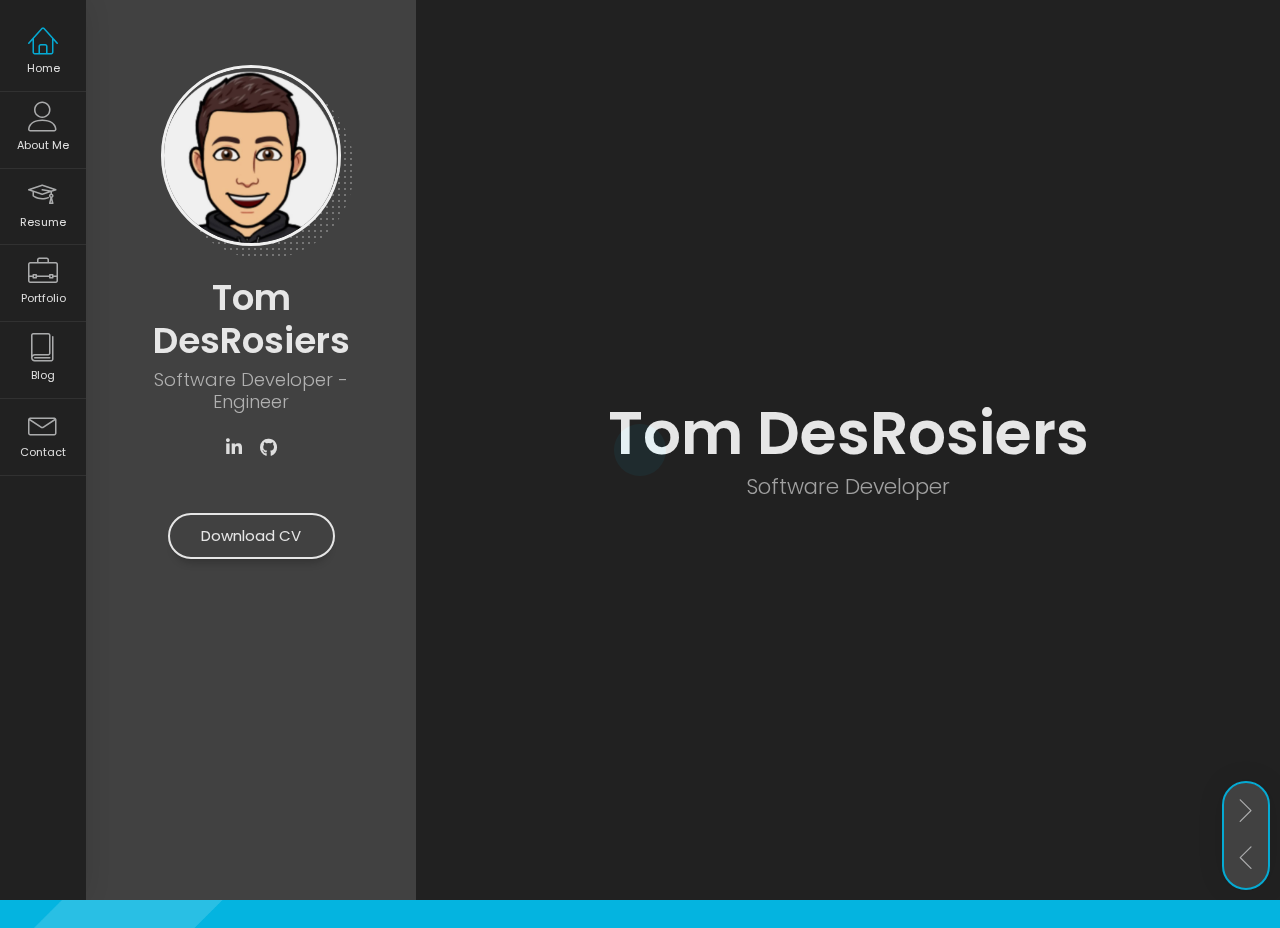
<file: index.html>
<!DOCTYPE html>
<html lang="en" class="no-js">

  <head>
    <meta charset="UTF-8" />
    <meta http-equiv="X-UA-Compatible" content="IE=edge"> 
    <title>Tom DesRosiers - Portfolio</title>
    <meta name="viewport" content="width=device-width, initial-scale=1, maximum-scale=1" />
    <meta name="description" content="Tom DesRosiers - Portfolio" />
    <meta name="keywords" content="vcard, responsive, retina, resume, jquery, css3, bootstrap, Material CV, portfolio" />
    <meta name="author" content="lmpixels" />    
    <link rel="shortcut icon" href="faviconTd.ico">
    <link rel="stylesheet" href="css/reset.css" type="text/css">
    <link rel="stylesheet" href="css/bootstrap-grid.min.css" type="text/css">
    <link rel="stylesheet" href="css/animations.css" type="text/css">
    <link rel="stylesheet" href="css/perfect-scrollbar.css" type="text/css">
    <link rel="stylesheet" href="css/owl.carousel.css" type="text/css">
    <link rel="stylesheet" href="css/magnific-popup.css" type="text/css">
    <link rel="stylesheet" href="css/main.css" type="text/css">
    <link rel="stylesheet" href="css/new.css" type="text/css">
    <link rel="stylesheet" href="css/lightbox.css" type="text/css" />
  </head><!--end head-->

  <body>
    <!-- Animated Background -->
    <div class="lm-animated-bg" style="background-image: url(img/main_bg.png);"></div>
    <!--end Animated Background -->

    <!-- Loading animation -->
    <div class="preloader">
      <div class="preloader-animation">
        <div class="preloader-spinner">
        </div>
      </div>
    </div>
    <!--end Loading animation -->
  
    <!-- MAIN CONTENT -->
    <div class="page">
      <!-- External Content Container-->
      <div class="page-content">

          <header id="site_header" class="header mobile-menu-hide">
            <div class="header-content">
              <div class="header-photo">
                <img src="img/MyImage.jpg" alt="Alex Smith">
              </div>
              <div class="header-titles">
                <h2>Tom DesRosiers</h2>
                <h4>Software Developer - Engineer</h4>
              </div>
            </div>
            <ul class="main-menu">
              <li class="active">
                <a href="#home" class="nav-anim">
                  <span class="menu-icon lnr lnr-home"></span>
                  <span class="link-text">Home</span>
                </a>
              </li>
              <li>
                <a href="#about-me" class="nav-anim">
                  <span class="menu-icon lnr lnr-user"></span>
                  <span class="link-text">About Me</span>
                </a>
              </li>
              <li>
                <a href="#resume" class="nav-anim">
                  <span class="menu-icon lnr lnr-graduation-hat"></span>
                  <span class="link-text">Resume</span>
                </a>
              </li>
              <li>
                <a href="#portfolio" class="nav-anim">
                  <span class="menu-icon lnr lnr-briefcase"></span>
                  <span class="link-text">Portfolio</span>
                </a>
              </li>
              <li>
                <a href="#blog" class="nav-anim">
                  <span class="menu-icon lnr lnr-book"></span>
                  <span class="link-text">Blog</span>
                </a>
              </li>
              <li>
                <a href="#contact" class="nav-anim">
                  <span class="menu-icon lnr lnr-envelope"></span>
                  <span class="link-text">Contact</span>
                </a>
              </li>
            </ul>

            <div class="social-links">
              <ul>
                <li><a href="https://www.linkedin.com/in/tomdesrosiers/" target="_blank"><i class="fab fa-linkedin-in"></i></a></li>

                <li><a href="https://github.com/tadesros" target="_blank"><i class="fab fa-github"></i></a></li> 
              <!-- FACEBOOK LINK
                <li><a href="https://www.facebook.com/tom.desrosiers.1/" target="_blank"><i class="fab fa-facebook-f"></i></a></li>
              -->     
              </ul>
            </div>

            <div class="header-buttons">             
              <a href="documents/TomDesRosiersResume.pdf" download="" class="btn btn-primary">Download CV</a>
            </div>

            <!---
            <div class="copyrights">© 2024 All rights reserved.</div>
            -->
          </header>

          <!-- Mobile Navigation -->
          <div class="menu-toggle">
            <span></span>
            <span></span>
            <span></span>
          </div>
          <!--end Mobile Navigation -->

          <!-- Arrows Nav -->
          <div class="lmpixels-arrows-nav">
            <div class="lmpixels-arrow-right"><i class="lnr lnr-chevron-right"></i></div>
            <div class="lmpixels-arrow-left"><i class="lnr lnr-chevron-left"></i></div>
          </div>
          <!--end Arrows Nav -->

          <!--Main Page Content Area-->
          <div class="content-area">
            <div class="animated-sections">

              <!--Home Subpage -->
              <section data-id="home" class="animated-section start-page">
                <div class="section-content vcentered">

                    <div class="row">
                      <div class="col-sm-12 col-md-12 col-lg-12">
                        <div class="title-block">
                          <h2>Tom DesRosiers</h2>
                          <div class="owl-carousel text-rotation">                                    
                            <div class="item">
                              <div class="sp-subtitle">Software Developer</div>
                            </div>
                            
                            <div class="item">
                              <div class="sp-subtitle">Engineer</div>
                            </div>

                            <div class="item">
                              <div class="sp-subtitle">Project Manager</div>
                            </div>

                            <div class="item">
                              <div class="sp-subtitle">Team Leader</div>
                            </div>

                            <div class="item">
                              <div class="sp-subtitle">Troubleshooter</div>
                            </div>

                            <div class="item">
                              <div class="sp-subtitle">Problem Solver</div>
                            </div>

                          </div>
                        </div>
                      </div>
                    </div>

                </div>
              </section>
              <!--end Home Subpage -->

              <!--About Me Subpage -->
              <section data-id="about-me" class="animated-section">
                <div class="section-content">
                  <div class="page-title">
                    <h2>About <span>Me</span></h2>
                  </div>

                  <!-- Personal Information -->
                  <div class="row">
                    <div class="col-xs-12 col-sm-7">
                      <p>I'm a highly motivated individual with a strong foundation in programming and a deep interest in technology. I'm particularly drawn to robotics and science, and I enjoy applying my analytical skills to solve complex problems. I'm currently pursuing a career in software engineering and have developed several exciting projects. My priorities include continuous learning, professional development, and contributing to innovative technologies.</p>
                    </div>

                    <div class="col-xs-12 col-sm-5">
                      <div class="info-list">
                        <ul>               

                          <li>
                            <span class="title">Residence</span>
                            <span class="value">USA</span>
                          </li>

                          <li>
                            <span class="title">State</span>
                            <span class="value">Michigan</span>
                          </li>

                          <li>
                            <span class="title">e-mail</span>
                            <span class="value">tomadesrosiers@gmail.com</span>
                          </li>

                          <!-- <li>
                            <span class="title">Phone</span>
                            <span class="value">+1 248 979 2832</span>
                          </li> -->

                        </ul>
                      </div>
                    </div>
                  </div>
                  <!-- End of Personal Information -->

                  <div class="white-space-50"></div>

                  <!-- Services -->
                  <div class="row">
                    <div class="col-xs-12 col-sm-12">
                      <div class="block-title">
                        <h3>What <span>I Do</span></h3>
                      </div>
                    </div>
                  </div>

                  <div class="row">
                    <div class="col-xs-12 col-sm-6">
                      <div class="col-inner">
                        <div class="info-list-w-icon">
                          <div class="info-block-w-icon">
                            <div class="ci-icon">
                              <i class="lnr lnr-store"></i>
                            </div>
                            <div class="ci-text">
                              <h4>Developer</h4>
                              <p>My technical expertise spans a broad range of technologies and languages, demonstrated through my contributions to industry projects, academic research, and personal creations.</p>
                            </div>
                          </div>
                          <div class="info-block-w-icon">
                            <div class="ci-icon">
                              <i class="lnr lnr-laptop-phone"></i>
                            </div><div class="ci-text">
                              <h4>SharePoint Administrator / Developer</h4>
                              <p>I have worked with many sharepoint technologies to create useful applications. Some of these applications have been both in industry, academics and on my own. </p>
                            </div>
                          </div>
                        </div>
                      </div>
                    </div>

                    <div class="col-xs-12 col-sm-6">
                      <div class="col-inner">
                        <div class="info-list-w-icon">
                          <div class="info-block-w-icon">
                            <div class="ci-icon">
                              <i class="lnr lnr-pencil"></i>
                            </div>
                            <div class="ci-text">
                              <h4>Management</h4>
                              <p>I have a strong background in management and project management, successfully leading and mentoring teams of programmers and help desk personnel to deliver exceptional service and achieve project goals</p>
                            </div>
                          </div>
                          <div class="info-block-w-icon">
                            <div class="ci-icon">
                              <i class="lnr lnr-flag"></i>
                            </div><div class="ci-text">
                              <h4>Troubleshooting</h4>
                              <p>My years of experience in technical support have equipped me with a strong foundation in troubleshooting both hardware and software issues.</p>
                            </div>
                          </div>
                        </div>
                      </div>
                    </div>
                  </div>
                  <!-- End of Services -->

                  <div class="white-space-30"></div>


                  <div class="white-space-50"></div>

                  <div class="white-space-50"></div>


                  <div class="white-space-50"></div>

                  <!-- Fun Facts -
                  <div class="row">
                    <div class="col-xs-12 col-sm-12">

                      <div class="block-title">
                        <h3>Fun <span>Facts</span></h3>
                      </div>
                    </div>
                  </div>

                  <div class="row">
                    <div class="col-xs-12 col-sm-4">
                      <div class="fun-fact gray-default">
                        <i class="lnr lnr-heart"></i>
                        <h4>Happy Clients</h4>
                        <span class="fun-fact-block-value">578</span>
                        <span class="fun-fact-block-text"></span>
                      </div>
                    </div>

                    <div class="col-xs-12 col-sm-4">
                      <div class="fun-fact gray-default">
                        <i class="lnr lnr-clock"></i>
                        <h4>Working Hours</h4>
                        <span class="fun-fact-block-value">4,780</span>
                        <span class="fun-fact-block-text"></span>
                      </div>
                    </div>

                    <div class="col-xs-12 col-sm-4 ">
                      <div class="fun-fact gray-default">
                        <i class="lnr lnr-star"></i>
                        <h4>Awards Won</h4>
                        <span class="fun-fact-block-value">15</span>
                        <span class="fun-fact-block-text"></span>
                      </div>
                    </div>
                  </div>
                  - End of Fun Facts -->

                </div>
              </section>
              <!--end About Me Subpage -->

              <!--Resume Subpage -->
              <section data-id="resume" class="animated-section">
                <div class="section-content">  
                  <div class="page-title">
                    <h2>Resume</h2>
                  </div>

                  <div class="row">
                    <div class="col-xs-12 col-sm-7">

                      <div class="block-title">
                        <h3>Education</h3>
                      </div>
                      
                      <div class="timeline timeline-second-style clearfix">
                        <div class="timeline-item clearfix">
                          <div class="left-part">
                         
                            <img class="school-logo" src="img/ltuLogo.png" alt="" width="100" height="100"> 
                       
                           
                          </div>
                          <div class="divider"></div>
                          <div class="right-part">
                            <h4 class="item-title">MSECE</h4>
                            <p>Master of Science in Electrical and Computer Engineering</p>
                            <span class="item-company">Lawrence Technological University <br> Southfield, MI</span>
                          </div>
                        </div>

                        <div class="timeline-item clearfix">
                          <div class="left-part">
                      
                            <img class="school-logo" src="img/seal.gif" alt="" width="90" height="90"> 
                        
                          </div>
                          <div class="divider"></div>
                          <div class="right-part">
                            <h4 class="item-title">BSCS</h4>
                            <p>Bachelor of Science in Computer Science</p>
                            <span class="item-company">Oakland University <br> Rochester, MI</span>
                          </div>
                        </div>
                      </div>

                      <div class="white-space-50"></div>

                      <div class="block-title">
                        <h3>Experience</h3>
                      </div>
                    
                      <div class="timeline timeline-second-style clearfix">

                        <!-- CURRENT JOB-->
                        <div class="timeline-item clearfix">
                          <div class="left-part">
                            <h5 class="item-period">2021 - Present</h5>
                            <span class="item-company">PangeaMade</span>
                          </div>
                          <div class="divider"></div>
                          <div class="right-part">
                            <h4 class="item-title">Global IT Applications Coordinator</h4>
                            <p>Led the evaluation and replacement of global applications, driving the selection and implementation of new systems. Conducted comprehensive needs assessments with corporate and manufacturing stakeholders to inform decision-making. Led a development team in the creation and modification of custom applications to fulfill specific business requests.
                              Coordinate the creation of applications to solve business needs. Designed and implemented custom SharePoint solutions for both on-premises and online environments, leveraging a range of technologies including HTML, JavaScript, SharePoint Designer workflows, PowerApps, and Power Automate.</p>
                           
                          </div>
                        </div>

                        <!-- FANUC ROBOTICS-->
                        <div class="timeline-item clearfix">
                          <div class="left-part">
                            <h5 class="item-period">2021 - 2021</h5>
                            <span class="item-company">FANUC America Corporation <br>Contract via 4D Systems </span>
                          </div>
                          <div class="divider"></div>
                          <div class="right-part">
                            <h4 class="item-title">Systems Engineer</h4>
                            <p>Contributed as an integration team member at both FANUC and client facilities, implementing and integrating robotic systems. Utilized FANUC TP language to develop robot programs and provide comprehensive training.</p>
                          </div>
                        </div>

                        <!-- GST AutoLeather - System Engineer-->
                        <div class="timeline-item clearfix">
                          <div class="left-part">
                            <h5 class="item-period">2020-2021</h5>
                            <span class="item-company">PangeaMade <br> Contract via Trillium Technical</span>
                          </div>
                          <div class="divider"></div>
                          <div class="right-part">
                            <h4 class="item-title">Applications Analyst / Developer</h4>
                            <p>Designed and implemented custom business solutions, including tailored SharePoint sites and applications, and bespoke Access database systems. Facilitated SharePoint intranet migration and updates. Managed multiple user systems as an administrator.</p>
                          </div>
                        </div>

                        <!-- Internship FANUC Robotics -->
                        <div class="timeline-item clearfix">
                          <div class="left-part">
                            <h5 class="item-period">May 2019 - September 2019</h5>
                            <span class="item-company">FANUC America Corporation</span>
                          </div>
                          <div class="divider"></div>
                          <div class="right-part">
                            <h4 class="item-title">Associate Service / Installation Engineer (Internships)</h4>
                            <p>Developed expertise in FANUC robotic systems through comprehensive training at FANUC Academy, encompassing Handling Tool Programming and Mechanical Disassembly/Assembly. Applied this knowledge to assist in the repair, inspection, and testing of FANUC robots. Performed on-site diagnostics, repairs, and preventative maintenance for clients. Contributed to robot recertification processes and ensured system reliability through software backups and updates. </p>

                              <!-- Optional Area for listing tools etc.-->
                              <p>
                                <i>Programs: FANUC Handling tool software </i>
                                <br>
                                <i>Technologies: FANUC TPP programming language</i>
                                <br>
                                <i>Tools: Digital Levels,torque wrenches,impact / air tools</i>
                              </p>
                              <!-- End of optional area-->
                         </div>
                        </div>

                        <!--Mphasis IT and Engineering Technologies-->
                        <div class="timeline-item clearfix">
                          <div class="left-part">
                            <h5 class="item-period">2017-2019</h5>
                            <span class="item-company">Mphasis (IT/ENG)<br>Contract via Modis</span>
                          </div>
                          <div class="divider"></div>
                          <div class="right-part">
                            <h4 class="item-title">Application Analyst / Developer</h4>
                            <p>Developed and maintained SharePoint Online solutions for critical business functions, including:
                             <ul>
                              <li>Metrics collection and performance tracking.</li>
                              
                              <li>Streamlined staff onboarding processes.</li>
                              
                              <li>Enhanced intranet user experience through custom branding using CSS and HTML.</li>
                              
                              <li>Automated business processes by developing custom workflows with SharePoint Designer, Power Automate, and Power Apps.</li>

                            </ul>

                            <br>
                              Generated performance reports for client accounts by collecting and compiling relevant metrics, delivering insights through Excel-based reports.</p>

                          </div>
                        </div>

                        <!-- Technical Support Representative-->
                        <div class="timeline-item clearfix">
                          <div class="left-part">
                            <h5 class="item-period">2016-2017</h5>
                            <span class="item-company">Hewlett Packard Enterprise <br>Contract via Modis </span>
                          </div>
                          <div class="divider"></div>
                          <div class="right-part">
                            <h4 class="item-title">Technical Support Representative</h4>
                            <p>Provided comprehensive technical support to corporate users across Apple (iOS) and Microsoft platforms, resolving hardware, system, application, administration, and configuration issues.
                              Diagnosed client problems, researched solutions, and provided step-by-step guidance.
                              Managed urgent trouble tickets, ensuring timely support interventions.
                              Prioritized and escalated critical issues according to client specifications.</p>

                              <!-- Optional Area for listing tools etc.-->
                              <p>
                                <i>Programs: ServiceNow, MobileIron, McAfee Account Manager </i>                         
                              </p>
                              <!-- End of optional area-->

                          </div>
                        </div>

                        <!-- Logistics Coordinator-->
                        <div class="timeline-item clearfix">
                          <div class="left-part">
                            <h5 class="item-period">2017-2019</h5>
                            <span class="item-company">NorthAmerican Van Lines <br> Palmer Logistics</span>
                          </div>
                          <div class="divider"></div>
                          <div class="right-part">
                            <h4 class="item-title">Logistics Coordinator /  Safety Manager <br> Fleet Compliance Officer /  Dispatcher</h4>
                            <p>Managed dispatching, routing, and tracking of ground shipments across North America.
                              Supervised receiving, storing, and shipping operations.
                              Ensured safety and compliance as the designated manager.
                              Issued detailed shipping and routing instructions to coordinate timely deliveries.
                              Maintained accurate inventory and equipment usage records in an Access-based system. </p>

                             <!-- Optional Area for listing tools etc.-->
                             <p>
                              <i>Programs: Microsoft Access</i>
                              <br>
                              <i>Technologies: GPS fleet tracking software and hardware</i>                  
                            </p>
                            <!-- End of optional area-->

                          </div>
                        </div>

                      </div>

                    </div>

               <!-- Skills & Certificates -->
                    <div class="col-xs-12 col-sm-5">
                      <!--Design Skills Title-->
                      <div class="block-title">
                        <h3>Design <span>Skills</span></h3>
                      </div><!--end Title Block-->

                      <!--Design Skills-->
                      <div class="skills-info skills-second-style">                      
                         <!-- Skill 1 -->
                        <div class="skill clearfix">
                          <h4><i class="lnr lnr-chevron-right-circle"></i> User Interface</h4>
                        
                        </div>
                  
                        
                       <!-- End of Skill 1 -->
                        
                        <!-- Skill 2 -->
                        <div class="skill clearfix">
                          <h4><i class="lnr lnr-chevron-right-circle"></i>Business Workflows</h4>
                          <!-- <div class="skill-value">65%</div> -->
                        </div>
                        <!-- <div class="skill-container skill-2">
                          <div class="skill-percentage"></div>
                        </div> -->
                        <!-- End of Skill 2 -->
                        
                        <!-- Skill 3 -->
                        <div class="skill clearfix">
                          <h4><i class="lnr lnr-chevron-right-circle"></i>Database</h4>
                          <!-- <div class="skill-value">80%</div> -->
                        </div>
                        <!-- <div class="skill-container skill-3">
                          <div class="skill-percentage"></div>
                        </div> -->
                        <!-- End of Skill 3 -->
                        
                        <!-- Skill 4 -->
                        <div class="skill clearfix">
                          <h4><i class="lnr lnr-chevron-right-circle"></i>Automation</h4>
                          <!-- <div class="skill-value">90%</div> -->
                        </div>
                        <!-- <div class="skill-container skill-4">
                          <div class="skill-percentage"></div>
                        </div> -->
                        <!-- End of Skill 4 -->

                      </div><!--end of Design Skills-->

                      <div class="white-space-10"></div>

                      <!--Coding Skills Title-->
                      <div class="block-title">
                        <h3>Coding <span>Skills</span></h3>
                      </div> <!--end Coding Skills-->
                      
                      <!--Coding Skills Section-->
                      <div class="skills-info skills-second-style">
                        <!-- Skill 5 -->
                        <div class="skill clearfix">
                          <h4><i class="lnr lnr-chevron-right-circle"></i>JavaScript</h4>
                          <!-- <div class="skill-value">100%</div> -->
                        </div>
                        <!-- <div class="skill-container skill-5">
                          <div class="skill-percentage"></div>
                        </div> -->
                        <!-- End of Skill 5 -->

                        <!-- Skill 6 -->
                        <div class="skill clearfix">
                          <h4><i class="lnr lnr-chevron-right-circle"></i>PHP</h4>
                          <!-- <div class="skill-value">85%</div> -->
                        </div>
                        <!-- <div class="skill-container skill-6">
                          <div class="skill-percentage"></div>
                        </div> -->
                        <!-- End of Skill 6 -->
                        
                        <!-- Skill 7 -->
                        <div class="skill clearfix">
                          <h4><i class="lnr lnr-chevron-right-circle"></i>HTML/CSS</h4>
                          <!-- <div class="skill-value">100%</div> -->
                        </div>
                        <!-- <div class="skill-container skill-7">
                          <div class="skill-percentage"></div>
                        </div> -->
                        <!-- End of Skill 7 -->
                        
                        <!-- Skill 8 -->
                        <div class="skill clearfix">
                          <h4><i class="lnr lnr-chevron-right-circle"></i>Java</h4>
                          <!-- <div class="skill-value">75%</div> -->
                        </div>
                        <!-- <div class="skill-container skill-8">
                          <div class="skill-percentage"></div>
                        </div> -->
                        <!-- End of Skill 8 -->

                        <!-- Skill 9 -->
                        <div class="skill clearfix">
                          <h4><i class="lnr lnr-chevron-right-circle"></i>Fanuc TP Language</h4>
                          <!-- <div class="skill-value">90%</div> -->
                        </div>
                        <!-- <div class="skill-container skill-9">
                          <div class="skill-percentage"></div>
                        </div> -->
                        <!-- End of Skill 9 -->

                          <!-- Skill 9 -->
                          <div class="skill clearfix">
                            <h4><i class="lnr lnr-chevron-right-circle"></i>C++</h4>
                            <!-- <div class="skill-value">90%</div> -->
                          </div>
                          <!-- End of Skill 9 -->

                      </div><!--end of Coding Skills -->
                      
                      <div class="white-space-10"></div>

                      <!-- Knowledges -->
                      <div class="block-title">
                        <h3>Knowledge's</h3>
                      </div>

                      <ul class="knowledges">
                        <li>Microsoft PowerApps</li>
                        <li>Custom Excel</li>
                        <li>SharePoint On-Prem Development</li>
                        <li>SharePoint Online Development</li>
                        <li>Time Management</li>
                        <li>Project Management</li>
                        <li>Problem-Solving</li>                     
                        <li>Flexibility</li>
                      </ul>
                      <!-- End of knowledge's -->
                    </div>
                    <!-- End of Skills & Certificates -->
                  </div>

                  <div class="white-space-50"></div>

                  <!-- Certificates -->
                  <div class="row">
                    <div class="col-xs-12 col-sm-12">
                      <div class="block-title">
                        <h3>Certificates</h3>
                      </div>
                    </div>
                  </div>

<!--Modal-->

<!--MODALS FOR CERTIFICATES-->

  <!--FANUC Modal-->
  <div id="open-modal-fanuc" class="modal-window">
    <a href="#" class="modal-backdrop"></a>
    <div class="modal">
      <a href="#" title="Close" class="modal-close">Close</a>
      <!-- <p>Modal Window</p> -->
      <p>      

        <img id="myImg" src="img/certificates/FanucRoboticsCertificate.jpg" alt="Snow" style="width:100%;max-width:850px">
      </p>
    </div>
  </div>

  <!-- Microsoft Cert Modal -->
  <div id="open-modal-microsoft" class="modal-window">
      <a href="#" class="modal-backdrop"></a>
      <div class="modal">
        <a href="#" title="Close" class="modal-close">Close</a>
        <!-- <p>Modal Window</p> -->
        <p>
           
          <img id="myImg1" src="img/certificates/FirstMicrosoftCertificate.jpg" alt="Snow" style="width:100%;max-width:850px">
   
        </p>
      </div>
  </div>

  <!--CompTIA Cert Modal-->
  <div id="open-modal-comptia" class="modal-window">
    <a href="#" class="modal-backdrop"></a>
    <div class="modal">
      <a href="#" title="Close" class="modal-close">Close</a>
      <!-- <p>Modal Window</p> -->
      <p>
       
        <img id="myImg2" src="img/certificates/A+certificate.jpg" alt="Snow" style="width:100%;max-width:850px">

      </p>
    </div>
  </div>

  <!--NuCamp Cert Modal-->
  <div id="open-modal-nucamp" class="modal-window">
      <a href="#" class="modal-backdrop"></a>
      <div class="modal">
        <a href="#" title="Close" class="modal-close">Close</a>
        <!-- <p>Modal Window</p> -->
        <p>
           
          <img id="myImg3" src="img/certificates/NucampCertificate.jpg" alt="Snow" style="width:100%;max-width:850px">
     
        </p>
      </div>
  </div>

<!--end Modal Section-->
                  <!--Certifications-->
                  <div class="row">
                   
                    <!-- FANUC ROBOTICS Certificate -->
                    <div class="col-xs-12 col-sm-6">
                      
                      <div class="certificate-item clearfix">

                        <div class="certi-logo">
                          <img src="img/certificates/Fanuc.png" alt="logo">
                        </div>
                        
                        <div class="certi-content">
                          <div class="certi-title">
                            <h4>FANUC Robotics-Certified Education Robot Training</h4>
                          </div>
                          <!-- <div class="certi-id">
                            <span>Membership ID: XXXX</span>
                          </div> -->
                          <div class="certi-date">
                            <span>2020</span>
                          </div>
                          <div class="certi-company">

                          <a href="#open-modal-fanuc">
                            <span>View Full Certificate</span>
                          </a>

                          </div>
                        </div>
                      </div>
              
                    </div>
                    <!--end FANUC Robotics Certificate -->
  
                    <!--Microsoft Certified Professional -->
                    <div class="col-xs-12 col-sm-6">
                     
                      <div class="certificate-item clearfix">
                        <div class="certi-logo">
                          <img src="img/certificates/Microsoft.jpg" alt="logo">
                        </div>
                        
                        <div class="certi-content">
                          <div class="certi-title">
                            <h4>Microsoft Certified Professional</h4>
                          </div>
                          <div class="certi-id">
                            <span></span>
                          </div>
                          <div class="certi-date">
                            <span>2018</span>
                          </div>
                          <div class="certi-company">
                            <a href="#open-modal-microsoft">
                              <span>View Full Certificate</span>
                            </a>
                          </div>
                        </div>
                      </div>
                     
                    </div>
                    <!--end Microsoft Certified Professional -->
          
                    <!--CompTIA A+ Certified Professional -->
                    <div class="col-xs-12 col-sm-6">
                      
                          <div class="certificate-item clearfix">
                            <div class="certi-logo">
                              <img src="img/certificates/ATechnician.png" alt="logo">
                            </div>
                            
                            <div class="certi-content">
                              <div class="certi-title">
                                <h4>CompTIA A+ Certified Professional IT Technician</h4>
                              </div>
                              <div class="certi-id">
                                <span></span>
                              </div>
                              <div class="certi-date">
                                <span>2009</span>
                              </div>
                              <div class="certi-company">
                                <a href="#open-modal-comptia">
                                  <span>View Full Certificate</span>
                                </a>
                              </div>
                            </div>
                          </div>
                  
                    </div>
                    <!--end CompTIA A+ Certified Professional -->

                   <!--Front End Web and Mobile Development Bootcamp -->
                   <div class="col-xs-12 col-sm-6">
                    
                      <div class="certificate-item clearfix">
                        <div class="certi-logo">
                          <img src="img/certificates/NuCamp.png" alt="logo">
                        </div>
                        
                        <div class="certi-content">
                          <div class="certi-title">
                            <h4>NuCamp Front End Web and Mobile Development Bootcamp</h4>
                          </div>
                          <div class="certi-id">
                            <span></span>
                          </div>
                          <div class="certi-date">
                            <span>2021</span>
                          </div>
                          <div class="certi-company">
                            <a href="#open-modal-nucamp">
                              <span>View Full Certificate</span>
                            </a>
                          </div>
                        </div>
                      </div>
             
                  </div>
                  <!--end Front End Web and Mobile Development bootcamp -->


                  </div>
                  <!--end Certificates -->
                </div>
              </section>
              <!--end Resume Subpage -->

              <!--Portfolio Subpage -->
              <section data-id="portfolio" class="animated-section">
                <div class="section-content">  
                  <div class="page-title">
                    <h2>Portfolio</h2>

                  
                  </div>

                  <p> 
                    This section highlights a selection of my larger projects. 
                    To explore additional, smaller-scale projects, please visit my <a class="linkColor" href="https://github.com/tadesros" target="_blank">Github</a> repository. 
                  </p>



                  <div class="row">
                    <div class="col-xs-12 col-sm-12">
                      <!-- Portfolio Content -->
                      <div class="portfolio-content">

                        <!--portfolio filter buttons-->    
                        <ul class="portfolio-filters">
                          <li class="active">
                            <a class="filter btn btn-sm btn-link" data-group="category_all">All</a>
                          </li>

                         <li>
                            <a class="filter btn btn-sm btn-link" data-group="category_undergrad">Undergraduate</a>
                          </li>

                          <li>
                            <a class="filter btn btn-sm btn-link" data-group="category_grad">Graduate</a>
                          </li>
                          <li>
                            <a class="filter btn btn-sm btn-link" data-group="category_micro">MicroController</a>
                          </li>
                          <li>
                            <a class="filter btn btn-sm btn-link" data-group="category_C++">C++</a>
                          </li>
                          <li>
                            <a class="filter btn btn-sm btn-link" data-group="category_java">Java</a>
                          </li>

                          <li>
                            <a class="filter btn btn-sm btn-link" data-group="category_paper">Grad Papers</a>
                          </li>
                        </ul>
                        <!--end filter buttons-->

                        <!-- Portfolio Grid -->
                        <div class="portfolio-grid three-columns">              

                          <!--ATMEL Project Detailed-->
                          <figure class="item standard" data-groups='["category_all","category_grad","category_micro"]'>
                            <div class="portfolio-item-img">
                              <img src="img/portfolio/sam70_resize.png"  alt="Media Project 2" title="" />
                              <a href="prjAtmelGesture.html" class="ajax-page-load"></a>
                            </div><!--end ATMEL-->

                            <i class="far fa-file-alt"></i>
                            <h4 class="name">ATMEL Project</h4>
                            <span class="category">Microcontroller</span>
                          </figure>
                          <!--end ATMEL proj detailed-->

                          <!--System On a Chip Project-->
                          <figure class="item standard" data-groups='["category_all","category_grad","category_micro"]'> 
                            <div class="portfolio-item-img">
                              <img src="img/portfolio/launchpad_resize.png" alt="System On a Chip" title="" />
                              <a href="prjSysOnChip.html" class="ajax-page-load"></a>
                            </div>

                            <i class="far fa-file-alt"></i>
                            <h4 class="name">System On a Chip</h4>
                            <span class="category">Microcontroller</span>
                          </figure>
                          <!--end sys on Chip-->

                          <!--Rope Climbing Robot Project Detailed-->
                          <figure class="item standard" data-groups='["category_all","category_grad","category_micro"]'>
                            <div class="portfolio-item-img">
                              <img src="img/portfolio/oopicResize.jpg" alt="Robot Climbing Robot" title="" />
                              <a href="prjFinalUndergrad.html" class="ajax-page-load"></a>
                            </div>

                            <i class="far fa-file-alt"></i>
                            <h4 class="name">Rope Climbing Robot</h4>
                            <span class="category">Microcontroller</span>
                          </figure>
                          <!--rope climbing robot prj detailed-->

                          <!--Algorithm Project Implementation-->
                          <figure class="item standard" data-groups='["category_all","category_undergrad","category_C++"]'> 
                            <div class="portfolio-item-img">
                              <img src="img/portfolio/algorithmResize.jpg" alt="Sorting Algorithm" title="" />
                              <a href="prjAlgorithmImplement.html" class="ajax-page-load"></a>
                            </div>
                          
                            <i class="far fa-file-alt"></i>
                            <h4 class="name">Sorting Algorithm</h4>
                            <span class="category">C++</span>
                          </figure>
                          <!--end Algorithm Project Implementation-->

                          <!--Statistician Class-->
                          <figure class="item standard" data-groups='["category_all","category_undergrad","category_C++"]'>
                            <div class="portfolio-item-img">
                              <img src="img/portfolio/statProgramResize.jpg" alt="Sorting Algorithm" title="" />
                              <a href="prjStatistician.html" class="ajax-page-load"></a>
                            </div>
                          
                            <i class="far fa-file-alt"></i>
                            <h4 class="name">Statistician</h4>
                            <span class="category">C++</span>
                          </figure>
                          <!--end statistician class-->

                          <!--Address Book-->
                          <figure class="item standard" data-groups='["category_all","category_undergrad","category_C++"]'> 
                            <div class="portfolio-item-img">
                              <img src="img/portfolio/addressBookProgramSized.jpg" alt="Sorting Algorithm" title="" />
                              <a href="prjAddressBook.html" class="ajax-page-load"></a>
                            </div>
                          
                            <i class="far fa-file-alt"></i>
                            <h4 class="name">Address Book</h4>
                            <span class="category">C++</span>
                          </figure>
                          <!--end Address Book-->

                          <!--Descent Parser -->
                          <figure class="item standard" data-groups='["category_all","category_undergrad","category_java"]'> 
                            <div class="portfolio-item-img">
                              <img src="img/portfolio/validParserImgSized.png" alt="Descent Parser" title="" />
                              <a href="prjGrammerParser.html" class="ajax-page-load"></a>
                            </div>
                          
                            <i class="far fa-file-alt"></i>
                            <h4 class="name">Valid Grammer Parser</h4>
                            <span class="category">Java</span>
                          </figure>
                          <!--end Descent Parser-->

                          <!--Academic Papers -->
                          <figure class="item standard" data-groups='["category_all","category_grad","category_paper"]'> 
                            <div class="portfolio-item-img">
                              <img src="img/portfolio/papersIcon.png" alt="Descent Parser" title="" />
                              <a href="prjGradPapers.html" class="ajax-page-load"></a>
                            </div>
                          
                            <i class="far fa-file-alt"></i>
                            <h4 class="name">Academic Papers</h4>
                            <span class="category">Papers</span>
                          </figure>
                          <!--end Academic Papers-->

                        </div>
                        <!--end of Portfolio grid-->

                      </div>
                      <!--end of Portfolio Content -->
                    </div>
                  </div>
                </div>
              </section>
              <!--end Portfolio Subpage -->

              <!--Blog Subpage -->
              <section data-id="blog" class="animated-section">
                <div class="section-content">  
                  <div class="page-title">
                    <h2>My Blog</h2>
                  </div>

                  <!--Blog Entry Items-->
                  <div class="row">
                    <div class="col-xs-12 col-sm-12">
                      <div class="blog-masonry two-columns clearfix">
                        
                        <!-- Blog Post Transition SharePoint On Prem Online -->
                        <div class="item post-1">
                          <div class="blog-card">
                            <div class="media-block">
                              <div class="category">
                                <a href="#" title="View all posts in Design">administration</a>
                              </div>
                              <a href="blog-post-shrpOnline.html">
                                <img src="img/blog/SharePointImage.jpg" class="size-blog-masonry-image-two-c" alt="Learning Migration from SharePoint On Prem to Online" title="" />
                                <div class="mask"></div>
                              </a>
                            </div>
                            <div class="post-info">
                              <div class="post-date">12 April 2025</div>
                              <a href="blog-post-shrpOnline.html">
                                <h4 class="blog-item-title">Transitioning to SharePoint Online </h4>
                              </a>
                            </div>
                          </div>
                        </div>
                        <!-- End Post Transition SharePoint On Prem to Online -->

              
                      </div>
                    </div>
                  </div><!--end Blog Entry Items-->



                </div>


              </section>
              <!--end Blog Subpage -->

              <!--Contact Subpage -->
              <section data-id="contact" class="animated-section">
                <div class="section-content">  
                  <div class="page-title">
                    <h2>Contact</h2>
                  </div>

                  <div class="row">
                    <!-- Contact Info -->
                    <div class="col-xs-12 col-sm-4">
                      <div class="lm-info-block gray-default">
                        <i class="lnr lnr-map-marker"></i>
                        <h4>Bloomfield, MI - USA</h4>
                        <span class="lm-info-block-value"></span>
                        <span class="lm-info-block-text"></span>
                      </div>

                      <!-- <div class="lm-info-block gray-default">
                        <i class="lnr lnr-phone-handset"></i>
                        <h4>248-979-2832</h4>
                        <span class="lm-info-block-value"></span>
                        <span class="lm-info-block-text"></span>
                      </div> -->

                      <div class="lm-info-block gray-default">
                        <i class="lnr lnr-envelope"></i>
                        <h4>tomadesrosiers@gmail.com</h4>
                        <span class="lm-info-block-value"></span>
                        <span class="lm-info-block-text"></span>
                      </div>

                      <div class="lm-info-block gray-default">
                        <i class="lnr lnr-checkmark-circle"></i>
                        <h4>Freelance Available</h4>
                        <span class="lm-info-block-value"></span>
                        <span class="lm-info-block-text"></span>
                      </div>


                    </div>
                    <!-- End of Contact Info -->

                    <!-- Contact Form -->
                    <div class="col-xs-12 col-sm-8">
                      <!-- <div class="lmpixels-map">
                        <iframe frameborder="0" scrolling="no" marginheight="0" marginwidth="0"></iframe>
                      </div> -->
                      <div class="block-title">
                         <h4>Have a question, opportunity, or just want to say hello? <br><br>
                         Feel free to reach out using the form below.
                         <br><br>

                        <span class="linkColor">I'd love to hear from you!</span></h4>
                      </div>
<!-- 
                      <form netlify method="POST" name="contact" id="contact_form"  class="contact-form">


                       <form name="contact" id="contact_form" data-netlify="true" class="contact-form" action="contact_form/contact_form.php" method="post"> -->

                        <!-- <div class="messages"></div>

                        <div class="controls">
                          <div class="fields clearfix">
                            <div class="left-column">

                              <div class="form-group form-group-with-icon">
                                <input id="form_name" type="text" name="name" class="form-control" placeholder="" required="required" data-error="Name is required.">
                                <label>Full Name</label>
                                <div class="form-control-border"></div>
                                <div class="help-block with-errors"></div>
                              </div>

                              <div class="form-group form-group-with-icon">
                                <input id="form_email" type="email" name="email" class="form-control" placeholder="" required="required" data-error="Valid email is required.">
                                <label>Email Address</label>
                                <div class="form-control-border"></div>
                                <div class="help-block with-errors"></div>
                              </div>

                              <div class="form-group form-group-with-icon">
                                <input id="form_subject" type="text" name="subject" class="form-control" placeholder="" required="required" data-error="Subject is required.">
                                <label>Subject</label>
                                <div class="form-control-border"></div>
                                <div class="help-block with-errors"></div>
                              </div>
                              
                                <div class="form-group form-group-with-icon">
                                  <textarea id="form_message" name="message" class="form-control" placeholder="" rows="7" required="required" data-error="Please, leave me a message."></textarea>
                                  <label>Message</label>
                                  <div class="form-control-border"></div>
                                  <div class="help-block with-errors"></div>
                                </div>
                            
                            </div>
                        <div class="right-column">
                              <div class="form-group form-group-with-icon">
                                <textarea id="form_message" name="message" class="form-control" placeholder="" rows="7" required="required" data-error="Please, leave me a message."></textarea>
                                <label>Message</label>
                                <div class="form-control-border"></div>
                                <div class="help-block with-errors"></div>
                              </div>
                            </div> -->
                          <!-- </div>

                          <div class="g-recaptcha" data-sitekey="6LdqmCAUAAAAAMMNEZvn6g4W5e0or2sZmAVpxVqI" data-theme="dark"></div>
      
                           <input type="submit" class="button btn-send" value="Send message"> 
                          <button type="submit" class="button btn-send" value="Send message"></button>

                        </div>
                      </form> 
-->
<!--contact form-->
<form name="contact" method="POST" data-netlify="true" data-netlify-recaptcha="true">
  <p>
    <label>Your Name: <input type="text" name="name" required/></label>
  </p>
  <p>
    <label>Your Email: <input type="email" name="email" class="form-control"/></label>
  </p>
 
  <p>
    <label>Message: <textarea name="message" class="form-control" required></textarea></label>
  </p>

  <p>
    <div data-netlify-recaptcha="true"></div>
  </p>

  <p>
    <button type="submit">Send</button>
  </p>
</form>
<!--end contact form-->




                    </div>
                    <!-- End of Contact Form -->
                  </div>

                </div>
              </section>
              <!--end Contact Subpage -->

            </div>
          </div> 
          <!--end Main Page Content-->
      </div>
    </div>
    <!--end External Content Container-->
  
    <!-- Scripts -->
    <script src="js/jquery.min.js"></script>
    <script src="js/modernizr.custom.js"></script>
    <script src="js/animating.js"></script>
    <script src="js/imagesloaded.pkgd.min.js"></script>
    <script src="https://www.google.com/recaptcha/api.js"></script>
    <script src="js/perfect-scrollbar.min.js"></script>
    <script src="js/jquery.shuffle.min.js"></script>
    <script src="js/masonry.pkgd.min.js"></script>
    <script src="js/owl.carousel.min.js"></script>
    <script src="js/jquery.magnific-popup.min.js"></script>
    <script src="js/validator.js"></script>
    <script src="js/lightbox.js"></script>
    <script src="js/main.js"></script>
  </body><!--end body-->

</html><!--end html-->
</file>
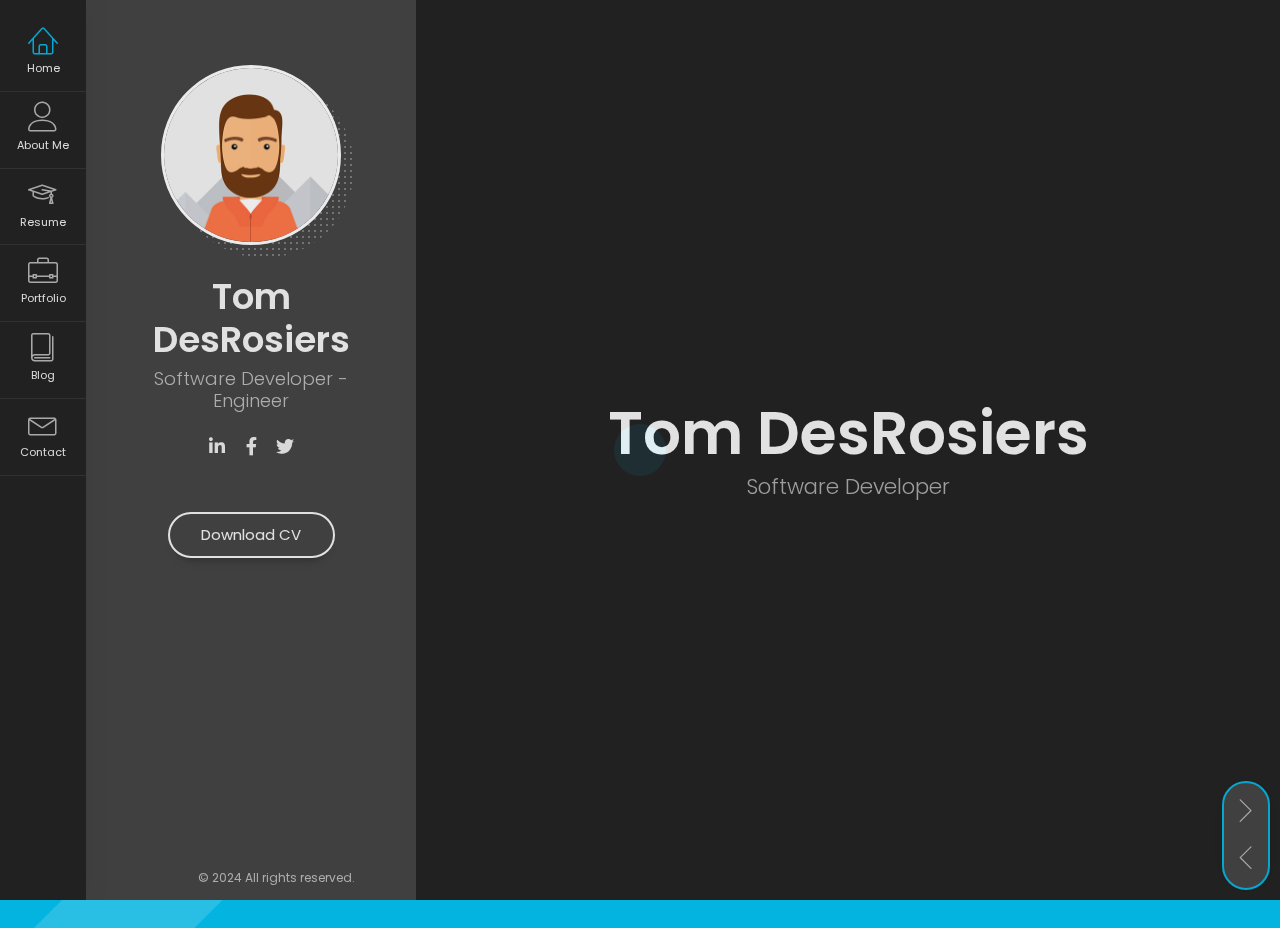
<file: Portfolio/index.html>
<!DOCTYPE html>
<html lang="en" class="no-js">
  <head>
    <meta charset="UTF-8" />
    <meta http-equiv="X-UA-Compatible" content="IE=edge"> 
    <title>BreezyCV - Resume / CV / vCard Template</title>
    <meta name="viewport" content="width=device-width, initial-scale=1, maximum-scale=1" />
    <meta name="description" content="BreezyCV - Resume / CV / vCard Template" />
    <meta name="keywords" content="vcard, resposnive, retina, resume, jquery, css3, bootstrap, Material CV, portfolio" />
    <meta name="author" content="lmpixels" />
    <link rel="shortcut icon" href="favicon.ico">


    <link rel="stylesheet" href="css/reset.css" type="text/css">
    <link rel="stylesheet" href="css/bootstrap-grid.min.css" type="text/css">
    <link rel="stylesheet" href="css/animations.css" type="text/css">
    <link rel="stylesheet" href="css/perfect-scrollbar.css" type="text/css">
    <link rel="stylesheet" href="css/owl.carousel.css" type="text/css">
    <link rel="stylesheet" href="css/magnific-popup.css" type="text/css">
    <link rel="stylesheet" href="css/main.css" type="text/css">
  </head>

  <body>
    <!-- Animated Background -->
    <div class="lm-animated-bg" style="background-image: url(img/main_bg.png);"></div>
    <!-- /Animated Background -->

    <!-- Loading animation -->
    <div class="preloader">
      <div class="preloader-animation">
        <div class="preloader-spinner">
        </div>
      </div>
    </div>
    <!-- /Loading animation -->

    <div class="page">
      <div class="page-content">

          <header id="site_header" class="header mobile-menu-hide">
            <div class="header-content">
              <div class="header-photo">
                <img src="img/main_photo.jpg" alt="Alex Smith">
              </div>
              <div class="header-titles">
                <h2>Tom DesRosiers</h2>
                <h4>Software Developer - Engineer</h4>
              </div>
            </div>

            <ul class="main-menu">
              <li class="active">
                <a href="#home" class="nav-anim">
                  <span class="menu-icon lnr lnr-home"></span>
                  <span class="link-text">Home</span>
                </a>
              </li>
              <li>
                <a href="#about-me" class="nav-anim">
                  <span class="menu-icon lnr lnr-user"></span>
                  <span class="link-text">About Me</span>
                </a>
              </li>
              <li>
                <a href="#resume" class="nav-anim">
                  <span class="menu-icon lnr lnr-graduation-hat"></span>
                  <span class="link-text">Resume</span>
                </a>
              </li>
              <li>
                <a href="#portfolio" class="nav-anim">
                  <span class="menu-icon lnr lnr-briefcase"></span>
                  <span class="link-text">Portfolio</span>
                </a>
              </li>
              <li>
                <a href="#blog" class="nav-anim">
                  <span class="menu-icon lnr lnr-book"></span>
                  <span class="link-text">Blog</span>
                </a>
              </li>
              <li>
                <a href="#contact" class="nav-anim">
                  <span class="menu-icon lnr lnr-envelope"></span>
                  <span class="link-text">Contact</span>
                </a>
              </li>
            </ul>

            <div class="social-links">
              <ul>
                <li><a href="https://www.linkedin.com/in/tomdesrosiers/" target="_blank"><i class="fab fa-linkedin-in"></i></a></li>
                <li><a href="https://www.facebook.com/tom.desrosiers.1/" target="_blank"><i class="fab fa-facebook-f"></i></a></li>
               <li><a href="https://twitter.com/TomD62680284" target="_blank"><i class="fab fa-twitter"></i></a></li>              
              </ul>
            </div>

            <div class="header-buttons">             
              <a href="documents/test.txt" download="" class="btn btn-primary">Download CV</a>
            </div>

            <div class="copyrights">© 2024 All rights reserved.</div>
          </header>

          <!-- Mobile Navigation -->
          <div class="menu-toggle">
            <span></span>
            <span></span>
            <span></span>
          </div>
          <!-- End Mobile Navigation -->

          <!-- Arrows Nav -->
          <div class="lmpixels-arrows-nav">
            <div class="lmpixels-arrow-right"><i class="lnr lnr-chevron-right"></i></div>
            <div class="lmpixels-arrow-left"><i class="lnr lnr-chevron-left"></i></div>
          </div>
          <!-- End Arrows Nav -->

          <div class="content-area">
            <div class="animated-sections">
              <!-- Home Subpage -->
              <section data-id="home" class="animated-section start-page">
                <div class="section-content vcentered">

                    <div class="row">
                      <div class="col-sm-12 col-md-12 col-lg-12">
                        <div class="title-block">
                          <h2>Tom DesRosiers</h2>
                          <div class="owl-carousel text-rotation">                                    
                            <div class="item">
                              <div class="sp-subtitle">Software Developer</div>
                            </div>
                            
                            <div class="item">
                              <div class="sp-subtitle">Engineer</div>
                            </div>

                            <div class="item">
                              <div class="sp-subtitle">Project Manager</div>
                            </div>

                            <div class="item">
                              <div class="sp-subtitle">Team Leader</div>
                            </div>

                          </div>
                        </div>
                      </div>
                    </div>

                </div>
              </section>
              <!-- End of Home Subpage -->

              <!-- About Me Subpage -->
              <section data-id="about-me" class="animated-section">
                <div class="section-content">
                  <div class="page-title">
                    <h2>About <span>Me</span></h2>
                  </div>

                  <!-- Personal Information -->
                  <div class="row">
                    <div class="col-xs-12 col-sm-7">
                      <p>My bio.</p>
                    </div>

                    <div class="col-xs-12 col-sm-5">
                      <div class="info-list">
                        <ul>
                

                          <li>
                            <span class="title">Residence</span>
                            <span class="value">USA</span>
                          </li>

                          <li>
                            <span class="title">Address</span>
                            <span class="value">644 Rolling Rock, Bloomfield</span>
                          </li>

                          <li>
                            <span class="title">e-mail</span>
                            <span class="value">tomadesrosiers@gmail.com</span>
                          </li>

                          <li>
                            <span class="title">Phone</span>
                            <span class="value">+1 248 979 2832</span>
                          </li>
                        </ul>
                      </div>
                    </div>
                  </div>
                  <!-- End of Personal Information -->

                  <div class="white-space-50"></div>

                  <!-- Services -->
                  <div class="row">
                    <div class="col-xs-12 col-sm-12">
                      <div class="block-title">
                        <h3>What <span>I Do</span></h3>
                      </div>
                    </div>
                  </div>

                  <div class="row">
                    <div class="col-xs-12 col-sm-6">
                      <div class="col-inner">
                        <div class="info-list-w-icon">
                          <div class="info-block-w-icon">
                            <div class="ci-icon">
                              <i class="lnr lnr-store"></i>
                            </div>
                            <div class="ci-text">
                              <h4>Developer</h4>
                              <p>Pellentesque pellentesque, ipsum sit amet auctor accumsan, odio tortor bibendum massa, sit amet ultricies ex lectus scelerisque nibh. Ut non sodales.</p>
                            </div>
                          </div>
                          <div class="info-block-w-icon">
                            <div class="ci-icon">
                              <i class="lnr lnr-laptop-phone"></i>
                            </div><div class="ci-text">
                              <h4>SharePoint Administrator / Developer</h4>
                              <p>Pellentesque pellentesque, ipsum sit amet auctor accumsan, odio tortor bibendum massa, sit amet ultricies ex lectus scelerisque nibh. Ut non sodales.</p>
                            </div>
                          </div>
                        </div>
                      </div>
                    </div>

                    <div class="col-xs-12 col-sm-6">
                      <div class="col-inner">
                        <div class="info-list-w-icon">
                          <div class="info-block-w-icon">
                            <div class="ci-icon">
                              <i class="lnr lnr-pencil"></i>
                            </div>
                            <div class="ci-text">
                              <h4>Management</h4>
                              <p>Pellentesque pellentesque, ipsum sit amet auctor accumsan, odio tortor bibendum massa, sit amet ultricies ex lectus scelerisque nibh. Ut non sodales.</p>
                            </div>
                          </div>
                          <div class="info-block-w-icon">
                            <div class="ci-icon">
                              <i class="lnr lnr-flag"></i>
                            </div><div class="ci-text">
                              <h4>Troubleshooting</h4>
                              <p>Pellentesque pellentesque, ipsum sit amet auctor accumsan, odio tortor bibendum massa, sit amet ultricies ex lectus scelerisque nibh. Ut non sodales.</p>
                            </div>
                          </div>
                        </div>
                      </div>
                    </div>
                  </div>
                  <!-- End of Services -->

                  <div class="white-space-30"></div>

                  <!-- Testimonials -->
                  <div class="row">
                    <div class="col-xs-12 col-sm-12">
                      <div class="block-title">
                        <h3>Testimonials</h3>
                      </div>
                    </div>
                  </div>

                  <div class="row">
                    <div class="col-xs-12 col-sm-12">
                      <div class="testimonials owl-carousel">
                        <!-- Testimonial 1 -->
                        <div class="testimonial">
                          <div class="img">
                            <img src="img/testimonials/testimonial-1.jpg" alt="Alex Smith">
                          </div>
                          <div class="text">
                            <p>Vivamus at molestie dui, eu ornare orci. Curabitur vel egestas dolor. Nulla condimentum nunc sit amet urna tempus finibus. Duis mollis leo id ligula pellentesque, at vehicula dui ultrices.</p>
                          </div>

                          <div class="author-info">
                            <h4 class="author">Julia Hickman</h4>
                            <h5 class="company">Omni Source</h5>
                            <div class="icon">
                              <i class="fas fa-quote-right"></i>
                            </div>
                          </div>
                        </div>
                        <!-- End of Testimonial 1 -->

                        <!-- Testimonial 2 -->
                        <div class="testimonial">
                          <div class="img">
                            <img src="img/testimonials/testimonial-2.jpg" alt="Alex Smith">
                          </div>
                          <div class="text">
                            <p>Vivamus at molestie dui, eu ornare orci. Curabitur vel egestas dolor. Nulla condimentum nunc sit amet urna tempus finibus. Duis mollis leo id ligula pellentesque, at vehicula dui ultrices.</p>
                          </div>

                          <div class="author-info">
                            <h4 class="author">Robert Watkins</h4>
                            <h5 class="company">Endicott Shoes</h5>
                            <div class="icon">
                              <i class="fas fa-quote-right"></i>
                            </div>
                          </div>
                        </div>
                        <!-- End of Testimonial 2 -->

                        <!-- Testimonial 3 -->
                        <div class="testimonial">
                          <div class="img">
                            <img src="img/testimonials/testimonial-3.jpg" alt="Alex Smith">
                          </div>
                          <div class="text">
                            <p>Vivamus at molestie dui, eu ornare orci. Curabitur vel egestas dolor. Nulla condimentum nunc sit amet urna tempus finibus. Duis mollis leo id ligula pellentesque, at vehicula dui ultrices.</p>
                          </div>

                          <div class="author-info">
                            <h4 class="author">Kristin Carroll</h4>
                            <h5 class="company">Helping Hand</h5>
                            <div class="icon">
                              <i class="fas fa-quote-right"></i>
                            </div>
                          </div>
                        </div>
                        <!-- End of Testimonial 3 -->
                      </div>
                    </div>
                  </div>
                  <!-- End of Testimonials -->

                  <div class="white-space-50"></div>

                  <!-- Clients -->
                  <div class="row">
                    <div class="col-xs-12 col-sm-12">
                      <div class="block-title">
                        <h3>Cilents</h3>
                      </div>
                    </div>
                  </div>

                  <div class="row">
                    <div class="col-xs-12 col-sm-12">
                      <div class="clients owl-carousel">
                        
                        <div class="client-block">
                          <a href="#" target="_blank" title="Logo">
                            <img src="img/clients/client-1.png" alt="Logo">
                          </a>
                        </div>

                        <div class="client-block">
                          <a href="#" target="_blank" title="Logo">
                            <img src="img/clients/client-2.png" alt="Logo">
                          </a>
                        </div>

                        <div class="client-block">
                          <a href="#" target="_blank" title="Logo">
                            <img src="img/clients/client-3.png" alt="Logo">
                          </a>
                        </div>

                        <div class="client-block">
                          <a href="#" target="_blank" title="Logo">
                            <img src="img/clients/client-4.png" alt="Logo">
                          </a>
                        </div>

                        <div class="client-block">
                          <a href="#" target="_blank" title="Logo">
                            <img src="img/clients/client-5.png" alt="Logo">
                          </a>
                        </div>

                        <div class="client-block">
                          <a href="#" target="_blank" title="Logo">
                            <img src="img/clients/client-6.png" alt="Logo">
                          </a>
                        </div>

                        <div class="client-block">
                          <a href="#" target="_blank" title="Logo">
                            <img src="img/clients/client-7.png" alt="Logo">
                          </a>
                        </div>
  
                      </div>
                    </div>
                  </div>
                  <!-- End of Clients -->

                  <div class="white-space-50"></div>

                  <!-- Pricing -->
                  <div class="row">
                    <div class="col-xs-12 col-sm-12">

                      <div class="block-title">
                        <h3>Pricing</h3>
                      </div>
                    </div>
                  </div>

                  <div class="row">
                    <div class=" col-xs-12 col-sm-12 ">
                      <div class="fw-pricing clearfix row">
                        
                        <div class="fw-package-wrap col-md-6 ">
                          <div class="fw-package">
                            <div class="fw-heading-row">
                              <span>Silver</span>
                            </div>
                            
                            <div class="fw-pricing-row">
                              <span>$64</span>
                              <small>per month</small>
                            </div>
                            
                            <div class="fw-button-row">
                              <a href="#" target="_self" class="btn btn-secondary">Free Trial</a>
                            </div>

                            <div class="fw-default-row">Lorem ipsum dolor</div>
                            <div class="fw-default-row">Pellentesque scelerisque</div>
                            <div class="fw-default-row">Morbi eu sagittis</div>
                          </div>
                        </div>
     
                        <div class="fw-package-wrap col-md-6 highlight-col ">
                          <div class="fw-package">
                            <div class="fw-heading-row">
                              <span>Gold</span>
                            </div>
                            
                            <div class="fw-pricing-row">
                              <span>$128</span>
                              <small>per month</small>
                            </div>

                            <div class="fw-button-row">
                              <a href="#" target="_self" class="btn btn-primary">Free Trial</a>
                            </div>
                            
                            <div class="fw-default-row">Lorem ipsum dolor</div>
                            <div class="fw-default-row">Pellentesque scelerisque</div>
                            <div class="fw-default-row">Morbi eu sagittis</div>
                            <div class="fw-default-row">Donec non diam</div>
                            <div class="fw-default-row"></div>
                          </div>
                        </div>

                      </div>
                    </div>
                  </div>
                  <!-- End of Pricing -->

                  <div class="white-space-50"></div>

                  <!-- Fun Facts -->
                  <div class="row">
                    <div class="col-xs-12 col-sm-12">

                      <div class="block-title">
                        <h3>Fun <span>Facts</span></h3>
                      </div>
                    </div>
                  </div>

                  <div class="row">
                    <div class="col-xs-12 col-sm-4">
                      <div class="fun-fact gray-default">
                        <i class="lnr lnr-heart"></i>
                        <h4>Happy Clients</h4>
                        <span class="fun-fact-block-value">578</span>
                        <span class="fun-fact-block-text"></span>
                      </div>
                    </div>

                    <div class="col-xs-12 col-sm-4">
                      <div class="fun-fact gray-default">
                        <i class="lnr lnr-clock"></i>
                        <h4>Working Hours</h4>
                        <span class="fun-fact-block-value">4,780</span>
                        <span class="fun-fact-block-text"></span>
                      </div>
                    </div>

                    <div class="col-xs-12 col-sm-4 ">
                      <div class="fun-fact gray-default">
                        <i class="lnr lnr-star"></i>
                        <h4>Awards Won</h4>
                        <span class="fun-fact-block-value">15</span>
                        <span class="fun-fact-block-text"></span>
                      </div>
                    </div>
                  </div>
                  <!-- End of Fun Facts -->

                </div>
              </section>
              <!-- End of About Me Subpage -->

              <!-- Resume Subpage -->
              <section data-id="resume" class="animated-section">
                <div class="section-content">  
                  <div class="page-title">
                    <h2>Resume</h2>
                  </div>

                  <div class="row">
                    <div class="col-xs-12 col-sm-7">

                      <div class="block-title">
                        <h3>Education</h3>
                      </div>
                      
                      <div class="timeline timeline-second-style clearfix">
                        <div class="timeline-item clearfix">
                          <div class="left-part">
                            <h5 class="item-period">2016</h5>
                            <img class="school-logo" src="img/ltuLogo.png" alt="" width="100" height="100"> 
                            <span class="item-company">Lawrence Technological University <br> Southfield, MI</span>
                           
                          </div>
                          <div class="divider"></div>
                          <div class="right-part">
                            <h4 class="item-title">MSECE</h4>
                            <p>Master of Science in Electrical and Computer Engineering</p>
                            
                          </div>
                        </div>

                        <div class="timeline-item clearfix">
                          <div class="left-part">
                            <h5 class="item-period">2005</h5>
                            <span class="item-company">Oakland University <br> Rochester, MI</span>
                          </div>
                          <div class="divider"></div>
                          <div class="right-part">
                            <h4 class="item-title">BSCS</h4>
                            <p>Bachelor of Science in Computer Science</p>
                          </div>
                        </div>
                      </div>

                      <div class="white-space-50"></div>

                      <div class="block-title">
                        <h3>Experience</h3>
                      </div>

                      <div class="timeline timeline-second-style clearfix">
                        <div class="timeline-item clearfix">
                          <div class="left-part">
                            <h5 class="item-period">2016 - Current</h5>
                            <span class="item-company">Google</span>
                          </div>
                          <div class="divider"></div>
                          <div class="right-part">
                            <h4 class="item-title">Lead Ui/Ux Designer</h4>
                            <p>Praesent dignissim sollicitudin justo, sed elementum quam lacinia quis. Phasellus eleifend tristique posuere. Sed vitae dui nec magna.</p>
                          </div>
                        </div>

                        <div class="timeline-item clearfix">
                          <div class="left-part">
                            <h5 class="item-period">2013 - 2016</h5>
                            <span class="item-company">Adobe</span>
                          </div>
                          <div class="divider"></div>
                          <div class="right-part">
                            <h4 class="item-title">Senior Ui/Ux Designer</h4>
                            <p>Maecenas tempus faucibus rutrum. Duis eu aliquam urna. Proin vitae nulla tristique, ornare felis id, congue libero. Nam volutpat euismod quam.</p>
                          </div>
                        </div>
                        
                        <div class="timeline-item clearfix">
                          <div class="left-part">
                            <h5 class="item-period">2011 - 2013</h5>
                            <span class="item-company">Google</span>
                          </div>
                          <div class="divider"></div>
                          <div class="right-part">
                            <h4 class="item-title">Junior Ui/Ux Designer</h4>
                            <p>Duis mollis nunc quis quam viverra venenatis. Nulla nulla arcu, congue vitae nunc ac, sodales ultricies diam. Nullam justo leo, tincidunt sit amet.</p>
                          </div>
                        </div>
                      </div>

                    </div>

                    <!-- Skills & Certificates -->
                    <div class="col-xs-12 col-sm-5">
                      <!-- Design Skills -->
                      <div class="block-title">
                        <h3>Design <span>Skills</span></h3>
                      </div>

                      <div class="skills-info skills-second-style">
                        <!-- Skill 1 -->
                        <div class="skill clearfix">
                          <h4>Web Design</h4>
                          <div class="skill-value">95%</div>
                        </div>
                        <div class="skill-container skill-1">
                          <div class="skill-percentage"></div>
                        </div>
                        <!-- End of Skill 1 -->
                        
                        <!-- Skill 2 -->
                        <div class="skill clearfix">
                          <h4>Print Design</h4>
                          <div class="skill-value">65%</div>
                        </div>
                        <div class="skill-container skill-2">
                          <div class="skill-percentage"></div>
                        </div>
                        <!-- End of Skill 2 -->
                        
                        <!-- Skill 3 -->
                        <div class="skill clearfix">
                          <h4>Logo Design</h4>
                          <div class="skill-value">80%</div>
                        </div>
                        <div class="skill-container skill-3">
                          <div class="skill-percentage"></div>
                        </div>
                        <!-- End of Skill 3 -->
                        
                        <!-- Skill 4 -->
                        <div class="skill clearfix">
                          <h4>Graphic Design</h4>
                          <div class="skill-value">90%</div>
                        </div>
                        <div class="skill-container skill-4">
                          <div class="skill-percentage"></div>
                        </div>
                        <!-- End of Skill 4 -->

                      </div>
                      <!-- End of Design Skills -->

                      <div class="white-space-10"></div>

                      <!-- Coding Skills -->
                      <div class="block-title">
                        <h3>Coding <span>Skills</span></h3>
                      </div>

                      <div class="skills-info skills-second-style">
                        <!-- Skill 5 -->
                        <div class="skill clearfix">
                          <h4>JavaScript</h4>
                          <div class="skill-value">95%</div>
                        </div>
                        <div class="skill-container skill-5">
                          <div class="skill-percentage"></div>
                        </div>
                        <!-- End of Skill 5 -->

                        <!-- Skill 6 -->
                        <div class="skill clearfix">
                          <h4>PHP</h4>
                          <div class="skill-value">85%</div>
                        </div>
                        <div class="skill-container skill-6">
                          <div class="skill-percentage"></div>
                        </div>
                        <!-- End of Skill 6 -->
                        
                        <!-- Skill 7 -->
                        <div class="skill clearfix">
                          <h4>HTML/CSS</h4>
                          <div class="skill-value">100%</div>
                        </div>
                        <div class="skill-container skill-7">
                          <div class="skill-percentage"></div>
                        </div>
                        <!-- End of Skill 7 -->
                        
                        <!-- Skill 8 -->
                        <div class="skill clearfix">
                          <h4>Smarty/Twig</h4>
                          <div class="skill-value">75%</div>
                        </div>
                        <div class="skill-container skill-8">
                          <div class="skill-percentage"></div>
                        </div>
                        <!-- End of Skill 8 -->

                        <!-- Skill 9 -->
                        <div class="skill clearfix">
                          <h4>Perl</h4>
                          <div class="skill-value">90%</div>
                        </div>
                        <div class="skill-container skill-9">
                          <div class="skill-percentage"></div>
                        </div>
                        <!-- End of Skill 9 -->
                      </div>
                      <!-- End of Coding Skills -->

                      <div class="white-space-10"></div>

                      <!-- Knowledges -->
                      <div class="block-title">
                        <h3>Knowledges</h3>
                      </div>

                      <ul class="knowledges">
                        <li>Marketing</li>
                        <li>Print</li>
                        <li>Digital Design</li>
                        <li>Social Media</li>
                        <li>Time Management</li>
                        <li>Communication</li>
                        <li>Problem-Solving</li>
                        <li>Social Networking</li>
                        <li>Flexibility</li>
                      </ul>
                      <!-- End of Knowledges -->
                    </div>
                    <!-- End of Skills & Certificates -->
                  </div>

                  <div class="white-space-50"></div>

                  <!-- Certificates -->
                  <div class="row">
                    <div class="col-xs-12 col-sm-12">
                      <div class="block-title">
                        <h3>Certificates</h3>
                      </div>
                    </div>
                  </div>
                  
                  <div class="row">
                    <!-- Certificate 1 -->
                    <div class="col-xs-12 col-sm-6">
                      <div class="certificate-item clearfix">
                        <div class="certi-logo">
                          <img src="img/clients/client-1.png" alt="logo">
                        </div>
                        
                        <div class="certi-content">
                          <div class="certi-title">
                            <h4>Psyhology of Intertnation Design</h4>
                          </div>
                          <div class="certi-id">
                            <span>Membership ID: XXXX</span>
                          </div>
                          <div class="certi-date">
                            <span>19 April 2018</span>
                          </div>
                          <div class="certi-company">
                            <span></span>
                          </div>
                        </div>
                      </div>
                    </div>
                    <!-- End of Certificate 1 -->

                    <!-- Certificate 2 -->
                    <div class="col-xs-12 col-sm-6">
                      <div class="certificate-item clearfix">
                        <div class="certi-logo">
                          <img src="img/clients/client-1.png" alt="logo">
                        </div>
                        
                        <div class="certi-content">
                          <div class="certi-title">
                            <h4>Psyhology of Intertnation Design</h4>
                          </div>
                          <div class="certi-id">
                            <span>Membership ID: XXXX</span>
                          </div>
                          <div class="certi-date">
                            <span>19 April 2018</span>
                          </div>
                          <div class="certi-company">
                            <span></span>
                          </div>
                        </div>
                      </div>
                    </div>
                    <!-- End of Certificate 2 -->

                  </div>
                  <!-- End of Certificates -->
                </div>
              </section>
              <!-- End of Resume Subpage -->

              <!-- Portfolio Subpage -->
              <section data-id="portfolio" class="animated-section">
                <div class="section-content">  
                  <div class="page-title">
                    <h2>Portfolio</h2>
                  </div>

                  <div class="row">
                    <div class="col-xs-12 col-sm-12">
                      <!-- Portfolio Content -->
                      <div class="portfolio-content">

                        <ul class="portfolio-filters">
                          <li class="active">
                            <a class="filter btn btn-sm btn-link" data-group="category_all">All</a>
                          </li>
                          <li>
                            <a class="filter btn btn-sm btn-link" data-group="category_detailed">Detailed</a>
                          </li>
                          <li>
                            <a class="filter btn btn-sm btn-link" data-group="category_mockups">Mockups</a>
                          </li>
                          <li>
                            <a class="filter btn btn-sm btn-link" data-group="category_soundcloud">SoundCloud</a>
                          </li>
                          <li>
                            <a class="filter btn btn-sm btn-link" data-group="category_vimeo-videos">Vimeo Videos</a>
                          </li>
                          <li>
                            <a class="filter btn btn-sm btn-link" data-group="category_youtube-videos">YouTube Videos</a>
                          </li>
                        </ul>

                        <!-- Portfolio Grid -->
                        <div class="portfolio-grid three-columns">
                          
                          <figure class="item lbaudio" data-groups='["category_all", "category_soundcloud"]'>
                            <div class="portfolio-item-img">
                              <img src="img/portfolio/1.jpg" alt="SoundCloud Audio" title="" />
                              <a href="https://w.soundcloud.com/player/?url=https%3A//api.soundcloud.com/tracks/221650664&#038;color=%23ff5500&#038;auto_play=false&#038;hide_related=false&#038;show_comments=true&#038;show_user=true&#038;show_reposts=false&#038;show_teaser=true&#038;visual=true" class="lightbox mfp-iframe" title="SoundCloud Audio"></a>
                            </div>

                            <i class="fa fa-volume-up"></i>
                            <h4 class="name">SoundCloud Audio</h4>
                            <span class="category">SoundCloud</span>
                          </figure>

                          <figure class="item standard" data-groups='["category_all", "category_detailed"]'>
                            <div class="portfolio-item-img">
                              <img src="img/portfolio/2.jpg" alt="Media Project 2" title="" />
                              <a href="portfolio-1.html" class="ajax-page-load"></a>
                            </div>

                            <i class="far fa-file-alt"></i>
                            <h4 class="name">Detailed Project 2</h4>
                            <span class="category">Detailed</span>
                          </figure>

                          <figure class="item lbvideo" data-groups='["category_all", "category_vimeo-videos"]'>
                            <div class="portfolio-item-img">
                              <img src="img/portfolio/3.jpg" alt="Vimeo Video 1" title="" />
                              <a href="https://player.vimeo.com/video/158284739" class="lightbox mfp-iframe" title="Vimeo Video 1"></a>
                            </div>

                            <i class="fas fa-video"></i>
                            <h4 class="name">Vimeo Video 1</h4>
                            <span class="category">Vimeo Videos</span>
                          </figure>

                          <figure class="item standard" data-groups='["category_all", "category_detailed"]'>
                            <div class="portfolio-item-img">
                              <img src="img/portfolio/4.jpg" alt="Media Project 1" title="" />
                              <a href="portfolio-1.html" class="ajax-page-load"></a>
                            </div>

                            <i class="far fa-file-alt"></i>
                            <h4 class="name">Detailed Project 1</h4>
                            <span class="category">Detailed</span>
                          </figure>

                          <figure class="item lbimage" data-groups='["category_all", "category_mockups"]'>
                            <div class="portfolio-item-img">
                              <img src="img/portfolio/5.jpg" alt="Mockup Design 1" title="" />
                              <a class="lightbox" title="Mockup Design 1" href="img/portfolio/full/5.jpg"></a>
                            </div>

                            <i class="far fa-image"></i>
                            <h4 class="name">Mockup Design 1</h4>
                            <span class="category">Mockups</span>
                          </figure>

                          <figure class="item lbvideo" data-groups='["category_all", "category_youtube-videos"]'>
                            <div class="portfolio-item-img">
                              <img src="img/portfolio/6.jpg" alt="YouTube Video 1" title="" />
                              <a href="https://www.youtube.com/embed/bg0gv2YpIok" class="lightbox mfp-iframe" title="YouTube Video 1"></a>
                            </div>

                            <i class="fas fa-video"></i>
                            <h4 class="name">YouTube Video 1</h4>
                            <span class="category">YouTube Videos</span>
                          </figure>
                        </div>
                      </div>
                      <!-- End of Portfolio Content -->
                    </div>
                  </div>
                </div>
              </section>
              <!-- End of Portfolio Subpage -->

              <!-- Blog Subpage -->
              <section data-id="blog" class="animated-section">
                <div class="section-content">  
                  <div class="page-title">
                    <h2>Blog</h2>
                  </div>

                  <div class="row">
                    <div class="col-xs-12 col-sm-12">
                      <div class="blog-masonry two-columns clearfix">
                        
                        <!-- Blog Post 1 -->
                        <div class="item post-1">
                          <div class="blog-card">
                            <div class="media-block">
                              <div class="category">
                                <a href="#" title="View all posts in Design">Design</a>
                              </div>
                              <a href="blog-post-1.html">
                                <img src="img/blog/blog_post_1.jpg" class="size-blog-masonry-image-two-c" alt="Why I Switched to Sketch For UI Design" title="" />
                                <div class="mask"></div>
                              </a>
                            </div>
                            <div class="post-info">
                              <div class="post-date">05 Mar 2020</div>
                              <a href="blog-post-1.html">
                                <h4 class="blog-item-title">Why I Switched to Sketch For UI Design</h4>
                              </a>
                            </div>
                          </div>
                        </div>
                        <!-- End of Blog Post 1 -->

                        <!-- Blog Post 2 -->
                        <div class="item post-2">
                          <div class="blog-card">
                            <div class="media-block">
                              <div class="category">
                                <a href="#" title="View all posts in UI">UI</a>
                              </div>
                              <a href="blog-post-1.html">
                                <img src="img/blog/blog_post_2.jpg" class="size-blog-masonry-image-two-c" alt="Best Practices for Animated Progress Indicators" title="" />
                                <div class="mask"></div>
                              </a>
                            </div>
                            <div class="post-info">
                              <div class="post-date">23 Feb 2020</div>
                              <a href="blog-post-1.html">
                                <h4 class="blog-item-title">Best Practices for Animated Progress Indicators</h4>
                              </a>
                            </div>
                          </div>
                        </div>
                        <!-- End of Blog Post 2 -->

                        <!-- Blog Post 3 -->
                        <div class="item post-1">
                          <div class="blog-card">
                            <div class="media-block">
                              <div class="category">
                                <a href="#" title="View all posts in Design">Design</a>
                              </div>
                              <a href="blog-post-1.html">
                                <img src="img/blog/blog_post_3.jpg" class="size-blog-masonry-image-two-c" alt="Designing the Perfect Feature Comparison Table" title="" />
                                <div class="mask"></div>
                              </a>
                            </div>
                            <div class="post-info">
                              <div class="post-date">06 Feb 2020</div>
                              <a href="blog-post-1.html">
                                <h4 class="blog-item-title">Designing the Perfect Feature Comparison Table</h4>
                              </a>
                            </div>
                          </div>
                        </div>
                        <!-- End of Blog Post 3 -->

                        <!-- Blog Post 4 -->
                        <div class="item post-2">
                          <div class="blog-card">
                            <div class="media-block">
                              <div class="category">
                                <a href="#" title="View all posts in E-Commerce">UI</a>
                              </div>
                              <a href="blog-post-1.html">
                                <img src="img/blog/blog_post_4.jpg" class="size-blog-masonry-image-two-c" alt="An Overview of E-Commerce Platforms" title="" />
                                <div class="mask"></div>
                              </a>
                            </div>
                            <div class="post-info">
                              <div class="post-date">07 Jan 2020</div>
                              <a href="blog-post-1.html">
                                <h4 class="blog-item-title">An Overview of E-Commerce Platforms</h4>
                              </a>
                            </div>
                          </div>
                        </div>
                        <!-- End of Blog Post 4 -->
                      </div>
                    </div>
                  </div>
                </div>


              </section>
              <!-- End of Blog Subpage -->

              <!-- Contact Subpage -->
              <section data-id="contact" class="animated-section">
                <div class="section-content">  
                  <div class="page-title">
                    <h2>Contact</h2>
                  </div>

                  <div class="row">
                    <!-- Contact Info -->
                    <div class="col-xs-12 col-sm-4">
                      <div class="lm-info-block gray-default">
                        <i class="lnr lnr-map-marker"></i>
                        <h4>San Francisco</h4>
                        <span class="lm-info-block-value"></span>
                        <span class="lm-info-block-text"></span>
                      </div>

                      <div class="lm-info-block gray-default">
                        <i class="lnr lnr-phone-handset"></i>
                        <h4>415-832-2000</h4>
                        <span class="lm-info-block-value"></span>
                        <span class="lm-info-block-text"></span>
                      </div>

                      <div class="lm-info-block gray-default">
                        <i class="lnr lnr-envelope"></i>
                        <h4>alex@example.com</h4>
                        <span class="lm-info-block-value"></span>
                        <span class="lm-info-block-text"></span>
                      </div>

                      <div class="lm-info-block gray-default">
                        <i class="lnr lnr-checkmark-circle"></i>
                        <h4>Freelance Available</h4>
                        <span class="lm-info-block-value"></span>
                        <span class="lm-info-block-text"></span>
                      </div>


                    </div>
                    <!-- End of Contact Info -->

                    <!-- Contact Form -->
                    <div class="col-xs-12 col-sm-8">
                      <div class="lmpixels-map">
                        <iframe frameborder="0" scrolling="no" marginheight="0" marginwidth="0"></iframe>
                      </div>
                      <div class="block-title">
                        <h3>How Can I <span>Help You?</span></h3>
                      </div>

                      <form id="contact_form" class="contact-form" action="contact_form/contact_form.php" method="post">

                        <div class="messages"></div>

                        <div class="controls two-columns">
                          <div class="fields clearfix">
                            <div class="left-column">
                              <div class="form-group form-group-with-icon">
                                <input id="form_name" type="text" name="name" class="form-control" placeholder="" required="required" data-error="Name is required.">
                                <label>Full Name</label>
                                <div class="form-control-border"></div>
                                <div class="help-block with-errors"></div>
                              </div>

                              <div class="form-group form-group-with-icon">
                                <input id="form_email" type="email" name="email" class="form-control" placeholder="" required="required" data-error="Valid email is required.">
                                <label>Email Address</label>
                                <div class="form-control-border"></div>
                                <div class="help-block with-errors"></div>
                              </div>

                              <div class="form-group form-group-with-icon">
                                <input id="form_subject" type="text" name="subject" class="form-control" placeholder="" required="required" data-error="Subject is required.">
                                <label>Subject</label>
                                <div class="form-control-border"></div>
                                <div class="help-block with-errors"></div>
                              </div>
                            </div>
                            <div class="right-column">
                              <div class="form-group form-group-with-icon">
                                <textarea id="form_message" name="message" class="form-control" placeholder="" rows="7" required="required" data-error="Please, leave me a message."></textarea>
                                <label>Message</label>
                                <div class="form-control-border"></div>
                                <div class="help-block with-errors"></div>
                              </div>
                            </div>
                          </div>

                          <div class="g-recaptcha" data-sitekey="6LdqmCAUAAAAAMMNEZvn6g4W5e0or2sZmAVpxVqI" data-theme="dark"></div>
      
                          <input type="submit" class="button btn-send" value="Send message">
                        </div>
                      </form>
                    </div>
                    <!-- End of Contact Form -->
                  </div>

                </div>
              </section>
              <!-- End of Contact Subpage -->
            </div>
          </div>

      </div>
    </div>

    <script src="js/jquery.min.js"></script>
    <script src="js/modernizr.custom.js"></script>
    <script src="js/animating.js"></script>

    <script src="js/imagesloaded.pkgd.min.js"></script>
    <script src='https://www.google.com/recaptcha/api.js'></script>

    <script src='js/perfect-scrollbar.min.js'></script>
    <script src='js/jquery.shuffle.min.js'></script>
    <script src='js/masonry.pkgd.min.js'></script>
    <script src='js/owl.carousel.min.js'></script>
    <script src="js/jquery.magnific-popup.min.js"></script>

    <script src="js/validator.js"></script>
    <script src="js/main.js"></script>
  </body>
</html>
</file>
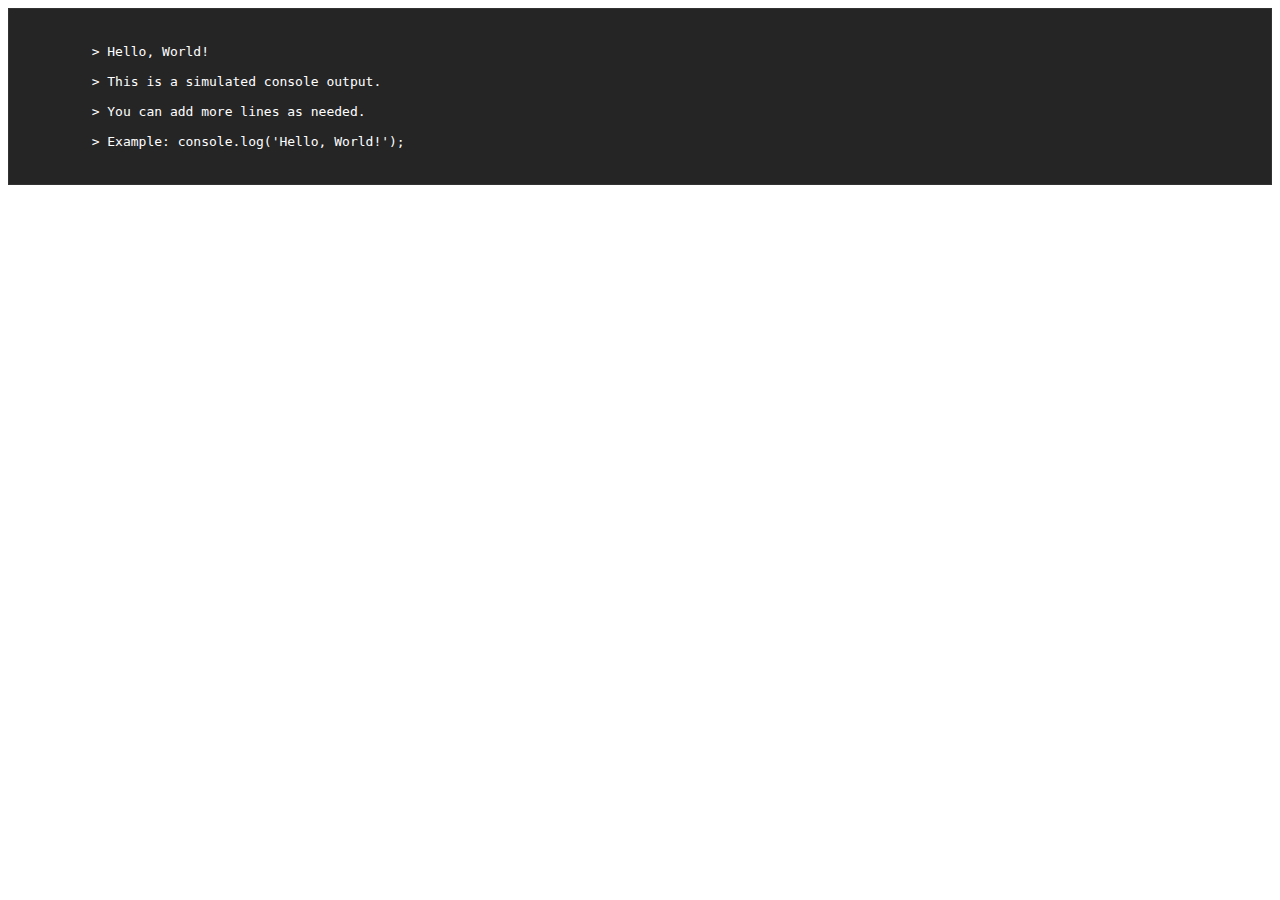
<file: console.html>
<!DOCTYPE html>
<html lang="en">
<head>
    <meta charset="UTF-8">
    <meta name="viewport" content="width=device-width, initial-scale=1.0">
    <title>Console Output</title>
    <style>
         bodyConsole {
            background-color: #1e1e1e;
            color: #d4d4d4;
            font-family: monospace;
            padding: 20px;
        } 
        .console {
            border: 1px solid #333;
            padding: 10px;
            background-color: #252526;
            overflow: auto;
            white-space: pre-wrap;
            color: white;
            font-family: monospace;
            padding: 20px;
        }
    </style>
</head>
<section>
    <div class="console">
        > Hello, World!<br>
        > This is a simulated console output.<br>
        > You can add more lines as needed.<br>
        > Example: console.log('Hello, World!');
    </div>
</section>
</html>
</file>
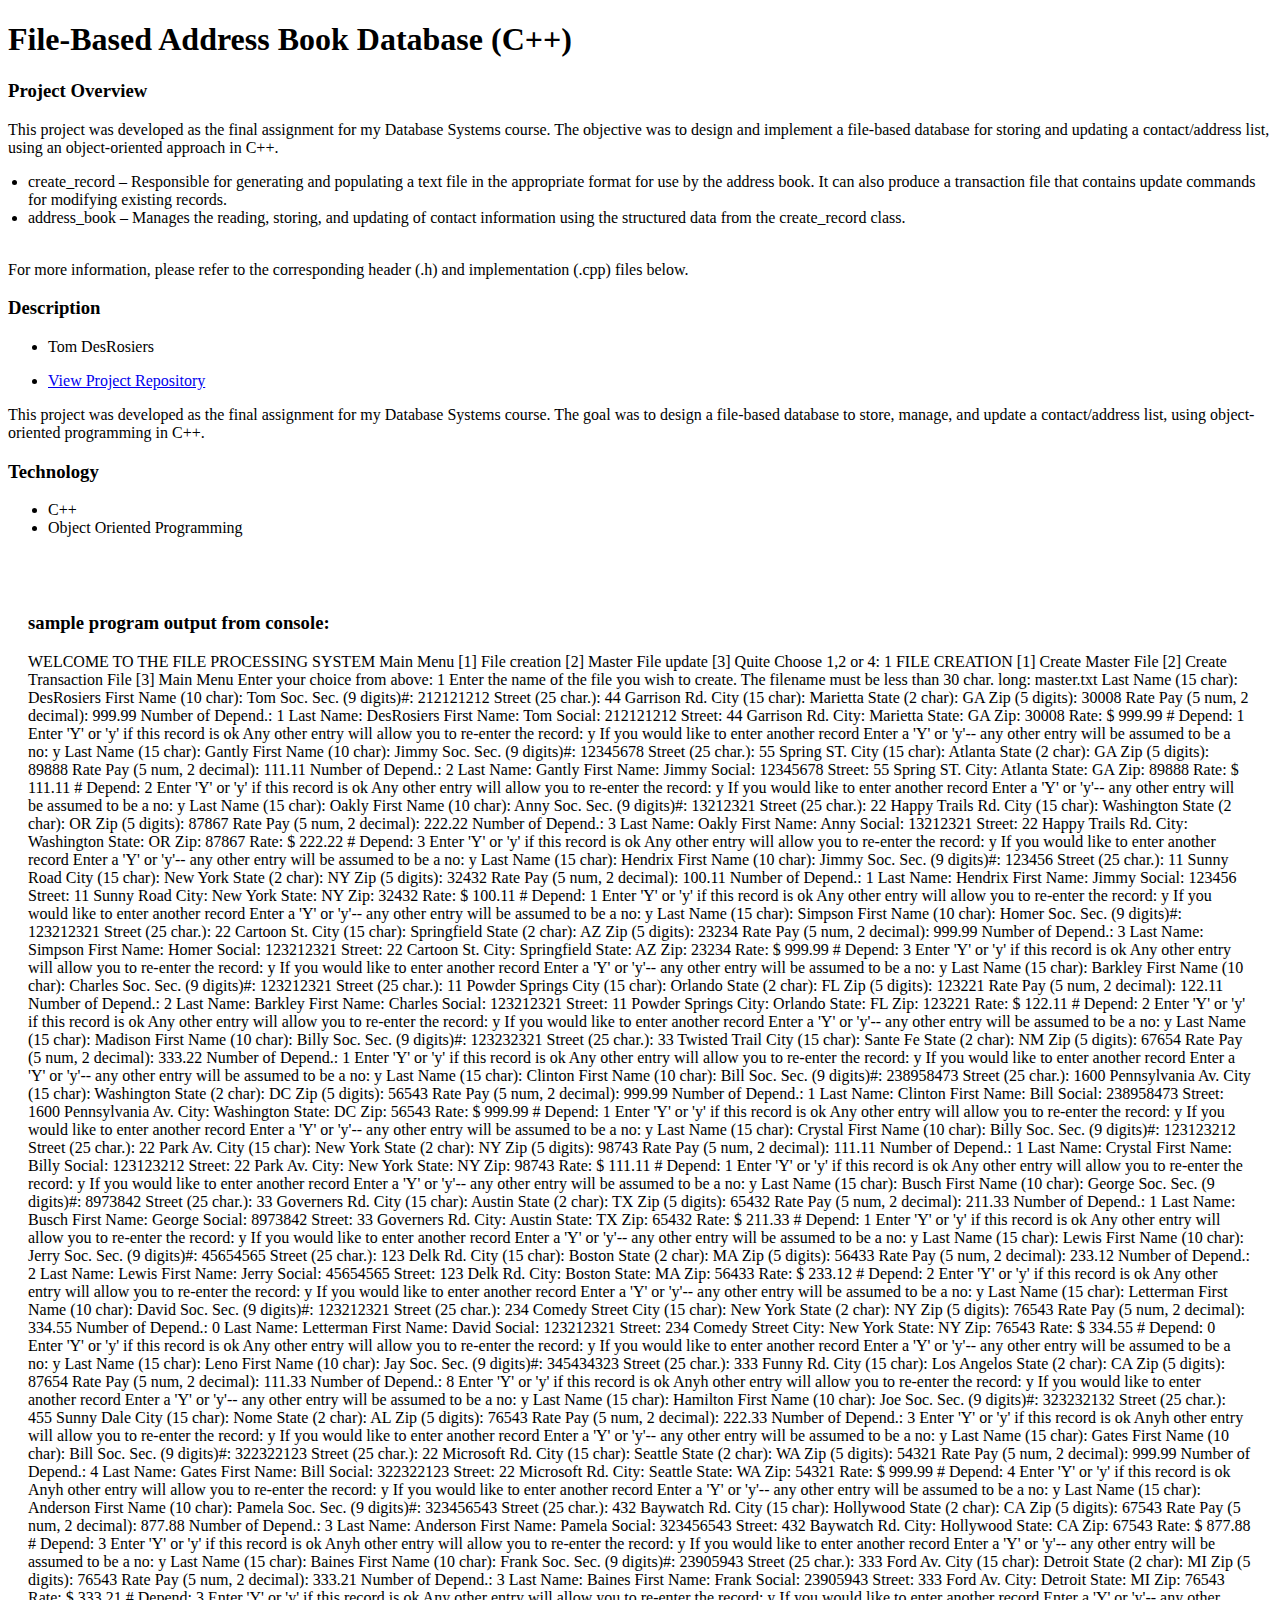
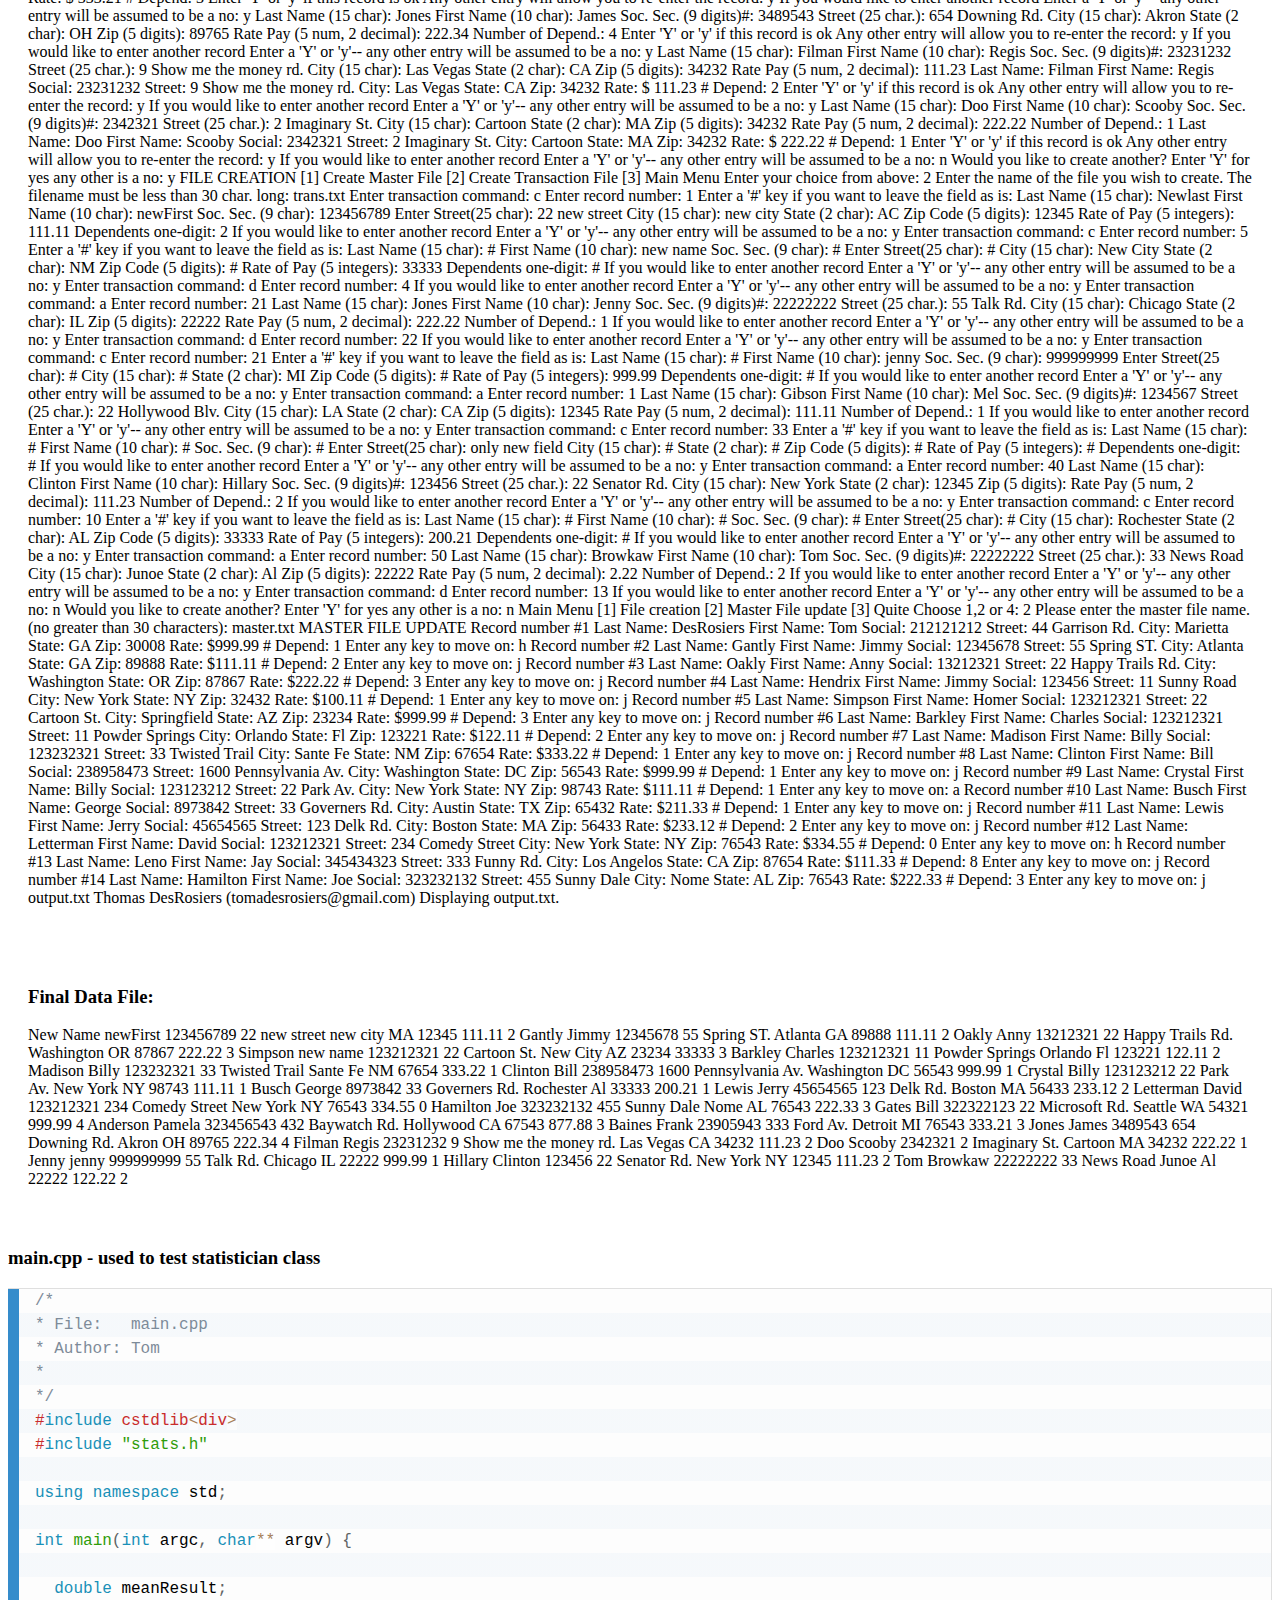
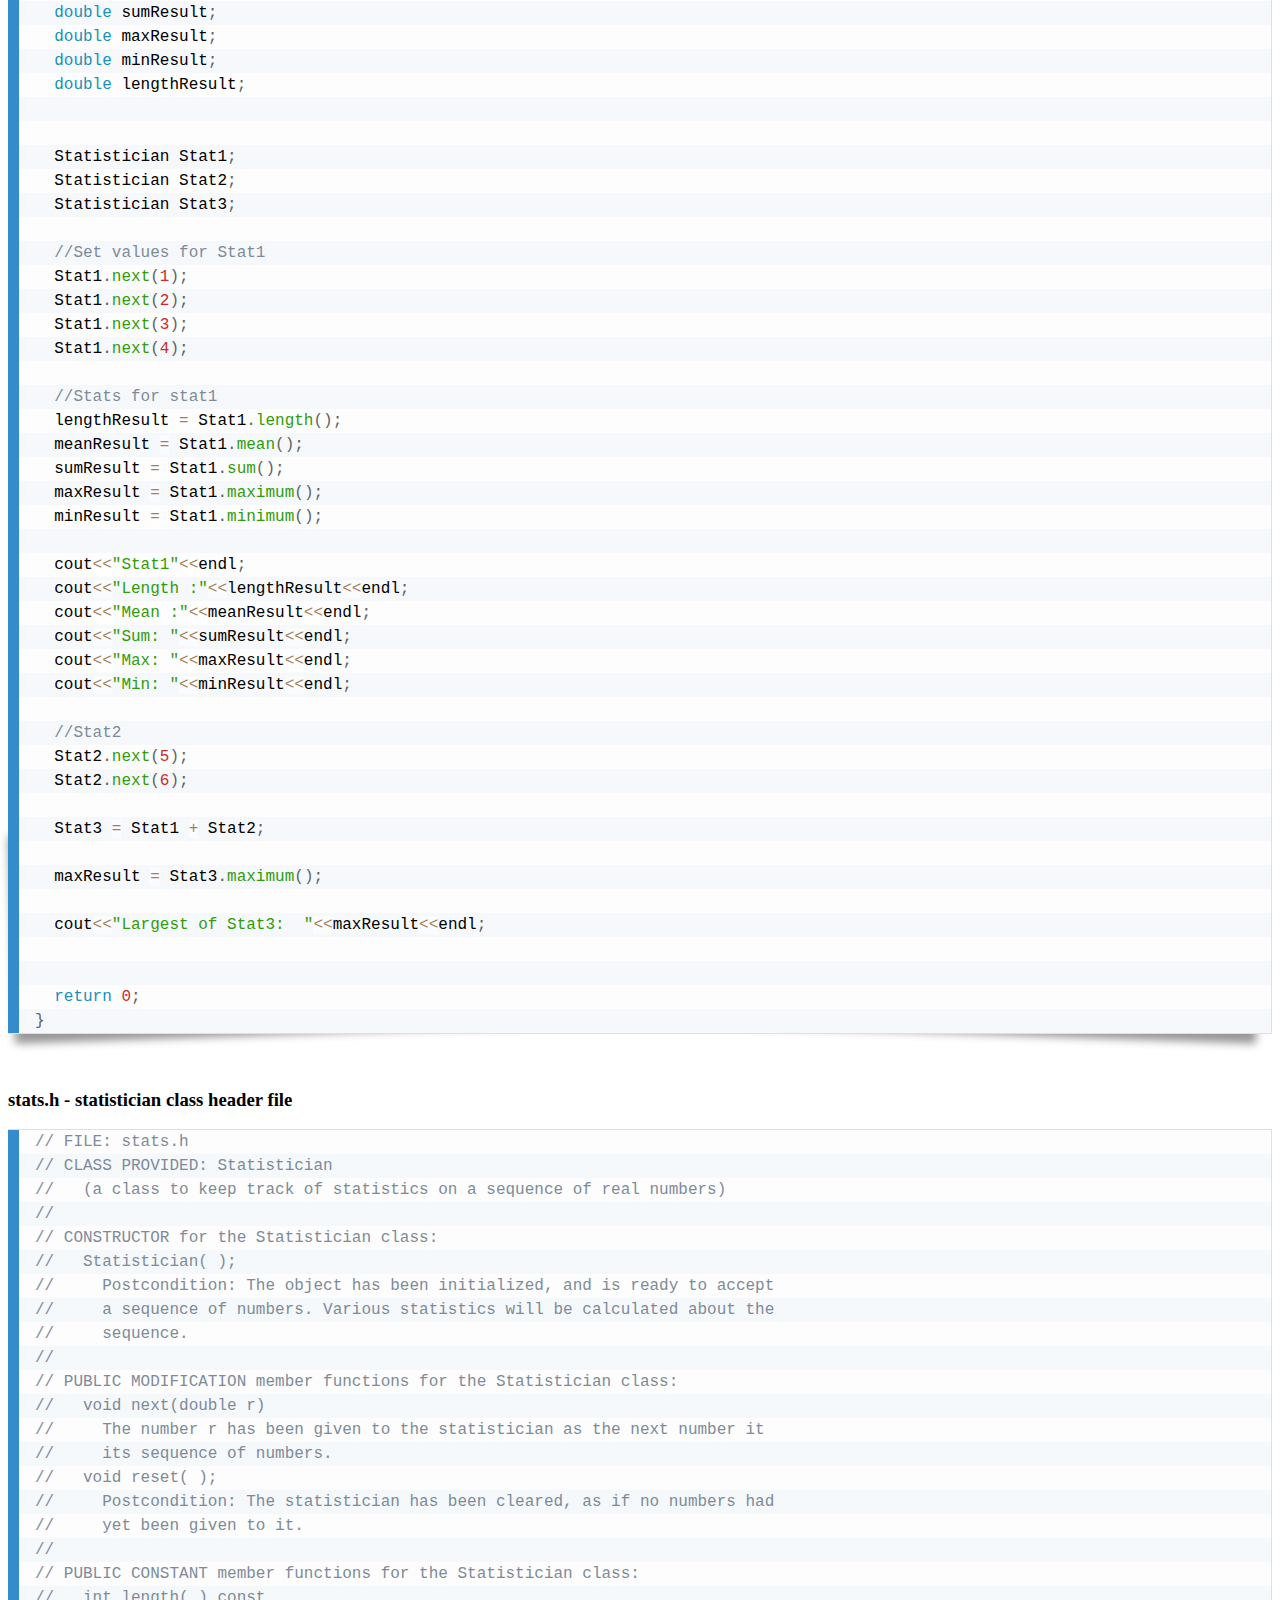
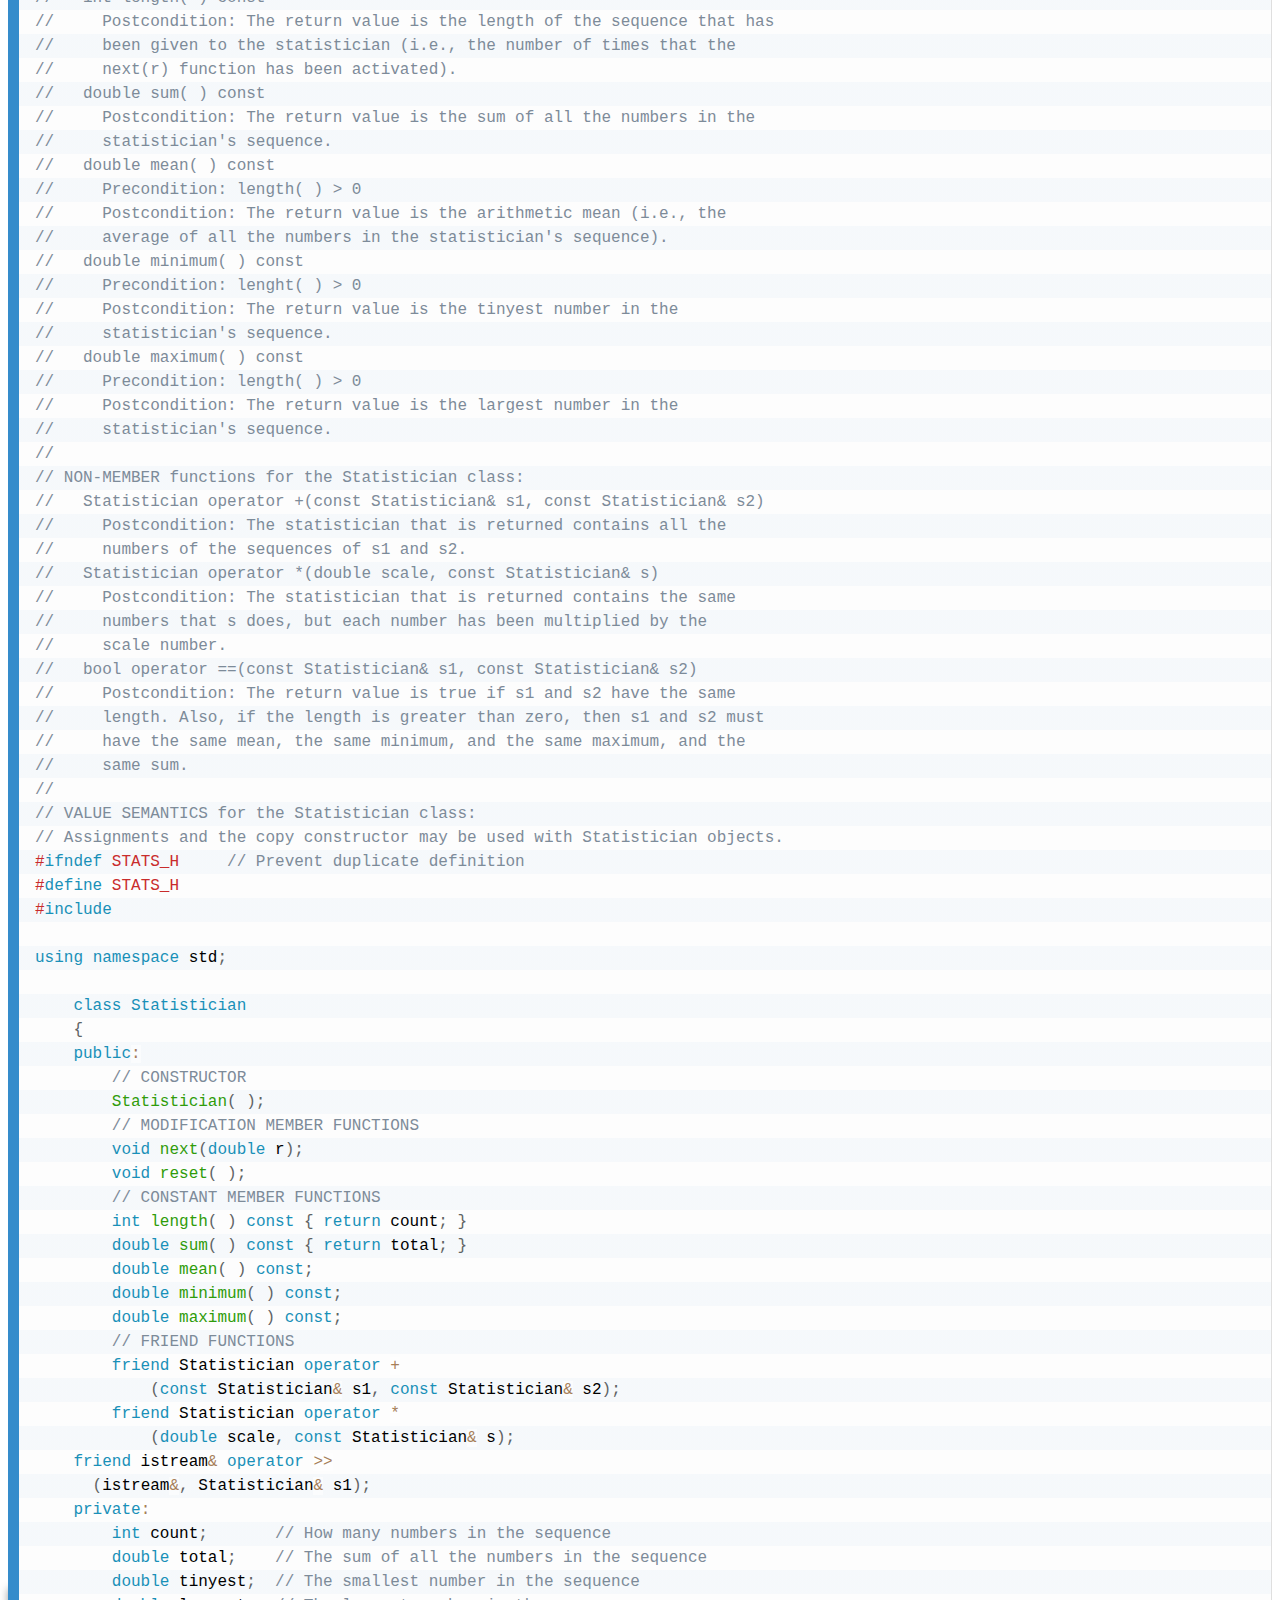
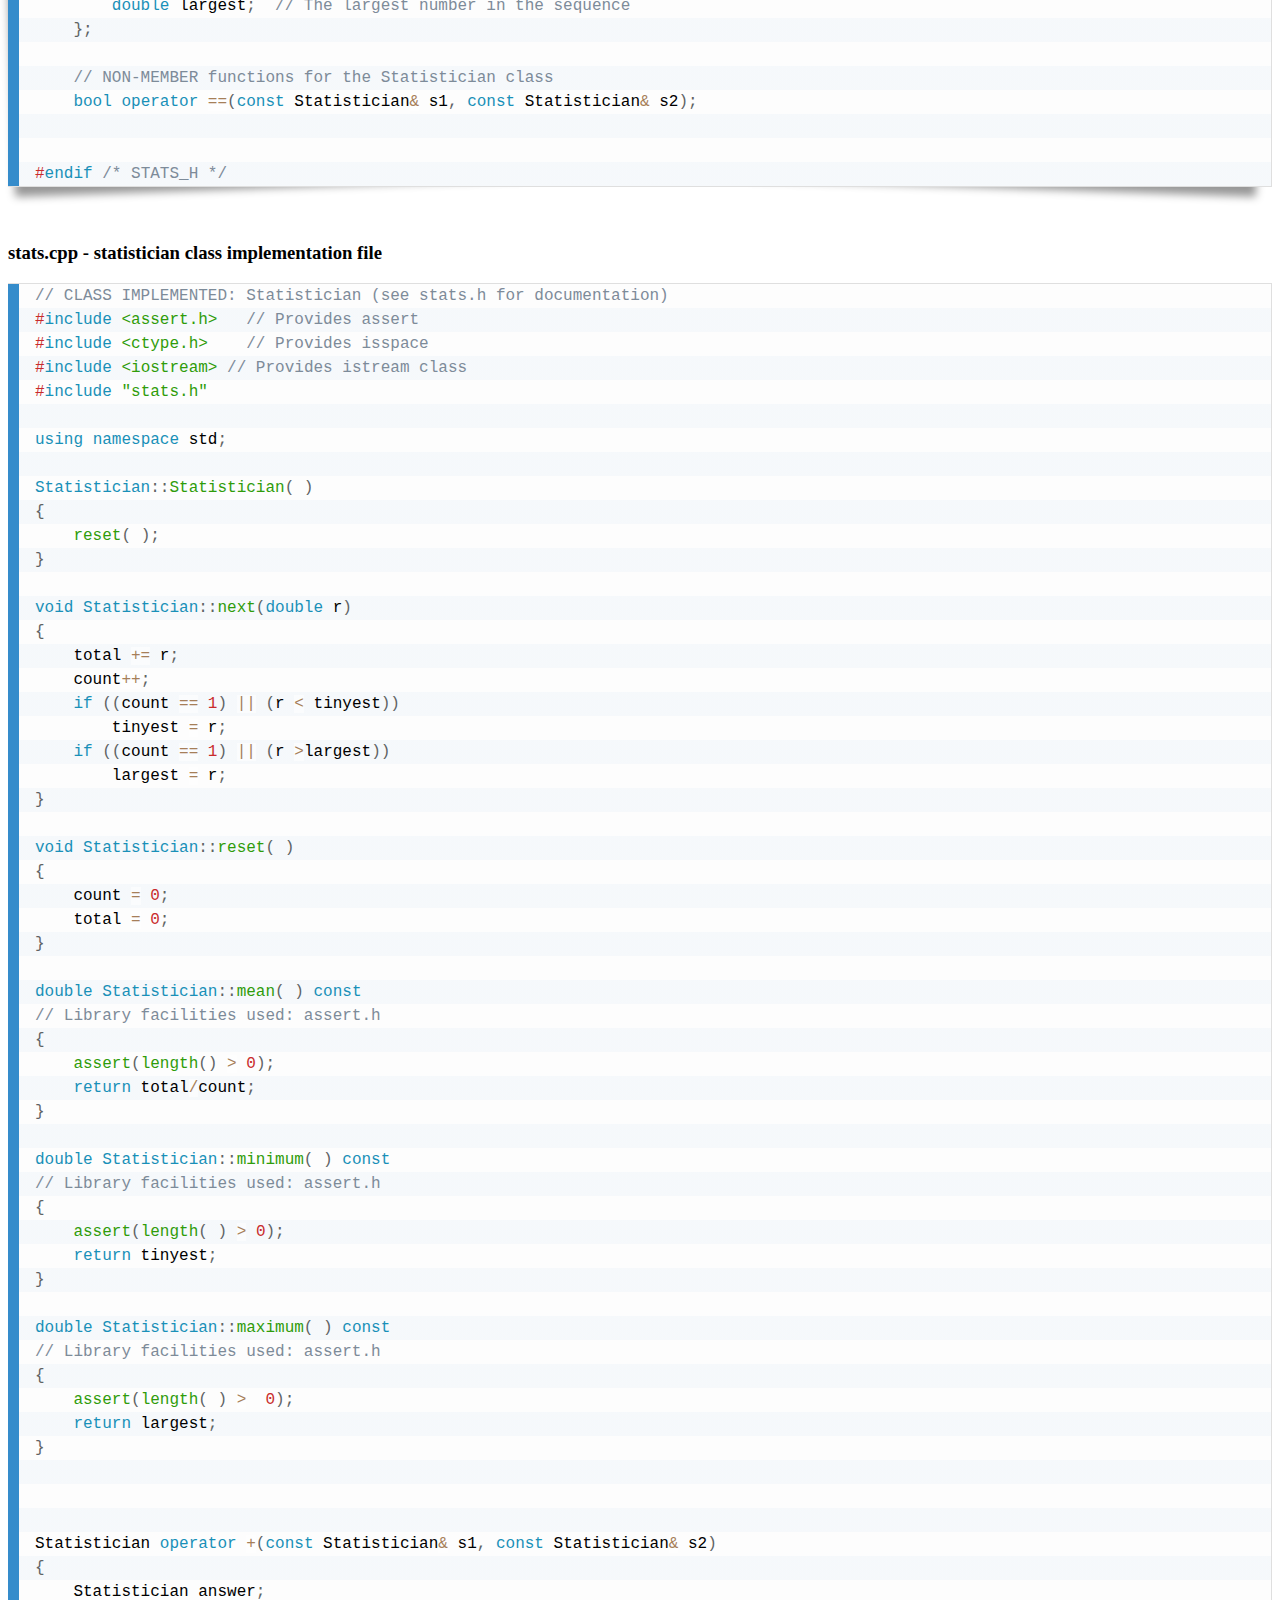
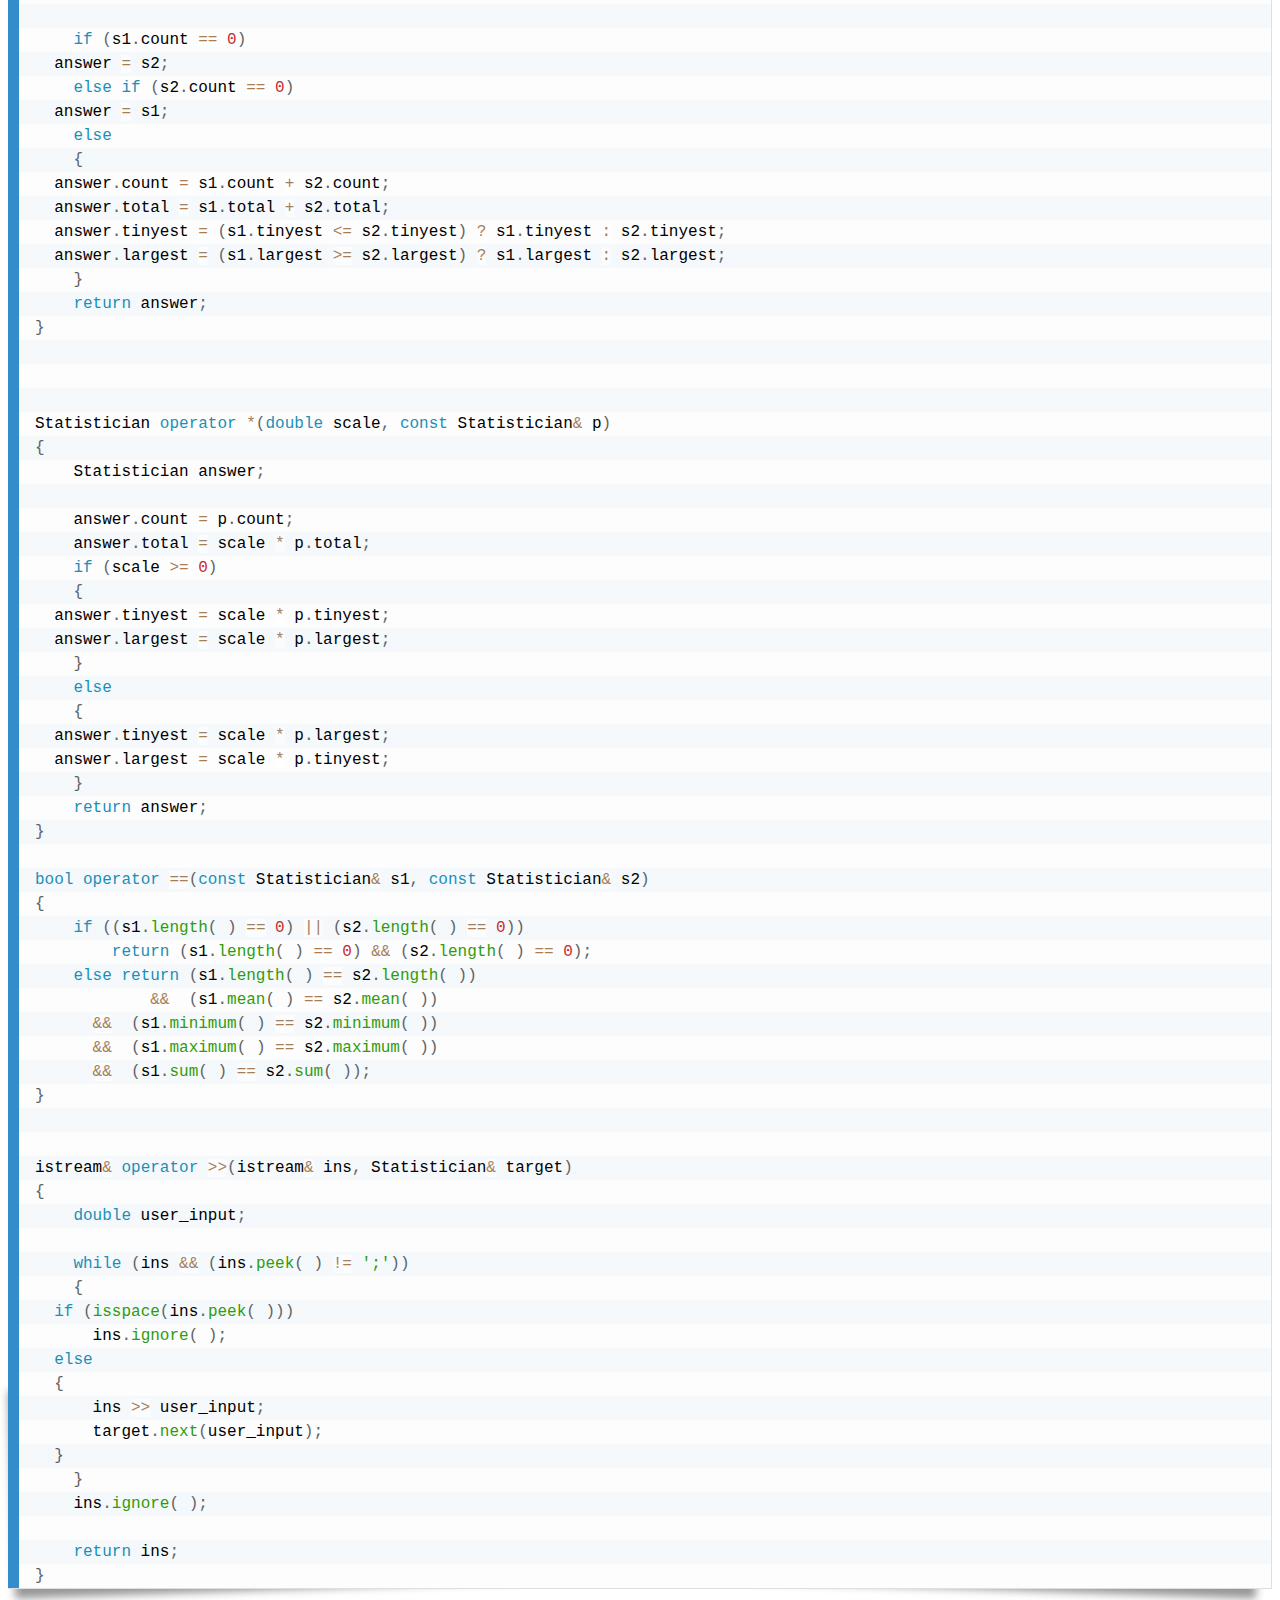
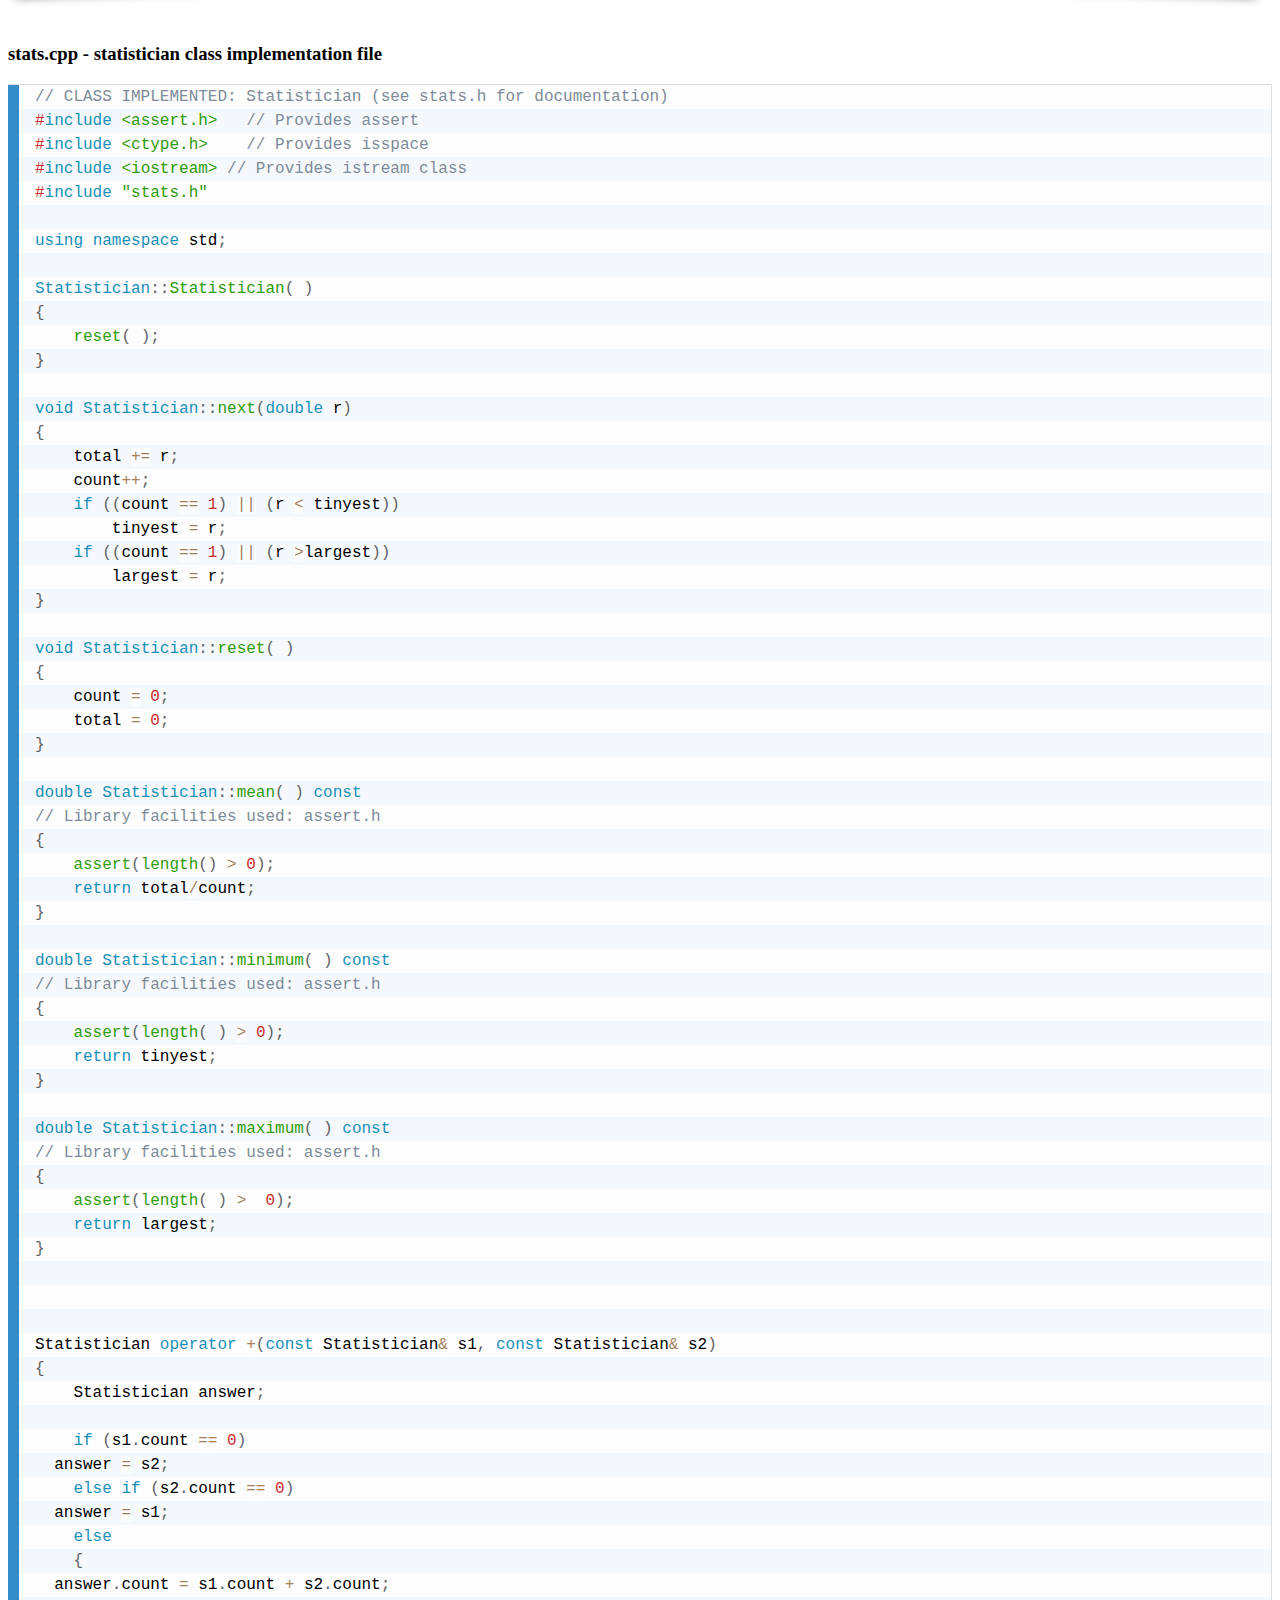
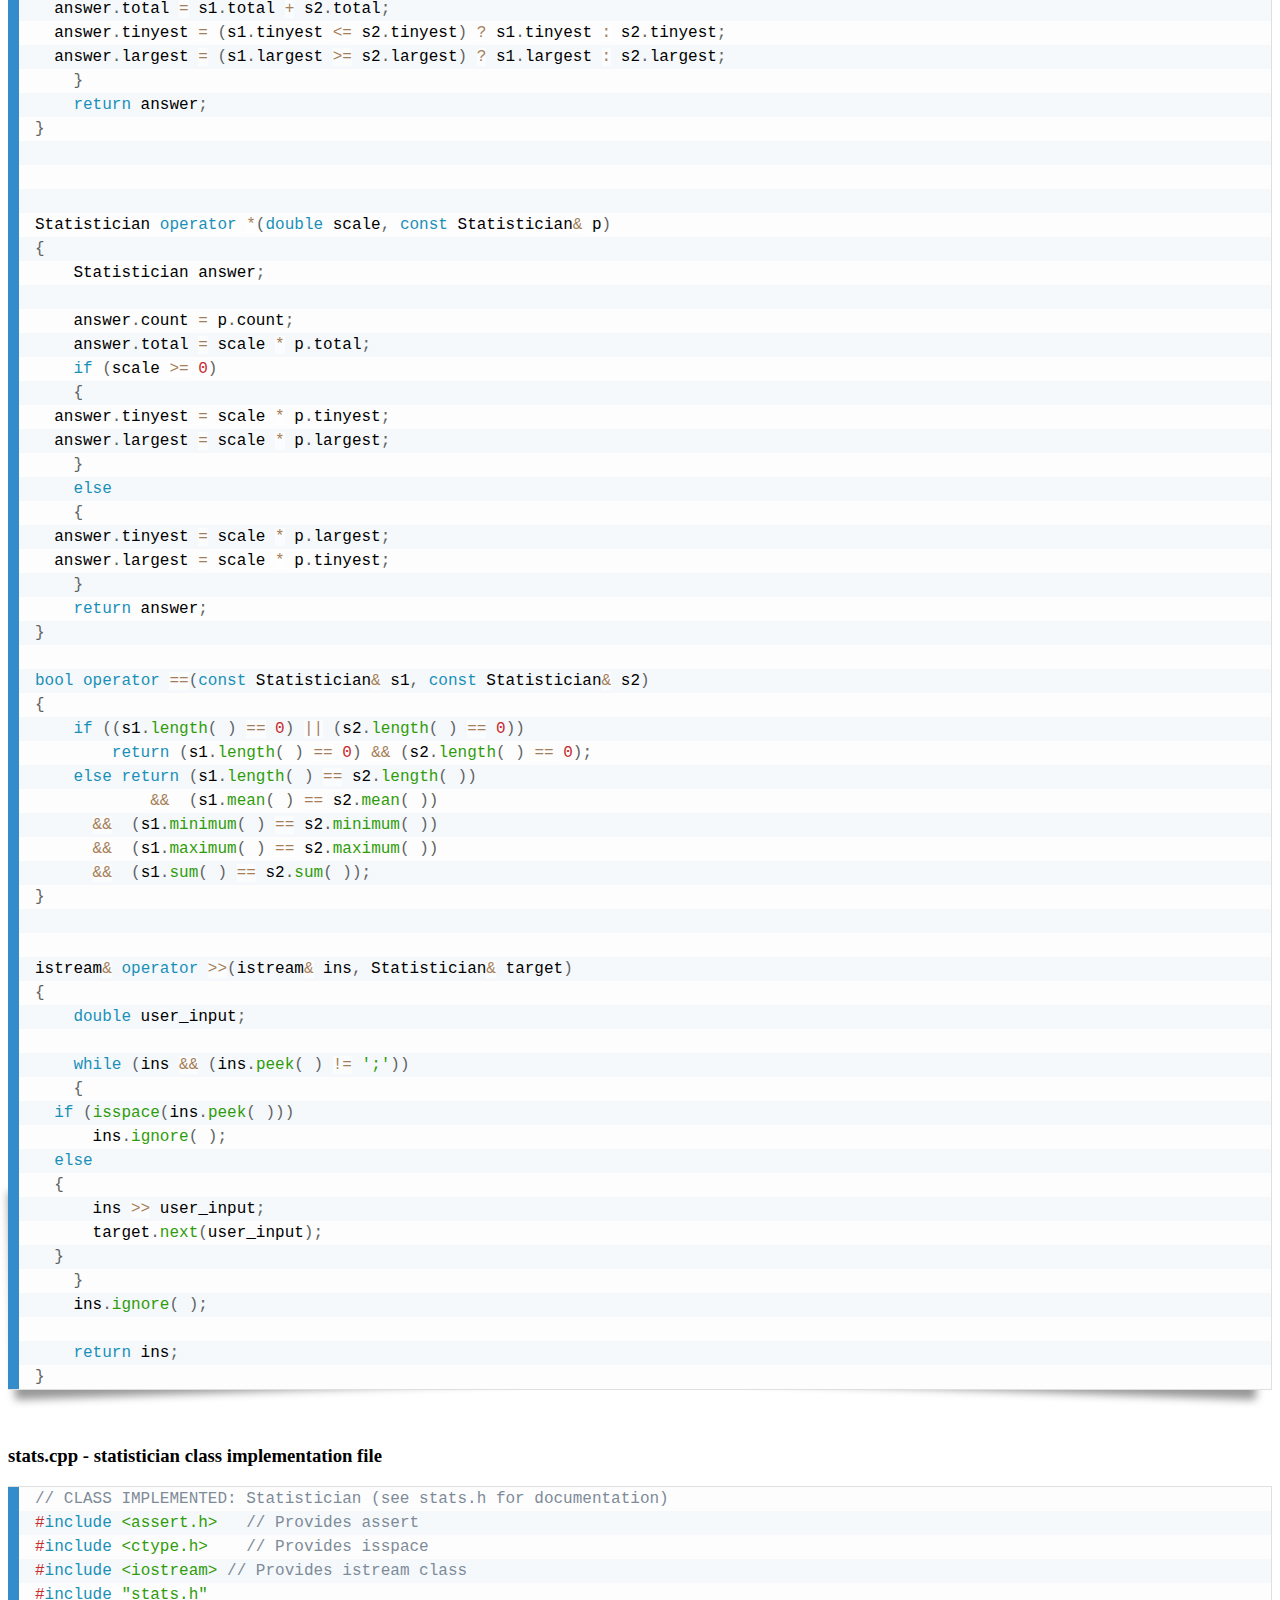
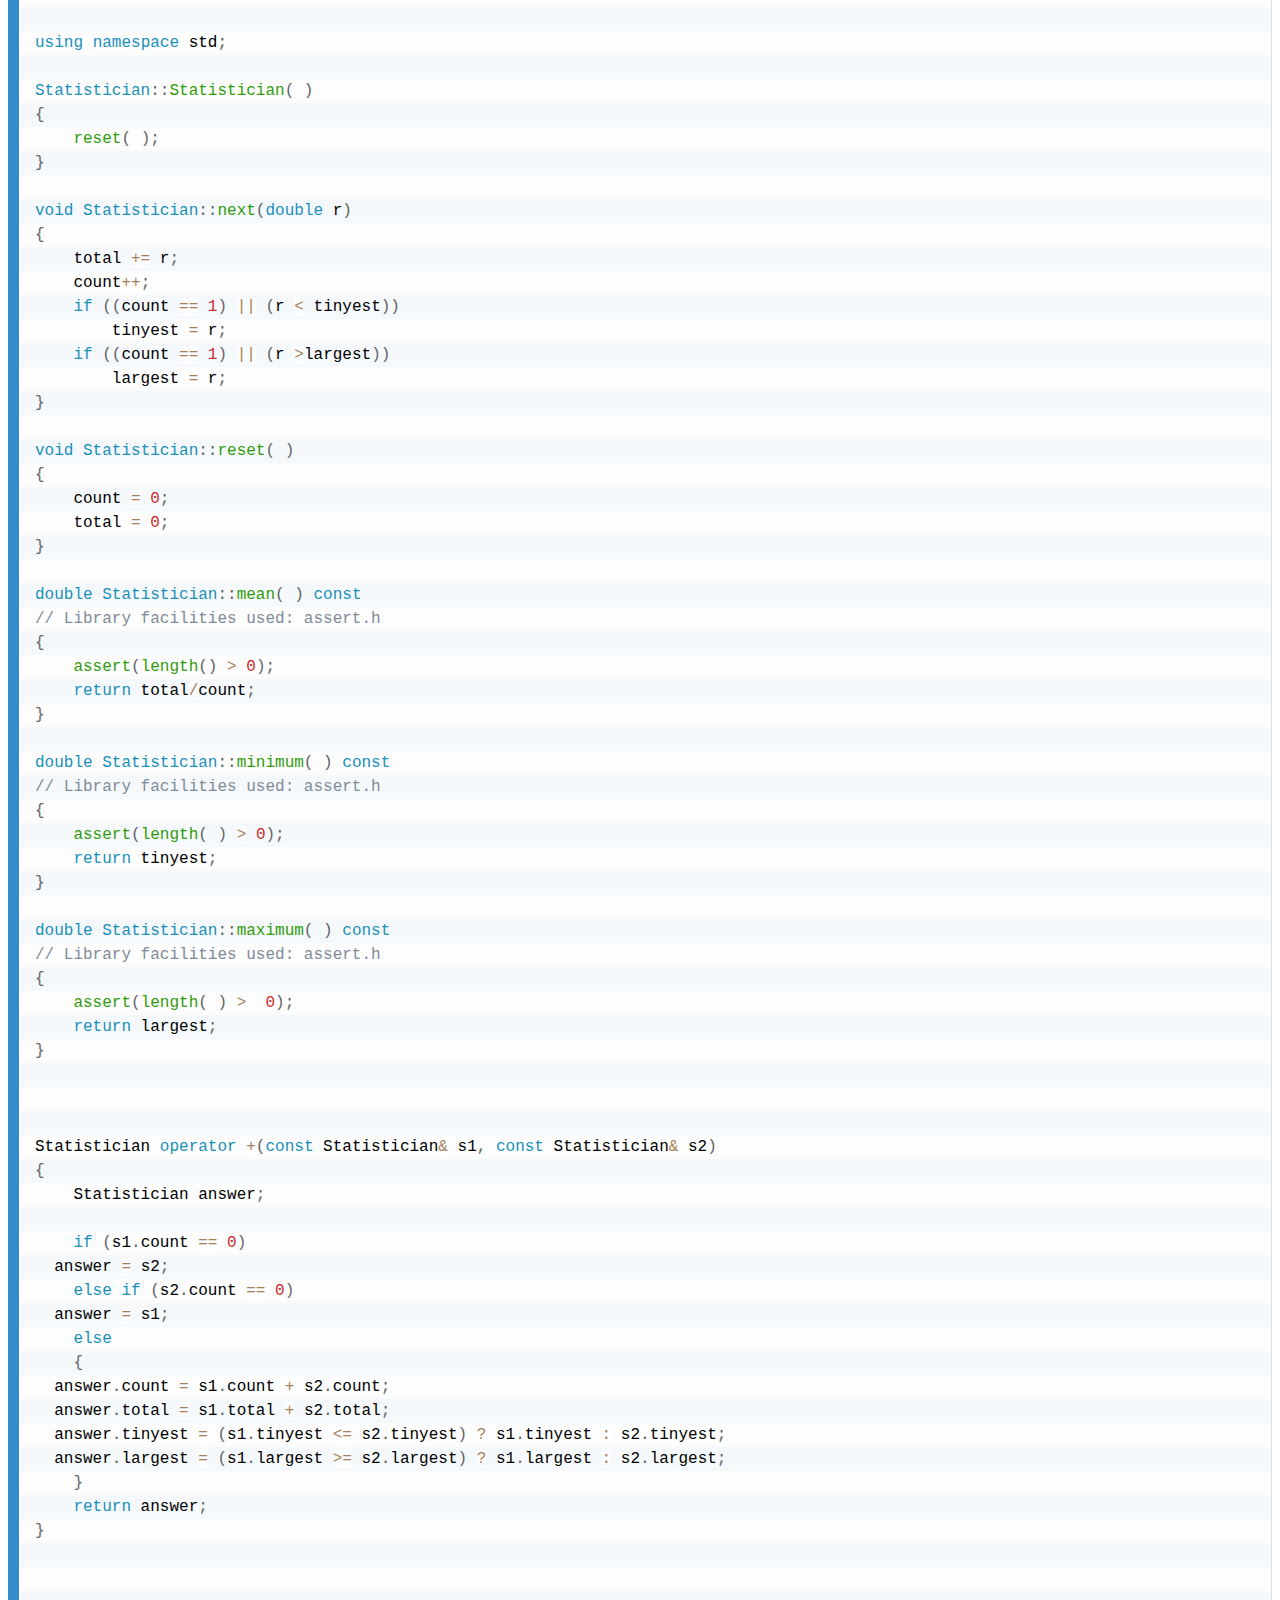
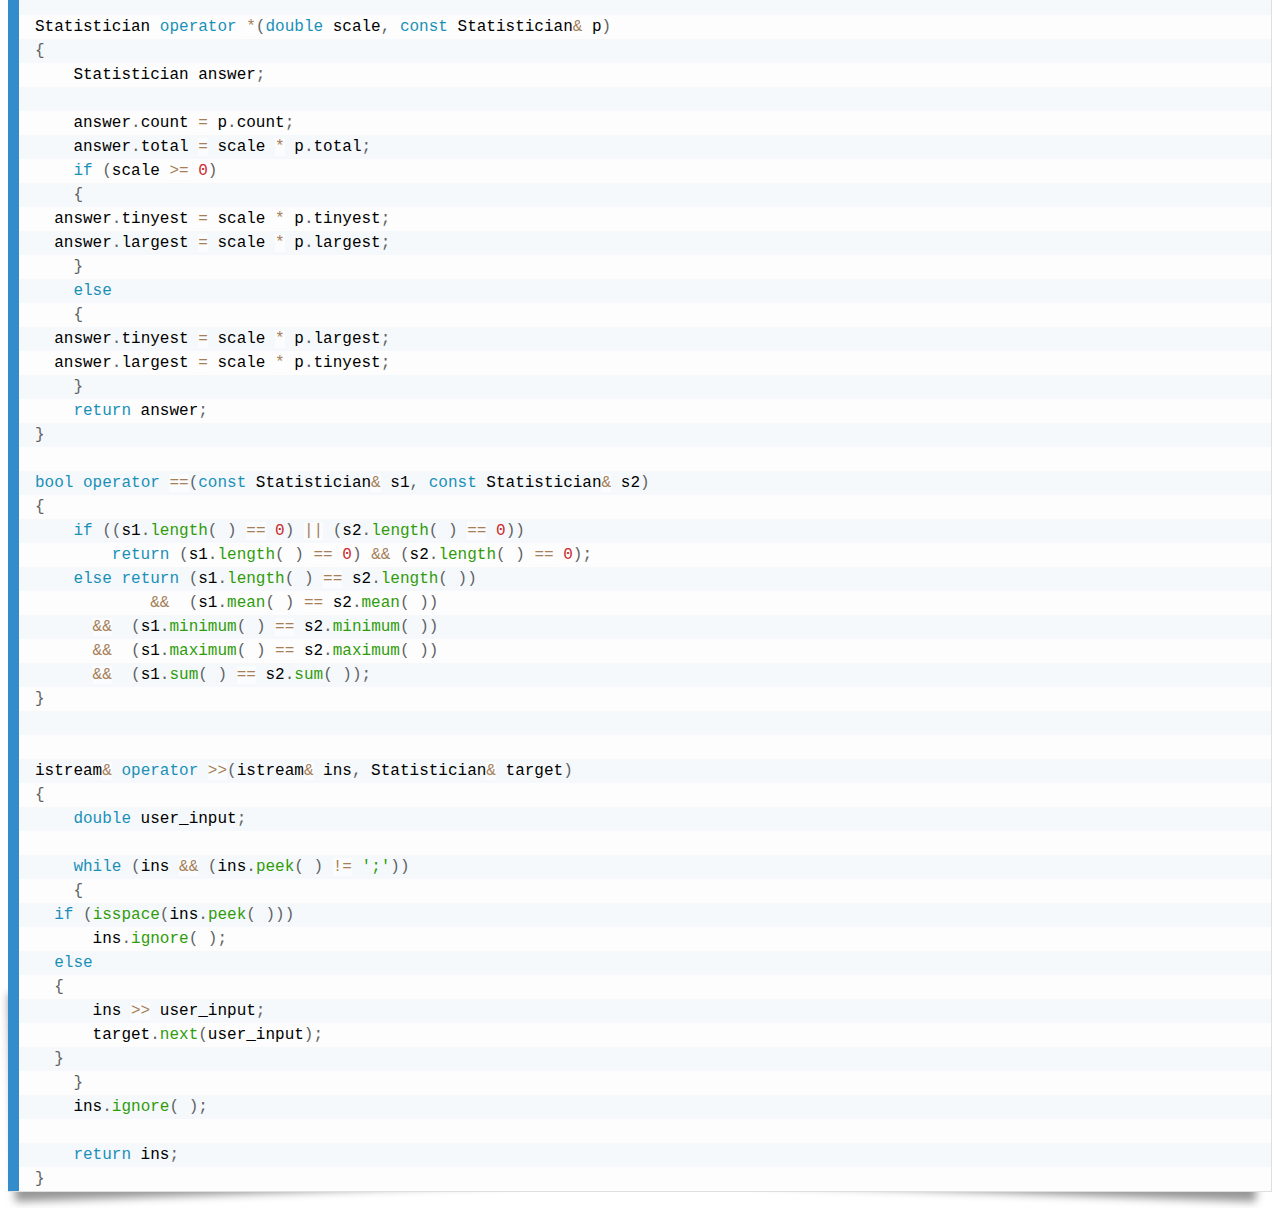
<file: prjAddressBook.html>
<!DOCTYPE html>
<html>

<head>
    <!--Prism for formatting code blocks-->
    <link href="css/prism.css" rel="stylesheet" />

    <title>""</title>
</head>

<body>

<!--outside Page-->
<div id="ajax-page" class="ajax-page-content">

    <!--ajax-page-wrapper -->
    <div class="ajax-page-wrapper">

        <!--Left / Right Page-->
        <div class="ajax-page-nav">
            <div class="nav-item ajax-page-prev-next">
                <!-- <a class="ajax-page-load" href="portfolio-3.html"><i class="lnr lnr-chevron-left"></i></a>
                <a class="ajax-page-load" href="portfolio-2.html"><i class="lnr lnr-chevron-right"></i></a> -->
            </div>
            <div class="nav-item ajax-page-close-button">
                <a id="ajax-page-close-button" href="#"><i class="lnr lnr-cross"></i></a>
            </div>
        </div><!--/Left / Right Page-->

        <!--title-->
        <div class="ajax-page-title">
            <h1>File-Based Address Book Database (C++)</h1>
        </div><!--/title-->

        <!--row main content-->
        <div class="row">
                <!--Left Side Content-->
                <div class="col-sm-8 col-md-8 portfolio-block">
                            <!-- Project Details -->                        
                                <h3 class="colorBlue paddingPageElement">Project Overview</h3>
                                <p>
                                    This project was developed as the final assignment for my Database Systems course. The objective was to design and implement a file-based database for storing and updating a contact/address list, using an object-oriented approach in C++.

                                  <ul style="padding-left: 20px;">
                                    <li> create_record – Responsible for generating and populating a text file in the appropriate format for use by the address book. It can also produce a transaction file that contains update commands for modifying existing records.</li>                                 
                                    <li> address_book – Manages the reading, storing, and updating of contact information using the structured data from the create_record class.</li>
                                    
                                    
                                </ul>
                                <br>
                                  For more information, please refer to the corresponding header (.h) and implementation (.cpp) files below.
                                </p>                     
                </div><!--end left Side Content-->

                <!--Right Side Description-->
                <div class="col-sm-4 col-md-4 portfolio-block">
                    <!-- Project Description -->
                    <div class="project-description">
                        <div class="block-title">
                            <h3>Description</h3>
                        </div>
                        <ul class="project-general-info">
                            <li><p><i class="fa fa-user"></i>Tom DesRosiers</p></li>
                            <li><p><i class="fa fa-globe"></i> <a href="https://github.com/tadesros/Address-Book" target="_blank">View Project Repository</a></p></li>
                            <!-- <li><p><i class="fa fa-calendar"></i> 25 december, 2016</p></li> -->
                        </ul>

                        <p class="text-justify">
                            This project was developed as the final assignment for my Database Systems course. The goal was to design a file-based database to store, manage, and update a contact/address list, using object-oriented programming in C++.
                        </p>
                        <!-- /Project Description -->

                        <!-- Technology -->
                        <div class="tags-block">
                            <div class="block-title">
                                <h3>Technology</h3>
                            </div>
                            <ul class="tags">
                                <li><a>C++</a></li>
                                <li><a>Object Oriented Programming</a></li>                            
                            </ul>
                        </div>
                        <!-- /Technology -->

        
                    </div>
                    <!-- Project Description -->
                </div><!--end Right Side Content-->
        </div>
        <!--/row main content-->

        <!--row Sample Output -->
        <div class="row" style="padding-top: 20px;">
            <div class="col-sm-11 col-md-11">
               
                    <section style="padding: 20px;  border-radius: 5px;">
                                
                        <h3 class="hPadding">sample program output from console:</h3>        
                                            
                     <div class="console scrollable-code">
                               

                  WELCOME TO THE FILE PROCESSING SYSTEM

                  Main Menu
   
           [1] File creation
   
           [2] Master File update
   
           [3] Quite   
   
           Choose 1,2 or 4: 1
   
   
          FILE CREATION
   
        [1] Create Master File
   
        [2] Create Transaction File
   
        [3] Main Menu
   
        Enter your choice from above: 1
   
   
        Enter the name of the file you wish to create.
   
        The filename must be less than 30 char. long: master.txt   
   
   
         Last Name (15 char): DesRosiers
   
         First Name (10 char): Tom
   
         Soc. Sec. (9 digits)#: 212121212
   
         Street (25 char.): 44 Garrison Rd.
   
         City (15 char): Marietta
   
         State (2 char): GA
   
         Zip (5 digits): 30008
   
         Rate Pay (5 num, 2 decimal): 999.99
   
         Number of Depend.: 1
   
   
        Last Name:   DesRosiers
        First Name:  Tom
        Social:      212121212
        Street:      44 Garrison Rd.
        City:        Marietta
        State:       GA
        Zip:         30008
        Rate:       $ 999.99
        # Depend:    1
   
        Enter 'Y' or 'y' if this record is ok
        Any other entry will allow you to re-enter the record: y  
   
   
            If you would like to enter another record
            Enter a 'Y' or 'y'-- any other entry will be
            assumed to be a no: y   
   
   
           Last Name (15 char): Gantly
   
           First Name (10 char): Jimmy
   
           Soc. Sec. (9 digits)#: 12345678
   
           Street (25 char.): 55 Spring ST.
   
           City (15 char): Atlanta
   
           State (2 char): GA
   
           Zip (5 digits): 89888
   
           Rate Pay (5 num, 2 decimal): 111.11
   
           Number of Depend.: 2
   
   
            Last Name:   Gantly
            First Name:  Jimmy
            Social:      12345678
            Street:      55 Spring ST.
            City:        Atlanta
            State:       GA
            Zip:         89888
            Rate:       $ 111.11
            # Depend:    2
   
            Enter 'Y' or 'y' if this record is ok
            Any other entry will allow you to re-enter the record: y
   
            If you would like to enter another record
            Enter a 'Y' or 'y'-- any other entry will be
            assumed to be a no: y   
   
           Last Name (15 char): Oakly
   
           First Name (10 char): Anny
   
           Soc. Sec. (9 digits)#: 13212321
   
           Street (25 char.): 22 Happy Trails Rd.
   
           City (15 char): Washington
   
           State (2 char): OR
   
           Zip (5 digits): 87867
   
           Rate Pay (5 num, 2 decimal): 222.22
   
           Number of Depend.: 3   
   
            Last Name:   Oakly
            First Name:  Anny
            Social:      13212321
            Street:      22 Happy Trails Rd.
            City:        Washington
            State:       OR
            Zip:         87867
            Rate:       $ 222.22
            # Depend:    3
   
            Enter 'Y' or 'y' if this record is ok
            Any other entry will allow you to re-enter the record: y
   
   
            If you would like to enter another record
            Enter a 'Y' or 'y'-- any other entry will be
            assumed to be a no: y   
   
           Last Name (15 char): Hendrix
   
           First Name (10 char): Jimmy
   
           Soc. Sec. (9 digits)#: 123456
   
           Street (25 char.): 11 Sunny Road
   
           City (15 char): New York
   
           State (2 char): NY
   
           Zip (5 digits): 32432
   
           Rate Pay (5 num, 2 decimal): 100.11
   
           Number of Depend.: 1
   
   
            Last Name:   Hendrix
            First Name:  Jimmy
            Social:      123456
            Street:      11 Sunny Road
            City:        New York
            State:       NY
            Zip:         32432
            Rate:       $ 100.11
            # Depend:    1
   
            Enter 'Y' or 'y' if this record is ok
            Any other entry will allow you to re-enter the record: y
   
   
            If you would like to enter another record
            Enter a 'Y' or 'y'-- any other entry will be
            assumed to be a no: y
   
      
           Last Name (15 char): Simpson
   
           First Name (10 char): Homer
   
           Soc. Sec. (9 digits)#: 123212321
   
           Street (25 char.): 22 Cartoon St.
   
           City (15 char): Springfield
   
           State (2 char): AZ
   
           Zip (5 digits): 23234
   
           Rate Pay (5 num, 2 decimal): 999.99
   
           Number of Depend.: 3
   
   
           Last Name:   Simpson
           First Name:  Homer
           Social:      123212321
           Street:      22 Cartoon St.
           City:        Springfield
           State:       AZ
           Zip:         23234
           Rate:       $ 999.99
           # Depend:    3
   
           Enter 'Y' or 'y' if this record is ok
           Any other entry will allow you to re-enter the record: y
   
   
           If you would like to enter another record
           Enter a 'Y' or 'y'-- any other entry will be
           assumed to be a no: y  
   
          Last Name (15 char): Barkley
   
          First Name (10 char): Charles
   
          Soc. Sec. (9 digits)#: 123212321
   
          Street (25 char.): 11 Powder Springs
   
          City (15 char): Orlando
   
          State (2 char): FL
   
          Zip (5 digits): 123221
   
          Rate Pay (5 num, 2 decimal): 122.11
   
          Number of Depend.: 2
   
   
           Last Name:   Barkley
           First Name:  Charles
           Social:      123212321
           Street:      11 Powder Springs
           City:        Orlando
           State:       FL
           Zip:         123221
           Rate:       $ 122.11
           # Depend:    2
   
           Enter 'Y' or 'y' if this record is ok
           Any other entry will allow you to re-enter the record: y
   
   
          If you would like to enter another record
          Enter a 'Y' or 'y'-- any other entry will be
          assumed to be a no: y   
   
   
         Last Name (15 char): Madison
   
         First Name (10 char): Billy
   
         Soc. Sec. (9 digits)#: 123232321
   
         Street (25 char.): 33 Twisted Trail
   
         City (15 char): Sante Fe
   
         State (2 char): NM
   
         Zip (5 digits): 67654
   
         Rate Pay (5 num, 2 decimal): 333.22
   
         Number of Depend.: 1
   
            Enter 'Y' or 'y' if this record is ok
            Any other entry will allow you to re-enter the record: y
   
   
            If you would like to enter another record
            Enter a 'Y' or 'y'-- any other entry will be
            assumed to be a no: y   
   
   
           Last Name (15 char): Clinton
   
           First Name (10 char): Bill
   
           Soc. Sec. (9 digits)#: 238958473
   
           Street (25 char.): 1600 Pennsylvania Av.
   
           City (15 char): Washington
   
           State (2 char): DC
   
           Zip (5 digits): 56543
   
           Rate Pay (5 num, 2 decimal): 999.99
   
           Number of Depend.: 1
   
   
          Last Name:   Clinton
          First Name:  Bill
          Social:      238958473
          Street:      1600 Pennsylvania Av.
          City:        Washington
          State:       DC
          Zip:         56543
          Rate:       $ 999.99
          # Depend:    1
   
          Enter 'Y' or 'y' if this record is ok
          Any other entry will allow you to re-enter the record: y
   
   
            If you would like to enter another record
            Enter a 'Y' or 'y'-- any other entry will be
            assumed to be a no: y  
   
   
           Last Name (15 char): Crystal
   
           First Name (10 char): Billy
   
           Soc. Sec. (9 digits)#: 123123212
   
           Street (25 char.): 22 Park Av.
   
           City (15 char): New York
   
           State (2 char): NY
   
           Zip (5 digits): 98743
   
           Rate Pay (5 num, 2 decimal): 111.11
   
           Number of Depend.: 1
   
   
            Last Name:   Crystal
            First Name:  Billy
            Social:      123123212
            Street:      22 Park Av.
            City:        New York
            State:       NY
            Zip:         98743
            Rate:       $ 111.11
            # Depend:    1
   
            Enter 'Y' or 'y' if this record is ok
            Any other entry will allow you to re-enter the record: y   
   
            If you would like to enter another record
            Enter a 'Y' or 'y'-- any other entry will be
            assumed to be a no: y  
   
   
           Last Name (15 char): Busch
   
           First Name (10 char): George
   
           Soc. Sec. (9 digits)#: 8973842
   
           Street (25 char.): 33 Governers Rd.
   
           City (15 char): Austin
   
           State (2 char): TX
   
           Zip (5 digits): 65432
   
           Rate Pay (5 num, 2 decimal): 211.33
   
           Number of Depend.: 1
   
   
            Last Name:   Busch
            First Name:  George
            Social:      8973842
            Street:      33 Governers Rd.
            City:        Austin
            State:       TX
            Zip:         65432
            Rate:       $ 211.33
            # Depend:    1
   
            Enter 'Y' or 'y' if this record is ok
            Any other entry will allow you to re-enter the record: y
   
   
            If you would like to enter another record
            Enter a 'Y' or 'y'-- any other entry will be
            assumed to be a no: y
   
   
   
            Last Name (15 char): Lewis
   
            First Name (10 char): Jerry
   
            Soc. Sec. (9 digits)#: 45654565
   
            Street (25 char.): 123 Delk Rd.
   
            City (15 char): Boston
   
            State (2 char): MA
   
            Zip (5 digits): 56433
   
            Rate Pay (5 num, 2 decimal): 233.12
   
            Number of Depend.: 2
   
   
            Last Name:   Lewis
            First Name:  Jerry
            Social:      45654565
            Street:      123 Delk Rd.
            City:        Boston
            State:       MA
            Zip:         56433
            Rate:       $ 233.12
            # Depend:    2
   
            Enter 'Y' or 'y' if this record is ok
            Any other entry will allow you to re-enter the record: y
   
   
            If you would like to enter another record
            Enter a 'Y' or 'y'-- any other entry will be
            assumed to be a no: y  
   
   
           Last Name (15 char): Letterman
   
           First Name (10 char): David
   
           Soc. Sec. (9 digits)#: 123212321
   
           Street (25 char.): 234 Comedy Street
   
           City (15 char): New York
   
           State (2 char): NY
   
           Zip (5 digits): 76543
   
           Rate Pay (5 num, 2 decimal): 334.55
   
           Number of Depend.: 0
   
   
            Last Name:   Letterman
            First Name:  David
            Social:      123212321
            Street:      234 Comedy Street
            City:        New York
            State:       NY
            Zip:         76543
            Rate:       $ 334.55
            # Depend:    0
   
            Enter 'Y' or 'y' if this record is ok
            Any other entry will allow you to re-enter the record: y
   
   
            If you would like to enter another record
            Enter a 'Y' or 'y'-- any other entry will be
            assumed to be a no: y
   
   
   
           Last Name (15 char): Leno
   
           First Name (10 char): Jay
   
           Soc. Sec. (9 digits)#: 345434323
   
           Street (25 char.): 333 Funny Rd.
   
           City (15 char): Los Angelos
   
           State (2 char): CA
   
           Zip (5 digits): 87654
   
           Rate Pay (5 num, 2 decimal): 111.33
   
           Number of Depend.: 8
   
            Enter 'Y' or 'y' if this record is ok
            Anyh other entry will allow you to re-enter the record: y
   
   
            If you would like to enter another record
            Enter a 'Y' or 'y'-- any other entry will be
            assumed to be a no: y
   
   
   
           Last Name (15 char): Hamilton
   
           First Name (10 char): Joe
   
           Soc. Sec. (9 digits)#: 323232132
   
           Street (25 char.): 455 Sunny Dale
   
           City (15 char): Nome
   
           State (2 char): AL
   
           Zip (5 digits): 76543
   
           Rate Pay (5 num, 2 decimal): 222.33
   
           Number of Depend.: 3
   
            Enter 'Y' or 'y' if this record is ok
            Anyh other entry will allow you to re-enter the record: y
   
   
            If you would like to enter another record
            Enter a 'Y' or 'y'-- any other entry will be
            assumed to be a no: y
   
   
   
           Last Name (15 char): Gates
   
           First Name (10 char): Bill
   
           Soc. Sec. (9 digits)#: 322322123
   
           Street (25 char.): 22 Microsoft Rd.
   
           City (15 char): Seattle
   
           State (2 char): WA
   
           Zip (5 digits): 54321
   
           Rate Pay (5 num, 2 decimal): 999.99
   
           Number of Depend.: 4
   
   
            Last Name:   Gates
            First Name:  Bill
            Social:      322322123
            Street:      22 Microsoft Rd.
            City:        Seattle
            State:       WA
            Zip:         54321
            Rate:       $ 999.99
            # Depend:    4
   
            Enter 'Y' or 'y' if this record is ok
            Anyh other entry will allow you to re-enter the record: y
   
   
            If you would like to enter another record
            Enter a 'Y' or 'y'-- any other entry will be
            assumed to be a no: y
   
   
   
           Last Name (15 char): Anderson
   
           First Name (10 char): Pamela
   
           Soc. Sec. (9 digits)#: 323456543
   
           Street (25 char.): 432  Baywatch Rd.
   
           City (15 char): Hollywood
   
           State (2 char): CA
   
           Zip (5 digits): 67543
   
           Rate Pay (5 num, 2 decimal): 877.88
   
           Number of Depend.: 3
   
   
            Last Name:   Anderson
            First Name:  Pamela
            Social:      323456543
            Street:      432  Baywatch Rd.
            City:        Hollywood
            State:       CA
            Zip:         67543
            Rate:       $ 877.88
            # Depend:    3
   
            Enter 'Y' or 'y' if this record is ok
            Anyh other entry will allow you to re-enter the record: y
   
   
            If you would like to enter another record
            Enter a 'Y' or 'y'-- any other entry will be
            assumed to be a no: y
   
   
          
           Last Name (15 char): Baines
   
           First Name (10 char): Frank
   
           Soc. Sec. (9 digits)#: 23905943
   
           Street (25 char.): 333 Ford Av.
   
           City (15 char): Detroit
   
           State (2 char): MI
   
           Zip (5 digits): 76543
   
           Rate Pay (5 num, 2 decimal): 333.21
   
           Number of Depend.: 3
   
   
            Last Name:   Baines
            First Name:  Frank
            Social:      23905943
            Street:      333 Ford Av.
            City:        Detroit 
            State:       MI
            Zip:         76543
            Rate:       $ 333.21
            # Depend:    3
   
            Enter 'Y' or 'y' if this record is ok
            Any other entry will allow you to re-enter the record: y
   
   
            If you would like to enter another record
            Enter a 'Y' or 'y'-- any other entry will be
            assumed to be a no: y
   
   
   
           Last Name (15 char): Jones
   
           First Name (10 char): James
   
           Soc. Sec. (9 digits)#: 3489543
   
           Street (25 char.): 654 Downing Rd.
   
           City (15 char): Akron
   
           State (2 char): OH
   
           Zip (5 digits): 89765
   
           Rate Pay (5 num, 2 decimal): 222.34
   
           Number of Depend.: 4
   
           Enter 'Y' or 'y' if this record is ok
           Any other entry will allow you to re-enter the record: y
   
           If you would like to enter another record
           Enter a 'Y' or 'y'-- any other entry will be
           assumed to be a no: y
   
   
   
           Last Name (15 char): Filman
   
           First Name (10 char): Regis
   
           Soc. Sec. (9 digits)#: 23231232
   
           Street (25 char.): 9 Show me the money rd.
   
           City (15 char): Las Vegas
   
           State (2 char): CA
   
           Zip (5 digits): 34232
   
           Rate Pay (5 num, 2 decimal): 111.23
   
   
   
            Last Name:   Filman
            First Name:  Regis
            Social:      23231232
            Street:      9 Show me the money rd.
            City:        Las Vegas
            State:       CA
            Zip:         34232
            Rate:       $ 111.23
            # Depend:    2
   
            Enter 'Y' or 'y' if this record is ok
            Any other entry will allow you to re-enter the record: y
   
   
            If you would like to enter another record
            Enter a 'Y' or 'y'-- any other entry will be
            assumed to be a no: y
   
   
   
           Last Name (15 char): Doo
   
           First Name (10 char): Scooby
   
           Soc. Sec. (9 digits)#: 2342321
   
           Street (25 char.): 2 Imaginary St.
   
           City (15 char): Cartoon
   
           State (2 char): MA
   
           Zip (5 digits): 34232
   
           Rate Pay (5 num, 2 decimal): 222.22
   
           Number of Depend.: 1
   
   
            Last Name:   Doo
            First Name:  Scooby
            Social:      2342321
            Street:      2 Imaginary St.
            City:        Cartoon
            State:       MA
            Zip:         34232
            Rate:       $ 222.22
            # Depend:    1
   
            Enter 'Y' or 'y' if this record is ok
            Any other entry will allow you to re-enter the record: y
   
   
            If you would like to enter another record
            Enter a 'Y' or 'y'-- any other entry will be
            assumed to be a no: n
   
   
            Would you like to create another?
            Enter 'Y' for yes any other is a no: y
   
   
             FILE CREATION
   
           [1] Create Master File
   
           [2] Create Transaction File
   
           [3] Main Menu
   
           Enter your choice from above: 2
   
   
   
            Enter the name of the file you wish to create.
   
            The filename must be less than 30 char. long: trans.txt
   
           Enter transaction command: c
   
           Enter record number: 1
   
   
            Enter a '#' key if you want to leave the field as is:
   
           Last Name (15 char): Newlast
   
           First Name (10 char): newFirst
   
           Soc. Sec. (9 char): 123456789
   
          Enter Street(25 char): 22 new street
   
          City (15 char): new city
   
          State (2 char): AC
   
          Zip Code (5 digits): 12345
   
          Rate of Pay (5 integers): 111.11
   
          Dependents one-digit: 2
   
   
            If you would like to enter another record
            Enter a 'Y' or 'y'-- any other entry will be
            assumed to be a no: y
   
           Enter transaction command: c
   
           Enter record number: 5
   
   
            Enter a '#' key if you want to leave the field as is:
   
           Last Name (15 char): #
   
           First Name (10 char): new name
   
           Soc. Sec. (9 char): #
   
           Enter Street(25 char): #
   
           City (15 char): New City
   
           State (2 char): NM
   
           Zip Code (5 digits): #
   
           Rate of Pay (5 integers): 33333
   
           Dependents one-digit: #
   
   
            If you would like to enter another record
            Enter a 'Y' or 'y'-- any other entry will be
            assumed to be a no: y
   
           Enter transaction command: d
   
           Enter record number: 4
   
   
            If you would like to enter another record
            Enter a 'Y' or 'y'-- any other entry will be
            assumed to be a no: y
   
           Enter transaction command: a
   
           Enter record number: 21
   
           Last Name (15 char): Jones
   
           First Name (10 char): Jenny
   
           Soc. Sec. (9 digits)#: 22222222
   
           Street (25 char.): 55 Talk Rd.
   
           City (15 char): Chicago
   
           State (2 char): IL
   
           Zip (5 digits): 22222
   
           Rate Pay (5 num, 2 decimal): 222.22
   
           Number of Depend.: 1
   
            If you would like to enter another record
            Enter a 'Y' or 'y'-- any other entry will be
            assumed to be a no: y
   
           Enter transaction command: d
   
           Enter record number: 22
   
   
            If you would like to enter another record
            Enter a 'Y' or 'y'-- any other entry will be
            assumed to be a no: y
   
           Enter transaction command: c
           Enter record number: 21
   
   
            Enter a '#' key if you want to leave the field as is:
   
           Last Name (15 char): #
   
           First Name (10 char): jenny
   
           Soc. Sec. (9 char): 999999999
   
           Enter Street(25 char): #
   
           City (15 char): #
   
           State (2 char): MI
   
           Zip Code (5 digits): #
   
           Rate of Pay (5 integers): 999.99
   
           Dependents one-digit: #
   
   
            If you would like to enter another record
            Enter a 'Y' or 'y'-- any other entry will be
            assumed to be a no: y
   
           Enter transaction command: a
   
           Enter record number: 1
   
           Last Name (15 char): Gibson
   
           First Name (10 char): Mel
   
           Soc. Sec. (9 digits)#: 1234567
   
           Street (25 char.): 22 Hollywood Blv.
   
           City (15 char): LA
   
           State (2 char): CA
   
           Zip (5 digits): 12345
   
           Rate Pay (5 num, 2 decimal): 111.11
   
           Number of Depend.: 1
   
   
            If you would like to enter another record
            Enter a 'Y' or 'y'-- any other entry will be
            assumed to be a no: y
   
           Enter transaction command: c
   
           Enter record number: 33
   
   
            Enter a '#' key if you want to leave the field as is:
   
           Last Name (15 char): #
   
           First Name (10 char): #
   
           Soc. Sec. (9 char): #
   
           Enter Street(25 char): only new field
   
           City (15 char): #
   
           State (2 char): #
   
           Zip Code (5 digits): #
   
           Rate of Pay (5 integers): #
   
           Dependents one-digit: #
   
   
            If you would like to enter another record
            Enter a 'Y' or 'y'-- any other entry will be
            assumed to be a no: y
   
   
           Enter transaction command: a
   
           Enter record number: 40
   
           Last Name (15 char): Clinton
   
           First Name (10 char): Hillary
   
           Soc. Sec. (9 digits)#: 123456
   
           Street (25 char.): 22 Senator Rd.
   
           City (15 char): New York
   
           State (2 char): 12345
   
           Zip (5 digits):
           Rate Pay (5 num, 2 decimal): 111.23
   
           Number of Depend.: 2
   
   
   
            If you would like to enter another record
            Enter a 'Y' or 'y'-- any other entry will be
            assumed to be a no: y
   
           Enter transaction command: c
   
           Enter record number: 10
   
   
            Enter a '#' key if you want to leave the field as is:
   
           Last Name (15 char): #
   
           First Name (10 char): #
   
           Soc. Sec. (9 char): #
   
           Enter Street(25 char): #
           City (15 char): Rochester
   
           State (2 char): AL
   
           Zip Code (5 digits): 33333
   
           Rate of Pay (5 integers): 200.21
   
           Dependents one-digit: #
   
   
            If you would like to enter another record
            Enter a 'Y' or 'y'-- any other entry will be
            assumed to be a no: y
   
           Enter transaction command: a
   
           Enter record number: 50
   
           Last Name (15 char): Browkaw
   
           First Name (10 char): Tom
   
           Soc. Sec. (9 digits)#: 22222222
   
           Street (25 char.): 33 News Road
   
           City (15 char): Junoe
   
           State (2 char): Al
   
           Zip (5 digits): 22222
   
           Rate Pay (5 num, 2 decimal): 2.22
   
           Number of Depend.: 2
   
   
            If you would like to enter another record
            Enter a 'Y' or 'y'-- any other entry will be
            assumed to be a no: y
   
           Enter transaction command: d
   
           Enter record number: 13
   
   
            If you would like to enter another record
            Enter a 'Y' or 'y'-- any other entry will be
            assumed to be a no: n
   
   
            Would you like to create another?
            Enter 'Y' for yes any other is a no: n
   
   
   
   
   
                  Main Menu
   
           [1] File creation
   
           [2] Master File update
   
           [3] Quite
   
   
           Choose 1,2 or 4: 2
   
   
   
            Please enter the master file name.
            (no greater than 30 characters): master.txt
   
   
            MASTER FILE UPDATE
   
   
             Record number #1
   
            Last Name:  DesRosiers
            First Name: Tom
            Social:     212121212
            Street:     44 Garrison Rd.
            City:       Marietta
            State:      GA
            Zip:        30008
            Rate:       $999.99
            # Depend:   1
   
            Enter any key to move on: h
   
   
   
   
             Record number #2
   
            Last Name:  Gantly
            First Name: Jimmy
            Social:     12345678
            Street:     55 Spring ST.
            City:       Atlanta
            State:      GA
            Zip:        89888
            Rate:       $111.11
            # Depend:   2
   
            Enter any key to move on: j
   
   
   
             Record number #3
   
            Last Name:  Oakly
            First Name: Anny
            Social:     13212321
            Street:     22 Happy Trails Rd.
            City:       Washington
            State:      OR
            Zip:        87867
            Rate:       $222.22
            # Depend:   3
   
            Enter any key to move on: j
   
   
             Record number #4
   
            Last Name:  Hendrix
            First Name: Jimmy
            Social:     123456
            Street:     11 Sunny Road
            City:       New York
            State:      NY
            Zip:        32432
            Rate:       $100.11
            # Depend:   1
   
            Enter any key to move on: j
   
   
   
             Record number #5
   
            Last Name:  Simpson
            First Name: Homer
            Social:     123212321
            Street:     22 Cartoon St.
            City:       Springfield
            State:      AZ
            Zip:        23234
            Rate:       $999.99
            # Depend:   3
   
            Enter any key to move on: j
   
   
             Record number #6
   
            Last Name:  Barkley
            First Name: Charles
            Social:     123212321
            Street:     11 Powder Springs
            City:       Orlando
            State:      Fl
            Zip:        123221
            Rate:       $122.11
            # Depend:   2
   
            Enter any key to move on: j
   
   
             Record number #7
   
            Last Name:  Madison
            First Name: Billy
            Social:     123232321
            Street:     33 Twisted Trail
            City:       Sante Fe
            State:      NM
            Zip:        67654
            Rate:       $333.22
            # Depend:   1
   
            Enter any key to move on: j
   
   
   
             Record number #8
   
            Last Name:  Clinton
            First Name: Bill
            Social:     238958473
            Street:     1600 Pennsylvania Av.
            City:       Washington
            State:      DC
            Zip:        56543
            Rate:       $999.99
            # Depend:   1
   
            Enter any key to move on: j
   
   
             Record number #9
   
            Last Name:  Crystal
            First Name: Billy
            Social:     123123212
            Street:     22 Park Av.
            City:       New York
            State:      NY
            Zip:        98743
            Rate:       $111.11
            # Depend:   1
   
            Enter any key to move on: a
   
   
             Record number #10
   
            Last Name:  Busch
            First Name: George
            Social:     8973842
            Street:     33 Governers Rd.
            City:       Austin
            State:      TX
            Zip:        65432
            Rate:       $211.33
            # Depend:   1
   
            Enter any key to move on: j
   
   
   
   
             Record number #11
   
            Last Name:  Lewis
            First Name: Jerry
            Social:     45654565
            Street:     123 Delk Rd.
            City:       Boston
            State:      MA
            Zip:        56433
            Rate:       $233.12
            # Depend:   2
   
            Enter any key to move on: j
   
   
   
             Record number #12
   
            Last Name:  Letterman
            First Name: David
            Social:     123212321
            Street:     234 Comedy Street
            City:       New York
            State:      NY
            Zip:        76543
            Rate:       $334.55
            # Depend:   0
   
            Enter any key to move on: h
   
   
   
             Record number #13
   
            Last Name:  Leno
            First Name: Jay
            Social:     345434323
            Street:     333 Funny Rd.
            City:       Los Angelos
            State:      CA
            Zip:        87654
            Rate:       $111.33
            # Depend:   8
   
            Enter any key to move on: j
   
   
   
             Record number #14
   
            Last Name:  Hamilton
            First Name: Joe
            Social:     323232132
            Street:     455 Sunny Dale
            City:       Nome
            State:      AL
            Zip:        76543
            Rate:       $222.33
            # Depend:   3
   
            Enter any key to move on: j
   
   
   
   
   
   
   
   output.txt
   Thomas DesRosiers 
   (tomadesrosiers@gmail.com)
   Displaying output.txt.                         
                     </div><!--/ end console-->
                    </section>                 
            </div>
        </div><!--/end row Sample Output-->

        <!--row Data File -->
        <div class="row" style="padding-top: 20px;">
            <div class="col-sm-11 col-md-11">
               
                    <section style="padding: 20px;  border-radius: 5px;">
                                
                        <h3 class="hPadding">Final Data File:</h3>        
                                            
                     <div class="console scrollable-code">                               
                        New Name
                        newFirst
                        123456789
                        22 new street
                        new city
                        MA
                        12345
                        111.11
                        2
                        
                        Gantly
                        Jimmy
                        12345678
                        55 Spring ST.
                        Atlanta
                        GA
                        89888
                        111.11
                        2
                        
                        Oakly
                        Anny
                        13212321
                        22 Happy Trails Rd.
                        Washington
                        OR
                        87867
                        222.22
                        3
                        
                        Simpson
                        new name
                        123212321
                        22 Cartoon St.
                        New City
                        AZ
                        23234
                        33333
                        3
                        
                        Barkley
                        Charles
                        123212321
                        11 Powder Springs
                        Orlando
                        Fl
                        123221
                        122.11
                        2
                        
                        Madison
                        Billy
                        123232321
                        33 Twisted Trail
                        Sante Fe
                        NM
                        67654
                        333.22
                        1
                        
                        Clinton
                        Bill
                        238958473
                        1600 Pennsylvania Av.
                        Washington
                        DC
                        56543
                        999.99
                        1
                        
                        Crystal
                        Billy
                        123123212
                        22 Park Av.
                        New York
                        NY
                        98743
                        111.11
                        1
                        
                        Busch
                        George
                        8973842
                        33 Governers Rd.
                        Rochester
                        Al
                        33333
                        200.21
                        1
                        
                        Lewis
                        Jerry
                        45654565
                        123 Delk Rd.
                        Boston
                        MA
                        56433
                        233.12
                        2
                        
                        Letterman
                        David
                        123212321
                        234 Comedy Street
                        New York
                        NY
                        76543
                        334.55
                        0
                        
                        Hamilton
                        Joe
                        323232132
                        455 Sunny Dale 
                        Nome
                        AL
                        76543
                        222.33
                        3
                        
                        Gates
                        Bill
                        322322123
                        22 Microsoft Rd.
                        Seattle
                        WA
                        54321
                        999.99
                        4
                        
                        Anderson
                        Pamela
                        323456543
                        432  Baywatch Rd.
                        Hollywood
                        CA
                        67543
                        877.88
                        3
                        
                        Baines
                        Frank
                        23905943
                        333 Ford Av.
                        Detroit
                        MI
                        76543
                        333.21
                        3
                        
                        Jones
                        James
                        3489543
                        654 Downing Rd.
                        Akron
                        OH
                        89765
                        222.34
                        4
                        
                        Filman
                        Regis
                        23231232
                        9 Show me the money rd.
                        Las Vegas
                        CA
                        34232
                        111.23
                        2
                        
                        Doo
                        Scooby
                        2342321
                        2 Imaginary St.
                        Cartoon
                        MA
                        34232
                        222.22
                        1
                        
                        Jenny
                        jenny
                        999999999
                        55 Talk Rd.
                        Chicago
                        IL
                        22222
                        999.99
                        1
                        
                        Hillary
                        Clinton
                        123456
                        22 Senator Rd.
                        New York
                        NY
                        12345
                        111.23
                        2
                        
                        Tom
                        Browkaw
                        22222222
                        33 News Road
                        Junoe
                        Al
                        22222
                        122.22
                        2            
                          
                     </div><!--/ end console-->
                    </section>                 
            </div>
        </div><!--/end row Data file-->







        <!--row create_record.h CODE Example  -->
        <div class="row" style="padding-top: 20px;">
            <div class="col-sm-11 col-md-11">

               <h3 class="hPadding">main.cpp - used to test statistician class</h3>

                <!--Code Example-->
                <pre class="scrollable-code"> 
                    <code class="language-cpp">
                                    /* 
                                    * File:   main.cpp
                                    * Author: Tom
                                    *
                                    */
                                    #include cstdlib&lt;div&gt;
                                    #include "stats.h"

                                    using namespace std;

                                    int main(int argc, char** argv) {
                                      
                                      double meanResult;
                                      double sumResult;
                                      double maxResult;
                                      double minResult;
                                      double lengthResult;
                                      
                                      
                                      Statistician Stat1;
                                      Statistician Stat2;
                                      Statistician Stat3;
                                      
                                      //Set values for Stat1    
                                      Stat1.next(1);    
                                      Stat1.next(2);
                                      Stat1.next(3);
                                      Stat1.next(4);
                                      
                                      //Stats for stat1
                                      lengthResult = Stat1.length();
                                      meanResult = Stat1.mean();
                                      sumResult = Stat1.sum();
                                      maxResult = Stat1.maximum();
                                      minResult = Stat1.minimum();
                                      
                                      cout&lt;&lt;"Stat1"&lt;&lt;endl;
                                      cout&lt;&lt;"Length :"&lt;&lt;lengthResult&lt;&lt;endl;
                                      cout&lt;&lt;"Mean :"&lt;&lt;meanResult&lt;&lt;endl;
                                      cout&lt;&lt;"Sum: "&lt;&lt;sumResult&lt;&lt;endl;
                                      cout&lt;&lt;"Max: "&lt;&lt;maxResult&lt;&lt;endl;
                                      cout&lt;&lt;"Min: "&lt;&lt;minResult&lt;&lt;endl;
                                      
                                      //Stat2
                                      Stat2.next(5);
                                      Stat2.next(6);
                                      
                                      Stat3 = Stat1 + Stat2;
                                      
                                      maxResult = Stat3.maximum();
                                      
                                      cout&lt;&lt;"Largest of Stat3:  "&lt;&lt;maxResult&lt;&lt;endl;
                                      

                                      return 0;
                                    }
                  
                    </code>
                </pre> <!--/Code Example-->


            </div>
        </div><!--/end create_record.h example-->

        <!--row create_record.cpp CODE Example  -->
        <div class="row" style="padding-top: 20px;">
          <div class="col-sm-11 col-md-11">

             <h3 class="hPadding">stats.h - statistician class header file</h3>

              <!--Code Example-->
              <pre class="scrollable-code"> 
                  <code class="language-cpp">
                    // FILE: stats.h
                    // CLASS PROVIDED: Statistician
                    //   (a class to keep track of statistics on a sequence of real numbers)
                    //
                    // CONSTRUCTOR for the Statistician class:
                    //   Statistician( );
                    //     Postcondition: The object has been initialized, and is ready to accept
                    //     a sequence of numbers. Various statistics will be calculated about the
                    //     sequence.
                    //
                    // PUBLIC MODIFICATION member functions for the Statistician class:
                    //   void next(double r)
                    //     The number r has been given to the statistician as the next number it
                    //     its sequence of numbers.
                    //   void reset( );
                    //     Postcondition: The statistician has been cleared, as if no numbers had
                    //     yet been given to it.
                    //   
                    // PUBLIC CONSTANT member functions for the Statistician class:
                    //   int length( ) const
                    //     Postcondition: The return value is the length of the sequence that has
                    //     been given to the statistician (i.e., the number of times that the
                    //     next(r) function has been activated).
                    //   double sum( ) const
                    //     Postcondition: The return value is the sum of all the numbers in the
                    //     statistician's sequence.
                    //   double mean( ) const
                    //     Precondition: length( ) > 0
                    //     Postcondition: The return value is the arithmetic mean (i.e., the
                    //     average of all the numbers in the statistician's sequence).
                    //   double minimum( ) const
                    //     Precondition: lenght( ) > 0
                    //     Postcondition: The return value is the tinyest number in the
                    //     statistician's sequence.
                    //   double maximum( ) const
                    //     Precondition: length( ) > 0
                    //     Postcondition: The return value is the largest number in the
                    //     statistician's sequence.
                    //
                    // NON-MEMBER functions for the Statistician class:
                    //   Statistician operator +(const Statistician& s1, const Statistician& s2)
                    //     Postcondition: The statistician that is returned contains all the
                    //     numbers of the sequences of s1 and s2.
                    //   Statistician operator *(double scale, const Statistician& s)
                    //     Postcondition: The statistician that is returned contains the same
                    //     numbers that s does, but each number has been multiplied by the
                    //     scale number.
                    //   bool operator ==(const Statistician& s1, const Statistician& s2)
                    //     Postcondition: The return value is true if s1 and s2 have the same
                    //     length. Also, if the length is greater than zero, then s1 and s2 must
                    //     have the same mean, the same minimum, and the same maximum, and the
                    //     same sum.
                    //     
                    // VALUE SEMANTICS for the Statistician class:
                    // Assignments and the copy constructor may be used with Statistician objects.
                    #ifndef STATS_H     // Prevent duplicate definition
                    #define STATS_H
                    #include <iostream>
                    
                    using namespace std;
                    
                        class Statistician
                        {
                        public:
                            // CONSTRUCTOR
                            Statistician( );
                            // MODIFICATION MEMBER FUNCTIONS
                            void next(double r);
                            void reset( );
                            // CONSTANT MEMBER FUNCTIONS
                            int length( ) const { return count; }
                            double sum( ) const { return total; }
                            double mean( ) const;
                            double minimum( ) const;
                            double maximum( ) const;
                            // FRIEND FUNCTIONS
                            friend Statistician operator +
                                (const Statistician& s1, const Statistician& s2);
                            friend Statistician operator *
                                (double scale, const Statistician& s);
                        friend istream&amp; operator &gt;&gt;
                          (istream&, Statistician& s1); 
                        private:
                            int count;       // How many numbers in the sequence
                            double total;    // The sum of all the numbers in the sequence
                            double tinyest;  // The smallest number in the sequence
                            double largest;  // The largest number in the sequence
                        };
                    
                        // NON-MEMBER functions for the Statistician class
                        bool operator ==(const Statistician& s1, const Statistician& s2);
                        
                        
                    #endif /* STATS_H */
                    
                            
                
                  </code>
              </pre> <!--/Code Example-->


          </div>
        </div><!--/end create_record.cpp example-->

        <!--row address_book.h CODE Example  -->
        <div class="row" style="padding-top: 20px;">
          <div class="col-sm-11 col-md-11">

             <h3 class="hPadding">stats.cpp - statistician class implementation file</h3>

              <!--Code Example-->
              <pre class="scrollable-code"> 
                  <code class="language-cpp">
                    // CLASS IMPLEMENTED: Statistician (see stats.h for documentation)
                    #include &lt;assert.h&gt;   // Provides assert
                    #include &lt;ctype.h&gt;    // Provides isspace
                    #include &lt;iostream&gt; // Provides istream class
                    #include "stats.h"

                    using namespace std;

                    Statistician::Statistician( )
                    {
                        reset( );
                    }

                    void Statistician::next(double r)
                    {
                        total += r;
                        count++;
                        if ((count == 1) || (r &lt; tinyest))
                            tinyest = r;
                        if ((count == 1) || (r &gt;largest))
                            largest = r;
                    }

                    void Statistician::reset( )
                    {
                        count = 0;
                        total = 0;
                    }

                    double Statistician::mean( ) const
                    // Library facilities used: assert.h
                    {
                        assert(length() &gt; 0);
                        return total/count;
                    }

                    double Statistician::minimum( ) const
                    // Library facilities used: assert.h
                    {
                        assert(length( ) &gt; 0);
                        return tinyest;
                    }

                    double Statistician::maximum( ) const
                    // Library facilities used: assert.h
                    {
                        assert(length( ) &gt;  0);
                        return largest;
                    }



                    Statistician operator +(const Statistician& s1, const Statistician& s2)
                    {
                        Statistician answer;

                        if (s1.count == 0)
                      answer = s2;
                        else if (s2.count == 0)
                      answer = s1;
                        else
                        {
                      answer.count = s1.count + s2.count;
                      answer.total = s1.total + s2.total;
                      answer.tinyest = (s1.tinyest &lt;= s2.tinyest) ? s1.tinyest : s2.tinyest;
                      answer.largest = (s1.largest &gt;= s2.largest) ? s1.largest : s2.largest;
                        }
                        return answer;
                    }



                    Statistician operator *(double scale, const Statistician& p)
                    {
                        Statistician answer;

                        answer.count = p.count;
                        answer.total = scale * p.total;
                        if (scale &gt;= 0)
                        {
                      answer.tinyest = scale * p.tinyest;
                      answer.largest = scale * p.largest;
                        }
                        else
                        {
                      answer.tinyest = scale * p.largest;
                      answer.largest = scale * p.tinyest;
                        }
                        return answer;
                    }

                    bool operator ==(const Statistician& s1, const Statistician& s2)
                    {
                        if ((s1.length( ) == 0) || (s2.length( ) == 0))
                            return (s1.length( ) == 0) && (s2.length( ) == 0);
                        else return (s1.length( ) == s2.length( ))
                                &&  (s1.mean( ) == s2.mean( ))
                          &&  (s1.minimum( ) == s2.minimum( ))
                          &&  (s1.maximum( ) == s2.maximum( ))
                          &&  (s1.sum( ) == s2.sum( ));
                    }


                    istream& operator &gt;&gt;(istream& ins, Statistician& target)
                    {
                        double user_input;

                        while (ins && (ins.peek( ) != ';'))
                        {
                      if (isspace(ins.peek( )))
                          ins.ignore( );
                      else
                      {
                          ins &gt;&gt; user_input;
                          target.next(user_input);
                      }
                        }
                        ins.ignore( );

                        return ins;
                    }               
                  </code>
              </pre> <!--/Code Example-->


          </div>
        </div><!--/end address_book.h example-->

        <!--row address_book.cpp CODE Example  -->
        <div class="row" style="padding-top: 20px;">
            <div class="col-sm-11 col-md-11">
  
               <h3 class="hPadding">stats.cpp - statistician class implementation file</h3>
  
                <!--Code Example-->
                <pre class="scrollable-code"> 
                    <code class="language-cpp">
                      // CLASS IMPLEMENTED: Statistician (see stats.h for documentation)
                      #include &lt;assert.h&gt;   // Provides assert
                      #include &lt;ctype.h&gt;    // Provides isspace
                      #include &lt;iostream&gt; // Provides istream class
                      #include "stats.h"
  
                      using namespace std;
  
                      Statistician::Statistician( )
                      {
                          reset( );
                      }
  
                      void Statistician::next(double r)
                      {
                          total += r;
                          count++;
                          if ((count == 1) || (r &lt; tinyest))
                              tinyest = r;
                          if ((count == 1) || (r &gt;largest))
                              largest = r;
                      }
  
                      void Statistician::reset( )
                      {
                          count = 0;
                          total = 0;
                      }
  
                      double Statistician::mean( ) const
                      // Library facilities used: assert.h
                      {
                          assert(length() &gt; 0);
                          return total/count;
                      }
  
                      double Statistician::minimum( ) const
                      // Library facilities used: assert.h
                      {
                          assert(length( ) &gt; 0);
                          return tinyest;
                      }
  
                      double Statistician::maximum( ) const
                      // Library facilities used: assert.h
                      {
                          assert(length( ) &gt;  0);
                          return largest;
                      }
  
  
  
                      Statistician operator +(const Statistician& s1, const Statistician& s2)
                      {
                          Statistician answer;
  
                          if (s1.count == 0)
                        answer = s2;
                          else if (s2.count == 0)
                        answer = s1;
                          else
                          {
                        answer.count = s1.count + s2.count;
                        answer.total = s1.total + s2.total;
                        answer.tinyest = (s1.tinyest &lt;= s2.tinyest) ? s1.tinyest : s2.tinyest;
                        answer.largest = (s1.largest &gt;= s2.largest) ? s1.largest : s2.largest;
                          }
                          return answer;
                      }
  
  
  
                      Statistician operator *(double scale, const Statistician& p)
                      {
                          Statistician answer;
  
                          answer.count = p.count;
                          answer.total = scale * p.total;
                          if (scale &gt;= 0)
                          {
                        answer.tinyest = scale * p.tinyest;
                        answer.largest = scale * p.largest;
                          }
                          else
                          {
                        answer.tinyest = scale * p.largest;
                        answer.largest = scale * p.tinyest;
                          }
                          return answer;
                      }
  
                      bool operator ==(const Statistician& s1, const Statistician& s2)
                      {
                          if ((s1.length( ) == 0) || (s2.length( ) == 0))
                              return (s1.length( ) == 0) && (s2.length( ) == 0);
                          else return (s1.length( ) == s2.length( ))
                                  &&  (s1.mean( ) == s2.mean( ))
                            &&  (s1.minimum( ) == s2.minimum( ))
                            &&  (s1.maximum( ) == s2.maximum( ))
                            &&  (s1.sum( ) == s2.sum( ));
                      }
  
  
                      istream& operator &gt;&gt;(istream& ins, Statistician& target)
                      {
                          double user_input;
  
                          while (ins && (ins.peek( ) != ';'))
                          {
                        if (isspace(ins.peek( )))
                            ins.ignore( );
                        else
                        {
                            ins &gt;&gt; user_input;
                            target.next(user_input);
                        }
                          }
                          ins.ignore( );
  
                          return ins;
                      }               
                    </code>
                </pre> <!--/Code Example-->
  
  
            </div>
          </div><!--/end address_book.cpp example-->

        <!--row main.cpp CODE Example  -->
        <div class="row" style="padding-top: 20px;">
            <div class="col-sm-11 col-md-11">
  
               <h3 class="hPadding">stats.cpp - statistician class implementation file</h3>
  
                <!--Code Example-->
                <pre class="scrollable-code"> 
                    <code class="language-cpp">
                      // CLASS IMPLEMENTED: Statistician (see stats.h for documentation)
                      #include &lt;assert.h&gt;   // Provides assert
                      #include &lt;ctype.h&gt;    // Provides isspace
                      #include &lt;iostream&gt; // Provides istream class
                      #include "stats.h"
  
                      using namespace std;
  
                      Statistician::Statistician( )
                      {
                          reset( );
                      }
  
                      void Statistician::next(double r)
                      {
                          total += r;
                          count++;
                          if ((count == 1) || (r &lt; tinyest))
                              tinyest = r;
                          if ((count == 1) || (r &gt;largest))
                              largest = r;
                      }
  
                      void Statistician::reset( )
                      {
                          count = 0;
                          total = 0;
                      }
  
                      double Statistician::mean( ) const
                      // Library facilities used: assert.h
                      {
                          assert(length() &gt; 0);
                          return total/count;
                      }
  
                      double Statistician::minimum( ) const
                      // Library facilities used: assert.h
                      {
                          assert(length( ) &gt; 0);
                          return tinyest;
                      }
  
                      double Statistician::maximum( ) const
                      // Library facilities used: assert.h
                      {
                          assert(length( ) &gt;  0);
                          return largest;
                      }
  
  
  
                      Statistician operator +(const Statistician& s1, const Statistician& s2)
                      {
                          Statistician answer;
  
                          if (s1.count == 0)
                        answer = s2;
                          else if (s2.count == 0)
                        answer = s1;
                          else
                          {
                        answer.count = s1.count + s2.count;
                        answer.total = s1.total + s2.total;
                        answer.tinyest = (s1.tinyest &lt;= s2.tinyest) ? s1.tinyest : s2.tinyest;
                        answer.largest = (s1.largest &gt;= s2.largest) ? s1.largest : s2.largest;
                          }
                          return answer;
                      }
  
  
  
                      Statistician operator *(double scale, const Statistician& p)
                      {
                          Statistician answer;
  
                          answer.count = p.count;
                          answer.total = scale * p.total;
                          if (scale &gt;= 0)
                          {
                        answer.tinyest = scale * p.tinyest;
                        answer.largest = scale * p.largest;
                          }
                          else
                          {
                        answer.tinyest = scale * p.largest;
                        answer.largest = scale * p.tinyest;
                          }
                          return answer;
                      }
  
                      bool operator ==(const Statistician& s1, const Statistician& s2)
                      {
                          if ((s1.length( ) == 0) || (s2.length( ) == 0))
                              return (s1.length( ) == 0) && (s2.length( ) == 0);
                          else return (s1.length( ) == s2.length( ))
                                  &&  (s1.mean( ) == s2.mean( ))
                            &&  (s1.minimum( ) == s2.minimum( ))
                            &&  (s1.maximum( ) == s2.maximum( ))
                            &&  (s1.sum( ) == s2.sum( ));
                      }
  
  
                      istream& operator &gt;&gt;(istream& ins, Statistician& target)
                      {
                          double user_input;
  
                          while (ins && (ins.peek( ) != ';'))
                          {
                        if (isspace(ins.peek( )))
                            ins.ignore( );
                        else
                        {
                            ins &gt;&gt; user_input;
                            target.next(user_input);
                        }
                          }
                          ins.ignore( );
  
                          return ins;
                      }               
                    </code>
                </pre> <!--/Code Example-->
  
  
            </div>
        </div><!--/end main.cpp example-->





    </div><!--/ajax-page-wrapper-->

</div><!--/outside Page-->

<!--javascript-->
<script src="js/prism.js"></script>

</body>

</html>
</file>
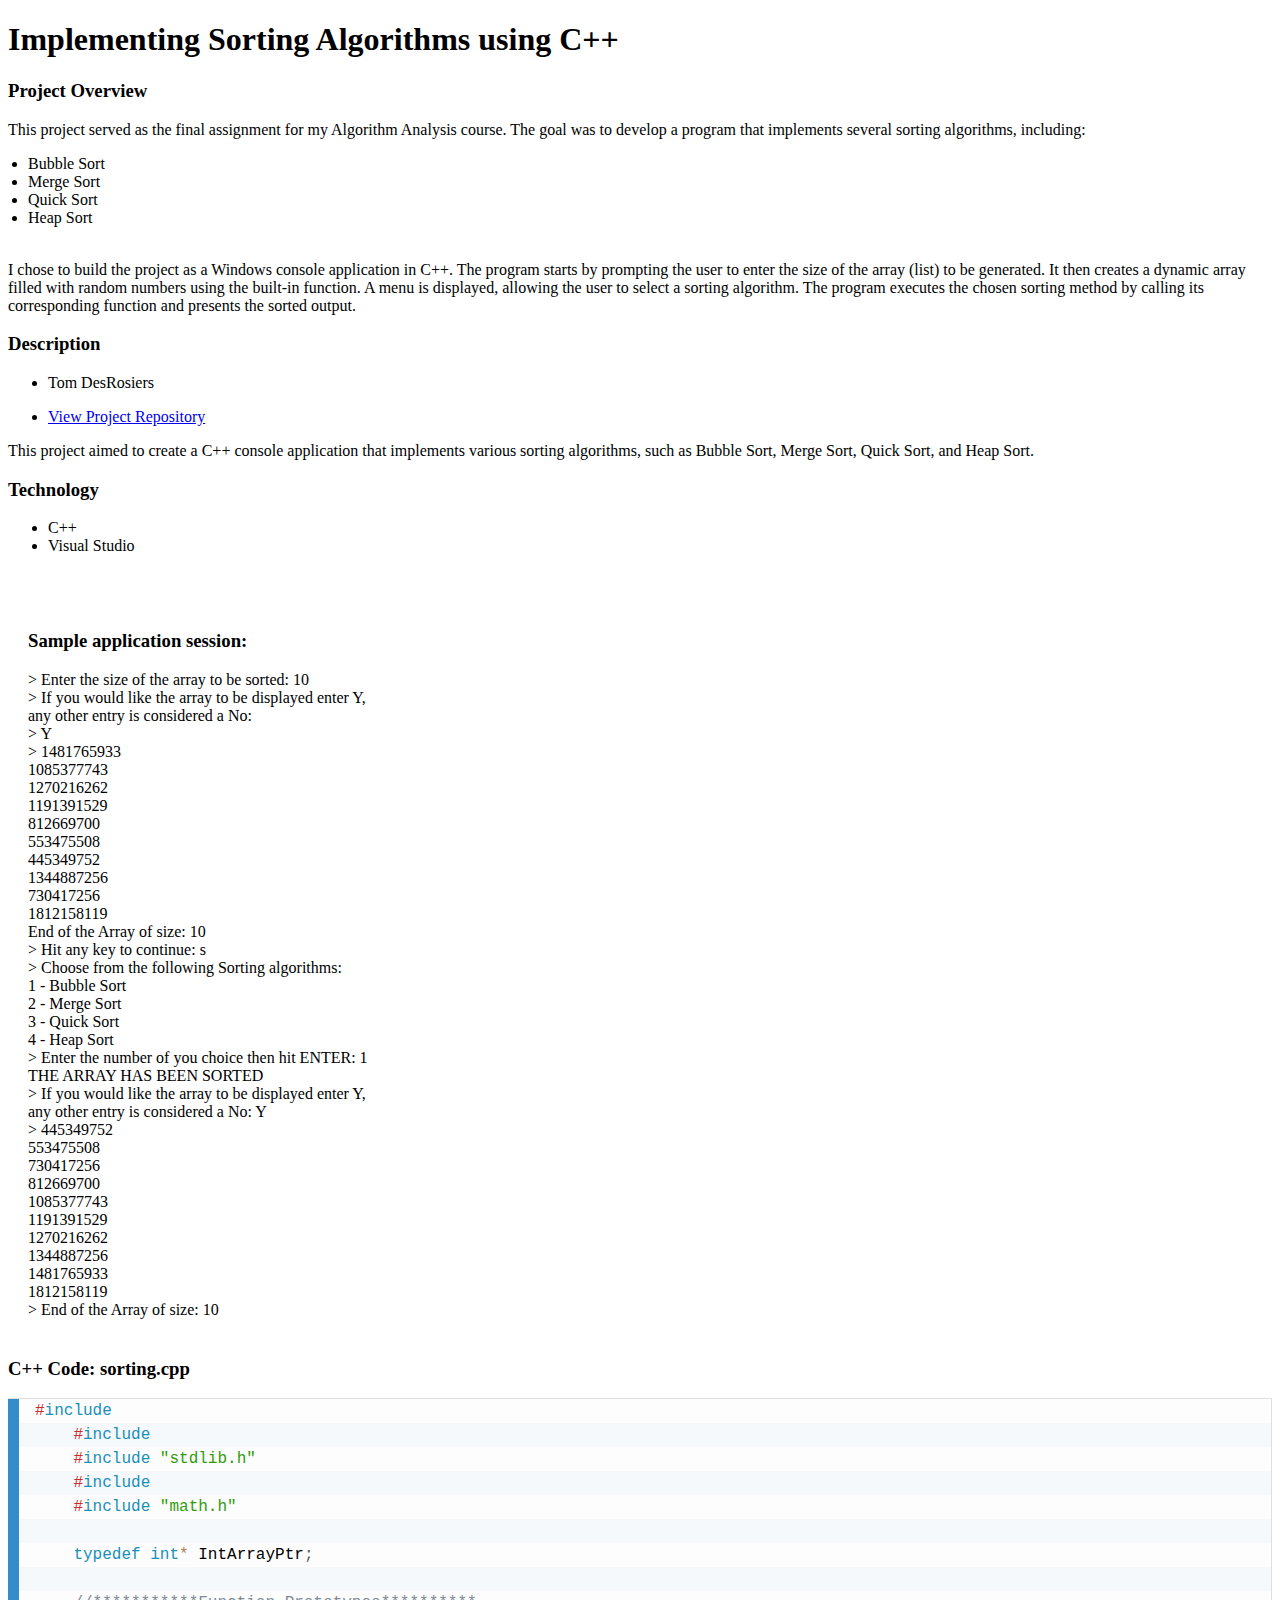
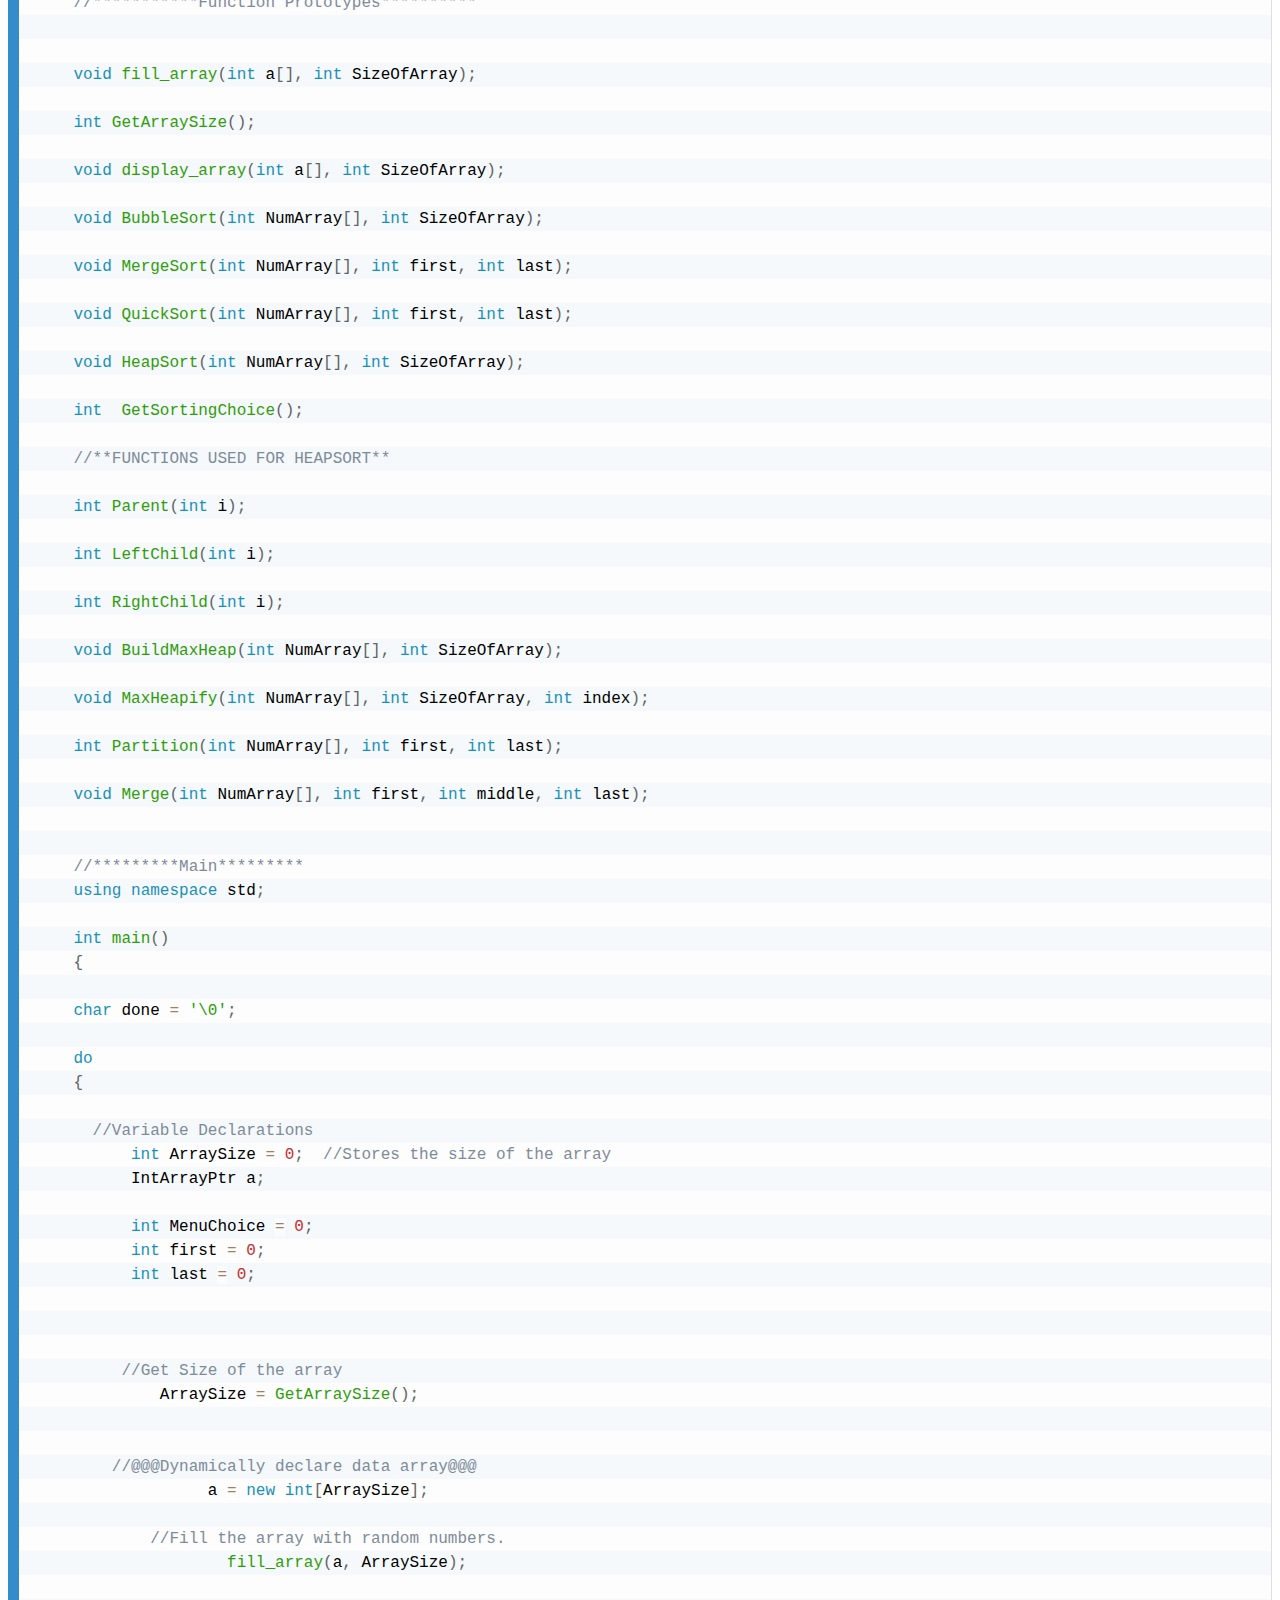
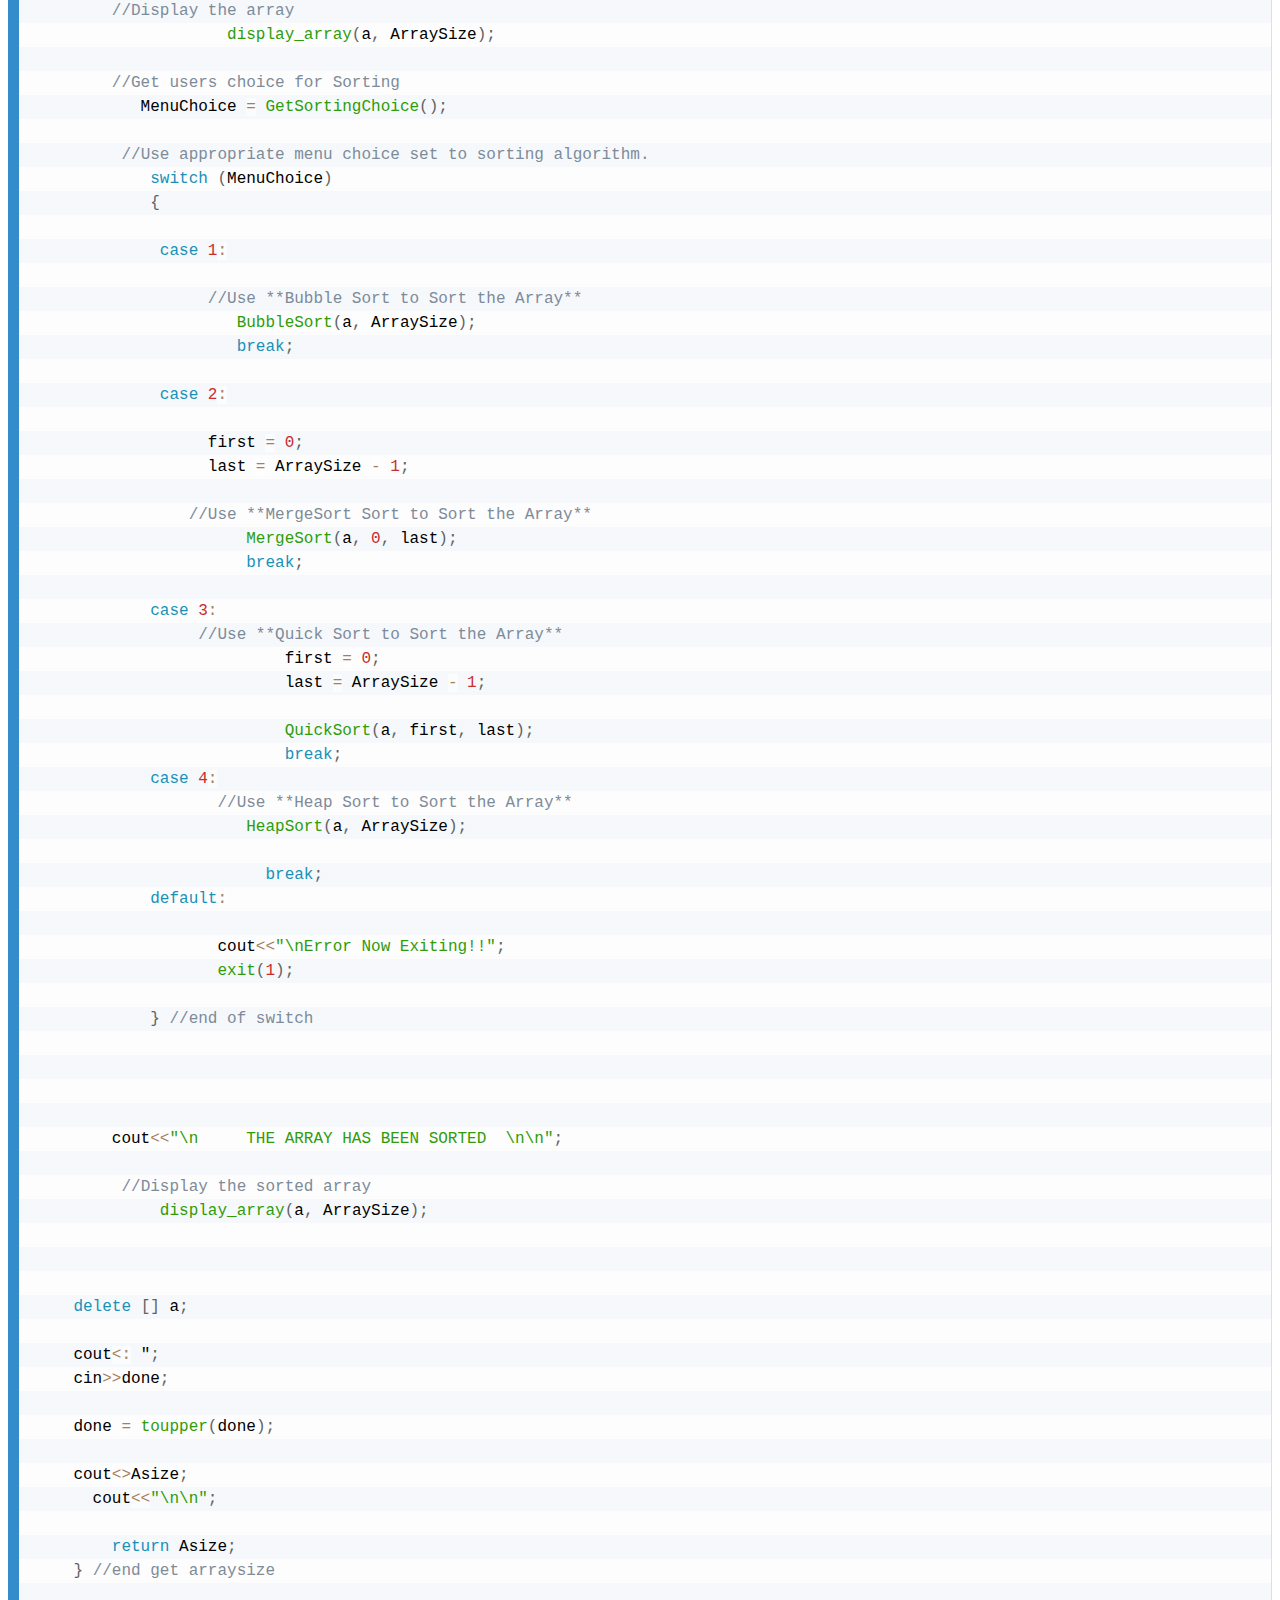
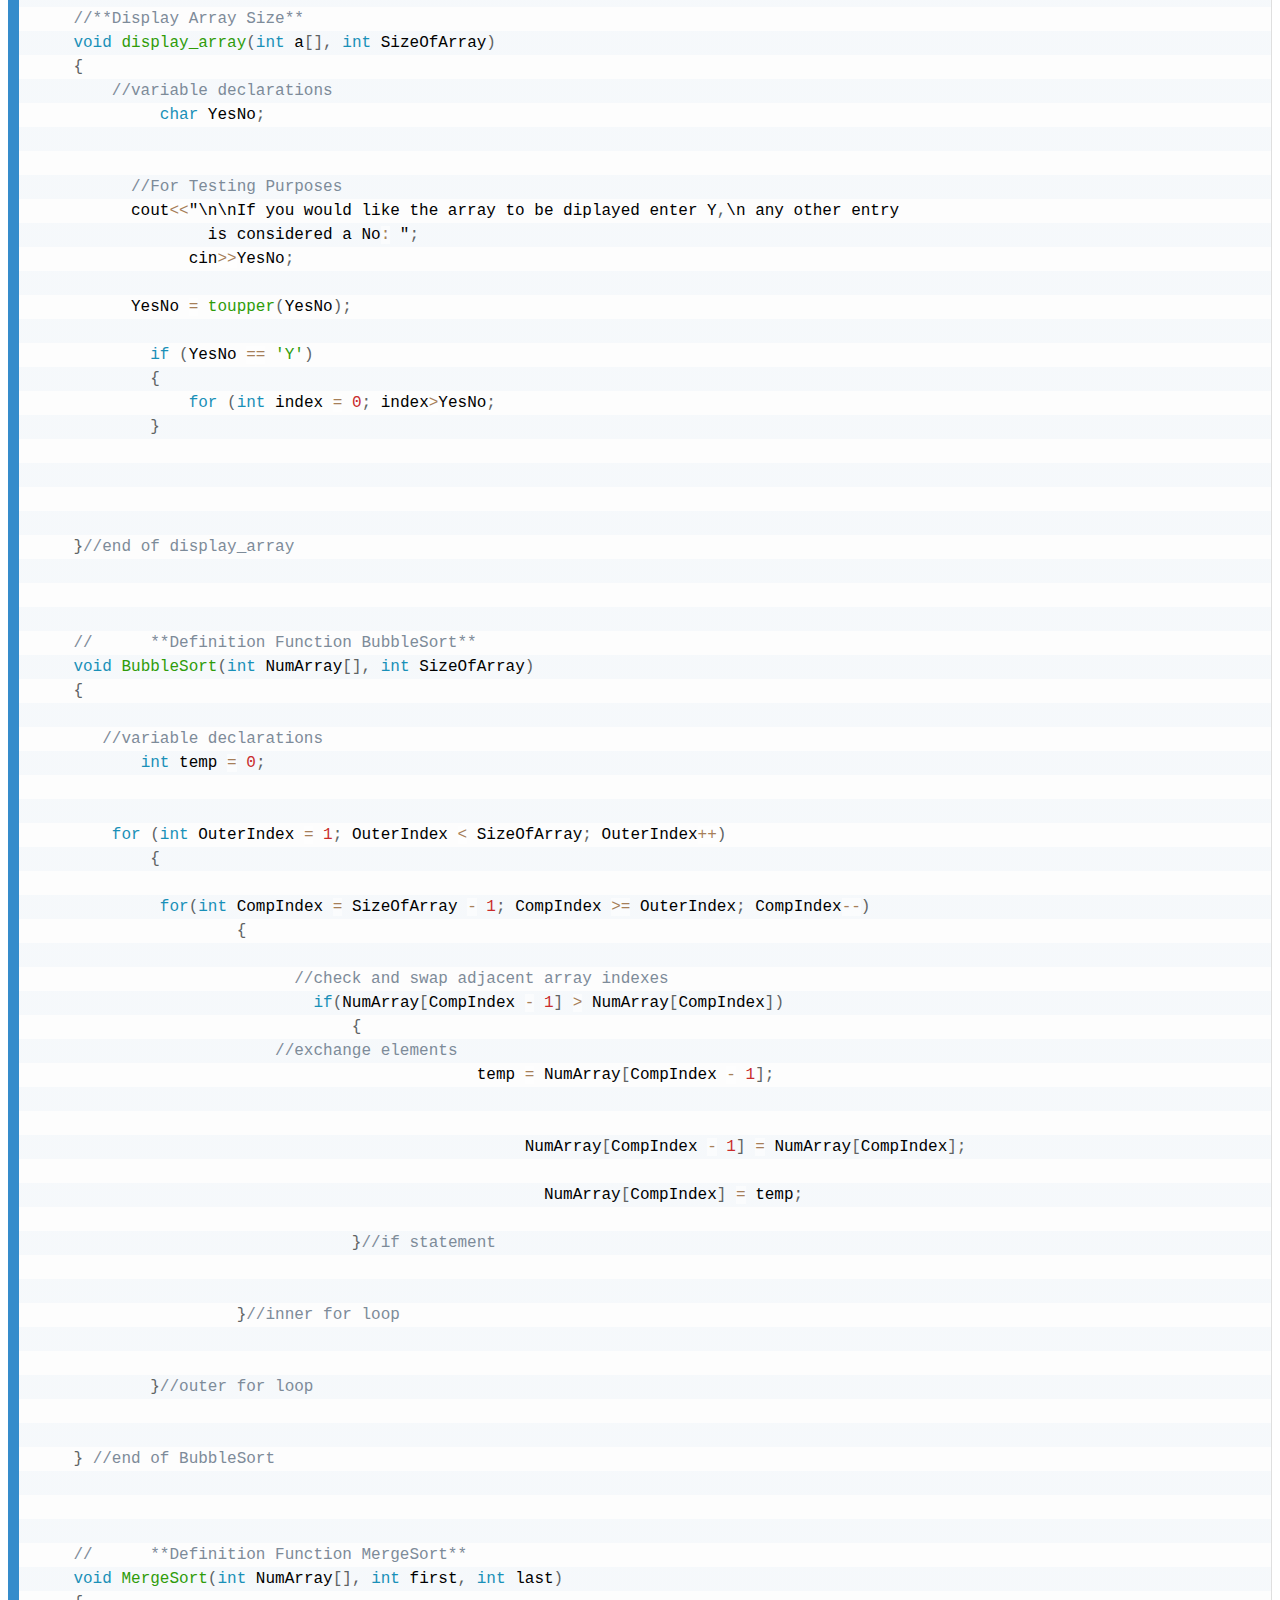
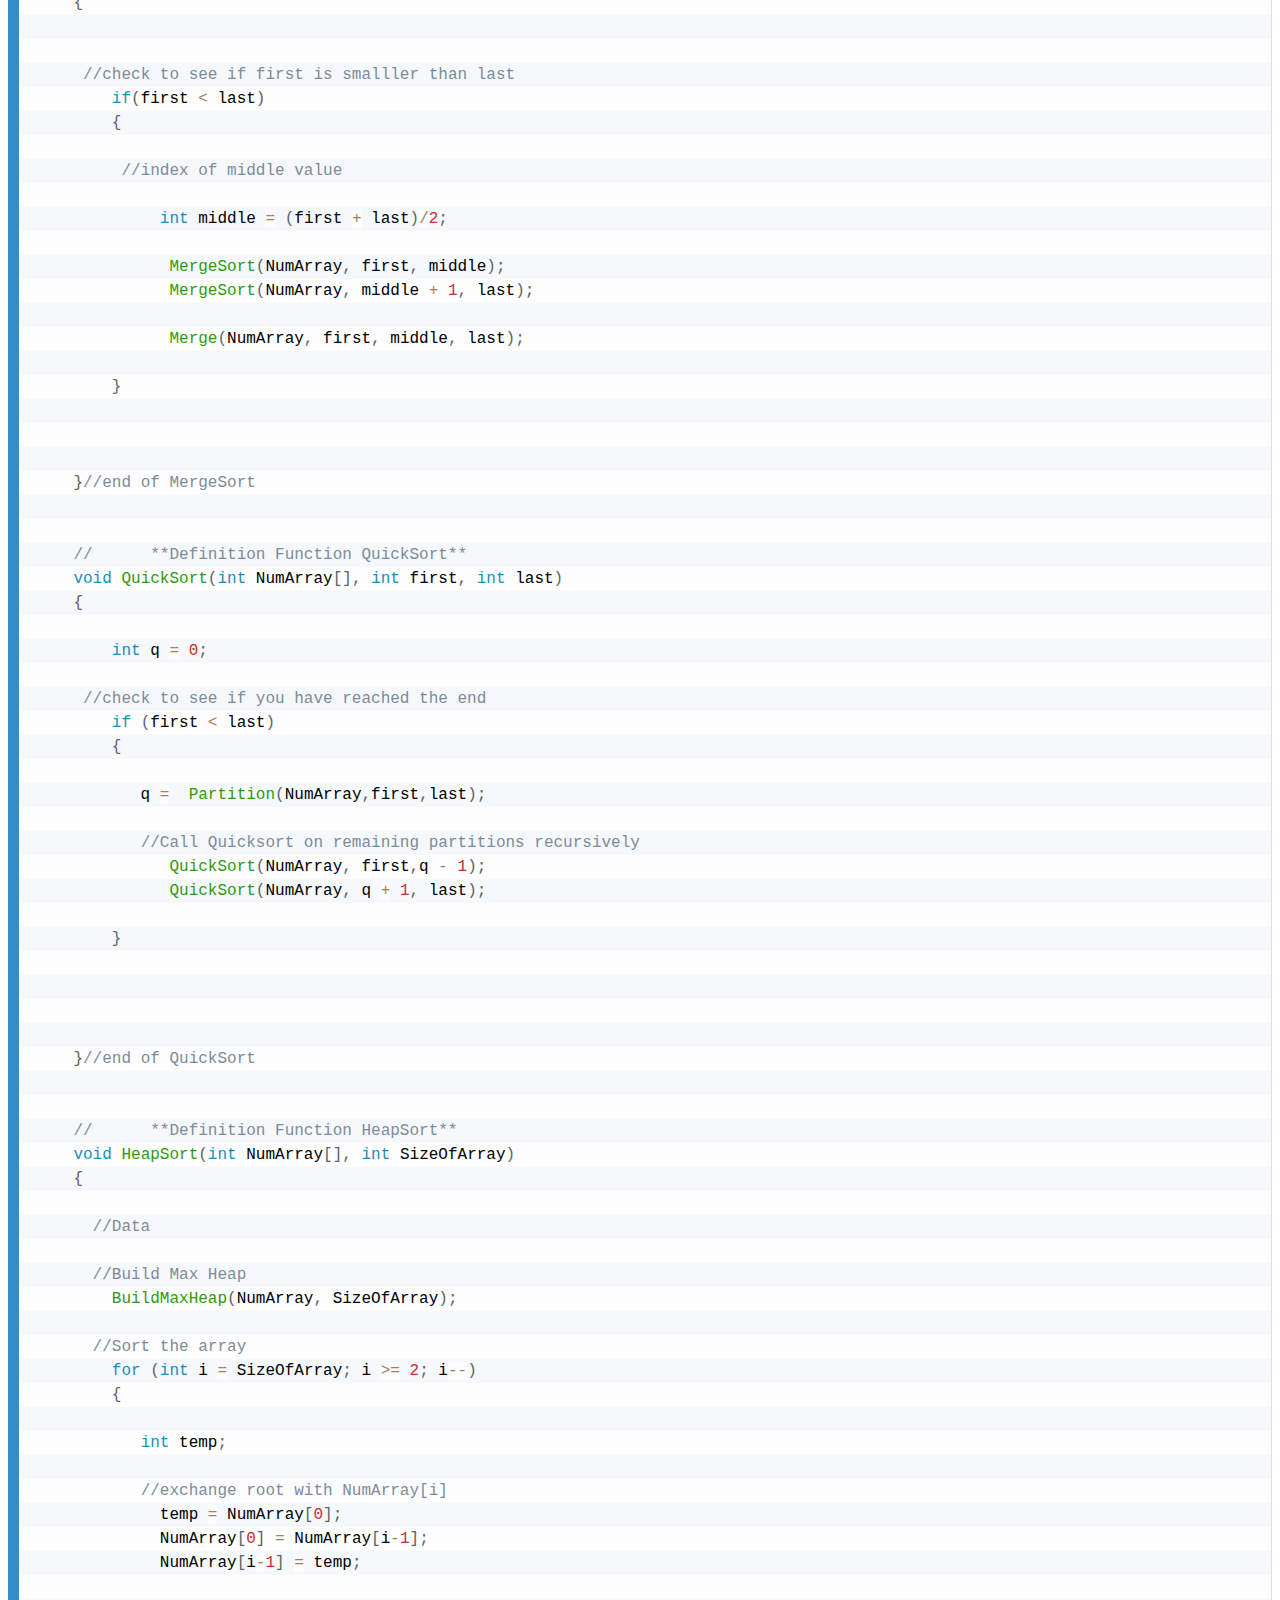
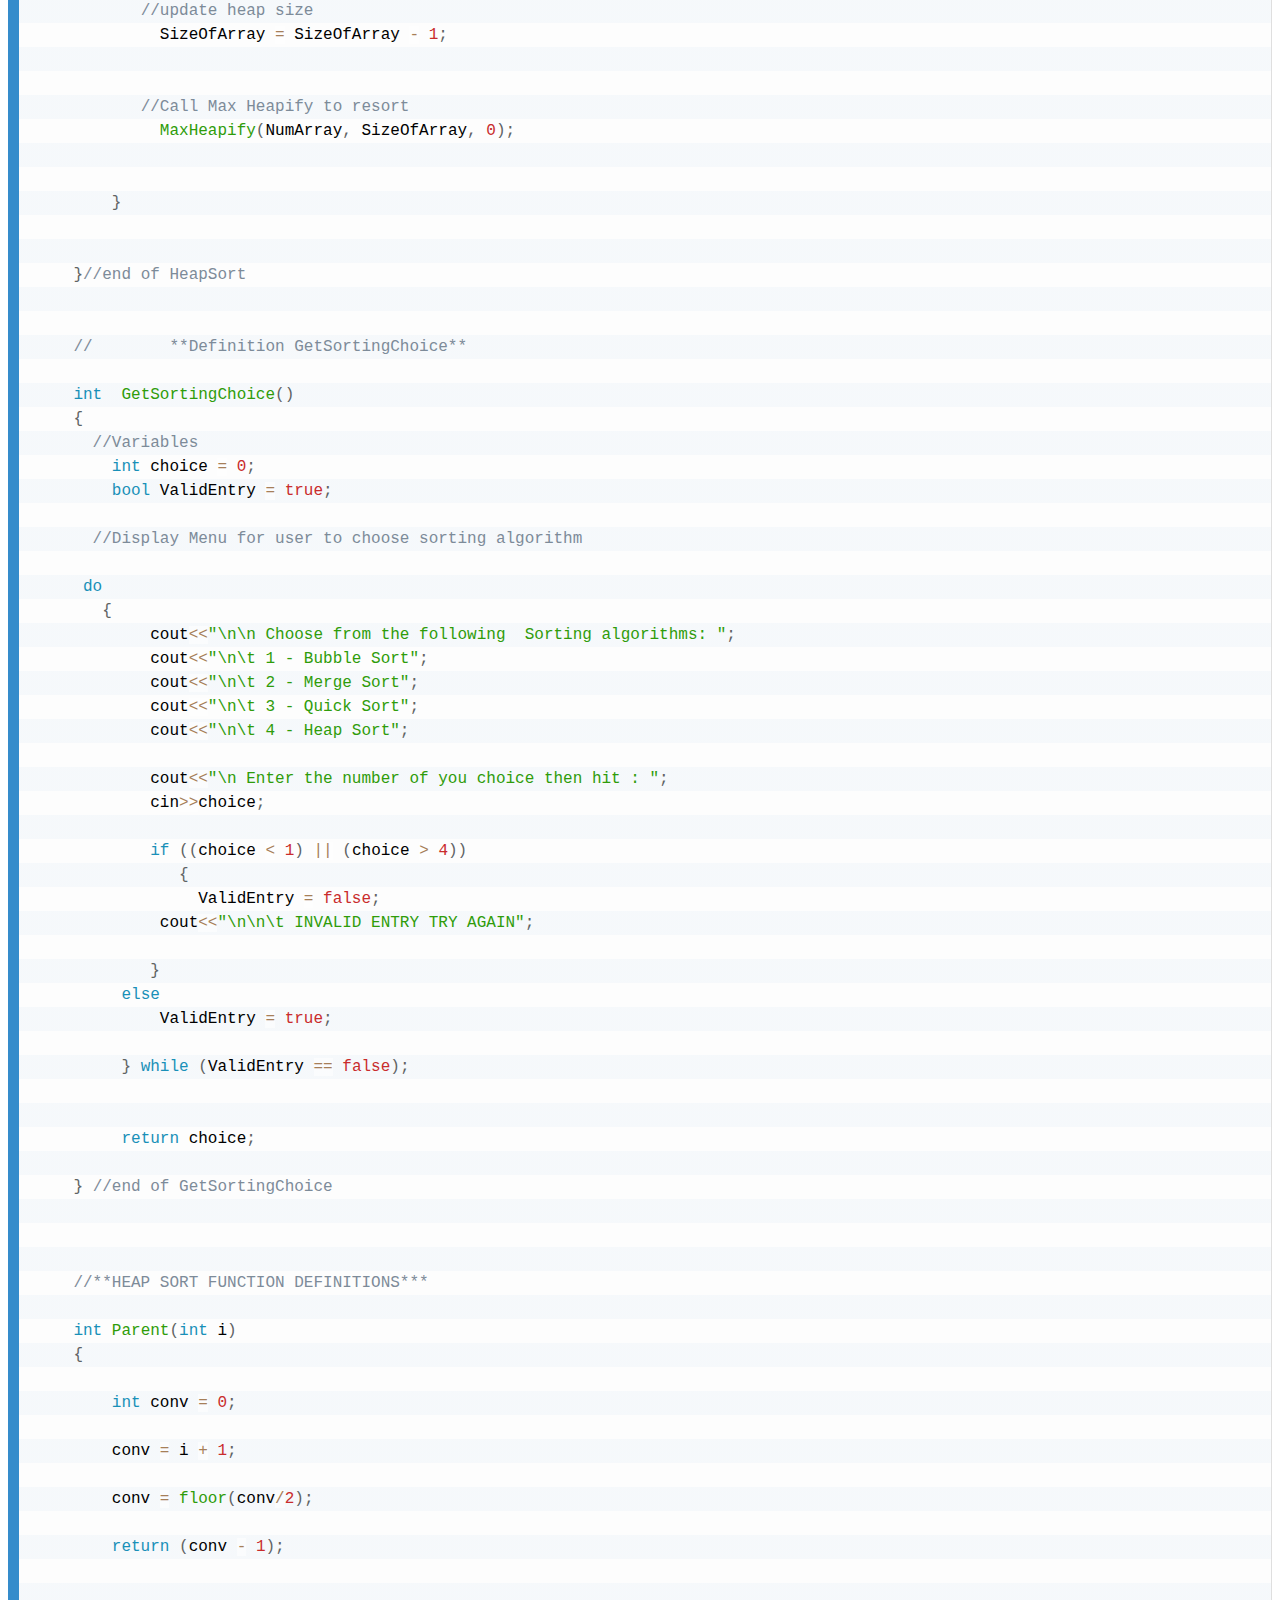
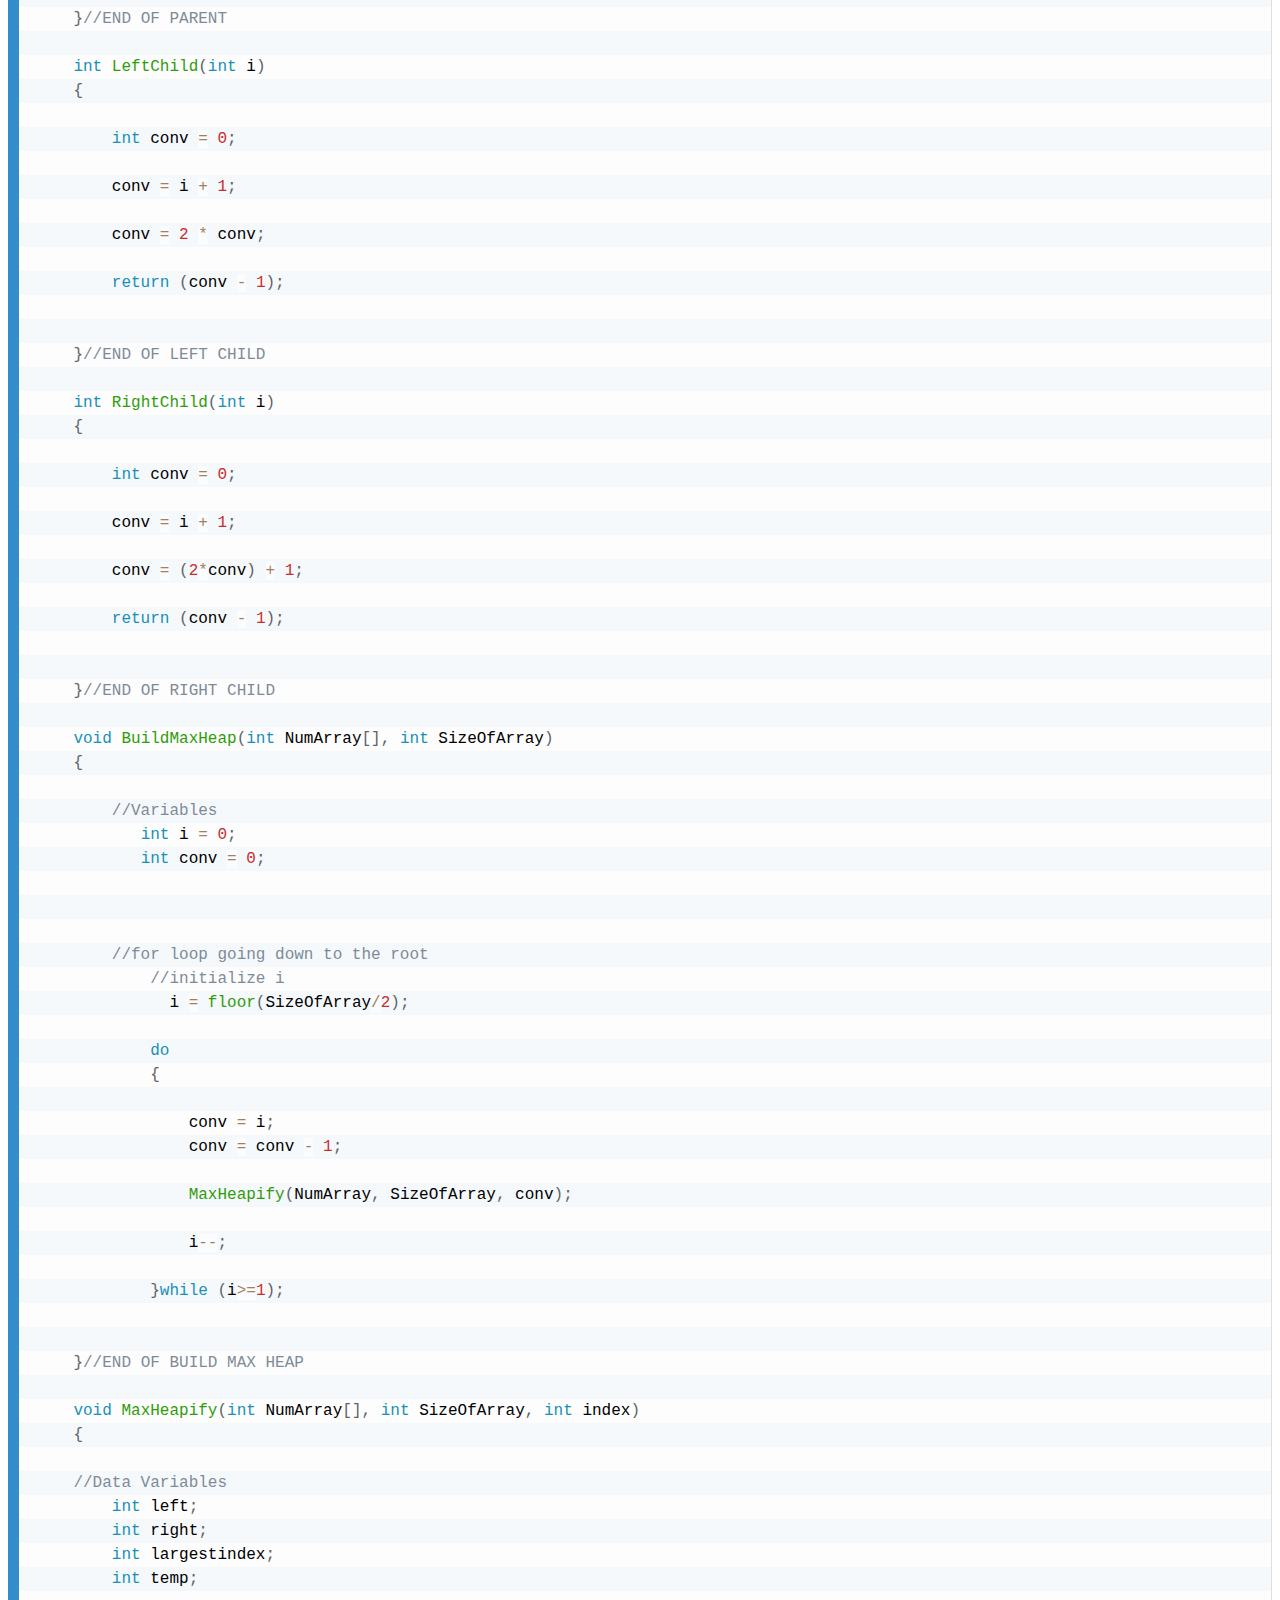
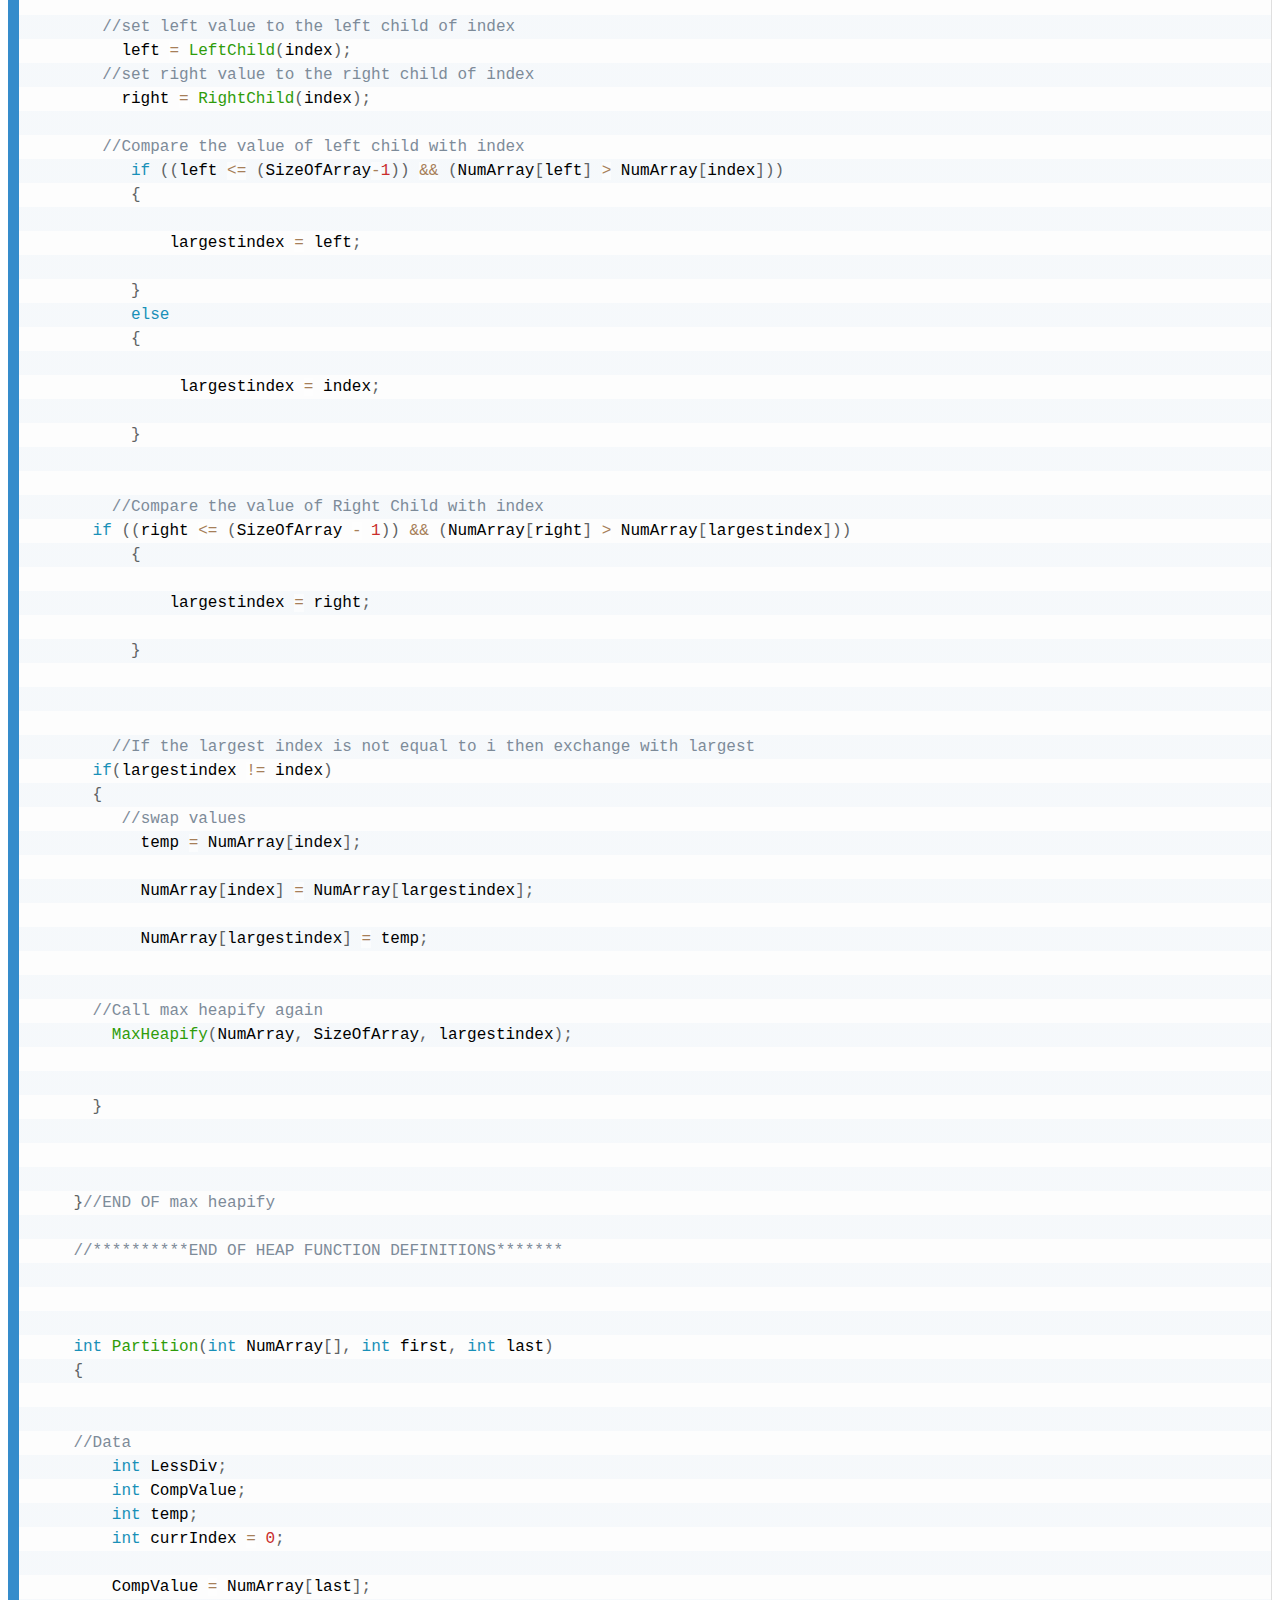
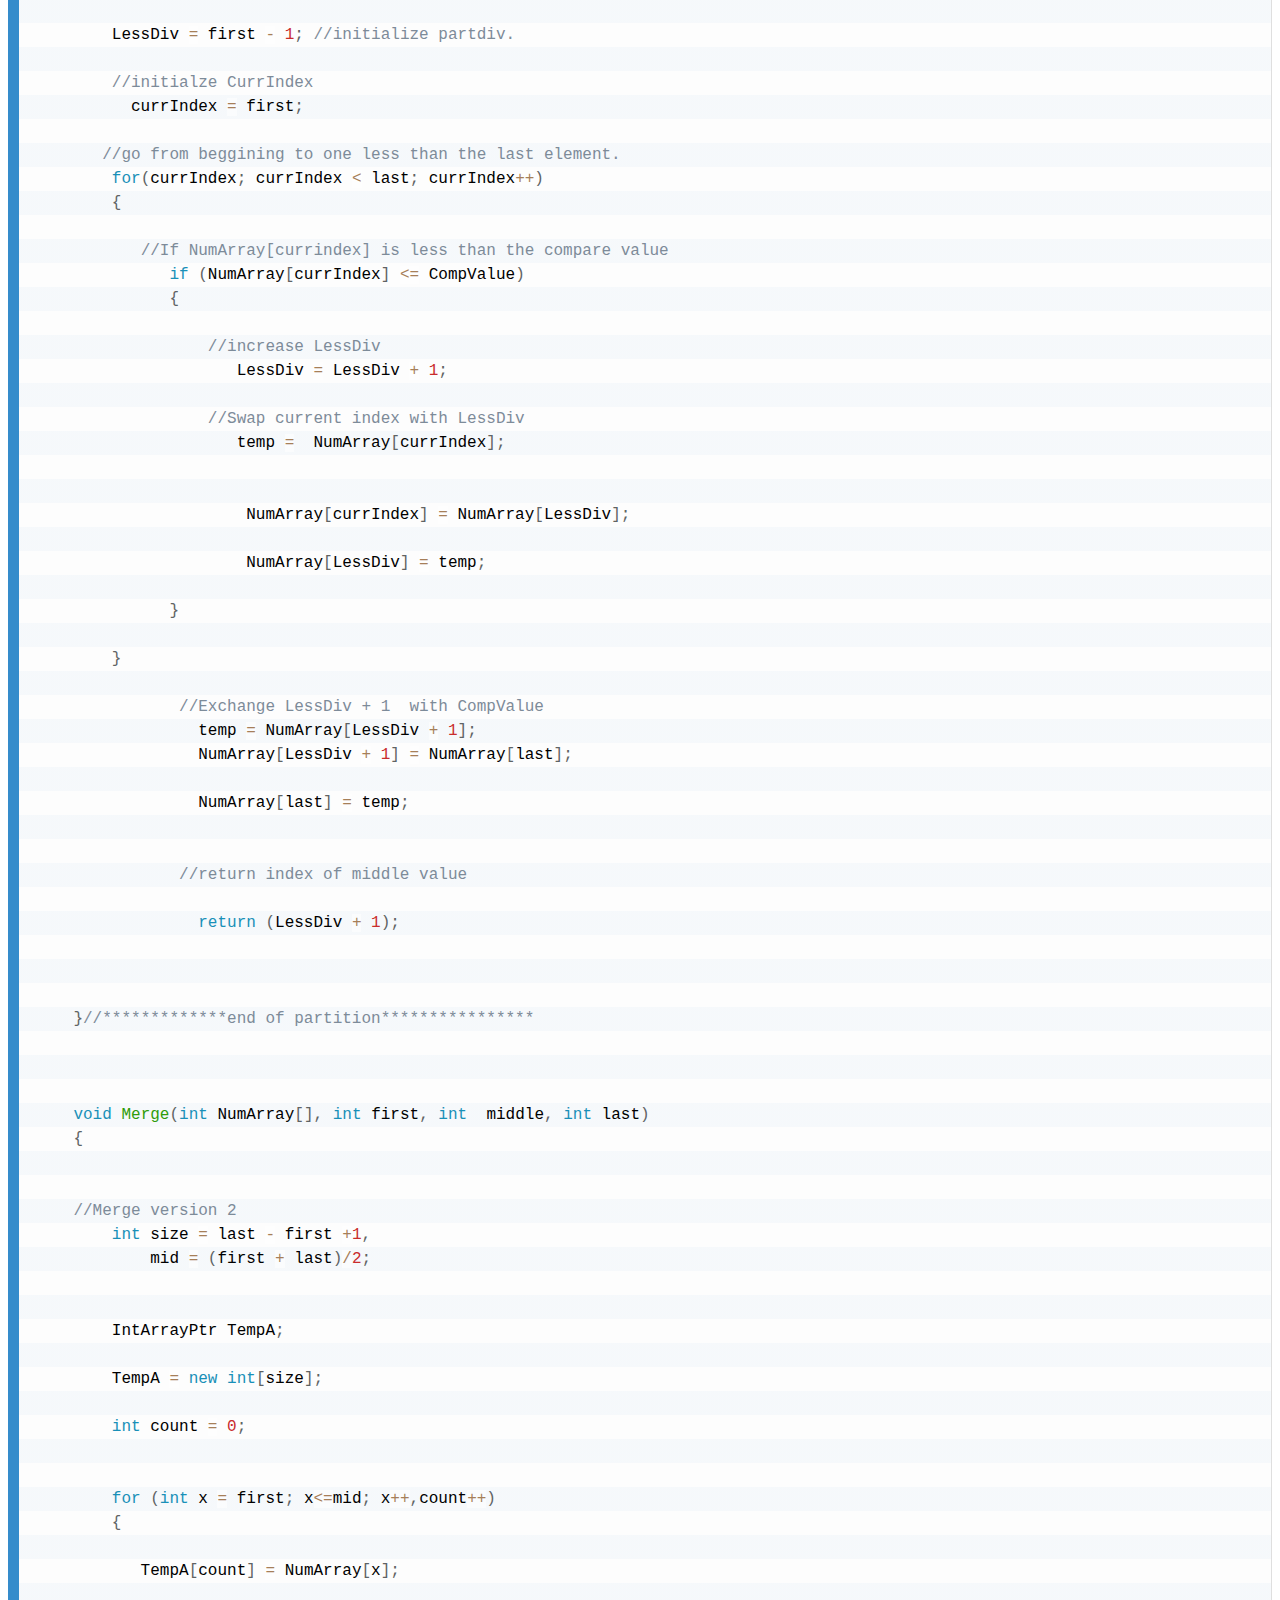
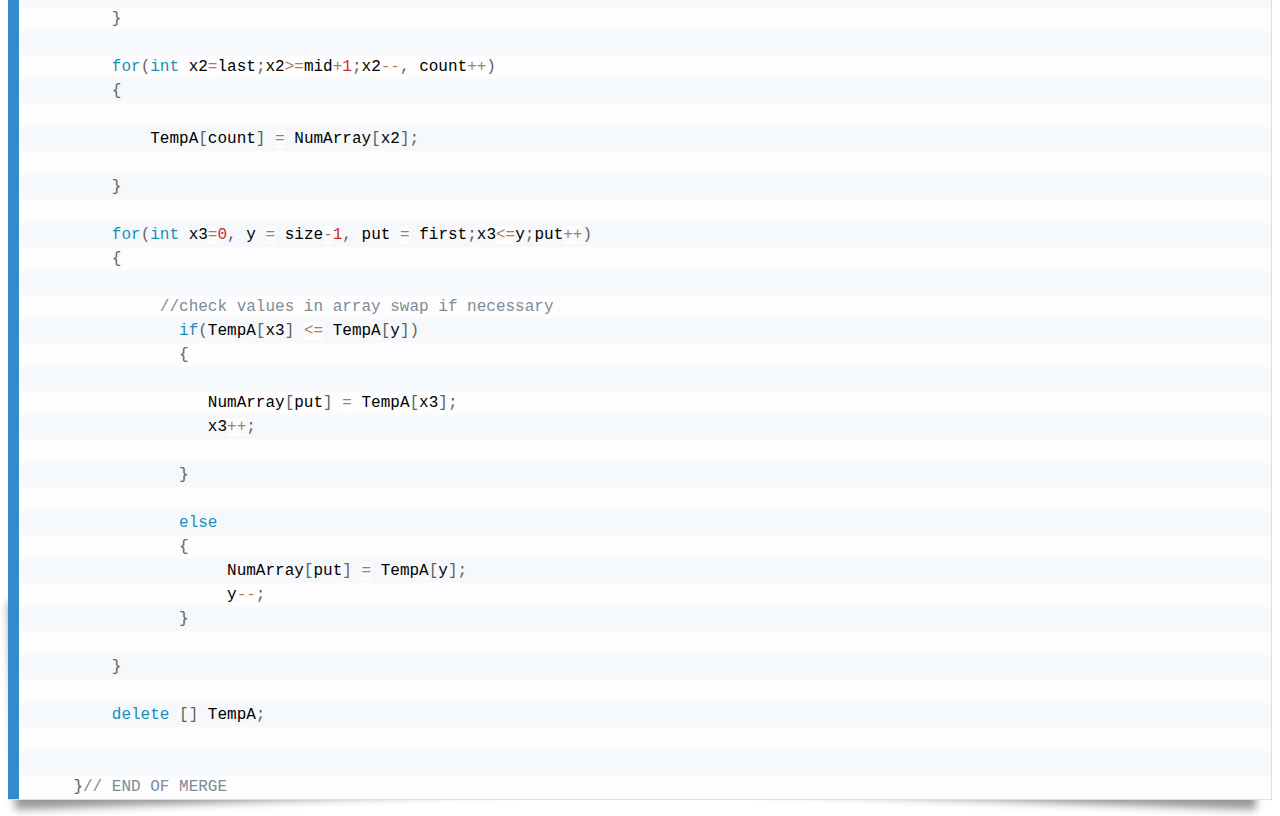
<file: prjAlgorithmImplement.html>
<!DOCTYPE html>
<html>

<head>
    <!--Prism for formatting code blocks-->
    <link href="css/prism.css" rel="stylesheet" />

    <title>""</title>
</head>

<body>

<!--outside Page-->
<div id="ajax-page" class="ajax-page-content">

    <!--ajax-page-wrapper -->
    <div class="ajax-page-wrapper">

        <!--Left / Right Page-->
        <div class="ajax-page-nav">
            <div class="nav-item ajax-page-prev-next">
                <a class="ajax-page-load" href="portfolio-3.html"><i class="lnr lnr-chevron-left"></i></a>
                <a class="ajax-page-load" href="portfolio-2.html"><i class="lnr lnr-chevron-right"></i></a>
            </div>
            <div class="nav-item ajax-page-close-button">
                <a id="ajax-page-close-button" href="#"><i class="lnr lnr-cross"></i></a>
            </div>
        </div><!--/Left / Right Page-->

        <!--title-->
        <div class="ajax-page-title">
            <h1>Implementing Sorting Algorithms using C++</h1>
        </div><!--/title-->

        <!--row main content-->
        <div class="row">
            <!--Left Side Content-->
            <div class="col-sm-8 col-md-8 portfolio-block">

                        <!-- Project Details -->                        
                            <h3 class="colorBlue paddingPageElement">Project Overview</h3>

                            <p>
                                This project served as the final assignment for my Algorithm Analysis course.
                                The goal was to develop a program that implements several sorting algorithms, including:
                                 <ul style="padding-left: 20px;">
                                    <li>Bubble Sort</li>                                 
                                    <li>Merge Sort</li>
                                    <li>Quick Sort</li>
                                    <li>Heap Sort</li>
                                 </ul>
                                 <br>
                                I chose to build the project as a Windows console application in C++.
                                The program starts by prompting the user to enter the size of the array (list) to be generated. It then creates a dynamic array filled with random numbers using the built-in  function. A menu is displayed, allowing the user to select a sorting algorithm. The program executes the chosen sorting method by calling its corresponding function and presents the sorted output.
                            </p>
                            


                        

                   



                            <!--Example of console application output-->
                             

            </div><!--/left Side Content-->

            <!--Right Side Description-->
            <div class="col-sm-4 col-md-4 portfolio-block">
                <!-- Project Description -->
                <div class="project-description">
                    <div class="block-title">
                        <h3>Description</h3>
                    </div>
                    <ul class="project-general-info">
                        <li><p><i class="fa fa-user"></i>Tom DesRosiers</p></li>
                        <li><p><i class="fa fa-globe"></i> <a href="https://github.com/tadesros/ImplementingSortingAlgorithms" target="_blank">View Project Repository</a></p></li>
                        <!-- <li><p><i class="fa fa-calendar"></i> 25 december, 2016</p></li> -->
                    </ul>

                    <p class="text-justify"> This project aimed to create a C++ console application that implements various sorting algorithms, such as Bubble Sort, Merge Sort, Quick Sort, and Heap Sort.</p>
                    <!-- /Project Description -->

                    <!-- Technology -->
                    <div class="tags-block">
                        <div class="block-title">
                            <h3>Technology</h3>
                        </div>
                        <ul class="tags">
                            <li><a>C++</a></li>
                            <li><a>Visual Studio</a></li>                           
                        </ul>
                    </div>
                    <!-- /Technology -->

                    <!-- Share Buttons -->
                    <!-- <div class="btn-group share-buttons">
                        <div class="block-title">
                            <h3>Share</h3>
                        </div>
                        <a href="#" target="_blank" class="btn"><i class="fab fa-facebook-f"></i> </a>
                        <a href="#" target="_blank" class="btn"><i class="fab fa-twitter"></i> </a>
                        <a href="#" target="_blank" class="btn"><i class="fab fa-dribbble"></i> </a>
                    </div> -->
                    <!-- /Share Buttons -->
                </div>
                <!-- Project Description -->
            </div>
             <!--/Right Side Content-->
        </div>
        <!--/row main content-->

        <!--row CODE Example  -->
        <div class="row" style="padding-top: 20px;">
            <div class="col-sm-11 col-md-11">


                <section style="padding: 20px;  border-radius: 5px;">
                       
                     <h3>Sample application session:</h3>
                        


                    <div class="console">
                        > ​Enter the size of the array to be sorted:  10<br>
                        > If you would like the array to be displayed enter Y,<br>                     
                          any other entry is considered a No:<br>
                        > Y<br>
                        > 1481765933<br>
                          1085377743<br>
                          1270216262<br>
                          1191391529<br>
                          812669700<br>
                          553475508<br>
                          445349752<br>
                          1344887256<br>
                          730417256<br>
                          1812158119<br>
                          End of the Array of size: 10<br>
                        > Hit any key to continue: s<br>
                        > Choose from the following  Sorting algorithms:<br> 
                          1 - Bubble Sort<br>
                          2 - Merge Sort<br>
                          3 - Quick Sort<br>
                          4 - Heap Sort<br>
                        > Enter the number of you choice then hit ENTER: <bold>1</bold><br>
                          THE ARRAY HAS BEEN SORTED  <br>   

                        > If you would like the array to be displayed enter Y,<br>                     
                          any other entry is considered a No: Y<br>

                        > 445349752<br>
                          553475508<br>
                          730417256<br>
                          812669700<br>
                          1085377743<br>
                          1191391529<br>
                          1270216262<br>
                          1344887256<br>
                          1481765933<br>
                          1812158119<br>
                        > End of the Array of size: 10<br>
                    </div>
                </section>


               <h3>C++ Code: sorting.cpp</h3>

                <!--Code Example-->
                <pre class=scrollable-code> 
                    <code class="language-cpp">
                        #include <iostream>
                            #include <stdlib.h>
                            #include "stdlib.h"
                            #include <ctype.h>
                            #include "math.h"
                            
                            typedef int* IntArrayPtr;
                            
                            //***********Function Prototypes**********
                            
                            
                            void fill_array(int a[], int SizeOfArray);
                            
                            int GetArraySize();
                            
                            void display_array(int a[], int SizeOfArray);
                            
                            void BubbleSort(int NumArray[], int SizeOfArray);
                            
                            void MergeSort(int NumArray[], int first, int last);
                            
                            void QuickSort(int NumArray[], int first, int last);
                            
                            void HeapSort(int NumArray[], int SizeOfArray);
                            
                            int  GetSortingChoice();
                            
                            //**FUNCTIONS USED FOR HEAPSORT**
                            
                            int Parent(int i);
                            
                            int LeftChild(int i);
                            
                            int RightChild(int i);
                            
                            void BuildMaxHeap(int NumArray[], int SizeOfArray);
                            
                            void MaxHeapify(int NumArray[], int SizeOfArray, int index);
                            
                            int Partition(int NumArray[], int first, int last);
                            
                            void Merge(int NumArray[], int first, int middle, int last);
                            
                            
                            //*********Main*********
                            using namespace std;
                            
                            int main()
                            {
                            
                            char done = '\0';
                            
                            do
                            {
                            
                              //Variable Declarations
                                  int ArraySize = 0;  //Stores the size of the array
                                  IntArrayPtr a;
                            
                                  int MenuChoice = 0;
                                  int first = 0;
                                  int last = 0;
                                
                                
                            
                                 //Get Size of the array
                                     ArraySize = GetArraySize();
                            
                            
                                //@@@Dynamically declare data array@@@
                                          a = new int[ArraySize];
                                 
                                    //Fill the array with random numbers.
                                            fill_array(a, ArraySize);
                            
                                //Display the array
                                            display_array(a, ArraySize);
                            
                                //Get users choice for Sorting 
                                   MenuChoice = GetSortingChoice();
                            
                                 //Use appropriate menu choice set to sorting algorithm.
                                    switch (MenuChoice)
                                    {
                                   
                                     case 1:
                                        
                                          //Use **Bubble Sort to Sort the Array**
                                             BubbleSort(a, ArraySize);
                                             break;
                                    
                                     case 2:
                            
                                          first = 0;
                                          last = ArraySize - 1;
                            
                                        //Use **MergeSort Sort to Sort the Array**
                                              MergeSort(a, 0, last);
                                              break;
                                   
                                    case 3:
                                         //Use **Quick Sort to Sort the Array**
                                                  first = 0;
                                                  last = ArraySize - 1;
                                
                                                  QuickSort(a, first, last);
                                                  break;
                                    case 4:
                                           //Use **Heap Sort to Sort the Array**
                                              HeapSort(a, ArraySize);
                                         
                                                break;
                                    default:
                                    
                                           cout<<"\nError Now Exiting!!";
                                           exit(1);
                                    
                                    } //end of switch
                                
                            
                            
                            
                                cout<<"\n     THE ARRAY HAS BEEN SORTED  \n\n";
                            
                                 //Display the sorted array
                                     display_array(a, ArraySize);
                            
                            
                            
                            delete [] a;
                            
                            cout<<endl<<endl<<"If you would like to run again enter Y followed by <ENTER>: ";
                            cin>>done;
                            
                            done = toupper(done);
                            
                            cout<<endl<<endl<<endl;
                            
                            }while (done == 'Y');
                            
                            cout<<endl<<endl<<"Goodbye";
                            
                            return 0;
                            }//end of main
                            
                            
                            
                            //***********Function Definitions**********8
                            
                            
                            //**Fill Array**
                            void fill_array(int a[], int SizeOfArray)
                            {
                            
                                //Variables
                                int RandomFillNum;
                            
                              //Loop for filling array with Random numbers.
                                    for(int index = 0; index < SizeOfArray; index++)
                                    {
                                     
                                        //initialize RandomFillNum
                                           RandomFillNum = 0;
                            
                                        //Calculate next random number to be created.
                                       RandomFillNum = rand();
                            
                                           a[index] = RandomFillNum;
                                   
                            
                                    }
                            }//end fill_array
                            
                            
                            
                            
                            //**Get Array Size**
                            int GetArraySize()
                            {
                             //Variable Declarations
                                 int Asize;
                            
                                cout<<"Enter the size of the array to be sorted:  ";
                                cin>>Asize;
                              cout<<"\n\n";
                            
                                return Asize;
                            } //end get arraysize
                            
                            //**Display Array Size**
                            void display_array(int a[], int SizeOfArray)
                            {
                                //variable declarations
                                     char YesNo;
                                   
                            
                                  //For Testing Purposes 
                                  cout<<"\n\nIf you would like the array to be diplayed enter Y,\n any other entry 
                                          is considered a No: ";
                                        cin>>YesNo;
                            
                                  YesNo = toupper(YesNo);
                            
                                    if (YesNo == 'Y')
                                    {
                                        for (int index = 0; index<SizeOfArray;index++)
                                        {
                            
                                        cout<<"\n"<<a[index];
                            
                                        }
                            
                                      cout<<"\n\n End of the Array of size: "<<SizeOfArray<<endl;
                                                cout<<"     Hit any key to continue: ";
                                                cin>>YesNo;
                                    }
                                  
                            
                                      
                            
                            }//end of display_array
                            
                            
                            
                            //		**Definition Function BubbleSort**
                            void BubbleSort(int NumArray[], int SizeOfArray)
                            {
                            
                               //variable declarations
                                   int temp = 0;
                            
                            
                                for (int OuterIndex = 1; OuterIndex < SizeOfArray; OuterIndex++)
                                    {
                            
                                     for(int CompIndex = SizeOfArray - 1; CompIndex >= OuterIndex; CompIndex--)
                                             {
                                          
                                                   //check and swap adjacent array indexes
                                                     if(NumArray[CompIndex - 1] > NumArray[CompIndex]) 
                                                         {
                                                 //exchange elements
                                                                      temp = NumArray[CompIndex - 1];
                            
                                                                        
                                                                           NumArray[CompIndex - 1] = NumArray[CompIndex];
                            
                                                                             NumArray[CompIndex] = temp;
                            
                                                         }//if statement
                            
                            
                                             }//inner for loop
                            
                            
                                    }//outer for loop
                            
                            
                            } //end of BubbleSort
                            
                            
                            
                            //		**Definition Function MergeSort**
                            void MergeSort(int NumArray[], int first, int last)
                            {
                            
                               
                             //check to see if first is smalller than last
                                if(first < last)
                                {
                            
                                 //index of middle value
                                  
                                     int middle = (first + last)/2;
                            
                                      MergeSort(NumArray, first, middle);
                                      MergeSort(NumArray, middle + 1, last);
                                        
                                      Merge(NumArray, first, middle, last);
                            
                                }
                            
                            
                            
                            }//end of MergeSort
                            
                            
                            //		**Definition Function QuickSort**
                            void QuickSort(int NumArray[], int first, int last)
                            {
                            
                                int q = 0;
                            
                             //check to see if you have reached the end
                                if (first < last)
                                {
                            
                                   q =  Partition(NumArray,first,last);
                            
                                   //Call Quicksort on remaining partitions recursively
                                      QuickSort(NumArray, first,q - 1);
                                      QuickSort(NumArray, q + 1, last);
                            
                                }
                                
                                 
                            
                            
                            }//end of QuickSort
                            
                            
                            //		**Definition Function HeapSort**
                            void HeapSort(int NumArray[], int SizeOfArray)
                            {
                            
                              //Data
                            
                              //Build Max Heap
                                BuildMaxHeap(NumArray, SizeOfArray);
                            
                              //Sort the array
                                for (int i = SizeOfArray; i >= 2; i--)
                                {
                            
                                   int temp;
                            
                                   //exchange root with NumArray[i]
                                     temp = NumArray[0]; 
                                     NumArray[0] = NumArray[i-1];
                                     NumArray[i-1] = temp;
                            
                                   //update heap size
                                     SizeOfArray = SizeOfArray - 1;
                            
                            
                                   //Call Max Heapify to resort
                                     MaxHeapify(NumArray, SizeOfArray, 0);
                            
                            
                                }
                            
                            
                            }//end of HeapSort
                            
                            
                            //	      **Definition GetSortingChoice**
                            
                            int  GetSortingChoice()
                            {
                              //Variables
                                int choice = 0;
                                bool ValidEntry = true;
                            
                              //Display Menu for user to choose sorting algorithm
                            
                             do 
                               {
                                    cout<<"\n\n Choose from the following  Sorting algorithms: ";
                                    cout<<"\n\t 1 - Bubble Sort";
                                    cout<<"\n\t 2 - Merge Sort";
                                    cout<<"\n\t 3 - Quick Sort";
                                    cout<<"\n\t 4 - Heap Sort";
                            
                                    cout<<"\n Enter the number of you choice then hit <ENTER>: ";
                                    cin>>choice;
                                
                                    if ((choice < 1) || (choice > 4))
                                       {
                                         ValidEntry = false;
                                     cout<<"\n\n\t INVALID ENTRY TRY AGAIN";
                                    
                                    }
                                 else
                                     ValidEntry = true; 
                            
                                 } while (ValidEntry == false);
                            
                            
                                 return choice;
                            
                            } //end of GetSortingChoice
                            
                            
                            
                            //**HEAP SORT FUNCTION DEFINITIONS***
                            
                            int Parent(int i)
                            {
                            
                                int conv = 0;
                            
                                conv = i + 1;
                            
                                conv = floor(conv/2);
                            
                                return (conv - 1);
                            
                            
                            }//END OF PARENT
                            
                            int LeftChild(int i)
                            {
                            
                                int conv = 0;
                            
                                conv = i + 1;
                            
                                conv = 2 * conv;
                            
                                return (conv - 1);
                            
                            
                            }//END OF LEFT CHILD
                            
                            int RightChild(int i)
                            {
                            
                                int conv = 0;
                            
                                conv = i + 1;
                            
                                conv = (2*conv) + 1;
                            
                                return (conv - 1);
                            
                            
                            }//END OF RIGHT CHILD
                            
                            void BuildMaxHeap(int NumArray[], int SizeOfArray)
                            {
                            
                                //Variables
                                   int i = 0;
                                   int conv = 0;
                            
                               
                            
                                //for loop going down to the root
                                    //initialize i
                                      i = floor(SizeOfArray/2);
                            
                                    do
                                    {
                            
                                        conv = i;
                                        conv = conv - 1; 
                            
                                        MaxHeapify(NumArray, SizeOfArray, conv);
                            
                                        i--;
                            
                                    }while (i>=1);
                            
                            
                            }//END OF BUILD MAX HEAP
                            
                            void MaxHeapify(int NumArray[], int SizeOfArray, int index)
                            {
                            
                            //Data Variables
                                int left;
                                int right;
                                int largestindex;
                                int temp;
                            
                               //set left value to the left child of index
                                 left = LeftChild(index);
                               //set right value to the right child of index
                                 right = RightChild(index);
                            
                               //Compare the value of left child with index
                                  if ((left <= (SizeOfArray-1)) && (NumArray[left] > NumArray[index]))
                                  {
                                        
                                      largestindex = left;
                            
                                  }
                                  else
                                  {
                            
                                       largestindex = index;
                            
                                  }
                            
                            
                                //Compare the value of Right Child with index
                              if ((right <= (SizeOfArray - 1)) && (NumArray[right] > NumArray[largestindex]))
                                  {
                                        
                                      largestindex = right;
                            
                                  }
                                 
                            
                            
                                //If the largest index is not equal to i then exchange with largest
                              if(largestindex != index)
                              {
                                 //swap values
                                   temp = NumArray[index];
                            
                                   NumArray[index] = NumArray[largestindex];
                                  
                                   NumArray[largestindex] = temp;
                                   
                            
                              //Call max heapify again
                                MaxHeapify(NumArray, SizeOfArray, largestindex);
                            
                            
                              }
                            
                            
                            
                            }//END OF max heapify
                            
                            //**********END OF HEAP FUNCTION DEFINITIONS*******
                            
                            
                            
                            int Partition(int NumArray[], int first, int last)
                            {
                            
                            
                            //Data
                                int LessDiv;
                                int CompValue;
                                int temp;
                                int currIndex = 0;
                            
                                CompValue = NumArray[last];
                            
                                LessDiv = first - 1; //initialize partdiv.
                            
                                //initialze CurrIndex
                                  currIndex = first;
                            
                               //go from beggining to one less than the last element.
                                for(currIndex; currIndex < last; currIndex++)
                                {
                            
                                   //If NumArray[currindex] is less than the compare value
                                      if (NumArray[currIndex] <= CompValue)
                                      {
                            
                                          //increase LessDiv
                                             LessDiv = LessDiv + 1;
                            
                                          //Swap current index with LessDiv
                                             temp =  NumArray[currIndex];
                            
                            
                                              NumArray[currIndex] = NumArray[LessDiv];
                            
                                              NumArray[LessDiv] = temp;
                                              
                                      }
                                 
                                }
                            
                                       //Exchange LessDiv + 1  with CompValue
                                         temp = NumArray[LessDiv + 1];
                                         NumArray[LessDiv + 1] = NumArray[last];
                            
                                         NumArray[last] = temp;
                            
                            
                                       //return index of middle value
                            
                                         return (LessDiv + 1);
                                       
                            
                            
                            }//*************end of partition****************
                            
                            
                            
                            void Merge(int NumArray[], int first, int  middle, int last)
                            {
                            
                            
                            //Merge version 2
                                int size = last - first +1,
                                    mid = (first + last)/2;
                            
                                
                                IntArrayPtr TempA;
                            
                                TempA = new int[size];
                            
                                int count = 0;
                            
                            
                                for (int x = first; x<=mid; x++,count++)
                                {
                                          
                                   TempA[count] = NumArray[x];
                            
                                }
                            
                                for(int x2=last;x2>=mid+1;x2--, count++)
                                {
                            
                                    TempA[count] = NumArray[x2];
                            
                                }
                            
                                for(int x3=0, y = size-1, put = first;x3<=y;put++)
                                {
                            
                                     //check values in array swap if necessary
                                       if(TempA[x3] <= TempA[y])
                                       {
                            
                                          NumArray[put] = TempA[x3];
                                          x3++;
                            
                                       }
                            
                                       else
                                       {
                                            NumArray[put] = TempA[y];
                                            y--;
                                       }
                            
                                }
                                
                                delete [] TempA;
                            
                            
                            }// END OF MERGE
                            
                            
                            
                            
                        
                    
                    </code>
                </pre> <!--/Code Example-->


            </div>
        </div><!--/row Code example-->
    </div><!--/ajax-page-wrapper-->

</div><!--/outside Page-->


<!--javascript-->
<script src="js/prism.js"></script>

</body>

</html>
</file>
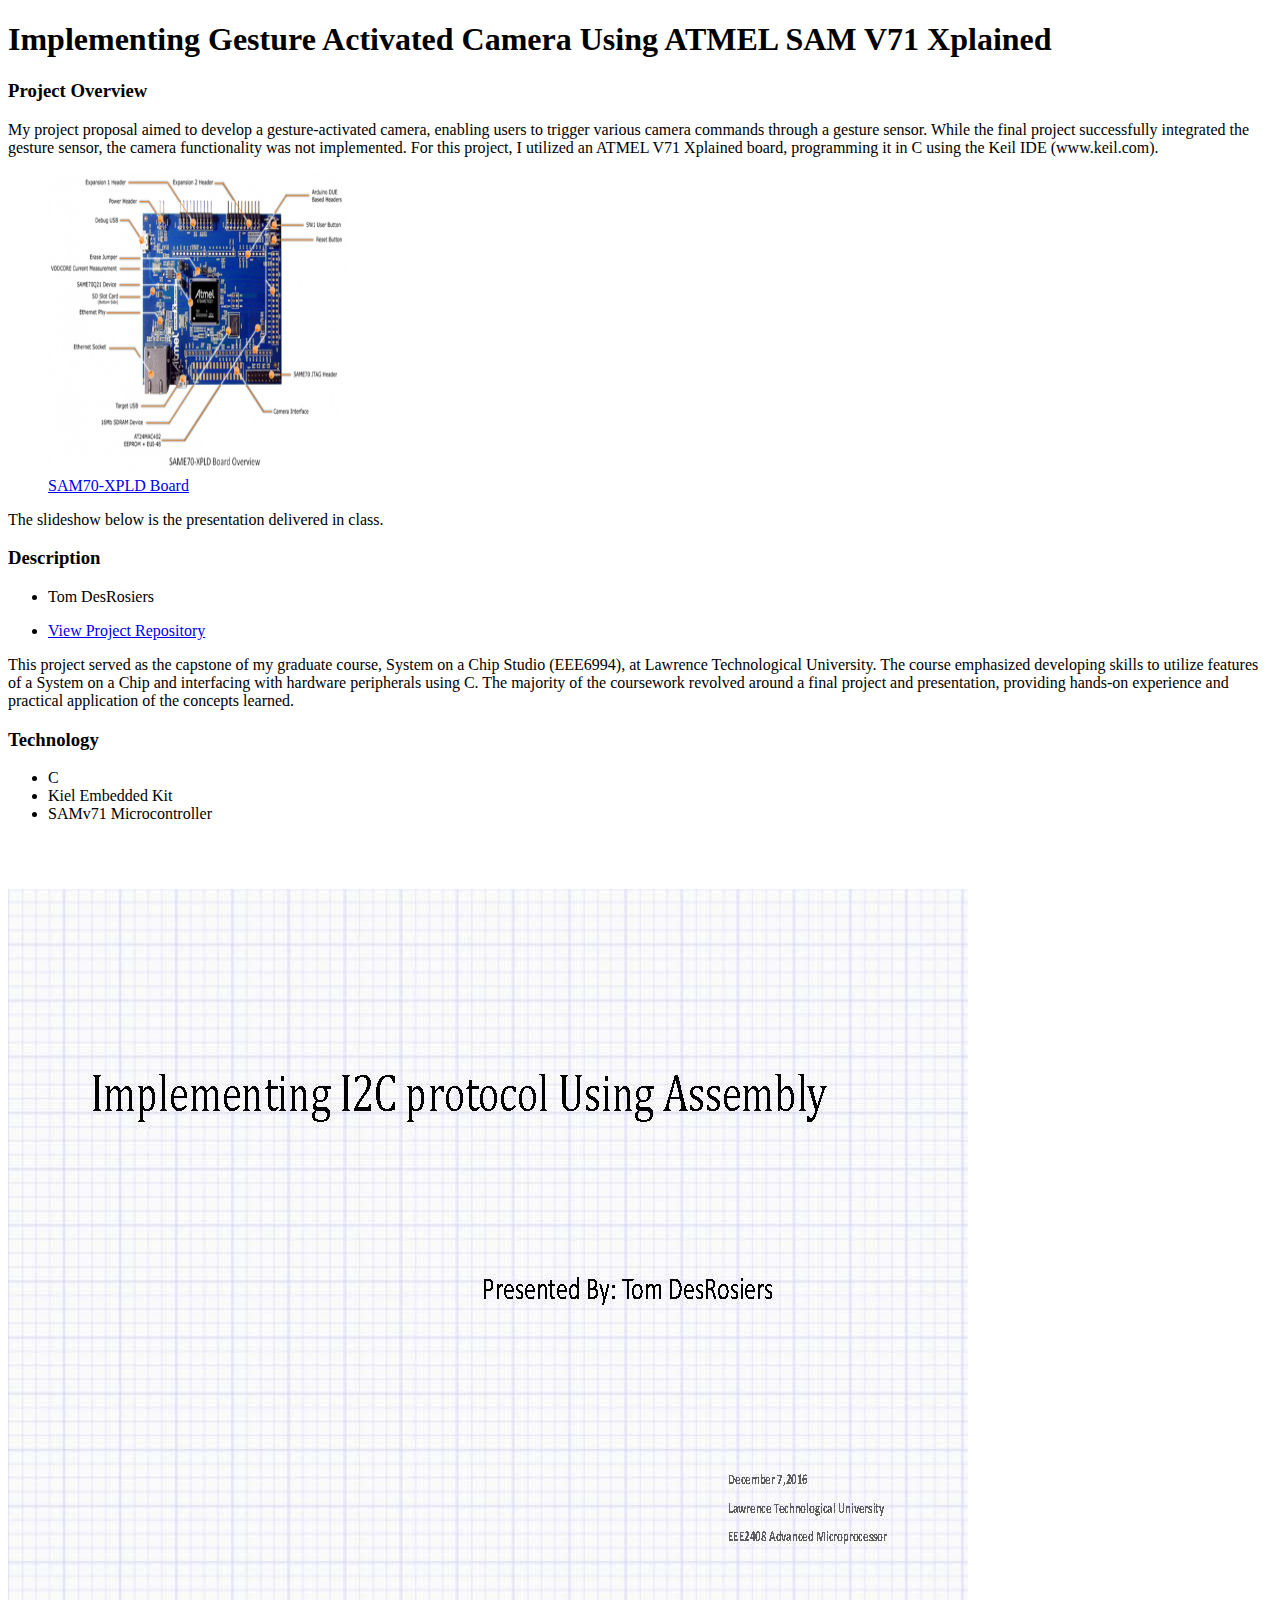
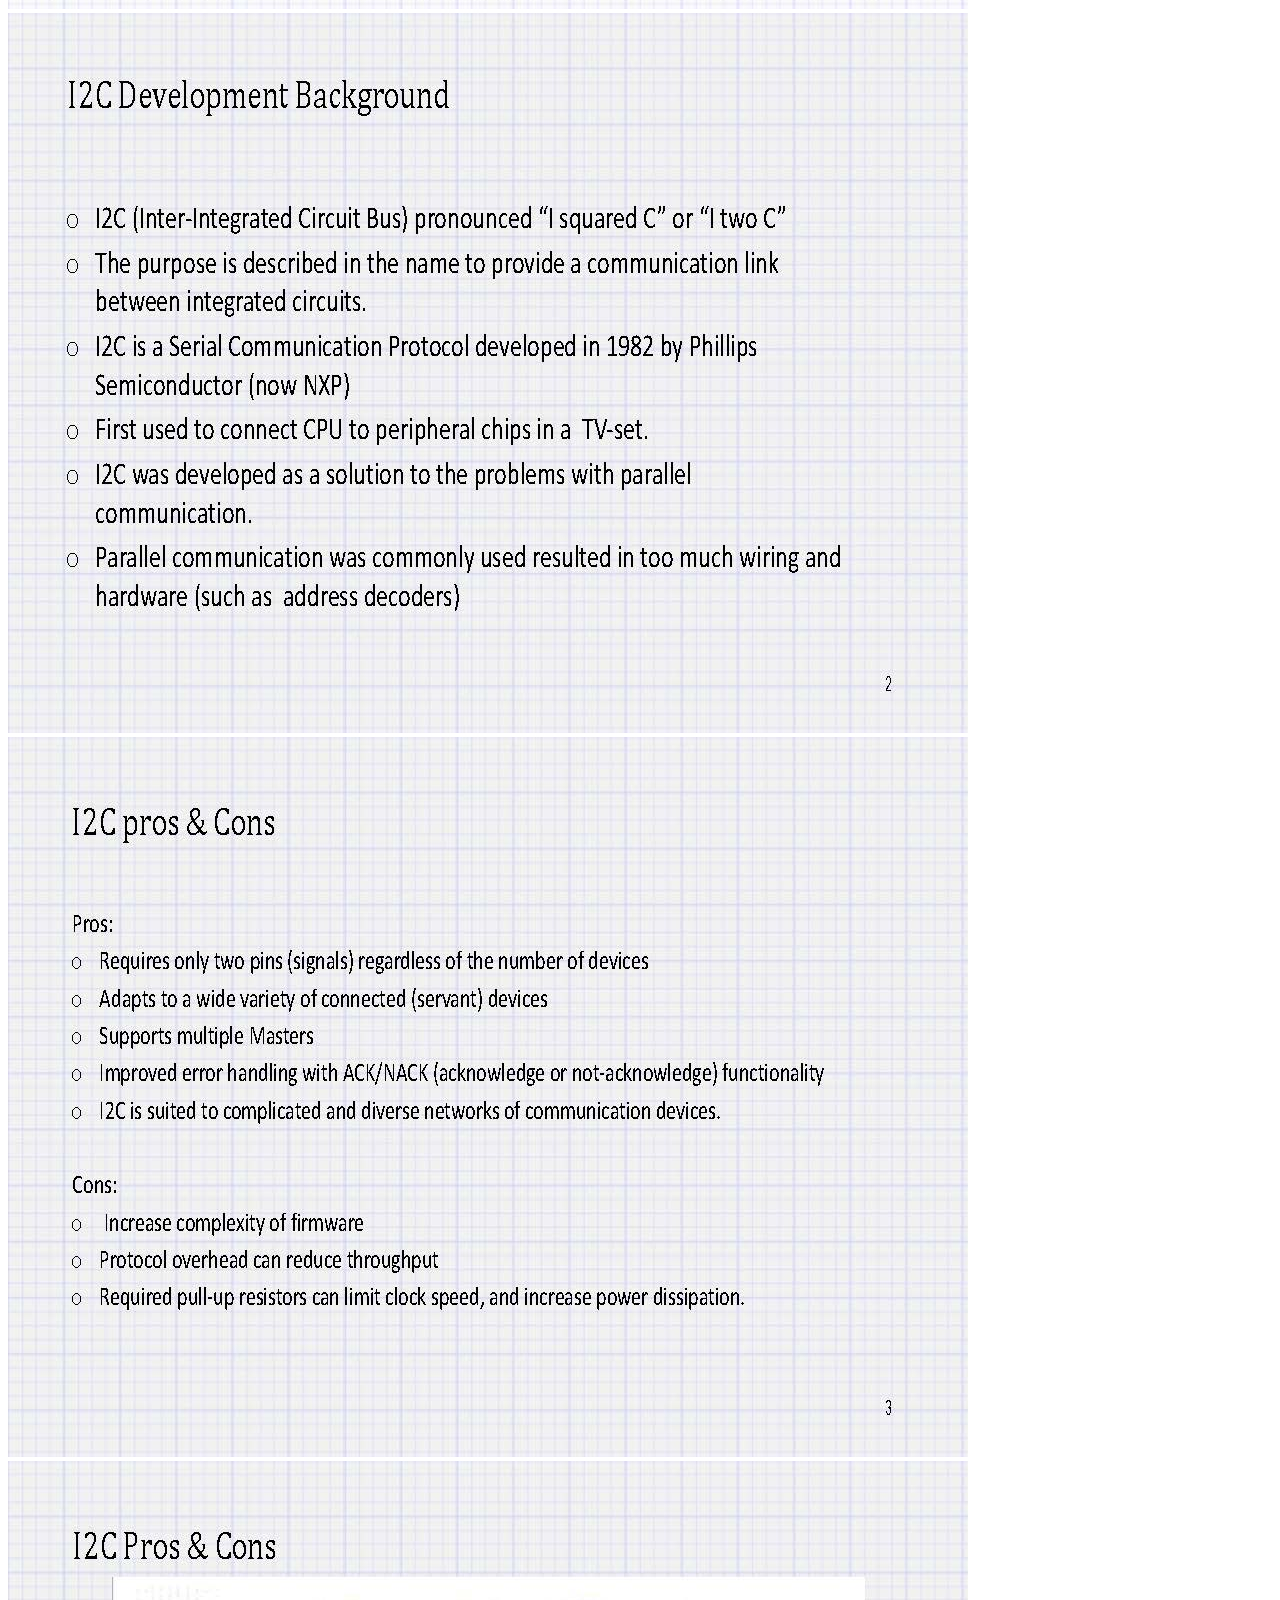
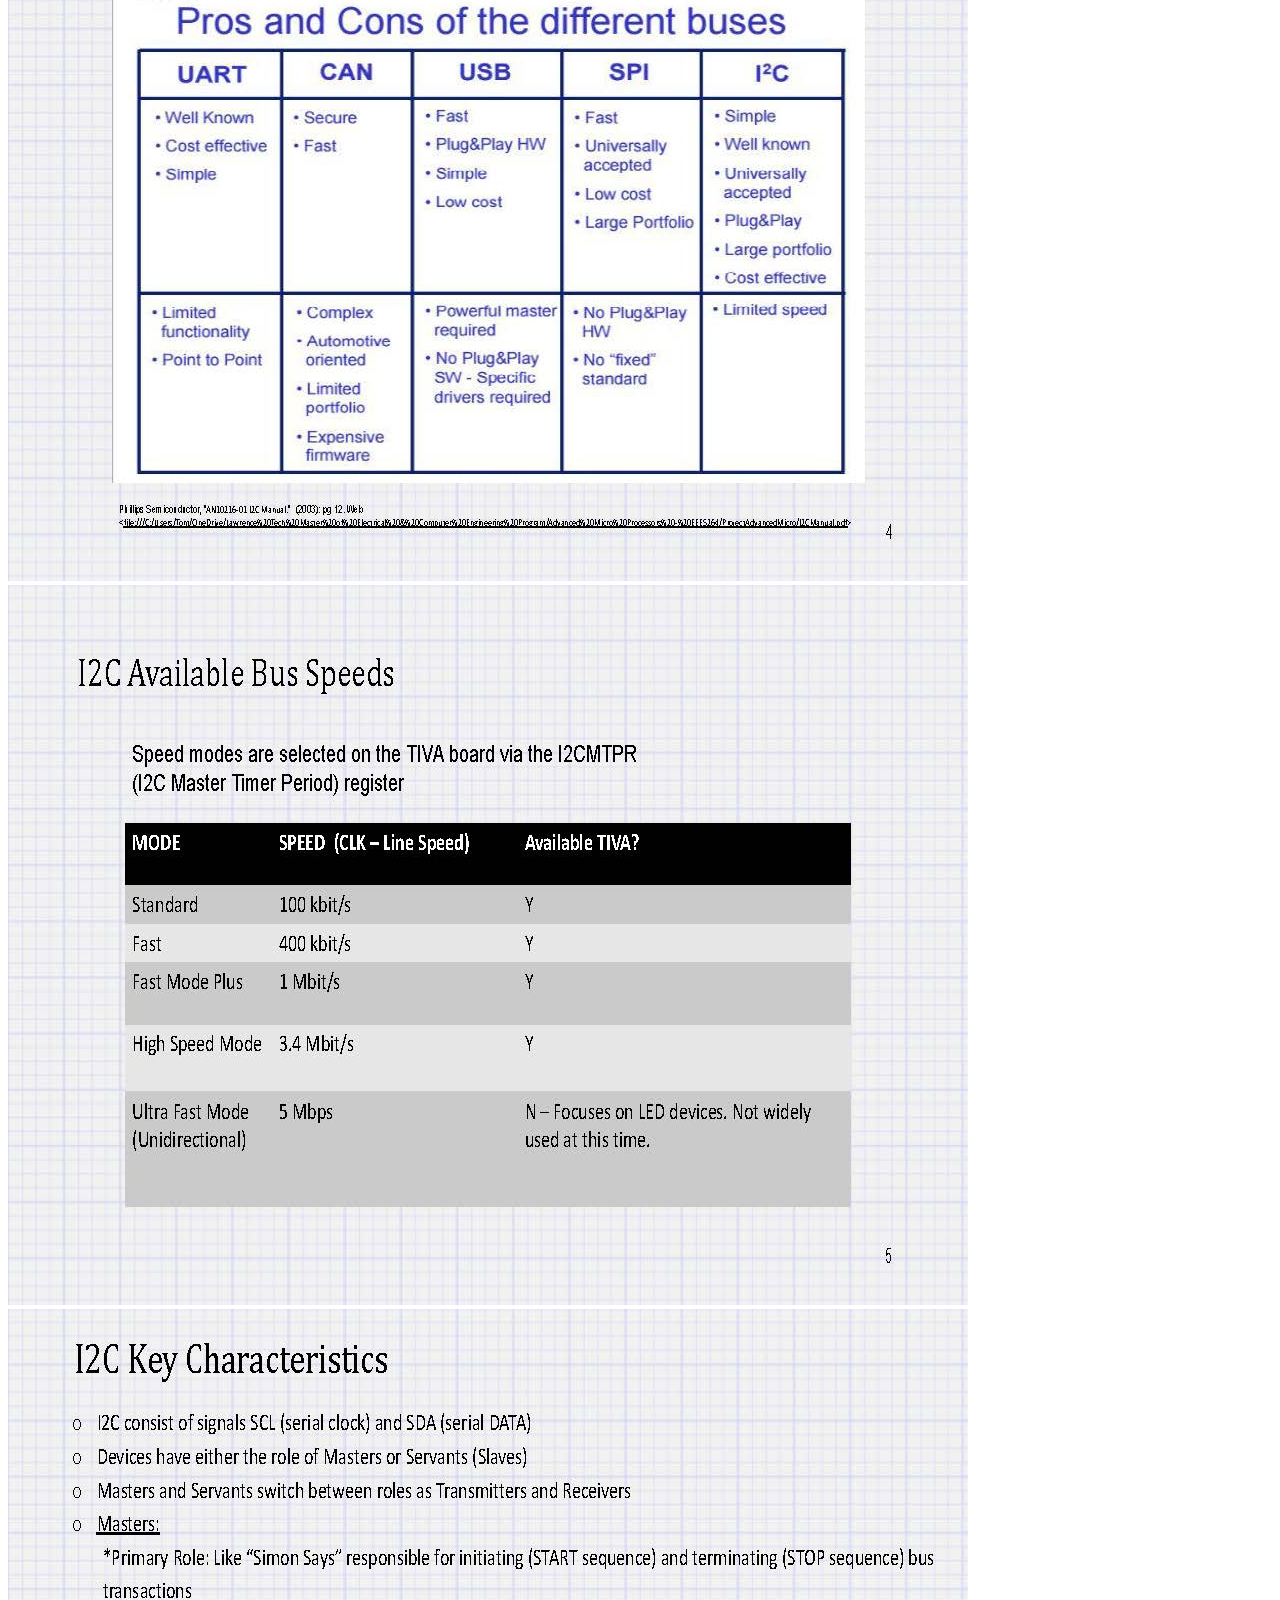
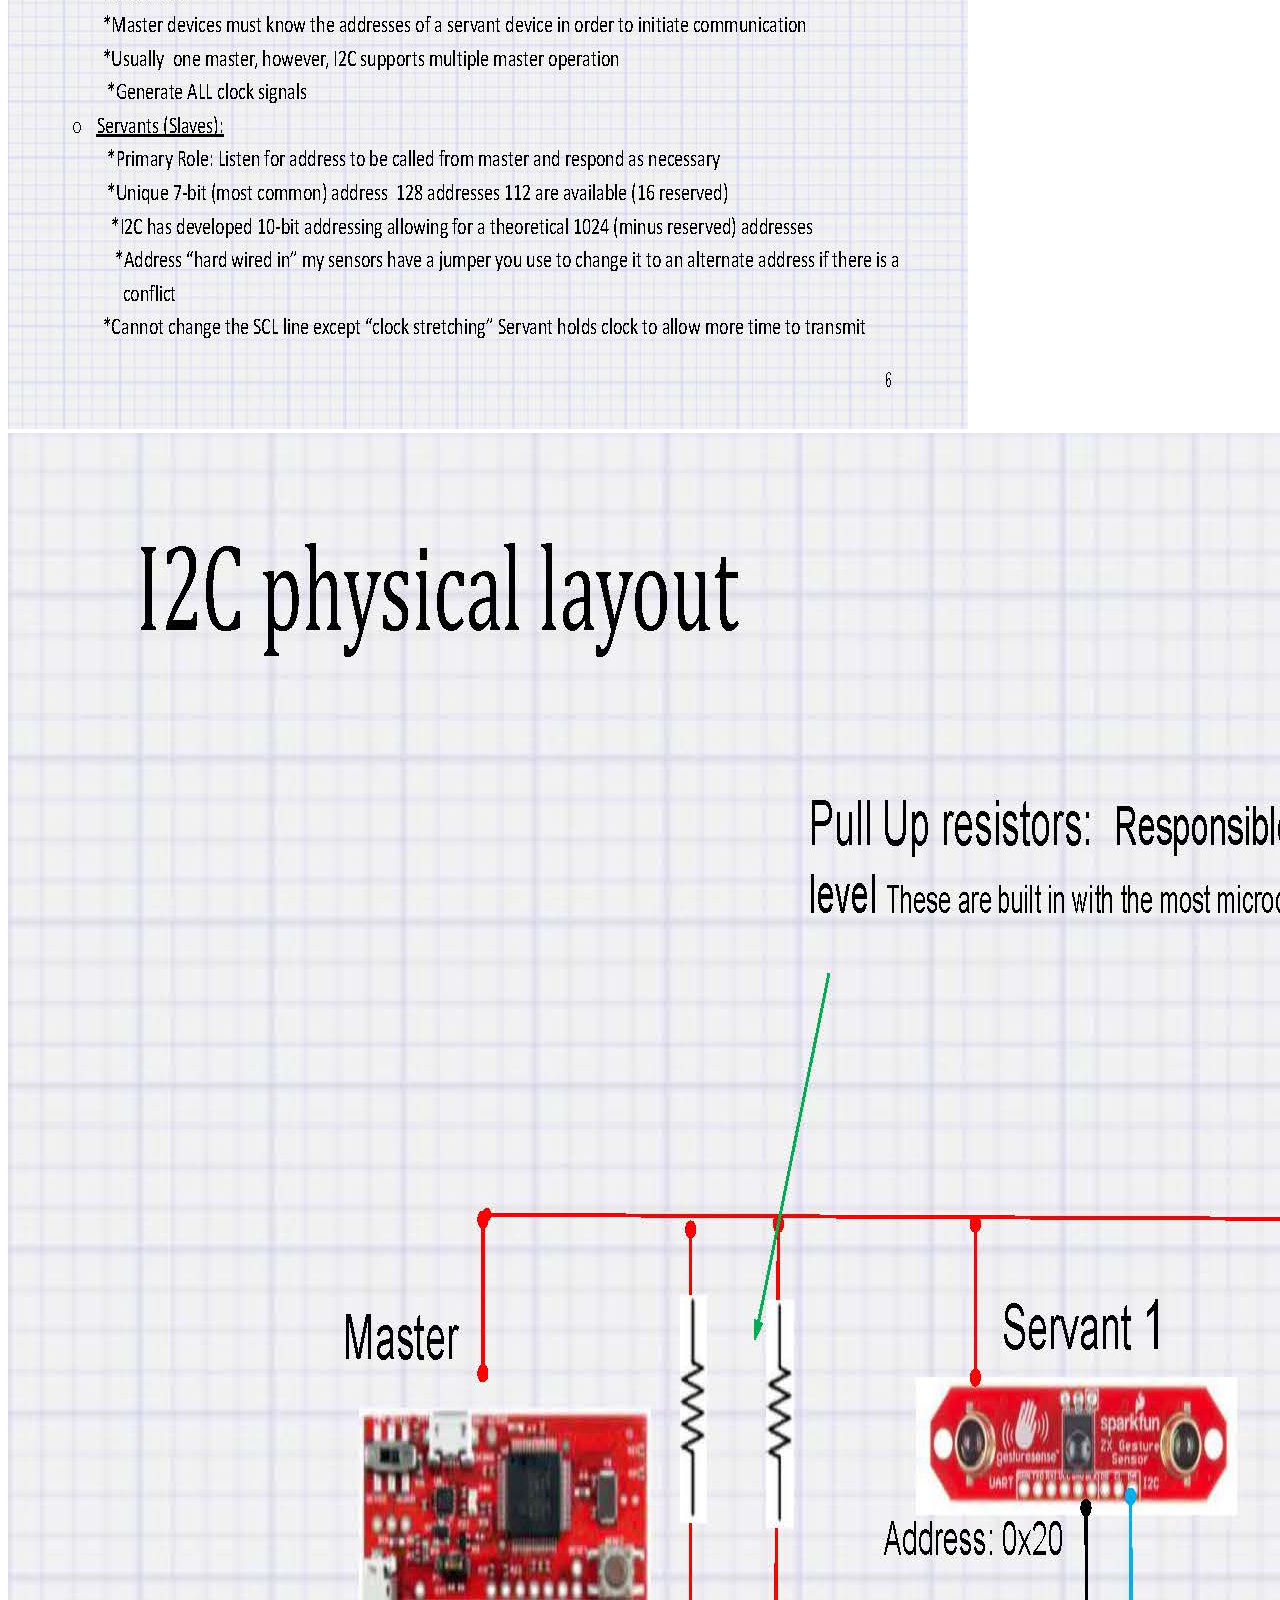
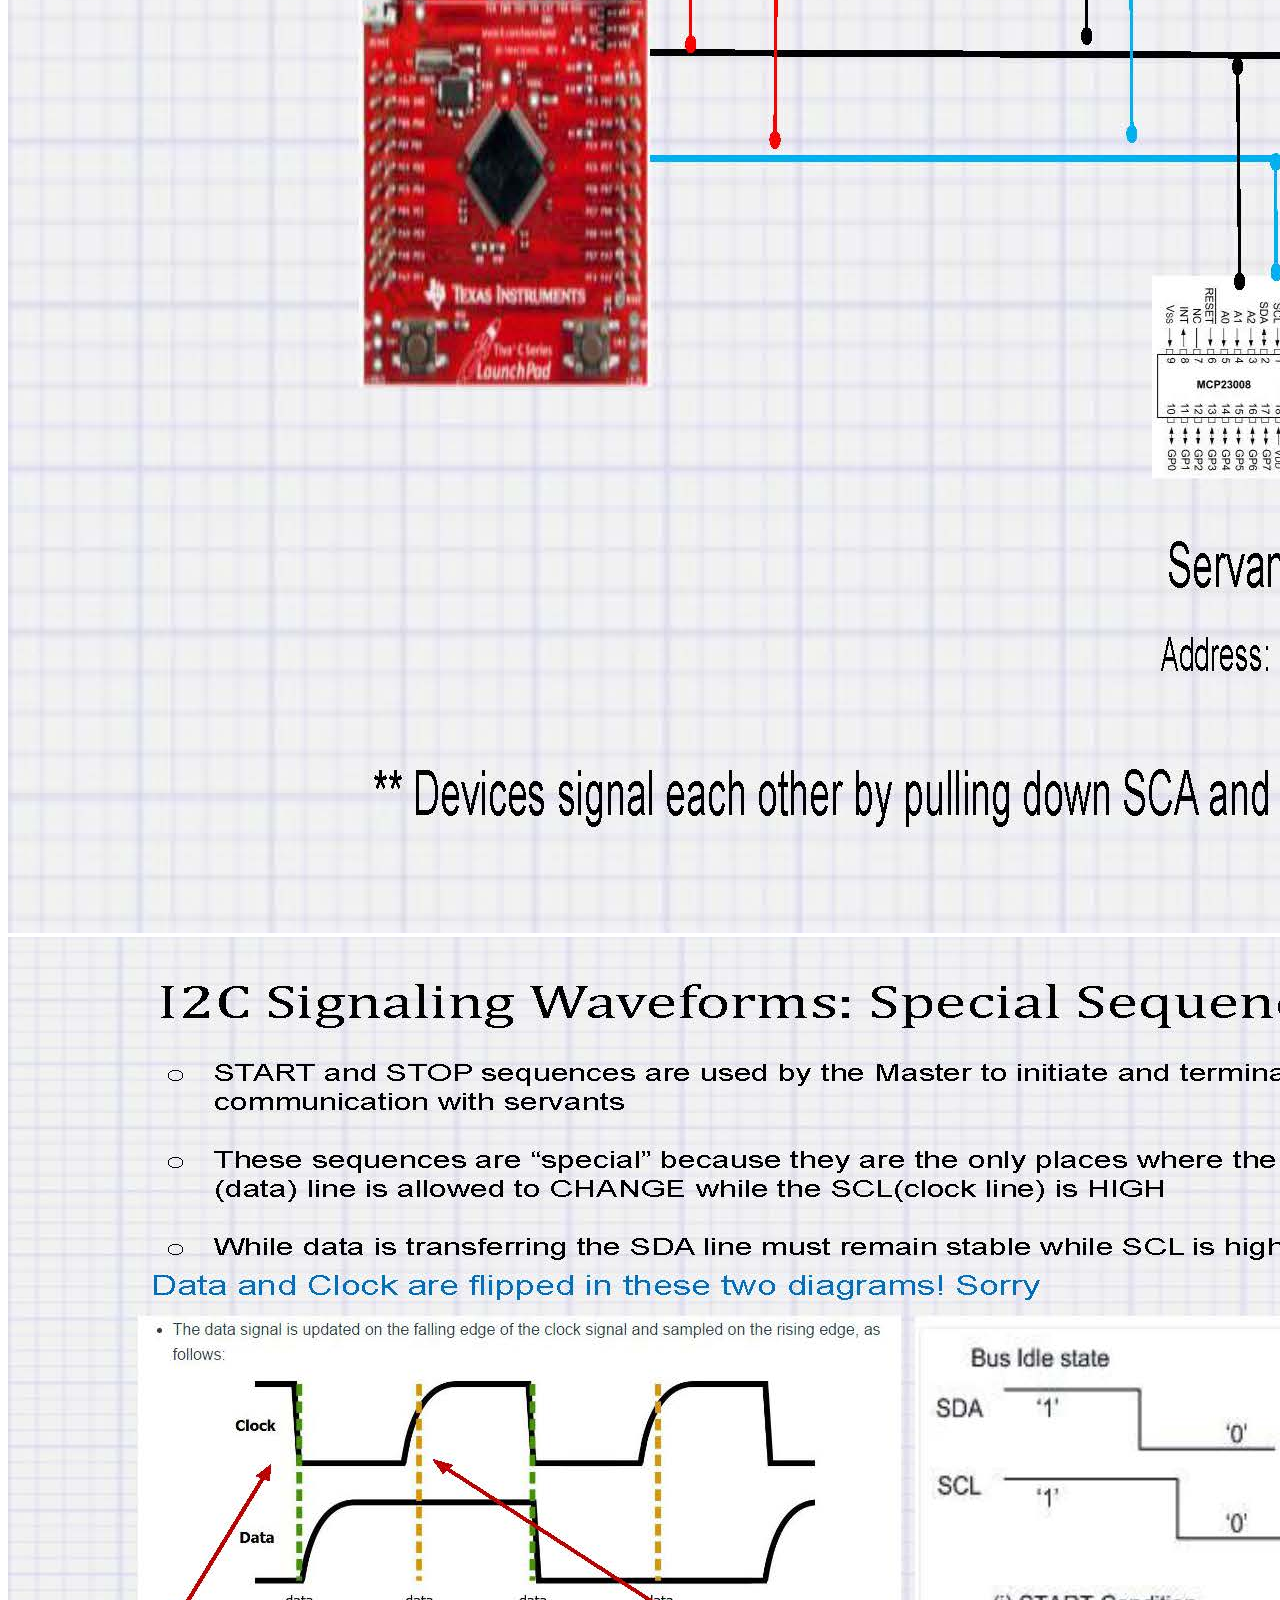
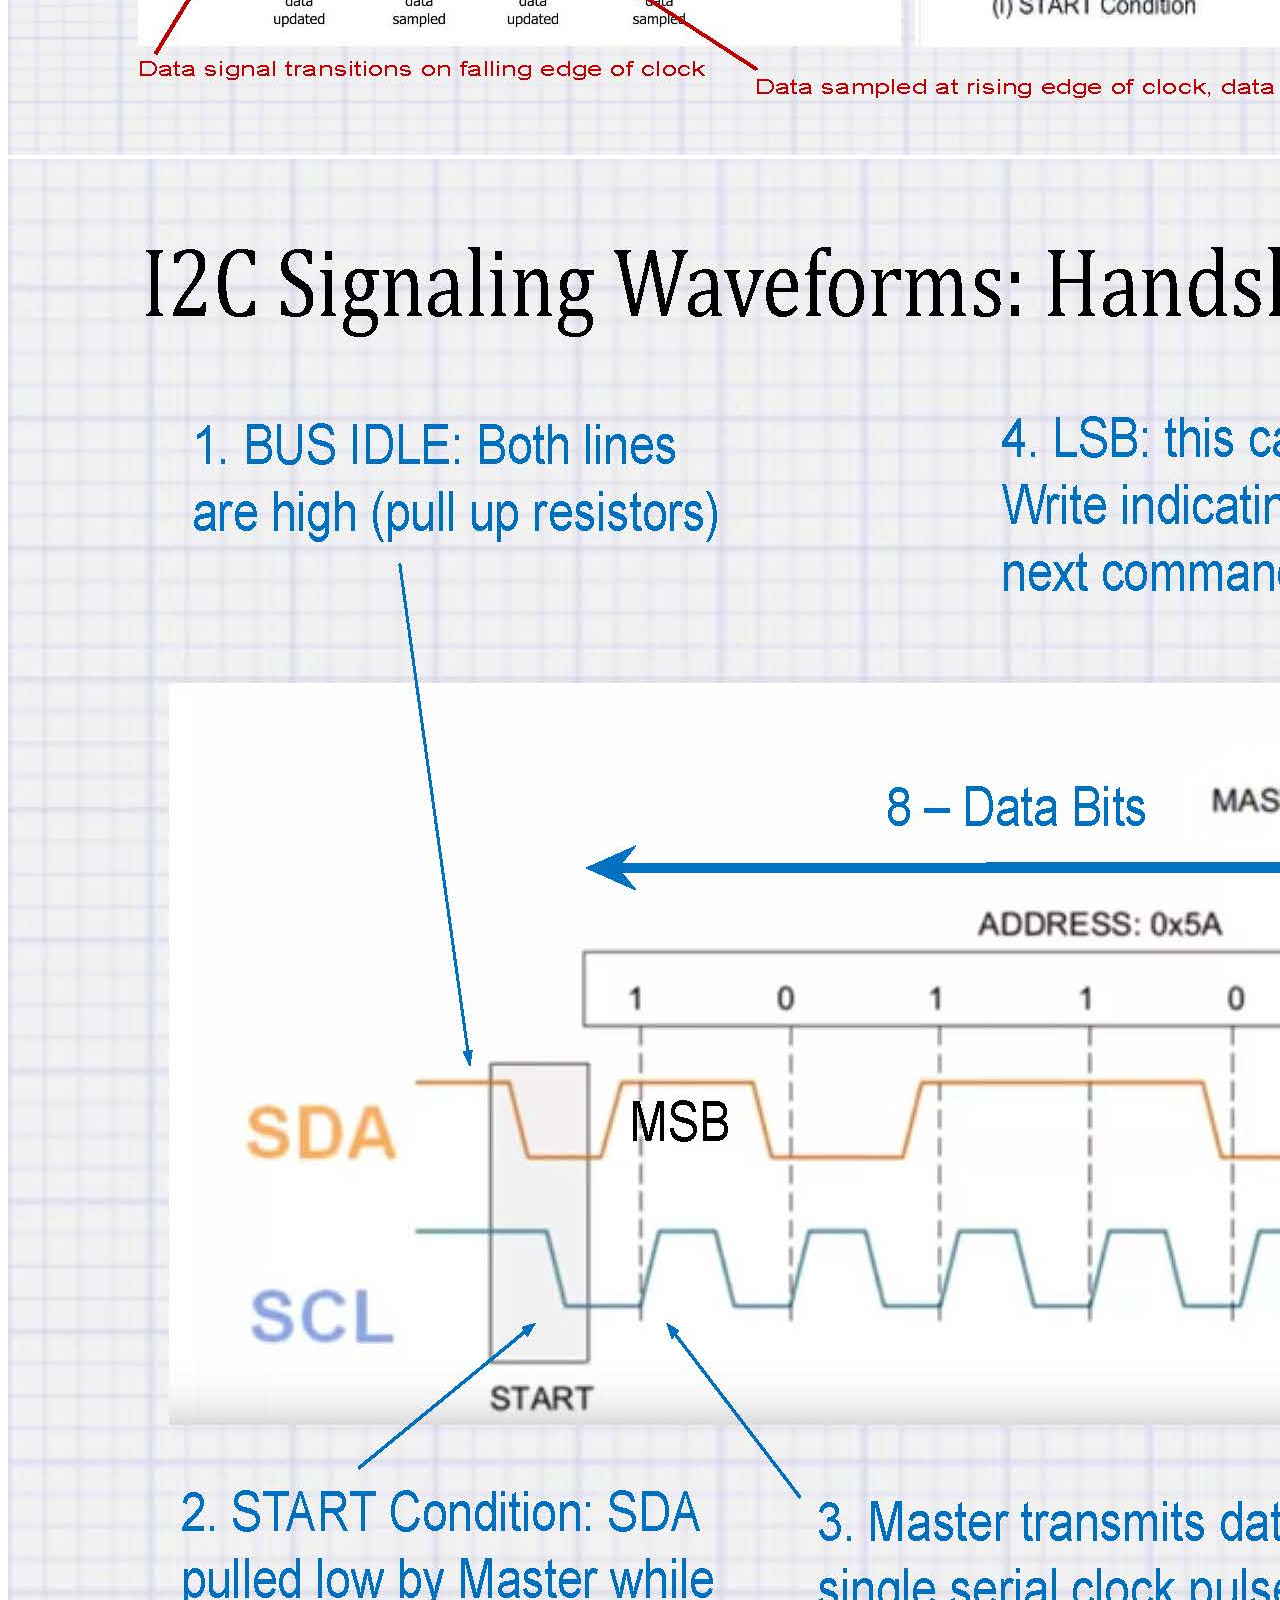
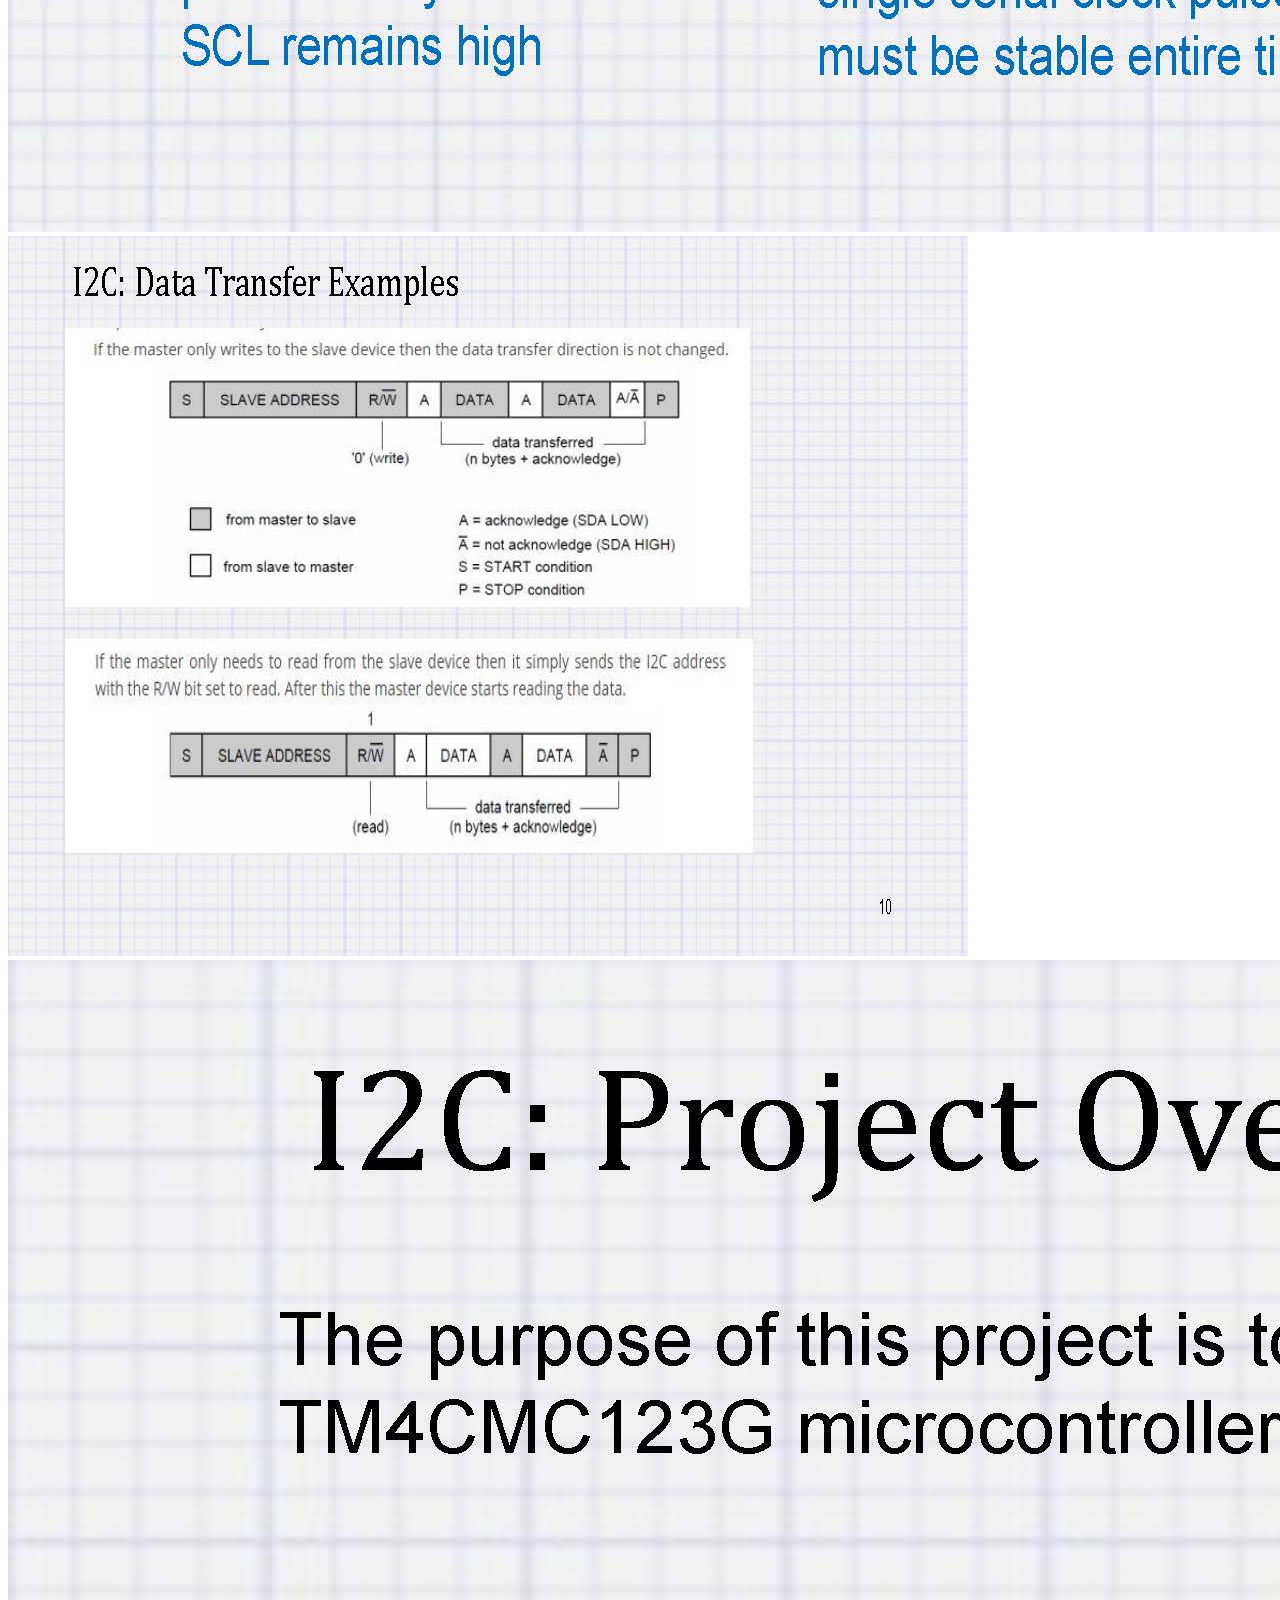
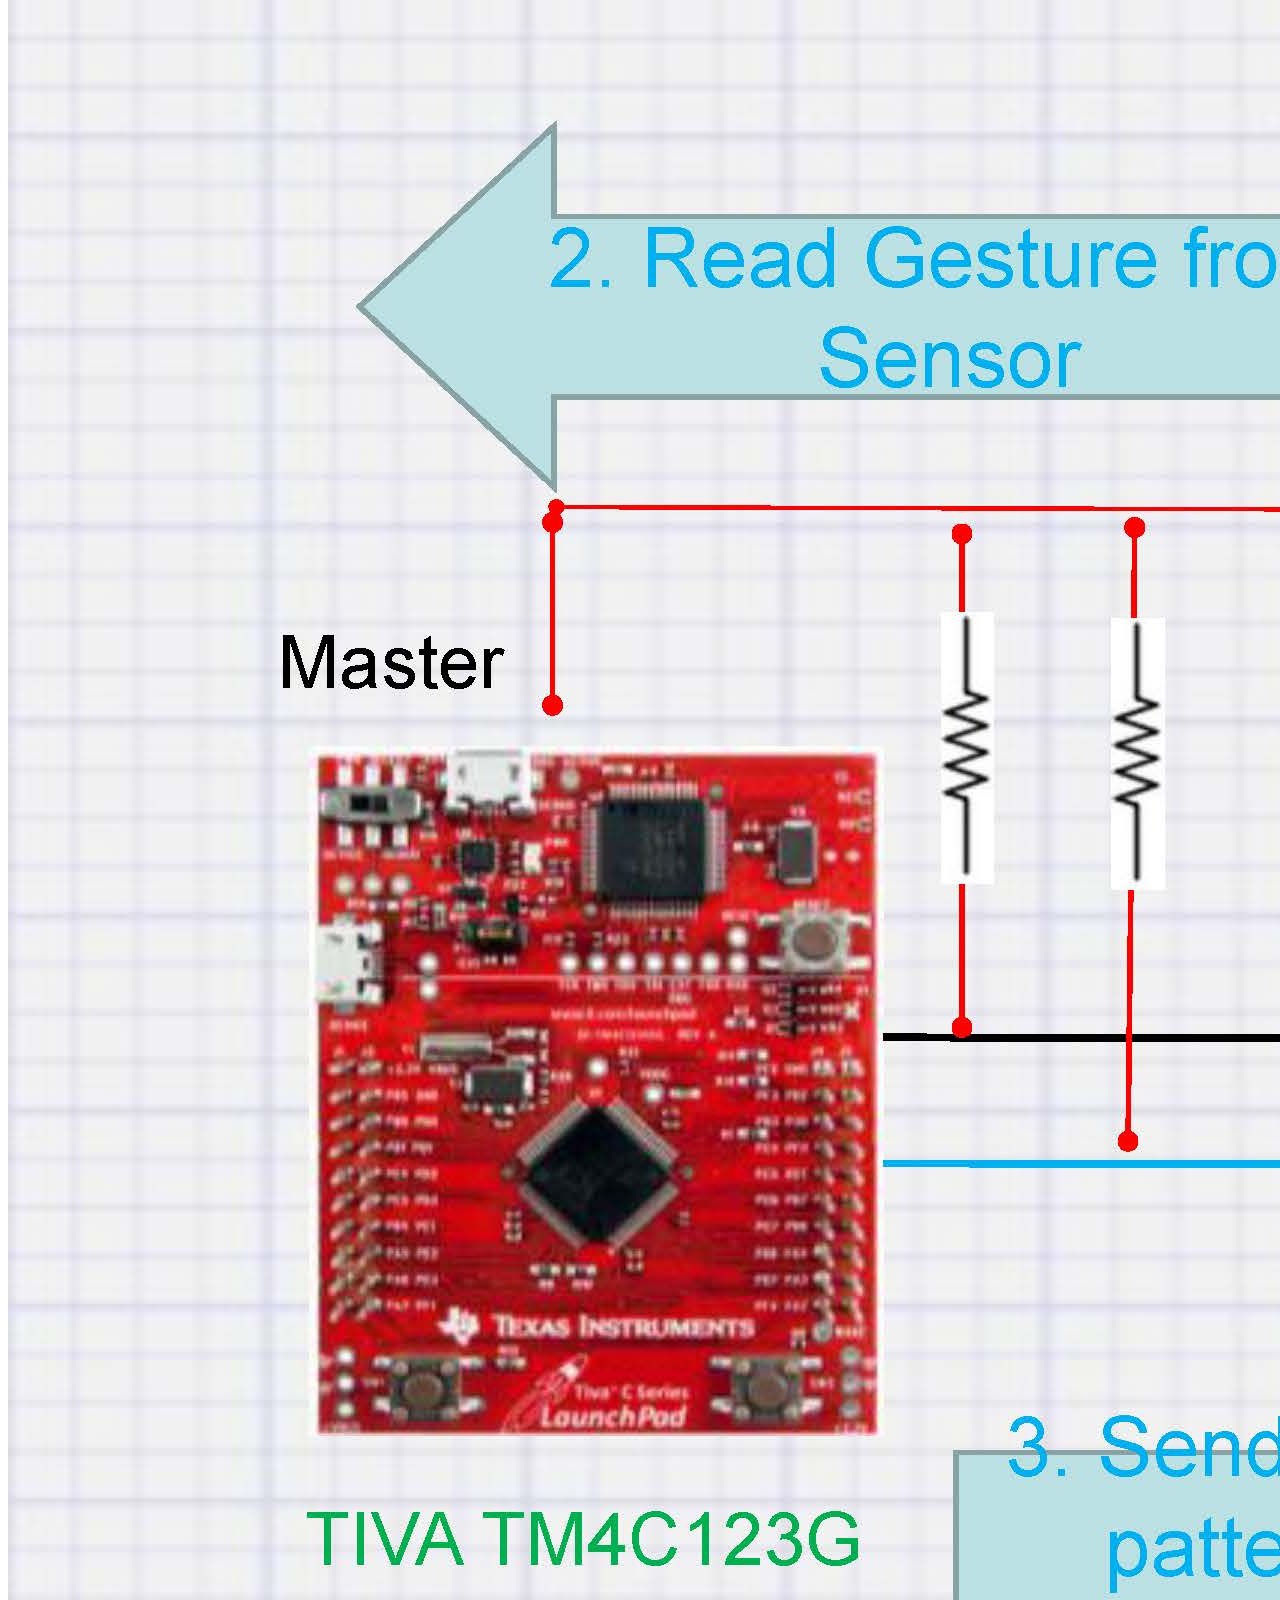
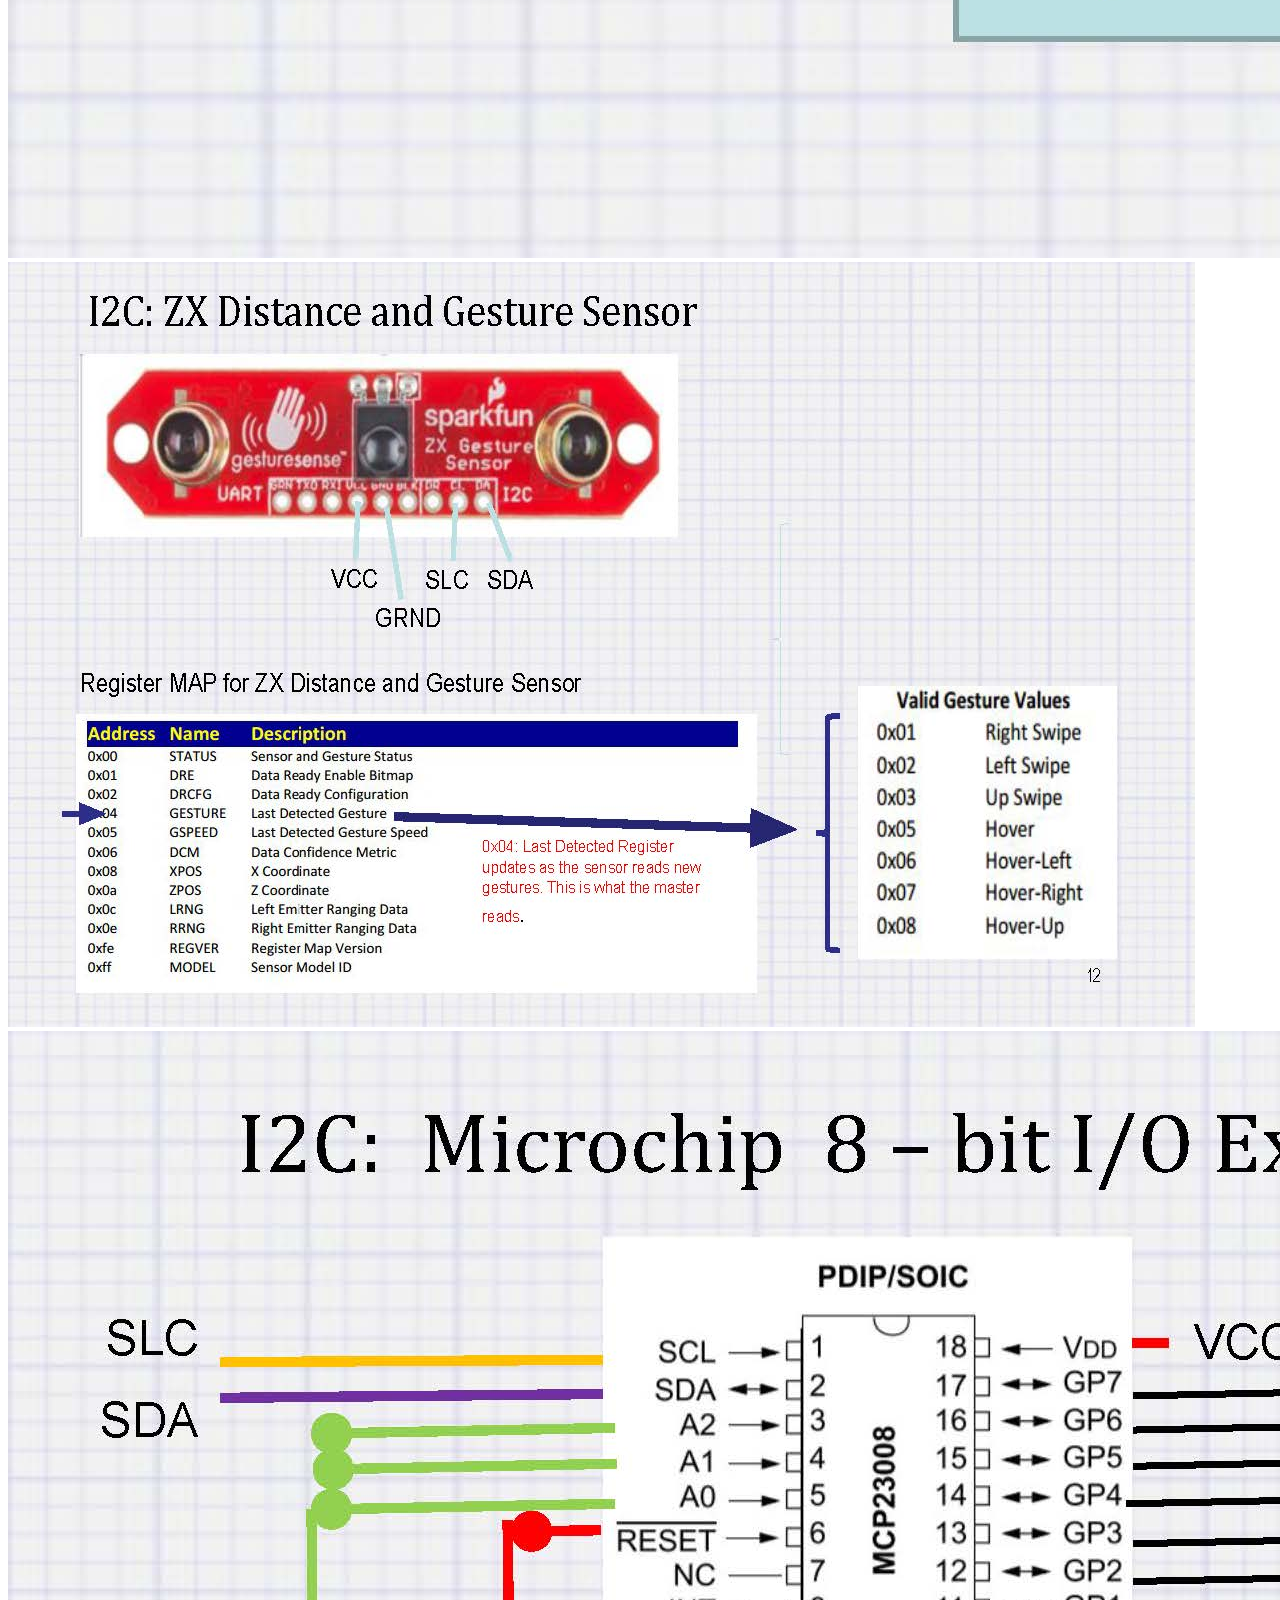
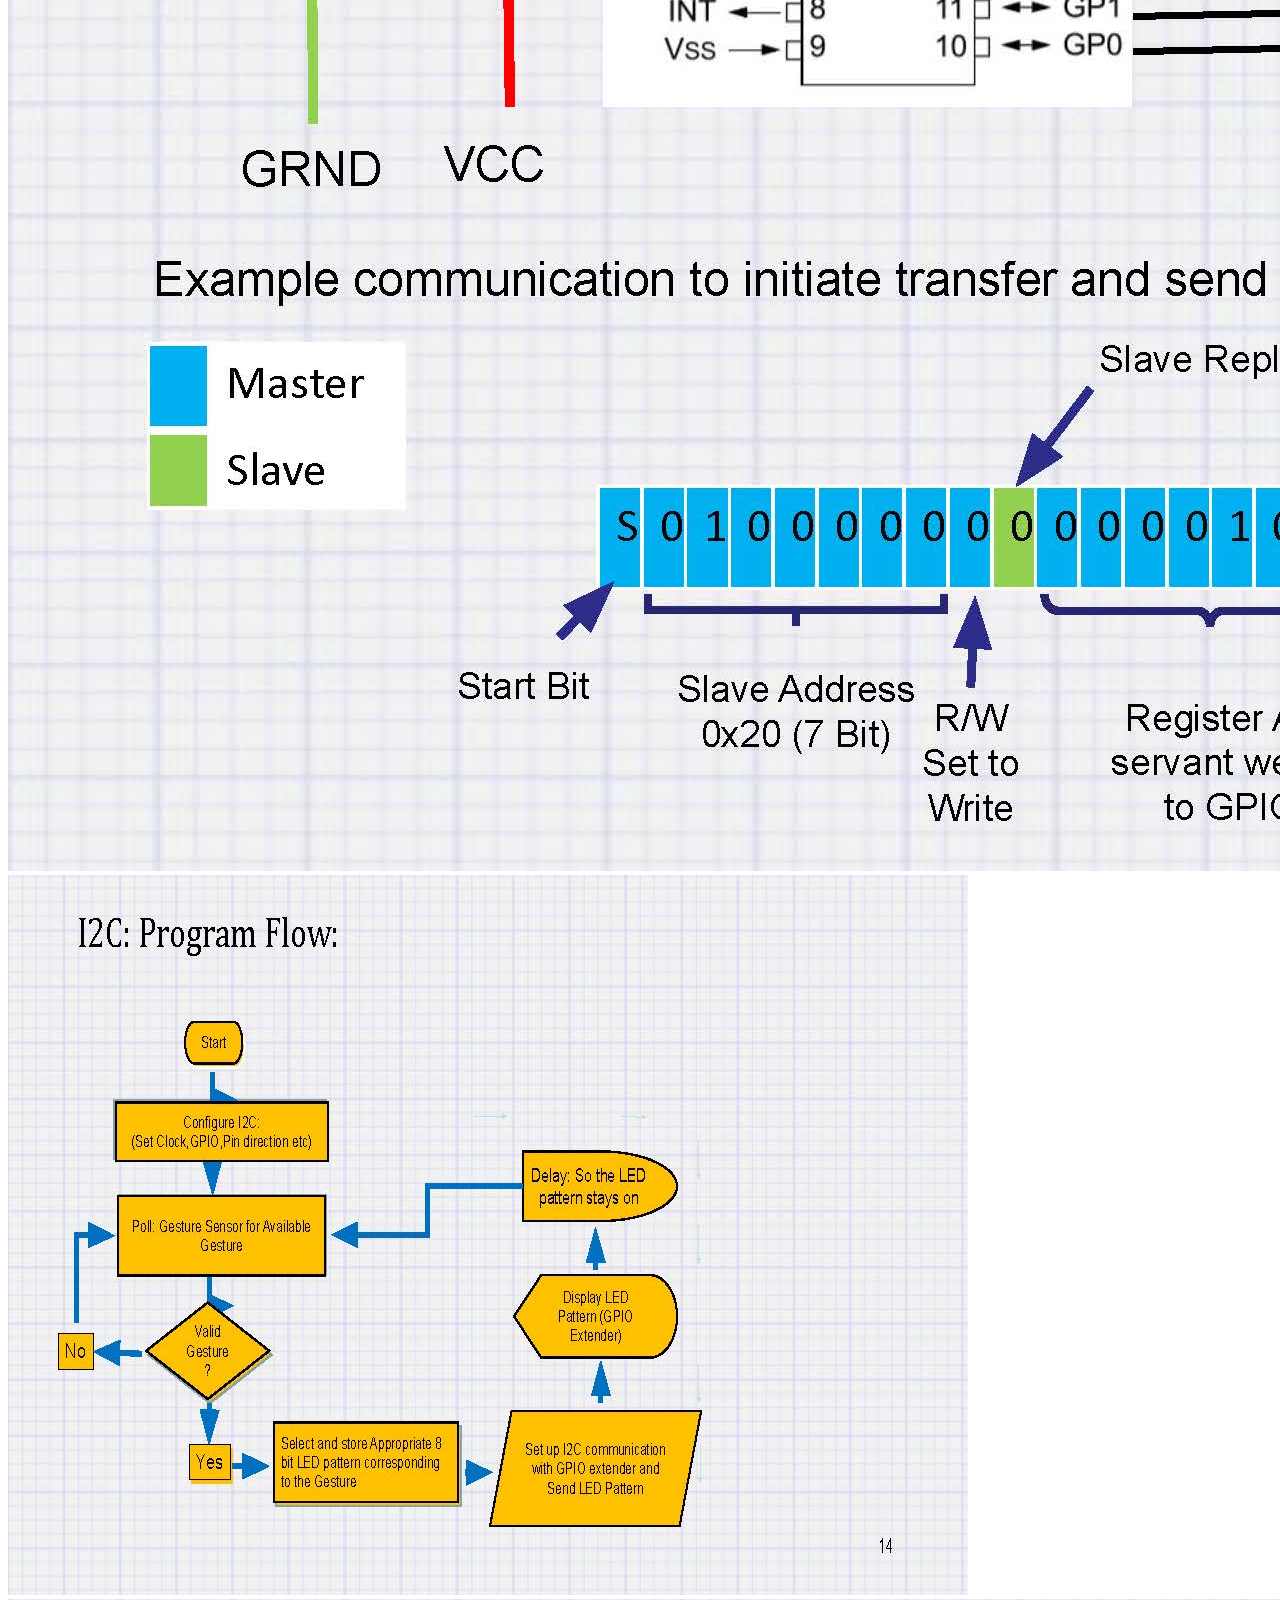
<file: prjAtmelGesture.html>
<!DOCTYPE html>
<html>

<head>
    <!--Prism for formatting code blocks-->
    <link href="css/prism.css" rel="stylesheet" />

<title>""</title>
</head>

<body>

<!--Outside Page-->
<div id="ajax-page" class="ajax-page-content">

    <!--ajax-page-wrapper -->
    <div class="ajax-page-wrapper">

        <!--Left / Right Page-->
        <div class="ajax-page-nav">
            <div class="nav-item ajax-page-prev-next">
                <a class="ajax-page-load" href="portfolio-3.html"><i class="lnr lnr-chevron-left"></i></a>
                <a class="ajax-page-load" href="portfolio-2.html"><i class="lnr lnr-chevron-right"></i></a>
            </div>
            <div class="nav-item ajax-page-close-button">
                <a id="ajax-page-close-button" href="#"><i class="lnr lnr-cross"></i></a>
            </div>
        </div><!--/Left / Right Page-->

        <!--title-->
        <div class="ajax-page-title">
            <h1>Implementing Gesture Activated Camera Using ATMEL SAM V71 Xplained</h1>
        </div><!--/title-->

        <!--row main content-->
        <div class="row">
            <!--Left Side Content-->
            <div class="col-sm-8 col-md-8 portfolio-block">

                        <!-- Project Details -->                        
                            <h3 class="colorBlue paddingPageElement">Project Overview</h3>

                            <p>
                                My project proposal aimed to develop a gesture-activated camera, enabling users to trigger various camera commands through a gesture sensor. While the final project successfully integrated the gesture sensor, the camera functionality was not implemented.
                                For this project, I utilized an ATMEL V71 Xplained board, programming it in C using the Keil IDE (www.keil.com).
                            </p>
                            
                            <!--Add Figures-->
                            <div class="d-flex justify-content-around paddingPageElement">
                                <a href="img/portfolio/sam70.png" data-lightbox="launchpad">
                                                    <figure>
                                                     
                                                        <img src="img/portfolio/sam70.png" alt="Tiva Launchpad" width="300" height="300"> 
                                                        <figcaption>SAM70-XPLD Board</figcaption> 
                                                         
                                                    </figure>       
                                </a>

                             
                            </div>

                            <!--Text Section-->
                            <div class="d-flex paddingPageElement">
                                <p>
                                    The slideshow below is the presentation delivered in class.
                                </p>

                            </div>

                            <!-- Project Carousel
                            <div class="owl-carousel  portfolio-page-carousel">

                                <div class="item">
                                    <img src="img/i2c/i2c01.jpg" alt="" />
                                </div>

                                <div class="item">
                                    <img src="img/i2c/i2c02.jpg" alt="" />
                                </div>

                                <div class="item">
                                    <img src="img/i2c/i2c03.jpg" alt="" />
                                </div>


                                <div class="item">
                                    <img src="img/i2c/i2c04.jpg" alt="" />
                                </div>

                                <div class="item">
                                    <img src="img/i2c/i2c05.jpg" alt="" />
                                </div>


                                <div class="item">
                                    <img src="img/i2c/i2c06.jpg" alt="" />
                                </div>


                                <div class="item">
                                    <img src="img/i2c/i2c07.jpg" alt="" />
                                </div>

                                <div class="item">
                                    <img src="img/i2c/i2c08.jpg" alt="" />
                                </div>

                                <div class="item">
                                    <img src="img/i2c/i2c09.jpg" alt="" />
                                </div>


                                <div class="item">
                                    <img src="img/i2c/i2c10.jpg" alt="" />
                                </div>


                                <div class="item">
                                    <img src="img/i2c/i2c11.jpg" alt="" />
                                </div>

                                <div class="item">
                                    <img src="img/i2c/i2c12.jpg" alt="" />
                                </div>


                                <div class="item">
                                    <img src="img/i2c/i2c13.jpg" alt="" />
                                </div>


                                <div class="item">
                                    <img src="img/i2c/i2c14.jpg" alt="" />
                                </div>


                                <div class="item">
                                    <img src="img/i2c/i2c15.jpg" alt="" />
                                </div>

                                <div class="item">
                                    <img src="img/i2c/i2c16.jpg" alt="" />
                                </div>

                            </div>

                         Carousel Javascript--
                            <script type="text/javascript">
                                jQuery(document).ready(function($){
                                    $('.portfolio-page-carousel').imagesLoaded(function(){
                                        $('.portfolio-page-carousel').owlCarousel({
                                            animateOut: 'fadeOut',
                                            animateIn: 'fadeIn',                                           
                                            smartSpeed:120,
                                            items: 1,
                                            loop: true,
                                            dots: false,
                                            nav: true,
                                            navText: false,
                                            margin: 120,
                                            autoHeight:true
                                        });
                                    });
                                });
                            </script>

                            --Text Section--
                            <div class="d-flex paddingPageElement">
                                <p>                                 
                                  ​Here is the final ARM assembly code I ran using the Kiel Embedded Development kit. 
                                </p>
                            </div> -->

            </div>
            <!--/left Side Content-->

            <!--Right Side Description-->
            <div class="col-sm-4 col-md-4 portfolio-block">
                <!-- Project Description -->
                <div class="project-description">
                    <div class="block-title">
                        <h3>Description</h3>
                    </div>
                    <ul class="project-general-info">
                        <li><p><i class="fa fa-user"></i>Tom DesRosiers</p></li>
                        <li><p><i class="fa fa-globe"></i> <a href="https://github.com/tadesros/Implement_i2c_Tiva_Board" target="_blank">View Project Repository</a></p></li>
                        <!-- <li><p><i class="fa fa-calendar"></i> 25 december, 2016</p></li> -->
                    </ul>

                    <p class="text-justify">This project served as the capstone of my graduate course, System on a Chip Studio (EEE6994), at Lawrence Technological University. The course emphasized developing skills to utilize features of a System on a Chip and interfacing with hardware peripherals using C. The majority of the coursework revolved around a final project and presentation, providing hands-on experience and practical application of the concepts learned.</p>
                    <!-- /Project Description -->

                    <!-- Technology -->
                    <div class="tags-block">
                        <div class="block-title">
                            <h3>Technology</h3>
                        </div>
                        <ul class="tags">
                            <li><a>C</a></li>
                            <li><a>Kiel Embedded Kit</a></li>
                            <li><a>SAMv71 Microcontroller</a></li>         
                           
                        </ul>
                    </div>
                    <!-- /Technology -->

                    <!-- Share Buttons -->
                    <!-- <div class="btn-group share-buttons">
                        <div class="block-title">
                            <h3>Share</h3>
                        </div>
                        <a href="#" target="_blank" class="btn"><i class="fab fa-facebook-f"></i> </a>
                        <a href="#" target="_blank" class="btn"><i class="fab fa-twitter"></i> </a>
                        <a href="#" target="_blank" class="btn"><i class="fab fa-dribbble"></i> </a>
                    </div> -->
                    <!-- /Share Buttons -->
                </div>
                <!-- Project Description -->
            </div>
             <!--/Right Side Content-->
        </div>
        <!--/row main content-->

        <!--row presentation-->
        <div class="row pt-3" style="padding-top: 50px;">
            <div class="col-sm-10 col-md-10">
                            <!-- Project Carousel -->
                            <div class="owl-carousel  portfolio-page-carousel">

                                <div class="item">
                                    <img src="img/i2c/i2c01.jpg" alt="" />
                                </div>

                                <div class="item">
                                    <img src="img/i2c/i2c02.jpg" alt="" />
                                </div>

                                <div class="item">
                                    <img src="img/i2c/i2c03.jpg" alt="" />
                                </div>


                                <div class="item">
                                    <img src="img/i2c/i2c04.jpg" alt="" />
                                </div>

                                <div class="item">
                                    <img src="img/i2c/i2c05.jpg" alt="" />
                                </div>


                                <div class="item">
                                    <img src="img/i2c/i2c06.jpg" alt="" />
                                </div>


                                <div class="item">
                                    <img src="img/i2c/i2c07.jpg" alt="" />
                                </div>

                                <div class="item">
                                    <img src="img/i2c/i2c08.jpg" alt="" />
                                </div>

                                <div class="item">
                                    <img src="img/i2c/i2c09.jpg" alt="" />
                                </div>


                                <div class="item">
                                    <img src="img/i2c/i2c10.jpg" alt="" />
                                </div>


                                <div class="item">
                                    <img src="img/i2c/i2c11.jpg" alt="" />
                                </div>

                                <div class="item">
                                    <img src="img/i2c/i2c12.jpg" alt="" />
                                </div>


                                <div class="item">
                                    <img src="img/i2c/i2c13.jpg" alt="" />
                                </div>


                                <div class="item">
                                    <img src="img/i2c/i2c14.jpg" alt="" />
                                </div>


                                <div class="item">
                                    <img src="img/i2c/i2c15.jpg" alt="" />
                                </div>

                                <div class="item">
                                    <img src="img/i2c/i2c16.jpg" alt="" />
                                </div>

                            </div>

                            <!--Carousel Javascript-->
                            <script type="text/javascript">
                                jQuery(document).ready(function($){
                                    $('.portfolio-page-carousel').imagesLoaded(function(){
                                        $('.portfolio-page-carousel').owlCarousel({
                                            animateOut: 'fadeOut',
                                            animateIn: 'fadeIn',                                           
                                            smartSpeed:120,
                                            items: 1,
                                            loop: true,
                                            dots: false,
                                            nav: true,
                                            navText: false,
                                            margin: 120,
                                            autoHeight:true
                                        });
                                    });
                                });
                            </script>

                            <!--Text Section-->
                            <div class="d-flex paddingPageElement">
                                <p>                                 
                                    ​Here is the final C code I ran using the Keil  Embedded Development kit. 
                                </p>
                            </div>
            </div>
        </div>
        <!--/row presentation-->

        <!--row CODE -->
        <div class="row">
            <div class="col-sm-10 col-md-10">
                <pre> 
                    <code class="language-c">
                        /* 
                        *  Tom DesRosiers
                        *  EEE 6994: System on a Chip
                        *  Code for Final Project
                        */
                        #include "board.h"
                        #include <stdint.h>
                        #include <stdio.h>
                        #include <stdarg.h>
                        #include <string.h>
                        #include <assert.h>
                        
                        /*----------------------------------------------------------------------------
                        *        Local definitions
                        *----------------------------------------------------------------------------*/
                        
                        /** TWI clock frequency in Hz. */
                        #define TWCK            100000
                        
                        /** Slave address of twi_eeprom example.*/
                        #define Gesture_Address           0x38
                        
                        /** EEPROM Pins definition */
                        #define TWI_PINS PINS_TWI0
                        
                        /** TWI0 peripheral ID for EEPROM device*/
                        #define BOARD_ID_TWI   ID_TWIHS0
                        
                        /** TWI0 base address for EEPROM device */
                        #define BASE_ADDRESS TWIHS0
                        
                        /*----------------------------------------------------------------------------
                        *        Local variables
                        *----------------------------------------------------------------------------*/
                        /** PIO pins to configure. */
                        static const Pin pins[] = TWI_PINS;
                        
                        /** TWI driver instance.*/
                        static Twid twid;
                        
                        
                        /*----------------------------------------------------------------------------
                        *        Global functions
                        *----------------------------------------------------------------------------*/
                        extern int main( void )
                        {
                            uint8_t i;
                            uint8_t SNo[16];
                            Async async;
                            uint32_t result;
                            
                            uint8_t value;
                            
                            
                            //Store Write_Response
                            uint8_t Write_Response=0x03;
                        uint8_t Read_Data[10];
                        
                            /* Disable watchdog */
                            WDT_Disable(WDT);
                            
                            TimeTick_Configure();
                        
                            /* Configure TWI pins. */
                            PIO_Configure(pins, PIO_LISTSIZE(pins));
                            PMC_EnablePeripheral(BOARD_ID_TWI);
                            
                            /* Configure TWI */ 
                            TWI_ConfigureMaster(BASE_ADDRESS, TWCK, BOARD_MCK);
                            
                            /* Initialize TWID instance */
                            TWID_Initialize(&twid, BASE_ADDRESS);
                            
                            
                            //Enter Loop for reading and interpreting gestures
                            while(1)
                            {	
                            //Read the value of the Gesture Sensor Register 0x04 "Last Detected Register"
                            // and store in Read_Data
                                result=TWID_Read(&twid, 0x10, 0x04, 1, Read_Data, 1, 0);
                        
                                
                                value = Read_Data[0];
                            
                                
                                //Check the value of the gesture register and compare to display appropriate gesture
                                switch(value){
                            case 0x01:
                                {
                                    printf("Right Swipe\n \r ");
                                    break;	
                                    
                                }
                                case 0x02:
                                {
                                    printf("Left Swipe\n \r ");
                                    break;
                                }
                                case 0x03:
                                {
                                    printf("Up Swipe\n \r ");
                                    break;
                                }
                                case 0x05:
                                {
                                    printf("Hover \n \r");
                                    break;
                                }	
                                case 0x06:
                                {
                                    printf("Hover-Left \n \r");
                                    break;
                                }
                                case 0x07:
                                {
                                    printf("Hover-Right \n \r");
                                    break;
                                }	
                                case 0x08:
                                {
                                    printf("Hover-up \n \r ");
                                    break;
                                }
                                default:
                                {
                                    printf("None \n \r ");
                                }
                                
                                //Pause 100 milliseconds
                                Wait(100);
                                
                                
                        } 
                            
                            } // End Loop
                        
                        } // End Main
                        
                    
                    </code>
                </pre> 
            </div>
        </div>
        <!--/row Code-->
    </div><!--/ajax-page-wrapper-->

</div><!--/outside Page-->


<!--javascript-->
<script src="js/prism.js"></script>

</body>

</html>
</file>
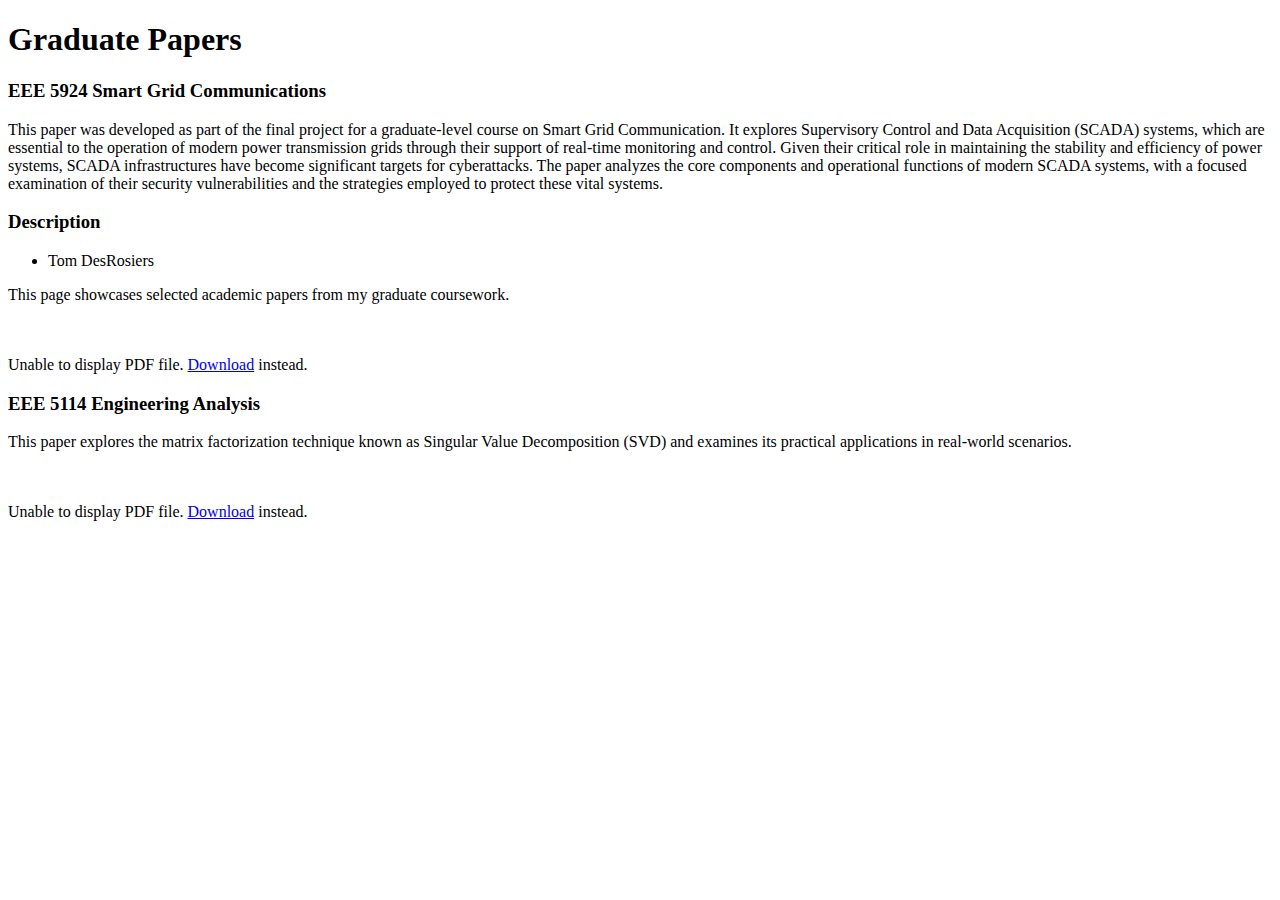
<file: prjGradPapers.html>
<!DOCTYPE html>
<html>

<head>
    <!--Prism for formatting code blocks-->
    <link href="css/prism.css" rel="stylesheet" />

    <title>""</title>
</head>

<body>

<!--outside Page-->
<div id="ajax-page" class="ajax-page-content">

    <!--ajax-page-wrapper -->
    <div class="ajax-page-wrapper">

        <!--Left / Right Page-->
        <div class="ajax-page-nav">
            <div class="nav-item ajax-page-prev-next">
                <!-- <a class="ajax-page-load" href="portfolio-3.html"><i class="lnr lnr-chevron-left"></i></a>
                <a class="ajax-page-load" href="portfolio-2.html"><i class="lnr lnr-chevron-right"></i></a> -->
            </div>
            <div class="nav-item ajax-page-close-button">
                <a id="ajax-page-close-button" href="#"><i class="lnr lnr-cross"></i></a>
            </div>
        </div><!--/Left / Right Page-->

        <!--title-->
        <div class="ajax-page-title">
            <h1>Graduate Papers</h1>
        </div><!--/title-->

        <!--row main content-->
        <div class="row">
                <!--Left Side Content-->
                <div class="col-sm-8 col-md-8 portfolio-block">

                              <!-- Project Details -->                        
                                <h3 class="colorBlue paddingPageElement">EEE 5924 Smart Grid Communications </h3>

                                <p>
                                    This paper was developed as part of the final project for a graduate-level course on Smart Grid Communication. It explores Supervisory Control and Data Acquisition (SCADA) systems, which are essential to the operation of modern power transmission grids through their support of real-time monitoring and control. Given their critical role in maintaining the stability and efficiency of power systems, SCADA infrastructures have become significant targets for cyberattacks. The paper analyzes the core components and operational functions of modern SCADA systems, with a focused examination of their security vulnerabilities and the strategies employed to protect these vital systems.
                                </p>
                               
                </div><!--end left Side Content-->

                <!--Right Side Description-->
                <div class="col-sm-4 col-md-4 portfolio-block">
                    <!-- Project Description -->
                    <div class="project-description">
                        <div class="block-title">
                            <h3>Description</h3>
                        </div>
                        <ul class="project-general-info">
                            <li><p><i class="fa fa-user"></i>Tom DesRosiers</p></li>
                            <!-- <li><p><i class="fa fa-globe"></i> <a href="https://github.com/tadesros/Statistician-Class" target="_blank">View Project Repository</a></p></li> -->
                            <!-- <li><p><i class="fa fa-calendar"></i> 25 december, 2016</p></li> -->
                        </ul>

                        <p class="text-justify">
                            This page showcases selected academic papers from my graduate coursework.

                        </p>
                        <!-- /Project Description -->

                        <!-- Technology -->
                        <!-- <div class="tags-block">
                            <div class="block-title">
                                <h3>Technology</h3>
                            </div>
                            <ul class="tags">
                                <li><a>C++</a></li>
                                <li><a>Object Oriented Programming</a></li>                            
                            </ul>
                        </div> -->
                        <!-- /Technology -->

        
                    </div>
                    <!-- Project Description -->
                </div><!--end Right Side Content-->
        </div>
        <!--/row main content-->

        <!-- Display Smart Grid Paper  -->
        <div class="row" style="padding-top: 20px;">
            <div class="col-sm-11 col-md-11">             
                <object data="documents/smartGridFinalPaper.pdf" type="application/pdf" width="100%" height="500px">
                  <p>Unable to display PDF file. <a href="documents/smartGridFinalPaper.pdf">Download</a> instead.</p>
                </object>
            </div>
        </div><!--/end smartGrid Paper-->

      <!-- Project Details -->                        
      <h3 class="colorBlue paddingPageElement">EEE 5114 Engineering Analysis</h3>

      <p>
        This paper explores the matrix factorization technique known as Singular Value Decomposition (SVD) and examines its practical applications in real-world scenarios.
      </p>

      <!-- Display Smart Grid Paper  -->
      <div class="row" style="padding-top: 20px;">
        <div class="col-sm-11 col-md-11">             
            <object data="documents/TomDesrosiersMidtermExam3.pdf" type="application/pdf" width="100%" height="500px">
              <p>Unable to display PDF file. <a href="documents/TomDesrosiersMidtermExam3.pdf">Download</a> instead.</p>
            </object>
        </div>
    </div><!--/end smartGrid Paper-->




    </div><!--/ajax-page-wrapper-->

</div><!--/outside Page-->

<!--javascript-->
<script src="js/prism.js"></script>

</body>

</html>
</file>
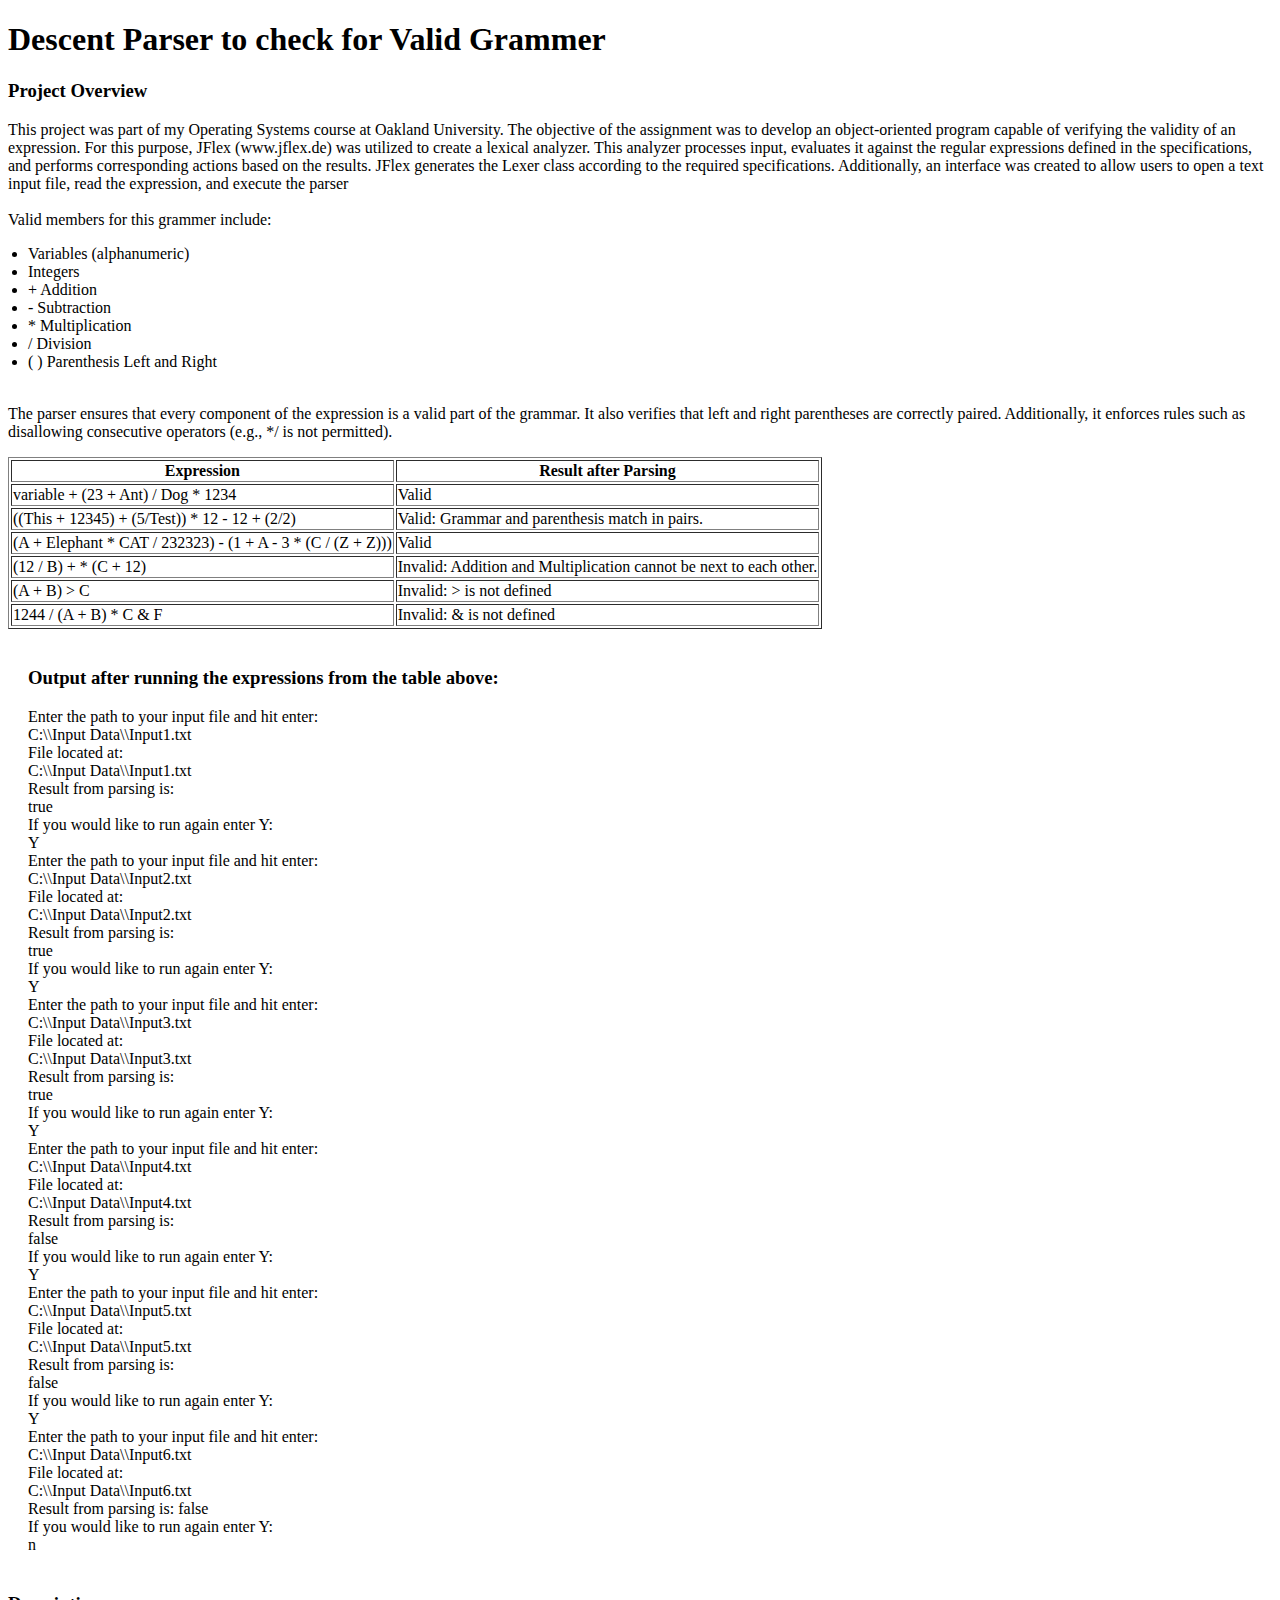
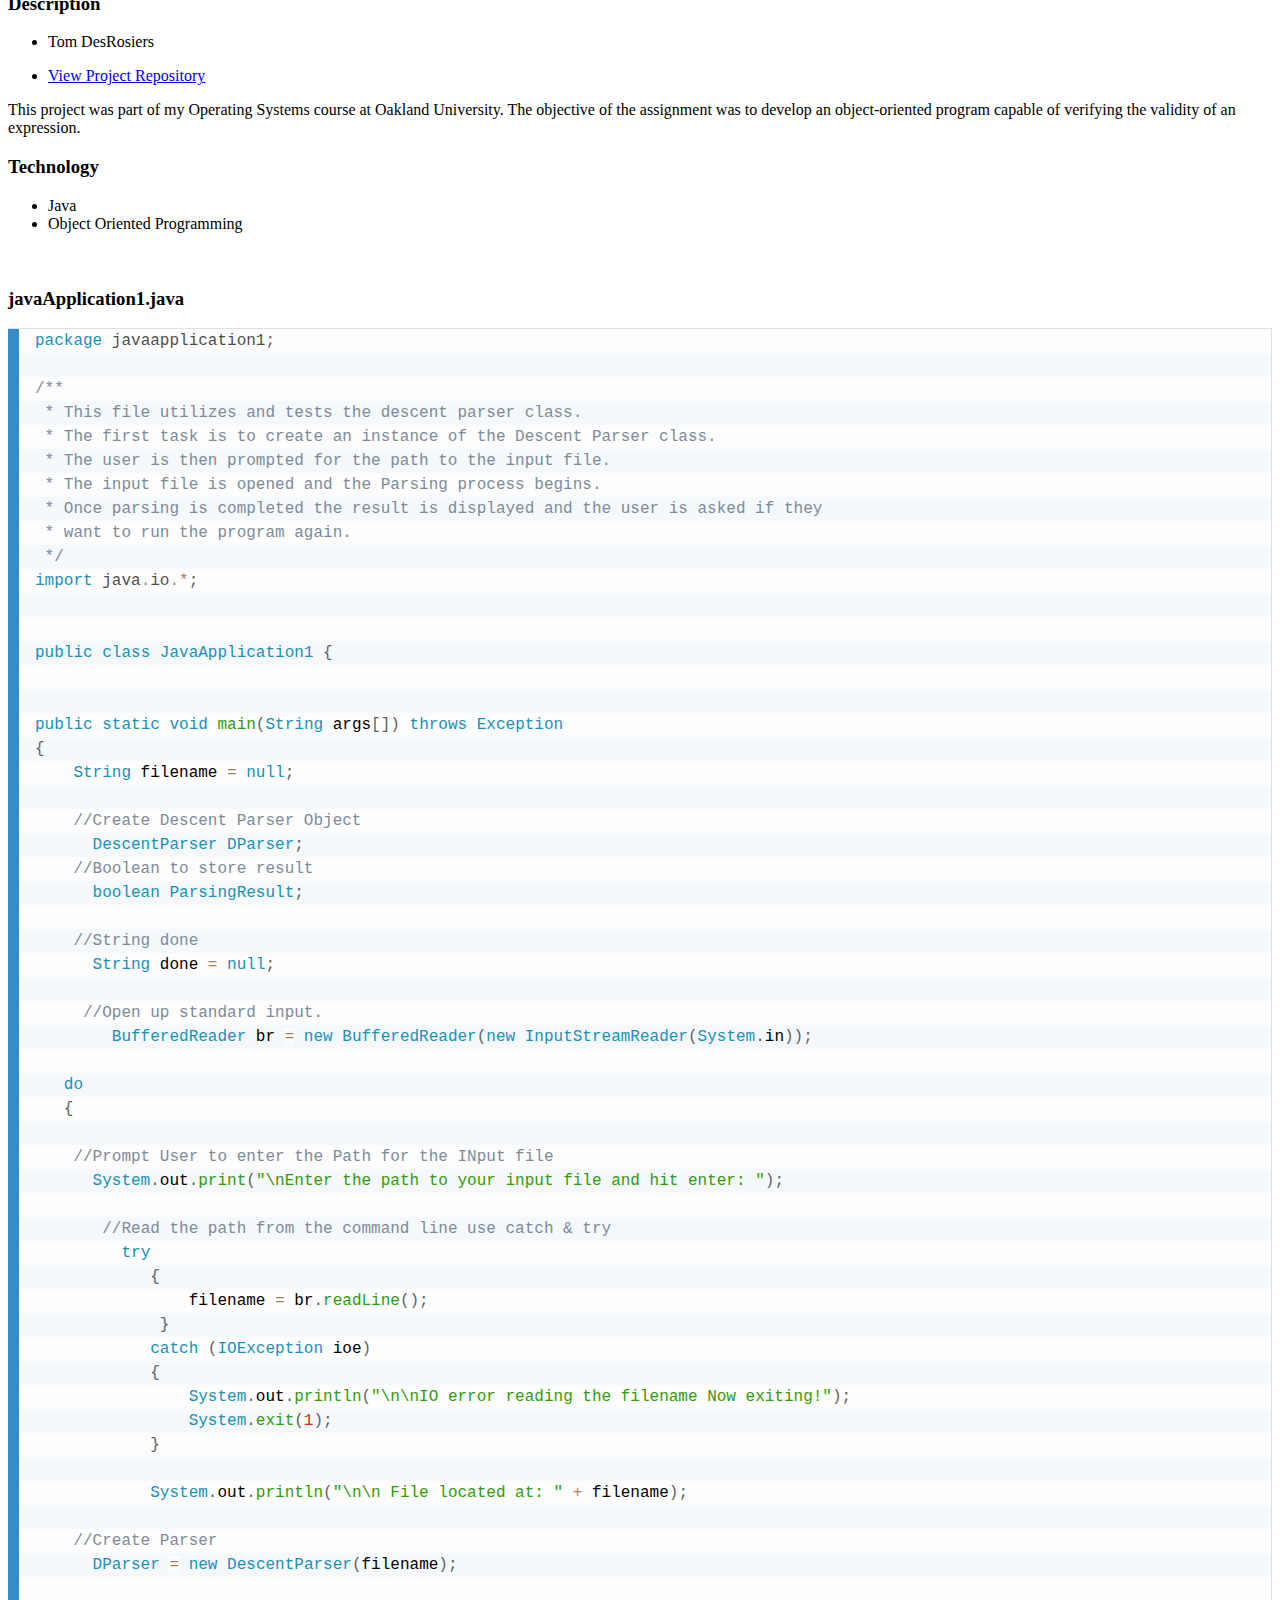
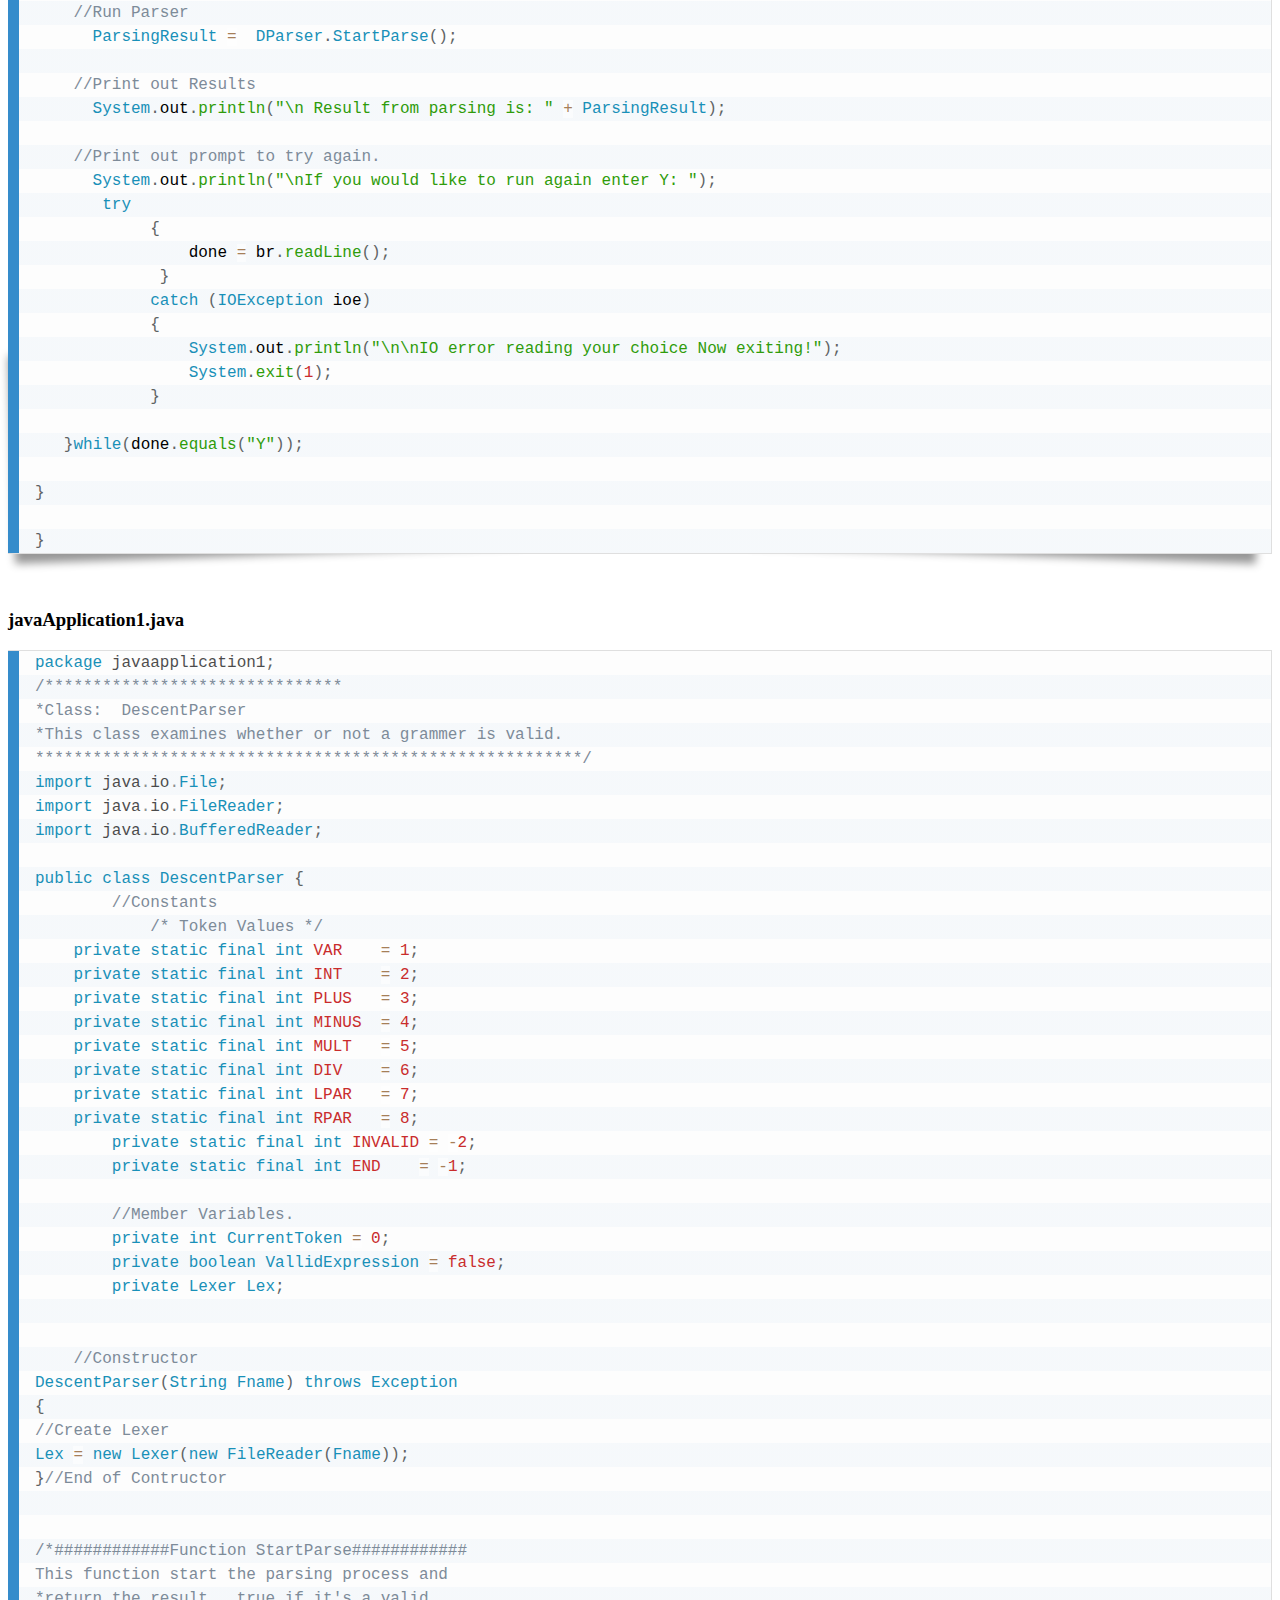
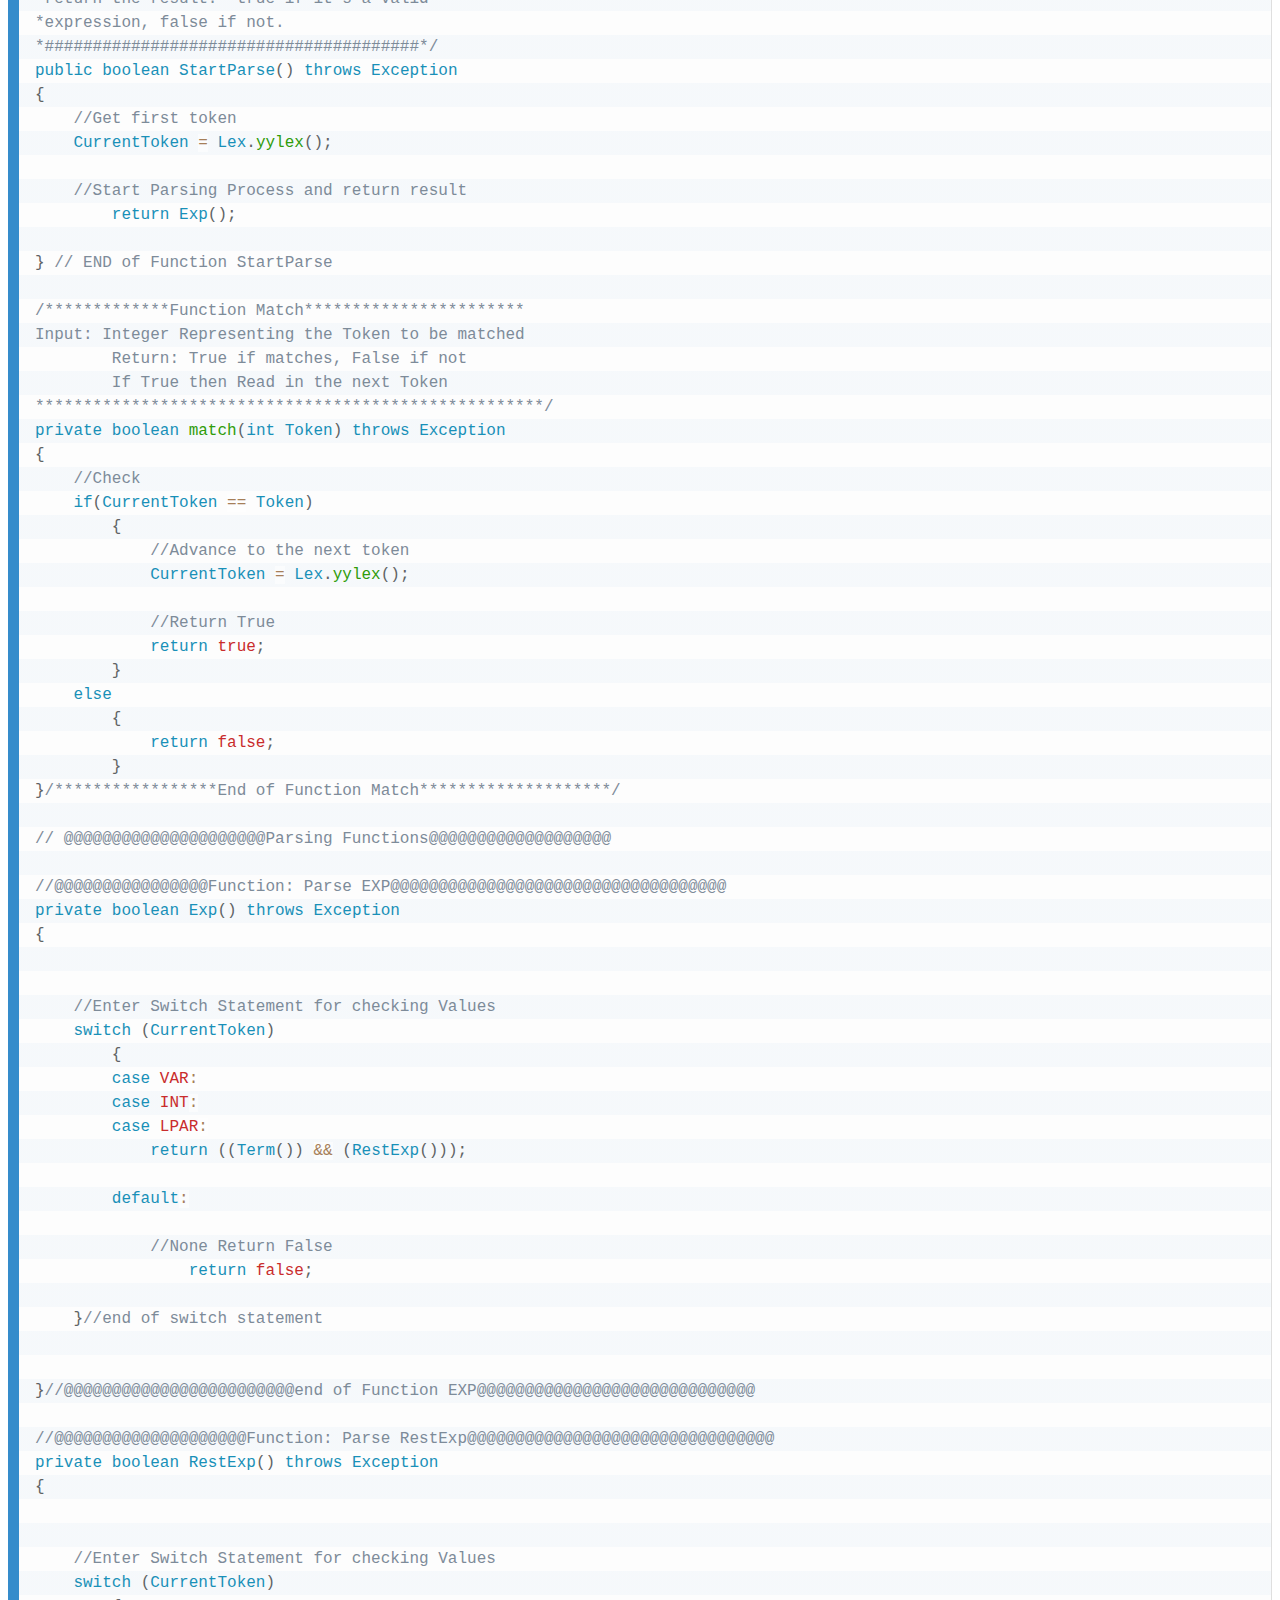
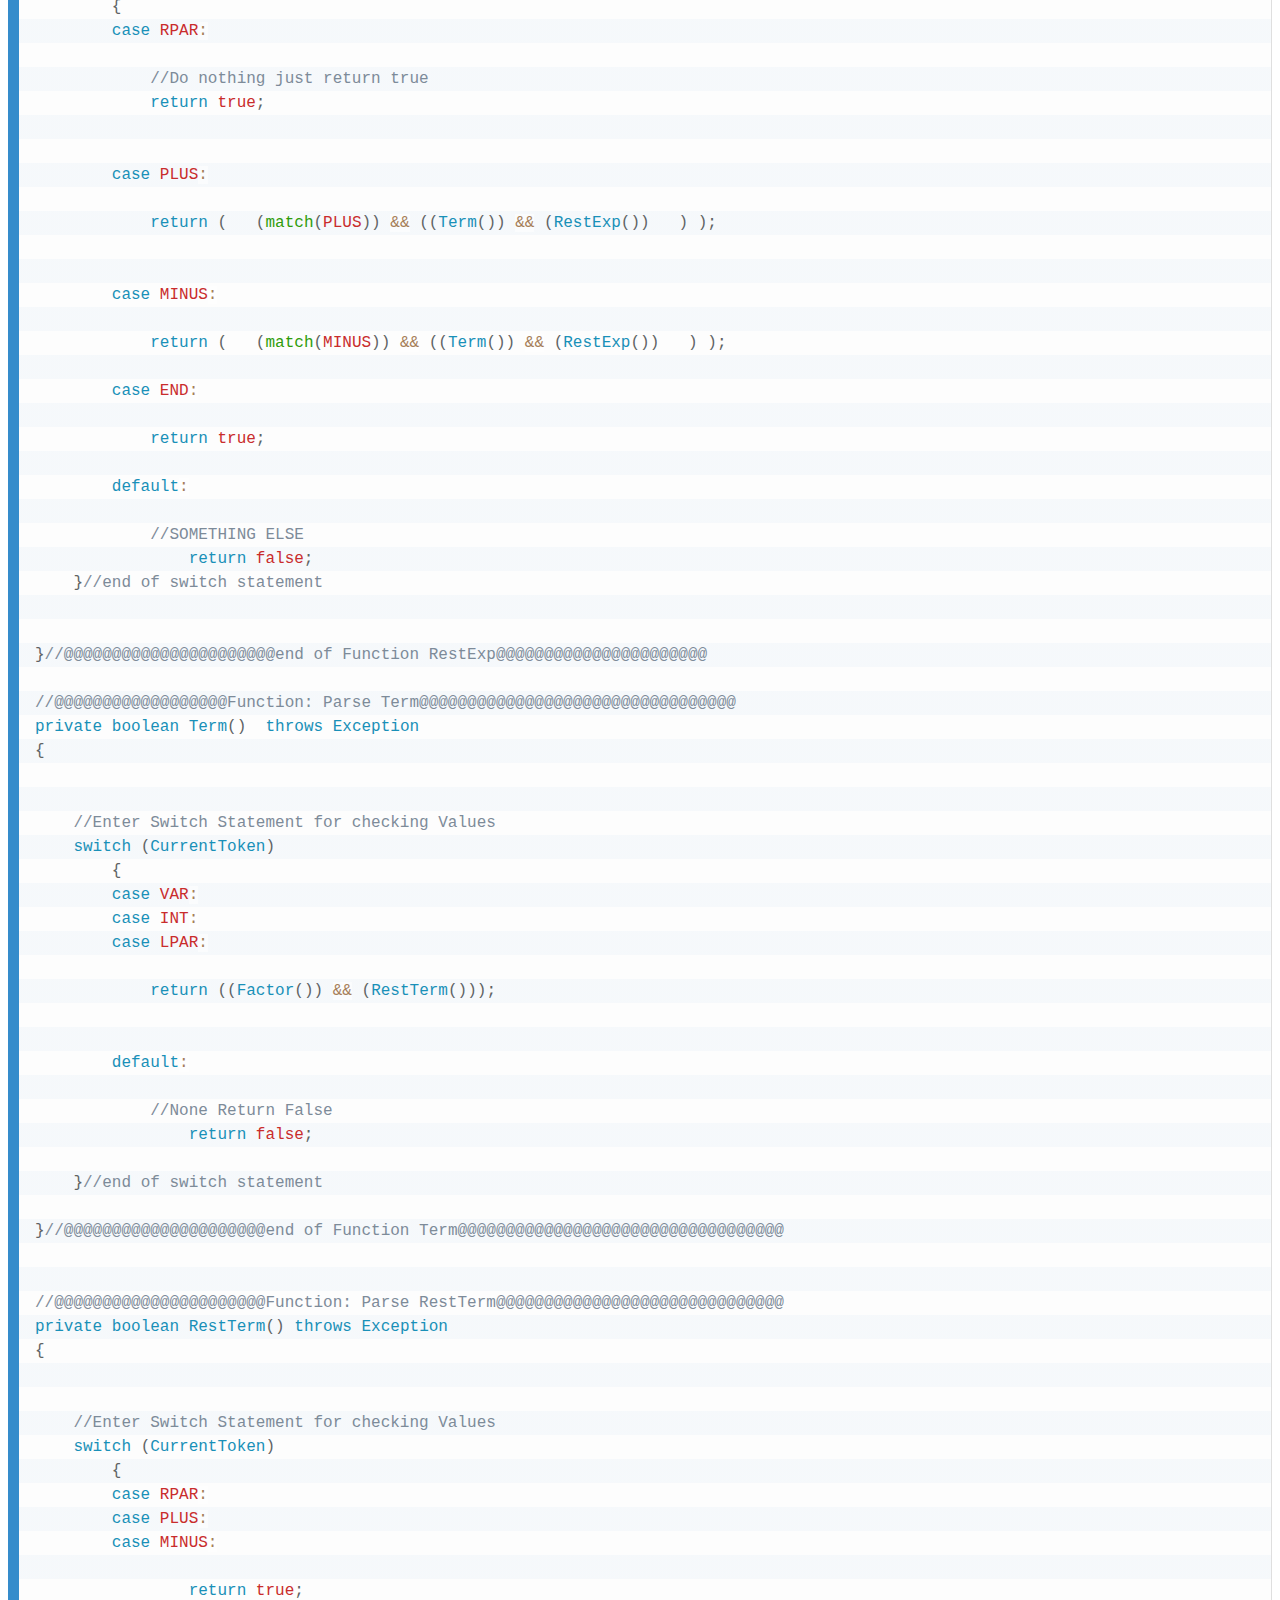
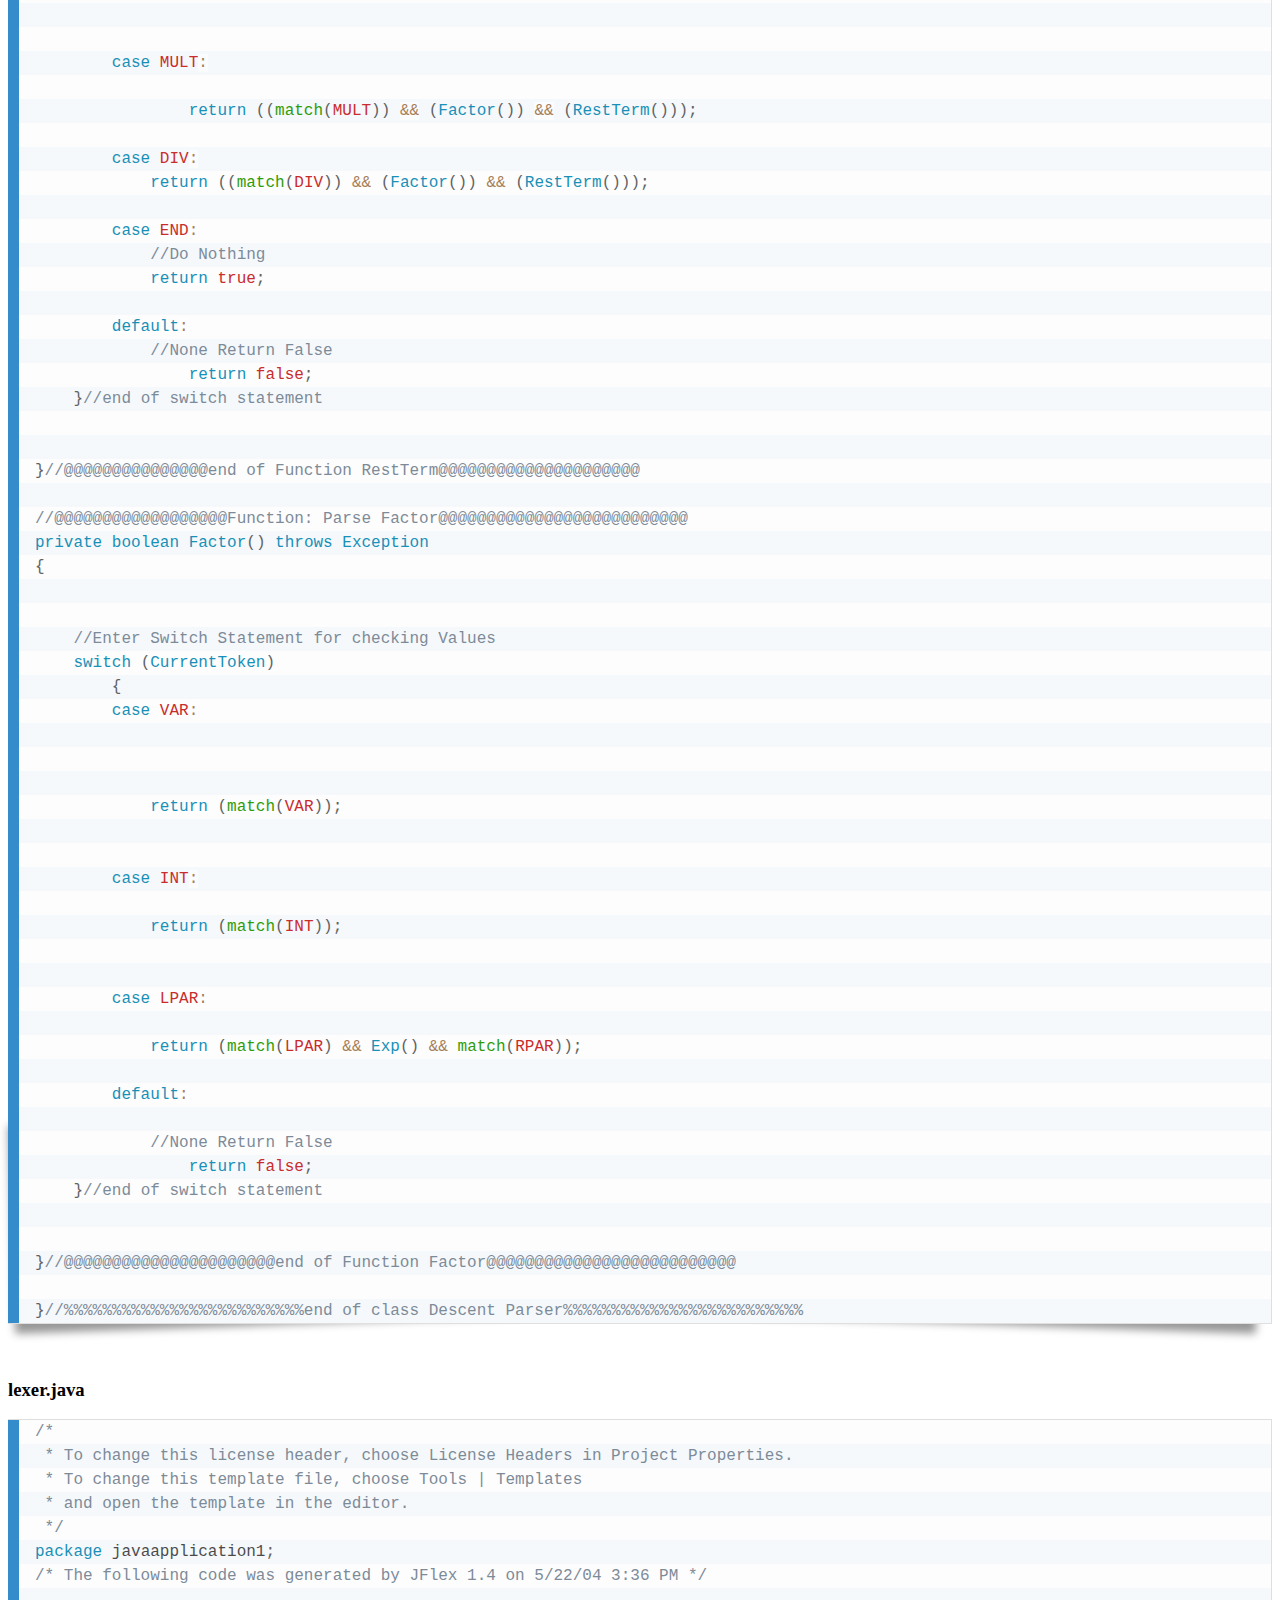
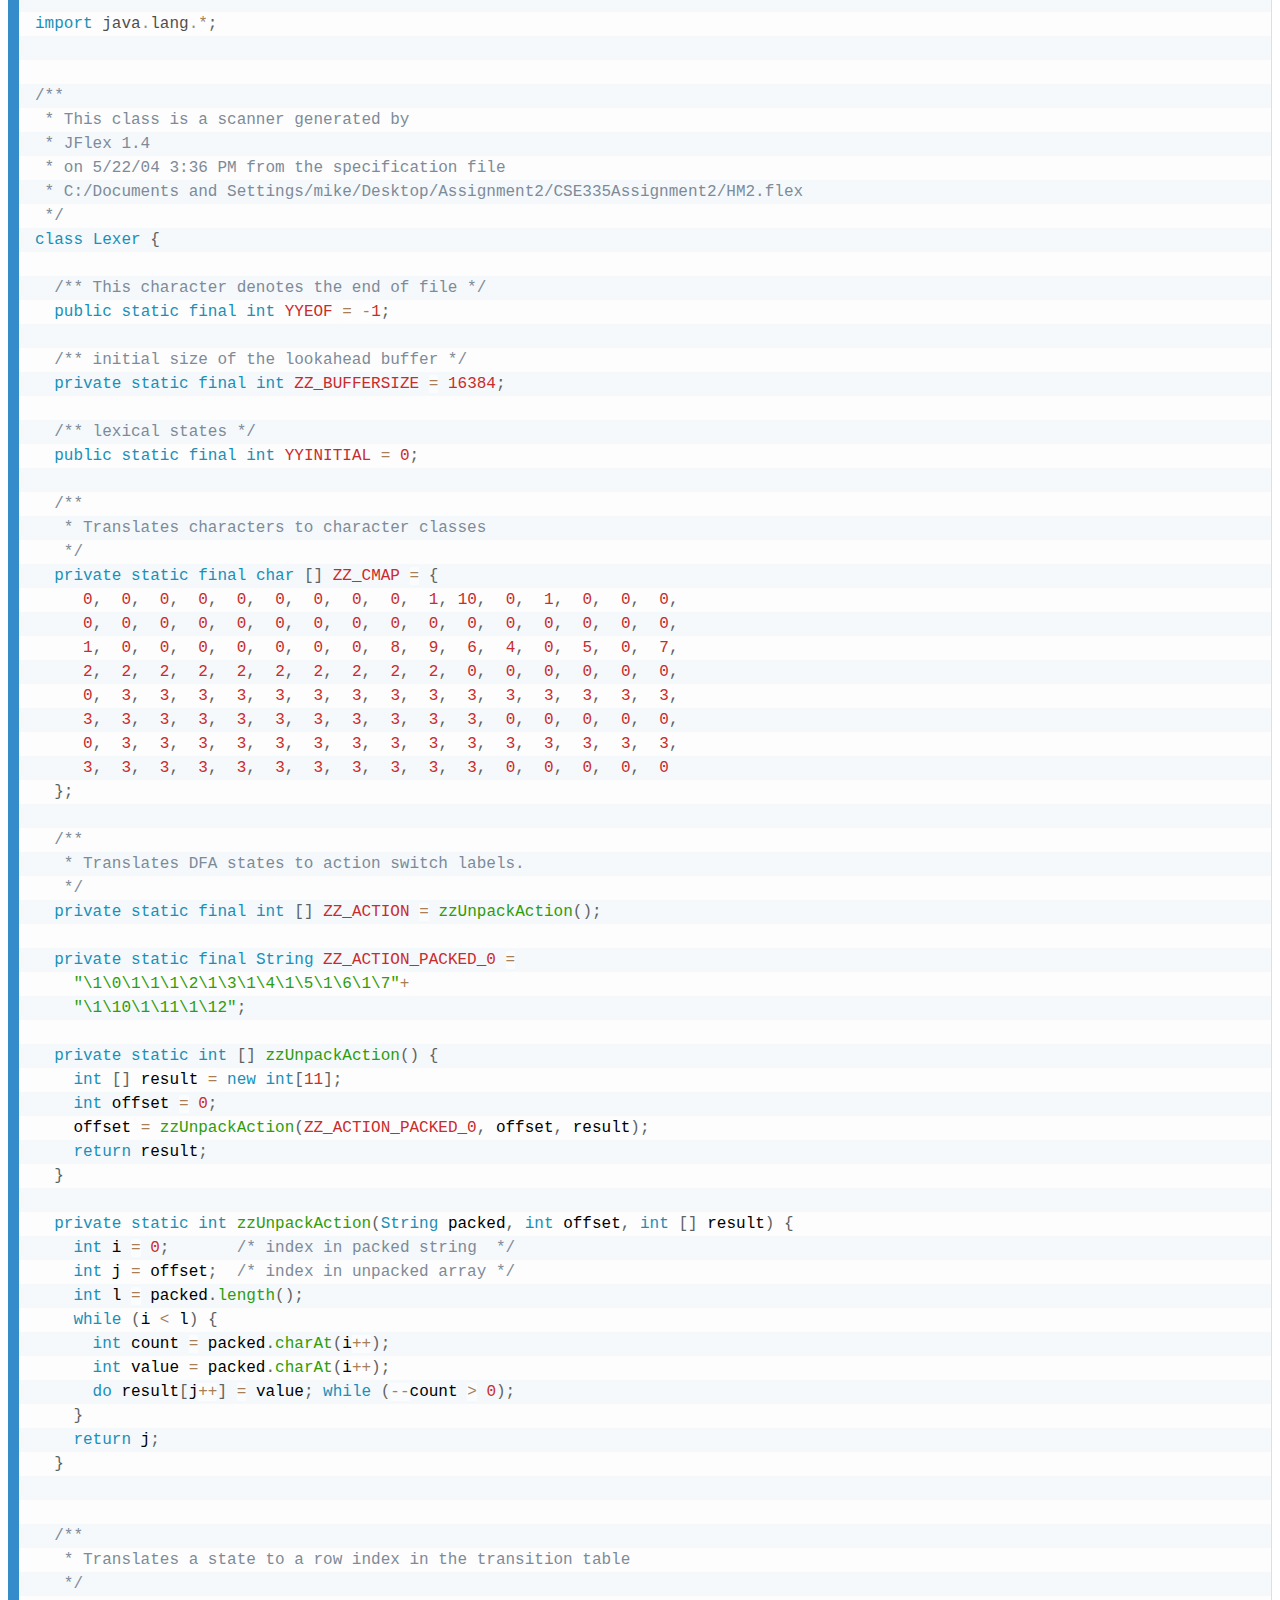
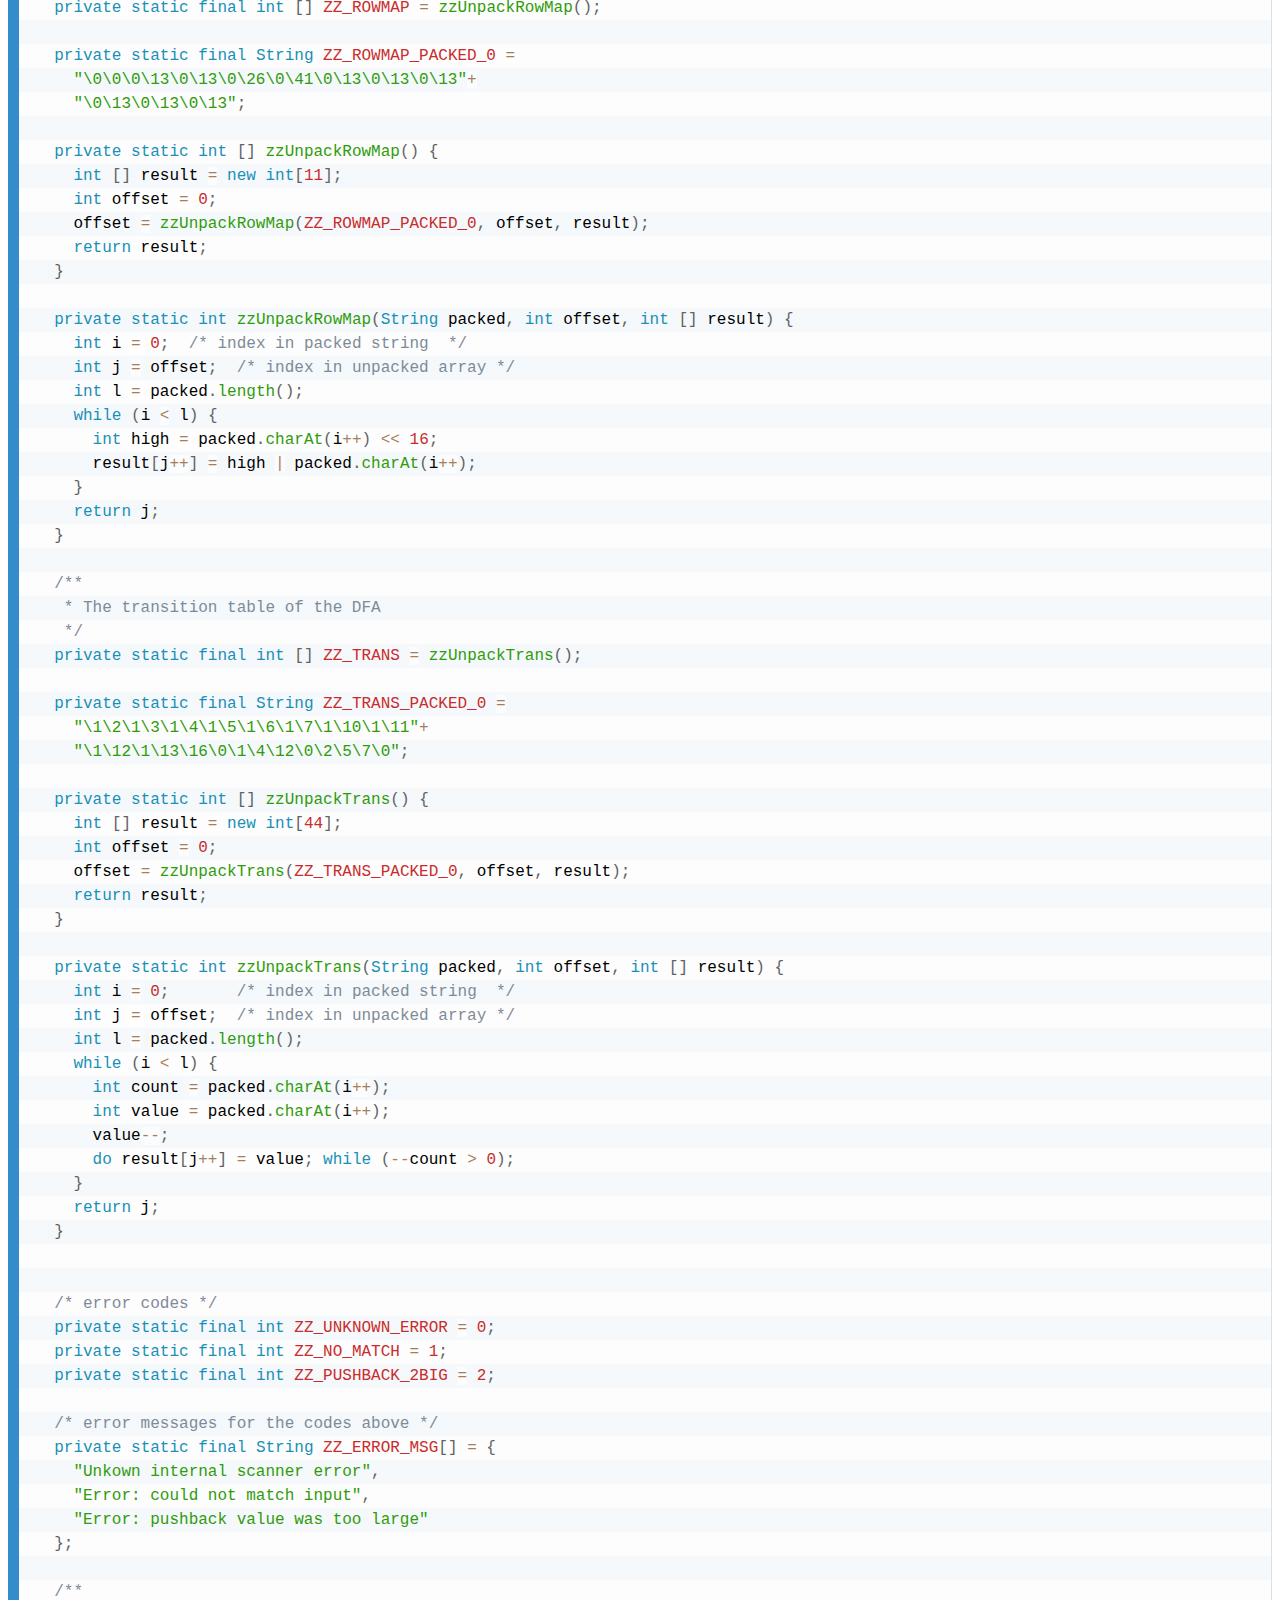
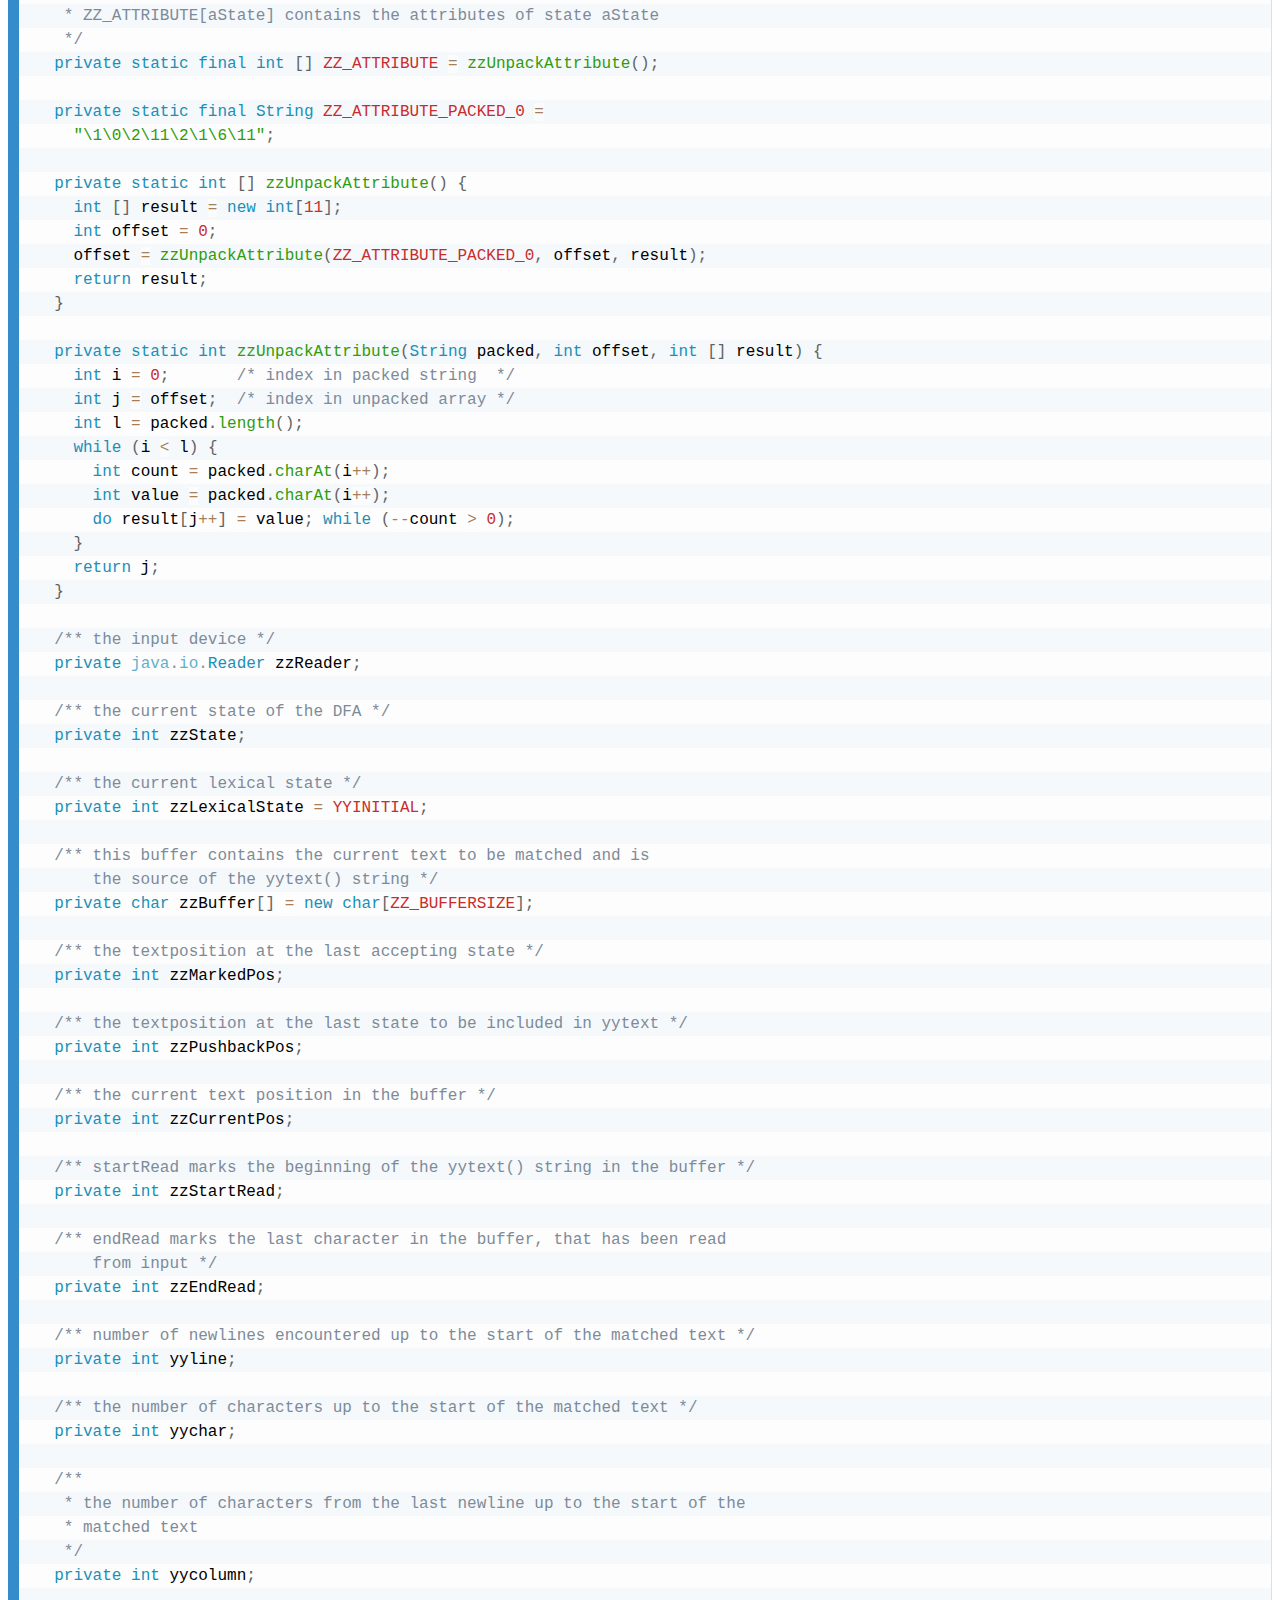
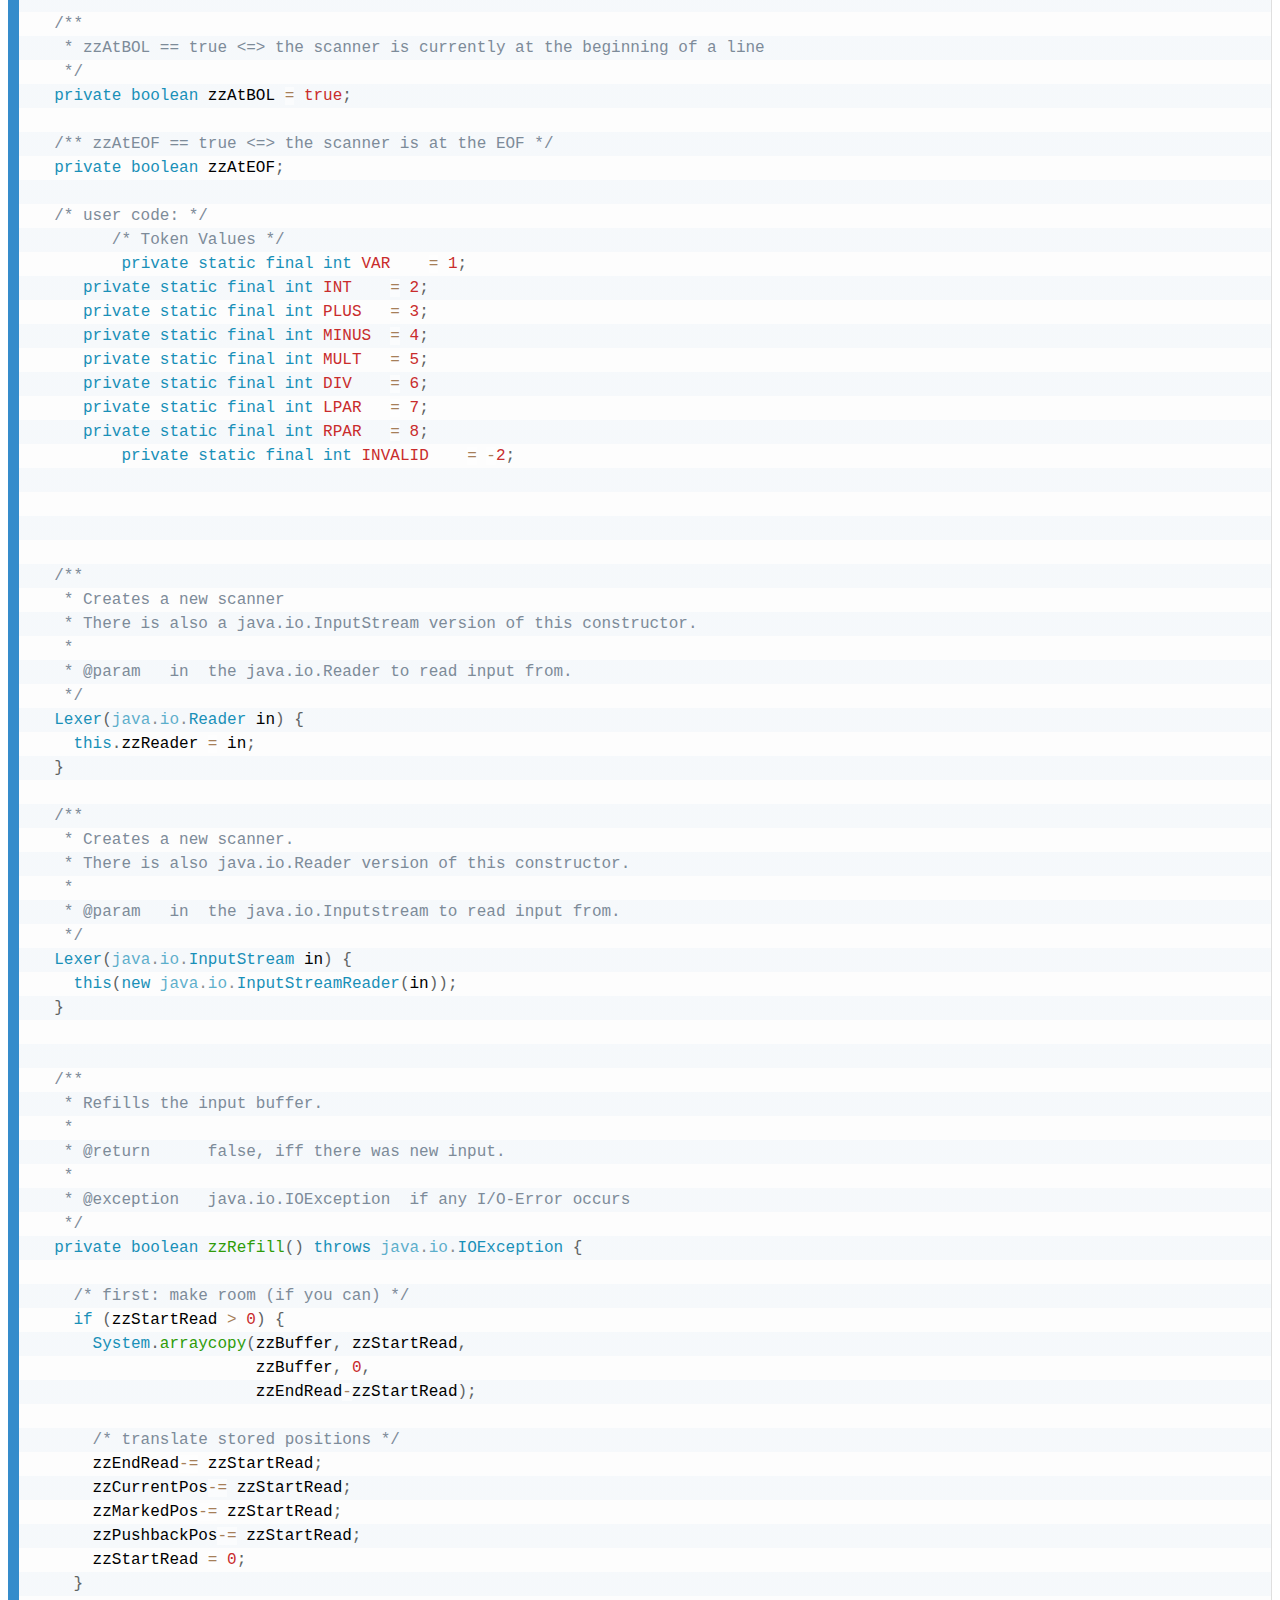
<file: prjGrammerParser.html>
<!DOCTYPE html>
<html>

<head>
    <!--Prism for formatting code blocks-->
    <link href="css/prism.css" rel="stylesheet" />
    <title>""</title>
</head>

<body>

<!--outside Page-->
<div id="ajax-page" class="ajax-page-content">

    <!--ajax-page-wrapper -->
    <div class="ajax-page-wrapper">
        <!--Left / Right Page-->
        <div class="ajax-page-nav">
            <div class="nav-item ajax-page-prev-next">
                <!-- <a class="ajax-page-load" href="portfolio-3.html"><i class="lnr lnr-chevron-left"></i></a>
                <a class="ajax-page-load" href="portfolio-2.html"><i class="lnr lnr-chevron-right"></i></a> -->
            </div>
            <div class="nav-item ajax-page-close-button">
                <a id="ajax-page-close-button" href="#"><i class="lnr lnr-cross"></i></a>
            </div>
        </div><!--/Left / Right Page-->

        <!--title-->
        <div class="ajax-page-title">
            <h1>Descent Parser to check for Valid Grammer</h1>
        </div><!--/title-->

        <!--row main content-->
        <div class="row">
                <!--Left Side Content-->
                <div class="col-sm-8 col-md-8 portfolio-block">

                            <!-- Project Details -->                        
                                <h3 class="colorBlue paddingPageElement">Project Overview</h3>

                                <p>
                                    This project was part of my Operating Systems course at Oakland University. The objective of the assignment was to develop an object-oriented program capable of verifying the validity of an expression. For this purpose, JFlex (www.jflex.de) was utilized to create a lexical analyzer. This analyzer processes input, evaluates it against the regular expressions defined in the specifications, and performs corresponding actions based on the results. JFlex generates the Lexer class according to the required specifications. Additionally, an interface was created to allow users to open a text input file, read the expression, and execute the parser

                                    <br><br>Valid members for this grammer include:
                                    <ul style="padding-left: 20px;">
                                        <li> Variables (alphanumeric)</li>
                                        <li> Integers</li>
                                        <li> + Addition</li>
                                        <li> - Subtraction</li>
                                        <li> * Multiplication</li>
                                        <li> / Division</li>
                                        <li> ( ) Parenthesis Left and Right</li>
                                </ul>
                                <br>
                                The parser ensures that every component of the expression is a valid part of the grammar. It also verifies that left and right parentheses are correctly paired. Additionally, it enforces rules such as disallowing consecutive operators (e.g., */ is not permitted).
                                </p>

                                <table border="1">
                                    <tr>
                                      <th>Expression</th>
                                      <th>Result after Parsing</th>
                                    </tr>
                                    <tr>
                                      <td>variable + (23 + Ant) / Dog * 1234 </td>
                                      <td>Valid</td>
                                    </tr>
                                    <tr>
                                      <td>((This + 12345) + (5/Test)) * 12 - 12 + (2/2)</td>
                                      <td>Valid: Grammar and parenthesis match in pairs.</td>
                                    </tr>
                                    <tr>
                                      <td> (A + Elephant * CAT / 232323) - (1 + A - 3 * (C / (Z + Z)))</td>
                                      <td>Valid</td>
                                    </tr>
                                    <tr>
                                      <td>(12 / B) + * (C + 12) </td>
                                      <td>Invalid: Addition and Multiplication cannot be next to each other. </td>
                                    </tr>
                                    <tr>
                                        <td>(A + B) > C </td>
                                        <td>Invalid: > is not defined</td>
                                      </tr>
                                      <tr>
                                        <td>1244 / (A + B) * C & F </td>
                                        <td>Invalid: & is not defined</td>
                                      </tr>
                                  </table>
                                
                                <section style="padding: 20px;  border-radius: 5px;">
                       
                                  <h3 class="hPadding">Output after running the expressions from the table above:
                                </h3>            
                         
            <div class="console">
            Enter the path to your input file and hit enter:<br>
            C:\\Input Data\\Input1.txt<br>
            File located at:<br> 
            C:\\Input Data\\Input1.txt<br>
            Result from parsing is:<br>
            true<br>
            If you would like to run again enter Y:<br> 
            Y<br>
            Enter the path to your input file and hit enter:<br>
            C:\\Input Data\\Input2.txt<br>
            File located at:<br>
            C:\\Input Data\\Input2.txt<br>
            Result from parsing is:<br>
            true<br>
            If you would like to run again enter Y:<br> 
            Y<br>
            Enter the path to your input file and hit enter:<br>
            C:\\Input Data\\Input3.txt<br>
            File located at:<br>
            C:\\Input Data\\Input3.txt<br>
            Result from parsing is:<br>
            true<br>
            If you would like to run again enter Y:<br> 
            Y<br>
            Enter the path to your input file and hit enter:<br>
            C:\\Input Data\\Input4.txt<br>
            File located at:<br>
            C:\\Input Data\\Input4.txt<br>
            Result from parsing is:<br>
            false<br>
            If you would like to run again enter Y:<br> 
            Y<br>
            Enter the path to your input file and hit enter:<br>
            C:\\Input Data\\Input5.txt<br>
            File located at:<br>
            C:\\Input Data\\Input5.txt<br>
            Result from parsing is:<br>
            false<br>
            If you would like to run again enter Y:<br> 
            Y<br>
            Enter the path to your input file and hit enter:<br>
            C:\\Input Data\\Input6.txt<br>
            File located at:<br>
            C:\\Input Data\\Input6.txt<br>
            Result from parsing is: false<br>
            If you would like to run again enter Y:<br> 
            n<br>                        
            </div>
                             </section>


                </div><!--end left Side Content-->

                <!--Right Side Description-->
                <div class="col-sm-4 col-md-4 portfolio-block">
                    <!-- Project Description -->
                    <div class="project-description">
                        <div class="block-title">
                            <h3>Description</h3>
                        </div>
                        <ul class="project-general-info">
                            <li><p><i class="fa fa-user"></i>Tom DesRosiers</p></li>
                            <li><p><i class="fa fa-globe"></i> <a href="https://github.com/tadesros/Valid-Grammer-Parser" target="_blank">View Project Repository</a></p></li>
                            <!-- <li><p><i class="fa fa-calendar"></i> 25 december, 2016</p></li> -->
                        </ul>

                        <p class="text-justify">
                            This project was part of my Operating Systems course at Oakland University. The objective of the assignment was to develop an object-oriented program capable of verifying the validity of an expression. 
                        </p>
                        <!-- /Project Description -->

                        <!-- Technology -->
                        <div class="tags-block">
                            <div class="block-title">
                                <h3>Technology</h3>
                            </div>
                            <ul class="tags">
                                <li><a>Java</a></li>
                                <li><a>Object Oriented Programming</a></li>                            
                            </ul>
                        </div>
                        <!-- /Technology -->

        
                    </div>
                    <!-- Project Description -->
                </div><!--end Right Side Content-->
        </div>
        <!--/row main content-->

        <!--row javaApplication1.java CODE Example  -->
        <div class="row" style="padding-top: 20px;">
            <div class="col-sm-11 col-md-11">

               <h3 class="hPadding">javaApplication1.java</h3>

                <!--Code Example-->
                <pre class="scrollable-code"> 
                    <code class="language-java">
                        package javaapplication1;

                        /**
                         * This file utilizes and tests the descent parser class. 
                         * The first task is to create an instance of the Descent Parser class.
                         * The user is then prompted for the path to the input file.  
                         * The input file is opened and the Parsing process begins.  
                         * Once parsing is completed the result is displayed and the user is asked if they
                         * want to run the program again. 
                         */
                        import java.io.*;
                        
                        
                        public class JavaApplication1 {
                        
                                
                        public static void main(String args[]) throws Exception 
                        {
                            String filename = null;
                            
                            //Create Descent Parser Object      
                              DescentParser DParser;
                            //Boolean to store result
                              boolean ParsingResult;
                              
                            //String done
                              String done = null;
                             
                             //Open up standard input.
                                BufferedReader br = new BufferedReader(new InputStreamReader(System.in));
                            
                           do
                           {
                              
                            //Prompt User to enter the Path for the INput file
                              System.out.print("\nEnter the path to your input file and hit enter: ");
                                
                               //Read the path from the command line use catch & try
                                 try
                                    {
                                        filename = br.readLine();
                                     } 
                                    catch (IOException ioe) 
                                    {
                                        System.out.println("\n\nIO error reading the filename Now exiting!");
                                        System.exit(1);
                                    }
                                        
                                    System.out.println("\n\n File located at: " + filename);   
                           
                            //Create Parser
                              DParser = new DescentParser(filename);  
                              
                            //Run Parser
                              ParsingResult =  DParser.StartParse();
                              
                            //Print out Results
                              System.out.println("\n Result from parsing is: " + ParsingResult);
                              
                            //Print out prompt to try again.
                              System.out.println("\nIf you would like to run again enter Y: ");
                               try
                                    {
                                        done = br.readLine();
                                     } 
                                    catch (IOException ioe) 
                                    {
                                        System.out.println("\n\nIO error reading your choice Now exiting!");
                                        System.exit(1);
                                    }
                                    
                           }while(done.equals("Y"));     
                             
                        }
                        
                        }          
                    </code>
                </pre> <!--/Code Example-->


            </div>
        </div><!--/end javaApplication1.java example-->

        <!--row descentParser.java CODE Example  -->
        <div class="row" style="padding-top: 20px;">
            <div class="col-sm-11 col-md-11">

               <h3 class="hPadding">javaApplication1.java</h3>

                <!--Code Example-->
                <pre class="scrollable-code"> 
                    <code class="language-java">
                       
                        package javaapplication1;
                        /*******************************
                        *Class:  DescentParser
                        *This class examines whether or not a grammer is valid.
                        *********************************************************/
                        import java.io.File;
                        import java.io.FileReader;
                        import java.io.BufferedReader;

                        public class DescentParser {
                                //Constants 
                                    /* Token Values */
                            private static final int VAR    = 1;
                            private static final int INT    = 2;
                            private static final int PLUS   = 3;
                            private static final int MINUS  = 4;
                            private static final int MULT   = 5;
                            private static final int DIV    = 6;
                            private static final int LPAR   = 7;
                            private static final int RPAR   = 8;
                                private static final int INVALID = -2;
                                private static final int END    = -1;
                                
                                //Member Variables.
                                private int CurrentToken = 0;
                                private boolean VallidExpression = false;
                                private Lexer Lex;
                            
                            
                            //Constructor
                        DescentParser(String Fname) throws Exception
                        {                
                        //Create Lexer
                        Lex = new Lexer(new FileReader(Fname));     
                        }//End of Contructor
                        
                        
                        /*############Function StartParse############
                        This function start the parsing process and
                        *return the result.  true if it's a valid
                        *expression, false if not.
                        *#######################################*/
                        public boolean StartParse() throws Exception
                        {
                            //Get first token
                            CurrentToken = Lex.yylex();
                            
                            //Start Parsing Process and return result
                                return Exp();
                                
                        } // END of Function StartParse
                            
                        /*************Function Match***********************
                        Input: Integer Representing the Token to be matched
                                Return: True if matches, False if not
                                If True then Read in the next Token
                        *****************************************************/
                        private boolean match(int Token) throws Exception
                        {
                            //Check 
                            if(CurrentToken == Token)          
                                {
                                    //Advance to the next token
                                    CurrentToken = Lex.yylex();
                                                
                                    //Return True
                                    return true;               
                                }
                            else
                                {
                                    return false;
                                }
                        }/*****************End of Function Match********************/

                        // @@@@@@@@@@@@@@@@@@@@@Parsing Functions@@@@@@@@@@@@@@@@@@@
                        
                        //@@@@@@@@@@@@@@@@Function: Parse EXP@@@@@@@@@@@@@@@@@@@@@@@@@@@@@@@@@@@         
                        private boolean Exp() throws Exception
                        {
                            
                            
                            //Enter Switch Statement for checking Values
                            switch (CurrentToken)
                                {
                                case VAR:            
                                case INT:
                                case LPAR:
                                    return ((Term()) && (RestExp())); 
                                
                                default:
                                    
                                    //None Return False
                                        return false;   
                                        
                            }//end of switch statement
                            
                            
                        }//@@@@@@@@@@@@@@@@@@@@@@@@end of Function EXP@@@@@@@@@@@@@@@@@@@@@@@@@@@@@
                        
                        //@@@@@@@@@@@@@@@@@@@@Function: Parse RestExp@@@@@@@@@@@@@@@@@@@@@@@@@@@@@@@@        
                        private boolean RestExp() throws Exception
                        {
                            
                            
                            //Enter Switch Statement for checking Values
                            switch (CurrentToken)
                                {
                                case RPAR:            
                                    
                                    //Do nothing just return true
                                    return true;        
                                    
                                    
                                case PLUS:
                                    
                                    return (   (match(PLUS)) && ((Term()) && (RestExp())   ) );
                                    
                                    
                                case MINUS:
                                    
                                    return (   (match(MINUS)) && ((Term()) && (RestExp())   ) );
                                    
                                case END:
                                    
                                    return true;
                                
                                default:
                                    
                                    //SOMETHING ELSE               
                                        return false;             
                            }//end of switch statement
                            
                            
                        }//@@@@@@@@@@@@@@@@@@@@@@end of Function RestExp@@@@@@@@@@@@@@@@@@@@@@
                        
                        //@@@@@@@@@@@@@@@@@@Function: Parse Term@@@@@@@@@@@@@@@@@@@@@@@@@@@@@@@@@         
                        private boolean Term()  throws Exception
                        {
                            
                            
                            //Enter Switch Statement for checking Values
                            switch (CurrentToken)
                                {
                                case VAR:            
                                case INT:
                                case LPAR:
                                    
                                    return ((Factor()) && (RestTerm()));               
                                    
                                
                                default:
                                    
                                    //None Return False
                                        return false;   
                                        
                            }//end of switch statement       
                            
                        }//@@@@@@@@@@@@@@@@@@@@@end of Function Term@@@@@@@@@@@@@@@@@@@@@@@@@@@@@@@@@@ 
                        
                        
                        //@@@@@@@@@@@@@@@@@@@@@@Function: Parse RestTerm@@@@@@@@@@@@@@@@@@@@@@@@@@@@@@         
                        private boolean RestTerm() throws Exception
                        {
                            
                            
                            //Enter Switch Statement for checking Values
                            switch (CurrentToken)
                                {
                                case RPAR:                 
                                case PLUS:
                                case MINUS:
                                    
                                        return true;      
                                
                                    
                                case MULT:
                                    
                                        return ((match(MULT)) && (Factor()) && (RestTerm()));
                                    
                                case DIV:               
                                    return ((match(DIV)) && (Factor()) && (RestTerm()));               
                                        
                                case END:
                                    //Do Nothing
                                    return true;          
                                
                                default:               
                                    //None Return False
                                        return false;             
                            }//end of switch statement
                            
                            
                        }//@@@@@@@@@@@@@@@end of Function RestTerm@@@@@@@@@@@@@@@@@@@@@  

                        //@@@@@@@@@@@@@@@@@@Function: Parse Factor@@@@@@@@@@@@@@@@@@@@@@@@@@         
                        private boolean Factor() throws Exception
                        {
                            
                            
                            //Enter Switch Statement for checking Values
                            switch (CurrentToken)
                                {
                                case VAR:  
                                    
                                    
                                    
                                    return (match(VAR));        
                                    
                                    
                                case INT:
                                    
                                    return (match(INT));
                                    
                                    
                                case LPAR:
                                    
                                    return (match(LPAR) && Exp() && match(RPAR));            
                                
                                default:
                                    
                                    //None Return False
                                        return false;             
                            }//end of switch statement
                            
                            
                        }//@@@@@@@@@@@@@@@@@@@@@@end of Function Factor@@@@@@@@@@@@@@@@@@@@@@@@@@  
                        
                        }//%%%%%%%%%%%%%%%%%%%%%%%%%end of class Descent Parser%%%%%%%%%%%%%%%%%%%%%%%%%

                    </code>
                </pre> <!--/Code Example-->


            </div>
        </div><!--/end descentParser.java example-->

        <!--row lexer.java CODE Example  -->
        <div class="row" style="padding-top: 20px;">
            <div class="col-sm-11 col-md-11">

               <h3 class="hPadding">lexer.java</h3>

                <!--Code Example-->
                <pre class="scrollable-code"> 
                    <code class="language-java">
                       
                        /*
                        * To change this license header, choose License Headers in Project Properties.
                        * To change this template file, choose Tools | Templates
                        * and open the template in the editor.
                        */
                       package javaapplication1;
                       /* The following code was generated by JFlex 1.4 on 5/22/04 3:36 PM */
                       
                       import java.lang.*;
                       
                       
                       /**
                        * This class is a scanner generated by 
                        * <a href="http://www.jflex.de/">JFlex</a> 1.4
                        * on 5/22/04 3:36 PM from the specification file
                        * <tt>C:/Documents and Settings/mike/Desktop/Assignment2/CSE335Assignment2/HM2.flex</tt>
                        */
                       class Lexer {
                       
                         /** This character denotes the end of file */
                         public static final int YYEOF = -1;
                       
                         /** initial size of the lookahead buffer */
                         private static final int ZZ_BUFFERSIZE = 16384;
                       
                         /** lexical states */
                         public static final int YYINITIAL = 0;
                       
                         /** 
                          * Translates characters to character classes
                          */
                         private static final char [] ZZ_CMAP = {
                            0,  0,  0,  0,  0,  0,  0,  0,  0,  1, 10,  0,  1,  0,  0,  0, 
                            0,  0,  0,  0,  0,  0,  0,  0,  0,  0,  0,  0,  0,  0,  0,  0, 
                            1,  0,  0,  0,  0,  0,  0,  0,  8,  9,  6,  4,  0,  5,  0,  7, 
                            2,  2,  2,  2,  2,  2,  2,  2,  2,  2,  0,  0,  0,  0,  0,  0, 
                            0,  3,  3,  3,  3,  3,  3,  3,  3,  3,  3,  3,  3,  3,  3,  3, 
                            3,  3,  3,  3,  3,  3,  3,  3,  3,  3,  3,  0,  0,  0,  0,  0, 
                            0,  3,  3,  3,  3,  3,  3,  3,  3,  3,  3,  3,  3,  3,  3,  3, 
                            3,  3,  3,  3,  3,  3,  3,  3,  3,  3,  3,  0,  0,  0,  0,  0
                         };
                       
                         /** 
                          * Translates DFA states to action switch labels.
                          */
                         private static final int [] ZZ_ACTION = zzUnpackAction();
                       
                         private static final String ZZ_ACTION_PACKED_0 =
                           "\1\0\1\1\1\2\1\3\1\4\1\5\1\6\1\7"+
                           "\1\10\1\11\1\12";
                       
                         private static int [] zzUnpackAction() {
                           int [] result = new int[11];
                           int offset = 0;
                           offset = zzUnpackAction(ZZ_ACTION_PACKED_0, offset, result);
                           return result;
                         }
                       
                         private static int zzUnpackAction(String packed, int offset, int [] result) {
                           int i = 0;       /* index in packed string  */
                           int j = offset;  /* index in unpacked array */
                           int l = packed.length();
                           while (i < l) {
                             int count = packed.charAt(i++);
                             int value = packed.charAt(i++);
                             do result[j++] = value; while (--count > 0);
                           }
                           return j;
                         }
                       
                       
                         /** 
                          * Translates a state to a row index in the transition table
                          */
                         private static final int [] ZZ_ROWMAP = zzUnpackRowMap();
                       
                         private static final String ZZ_ROWMAP_PACKED_0 =
                           "\0\0\0\13\0\13\0\26\0\41\0\13\0\13\0\13"+
                           "\0\13\0\13\0\13";
                       
                         private static int [] zzUnpackRowMap() {
                           int [] result = new int[11];
                           int offset = 0;
                           offset = zzUnpackRowMap(ZZ_ROWMAP_PACKED_0, offset, result);
                           return result;
                         }
                       
                         private static int zzUnpackRowMap(String packed, int offset, int [] result) {
                           int i = 0;  /* index in packed string  */
                           int j = offset;  /* index in unpacked array */
                           int l = packed.length();
                           while (i < l) {
                             int high = packed.charAt(i++) << 16;
                             result[j++] = high | packed.charAt(i++);
                           }
                           return j;
                         }
                       
                         /** 
                          * The transition table of the DFA
                          */
                         private static final int [] ZZ_TRANS = zzUnpackTrans();
                       
                         private static final String ZZ_TRANS_PACKED_0 =
                           "\1\2\1\3\1\4\1\5\1\6\1\7\1\10\1\11"+
                           "\1\12\1\13\16\0\1\4\12\0\2\5\7\0";
                       
                         private static int [] zzUnpackTrans() {
                           int [] result = new int[44];
                           int offset = 0;
                           offset = zzUnpackTrans(ZZ_TRANS_PACKED_0, offset, result);
                           return result;
                         }
                       
                         private static int zzUnpackTrans(String packed, int offset, int [] result) {
                           int i = 0;       /* index in packed string  */
                           int j = offset;  /* index in unpacked array */
                           int l = packed.length();
                           while (i < l) {
                             int count = packed.charAt(i++);
                             int value = packed.charAt(i++);
                             value--;
                             do result[j++] = value; while (--count > 0);
                           }
                           return j;
                         }
                       
                       
                         /* error codes */
                         private static final int ZZ_UNKNOWN_ERROR = 0;
                         private static final int ZZ_NO_MATCH = 1;
                         private static final int ZZ_PUSHBACK_2BIG = 2;
                       
                         /* error messages for the codes above */
                         private static final String ZZ_ERROR_MSG[] = {
                           "Unkown internal scanner error",
                           "Error: could not match input",
                           "Error: pushback value was too large"
                         };
                       
                         /**
                          * ZZ_ATTRIBUTE[aState] contains the attributes of state <code>aState</code>
                          */
                         private static final int [] ZZ_ATTRIBUTE = zzUnpackAttribute();
                       
                         private static final String ZZ_ATTRIBUTE_PACKED_0 =
                           "\1\0\2\11\2\1\6\11";
                       
                         private static int [] zzUnpackAttribute() {
                           int [] result = new int[11];
                           int offset = 0;
                           offset = zzUnpackAttribute(ZZ_ATTRIBUTE_PACKED_0, offset, result);
                           return result;
                         }
                       
                         private static int zzUnpackAttribute(String packed, int offset, int [] result) {
                           int i = 0;       /* index in packed string  */
                           int j = offset;  /* index in unpacked array */
                           int l = packed.length();
                           while (i < l) {
                             int count = packed.charAt(i++);
                             int value = packed.charAt(i++);
                             do result[j++] = value; while (--count > 0);
                           }
                           return j;
                         }
                       
                         /** the input device */
                         private java.io.Reader zzReader;
                       
                         /** the current state of the DFA */
                         private int zzState;
                       
                         /** the current lexical state */
                         private int zzLexicalState = YYINITIAL;
                       
                         /** this buffer contains the current text to be matched and is
                             the source of the yytext() string */
                         private char zzBuffer[] = new char[ZZ_BUFFERSIZE];
                       
                         /** the textposition at the last accepting state */
                         private int zzMarkedPos;
                       
                         /** the textposition at the last state to be included in yytext */
                         private int zzPushbackPos;
                       
                         /** the current text position in the buffer */
                         private int zzCurrentPos;
                       
                         /** startRead marks the beginning of the yytext() string in the buffer */
                         private int zzStartRead;
                       
                         /** endRead marks the last character in the buffer, that has been read
                             from input */
                         private int zzEndRead;
                       
                         /** number of newlines encountered up to the start of the matched text */
                         private int yyline;
                       
                         /** the number of characters up to the start of the matched text */
                         private int yychar;
                       
                         /**
                          * the number of characters from the last newline up to the start of the 
                          * matched text
                          */
                         private int yycolumn;
                       
                         /** 
                          * zzAtBOL == true <=> the scanner is currently at the beginning of a line
                          */
                         private boolean zzAtBOL = true;
                       
                         /** zzAtEOF == true <=> the scanner is at the EOF */
                         private boolean zzAtEOF;
                       
                         /* user code: */
                               /* Token Values */
                                private static final int VAR    = 1;
                            private static final int INT    = 2;
                            private static final int PLUS   = 3;
                            private static final int MINUS  = 4;
                            private static final int MULT   = 5;
                            private static final int DIV    = 6;
                            private static final int LPAR   = 7;
                            private static final int RPAR   = 8;
                                private static final int INVALID    = -2;
                              
                       
                       
                       
                         /**
                          * Creates a new scanner
                          * There is also a java.io.InputStream version of this constructor.
                          *
                          * @param   in  the java.io.Reader to read input from.
                          */
                         Lexer(java.io.Reader in) {
                           this.zzReader = in;
                         }
                       
                         /**
                          * Creates a new scanner.
                          * There is also java.io.Reader version of this constructor.
                          *
                          * @param   in  the java.io.Inputstream to read input from.
                          */
                         Lexer(java.io.InputStream in) {
                           this(new java.io.InputStreamReader(in));
                         }
                       
                       
                         /**
                          * Refills the input buffer.
                          *
                          * @return      <code>false</code>, iff there was new input.
                          * 
                          * @exception   java.io.IOException  if any I/O-Error occurs
                          */
                         private boolean zzRefill() throws java.io.IOException {
                       
                           /* first: make room (if you can) */
                           if (zzStartRead > 0) {
                             System.arraycopy(zzBuffer, zzStartRead,
                                              zzBuffer, 0,
                                              zzEndRead-zzStartRead);
                       
                             /* translate stored positions */
                             zzEndRead-= zzStartRead;
                             zzCurrentPos-= zzStartRead;
                             zzMarkedPos-= zzStartRead;
                             zzPushbackPos-= zzStartRead;
                             zzStartRead = 0;
                           }
                       
                           /* is the buffer big enough? */
                           if (zzCurrentPos >= zzBuffer.length) {
                             /* if not: blow it up */
                             char newBuffer[] = new char[zzCurrentPos*2];
                             System.arraycopy(zzBuffer, 0, newBuffer, 0, zzBuffer.length);
                             zzBuffer = newBuffer;
                           }
                       
                           /* finally: fill the buffer with new input */
                           int numRead = zzReader.read(zzBuffer, zzEndRead,
                                                                   zzBuffer.length-zzEndRead);
                       
                           if (numRead < 0) {
                             return true;
                           }
                           else {
                             zzEndRead+= numRead;
                             return false;
                           }
                         }
                       
                           
                         /**
                          * Closes the input stream.
                          */
                         public final void yyclose() throws java.io.IOException {
                           zzAtEOF = true;            /* indicate end of file */
                           zzEndRead = zzStartRead;  /* invalidate buffer    */
                       
                           if (zzReader != null)
                             zzReader.close();
                         }
                       
                       
                         /**
                          * Resets the scanner to read from a new input stream.
                          * Does not close the old reader.
                          *
                          * All internal variables are reset, the old input stream 
                          * <b>cannot</b> be reused (internal buffer is discarded and lost).
                          * Lexical state is set to <tt>ZZ_INITIAL</tt>.
                          *
                          * @param reader   the new input stream 
                          */
                         public final void yyreset(java.io.Reader reader) {
                           zzReader = reader;
                           zzAtBOL  = true;
                           zzAtEOF  = false;
                           zzEndRead = zzStartRead = 0;
                           zzCurrentPos = zzMarkedPos = zzPushbackPos = 0;
                           yyline = yychar = yycolumn = 0;
                           zzLexicalState = YYINITIAL;
                         }
                       
                       
                         /**
                          * Returns the current lexical state.
                          */
                         public final int yystate() {
                           return zzLexicalState;
                         }
                       
                       
                         /**
                          * Enters a new lexical state
                          *
                          * @param newState the new lexical state
                          */
                         public final void yybegin(int newState) {
                           zzLexicalState = newState;
                         }
                       
                       
                         /**
                          * Returns the text matched by the current regular expression.
                          */
                         public final String yytext() {
                           return new String( zzBuffer, zzStartRead, zzMarkedPos-zzStartRead );
                         }
                       
                       
                         /**
                          * Returns the character at position <tt>pos</tt> from the 
                          * matched text. 
                          * 
                          * It is equivalent to yytext().charAt(pos), but faster
                          *
                          * @param pos the position of the character to fetch. 
                          *            A value from 0 to yylength()-1.
                          *
                          * @return the character at position pos
                          */
                         public final char yycharat(int pos) {
                           return zzBuffer[zzStartRead+pos];
                         }
                       
                       
                         /**
                          * Returns the length of the matched text region.
                          */
                         public final int yylength() {
                           return zzMarkedPos-zzStartRead;
                         }
                       
                       
                         /**
                          * Reports an error that occured while scanning.
                          *
                          * In a wellformed scanner (no or only correct usage of 
                          * yypushback(int) and a match-all fallback rule) this method 
                          * will only be called with things that "Can't Possibly Happen".
                          * If this method is called, something is seriously wrong
                          * (e.g. a JFlex bug producing a faulty scanner etc.).
                          *
                          * Usual syntax/scanner level error handling should be done
                          * in error fallback rules.
                          *
                          * @param   errorCode  the code of the errormessage to display
                          */
                         private void zzScanError(int errorCode) {
                           String message;
                           try {
                             message = ZZ_ERROR_MSG[errorCode];
                           }
                           catch (ArrayIndexOutOfBoundsException e) {
                             message = ZZ_ERROR_MSG[ZZ_UNKNOWN_ERROR];
                           }
                       
                           throw new Error(message);
                         } 
                       
                       
                         /**
                          * Pushes the specified amount of characters back into the input stream.
                          *
                          * They will be read again by then next call of the scanning method
                          *
                          * @param number  the number of characters to be read again.
                          *                This number must not be greater than yylength()!
                          */
                         public void yypushback(int number)  {
                           if ( number > yylength() )
                             zzScanError(ZZ_PUSHBACK_2BIG);
                       
                           zzMarkedPos -= number;
                         }
                       
                       
                         /**
                          * Resumes scanning until the next regular expression is matched,
                          * the end of input is encountered or an I/O-Error occurs.
                          *
                          * @return      the next token
                          * @exception   java.io.IOException  if any I/O-Error occurs
                          */
                         public int yylex() throws java.io.IOException {
                           int zzInput;
                           int zzAction;
                       
                           // cached fields:
                           int zzCurrentPosL;
                           int zzMarkedPosL;
                           int zzEndReadL = zzEndRead;
                           char [] zzBufferL = zzBuffer;
                           char [] zzCMapL = ZZ_CMAP;
                       
                           int [] zzTransL = ZZ_TRANS;
                           int [] zzRowMapL = ZZ_ROWMAP;
                           int [] zzAttrL = ZZ_ATTRIBUTE;
                       
                           while (true) {
                             zzMarkedPosL = zzMarkedPos;
                       
                             zzAction = -1;
                       
                             zzCurrentPosL = zzCurrentPos = zzStartRead = zzMarkedPosL;
                         
                             zzState = zzLexicalState;
                       
                       
                             zzForAction: {
                               while (true) {
                           
                                 if (zzCurrentPosL < zzEndReadL)
                                   zzInput = zzBufferL[zzCurrentPosL++];
                                 else if (zzAtEOF) {
                                   zzInput = YYEOF;
                                   break zzForAction;
                                 }
                                 else {
                                   // store back cached positions
                                   zzCurrentPos  = zzCurrentPosL;
                                   zzMarkedPos   = zzMarkedPosL;
                                   boolean eof = zzRefill();
                                   // get translated positions and possibly new buffer
                                   zzCurrentPosL  = zzCurrentPos;
                                   zzMarkedPosL   = zzMarkedPos;
                                   zzBufferL      = zzBuffer;
                                   zzEndReadL     = zzEndRead;
                                   if (eof) {
                                     zzInput = YYEOF;
                                     break zzForAction;
                                   }
                                   else {
                                     zzInput = zzBufferL[zzCurrentPosL++];
                                   }
                                 }
                                 int zzNext = zzTransL[ zzRowMapL[zzState] + zzCMapL[zzInput] ];
                                 if (zzNext == -1) break zzForAction;
                                 zzState = zzNext;
                       
                                 int zzAttributes = zzAttrL[zzState];
                                 if ( (zzAttributes & 1) == 1 ) {
                                   zzAction = zzState;
                                   zzMarkedPosL = zzCurrentPosL;
                                   if ( (zzAttributes & 8) == 8 ) break zzForAction;
                                 }
                       
                               }
                             }
                       
                             // store back cached position
                             zzMarkedPos = zzMarkedPosL;
                       
                             switch (zzAction < 0 ? zzAction : ZZ_ACTION[zzAction]) {
                               case 9: 
                                 { return LPAR;
                                 }
                               case 11: break;
                               case 4: 
                                 { return VAR;
                                 }
                               case 12: break;
                               case 8: 
                                 { return DIV;
                                 }
                               case 13: break;
                               case 1: 
                                 { return INVALID;
                                 }
                               case 14: break;
                               case 6: 
                                 { return MINUS;
                                 }
                               case 15: break;
                               case 7: 
                                 { return MULT;
                                 }
                               case 16: break;
                               case 2: 
                                 { /* just skip what was found, do nothing */
                                 }
                               case 17: break;
                               case 10: 
                                 { return RPAR;
                                 }
                               case 18: break;
                               case 3: 
                                 { return INT;
                                 }
                               case 19: break;
                               case 5: 
                                 { return PLUS;
                                 }
                               case 20: break;
                               default: 
                                 if (zzInput == YYEOF && zzStartRead == zzCurrentPos) {
                                   zzAtEOF = true;
                                   return YYEOF;
                                 } 
                                 else {
                                   zzScanError(ZZ_NO_MATCH);
                                 }
                             }
                           }
                         }
                       
                       
                       }
                       
                       

                    </code>
                </pre> <!--/Code Example-->


            </div>
        </div><!--/end lexer.java example-->

    </div><!--/ajax-page-wrapper-->

</div><!--/outside Page-->

<!--javascript-->
<script src="js/prism.js"></script>

</body>

</html>
</file>
<file: css/perfect-scrollbar.css>
/* perfect-scrollbar v0.8.1 */
.ps{-ms-touch-action:auto;touch-action:auto;overflow:hidden !important;-ms-overflow-style:none}@supports (-ms-overflow-style: none){.ps{overflow:auto !important}}@media screen and (-ms-high-contrast: active), (-ms-high-contrast: none){.ps{overflow:auto !important}}.ps.ps--active-x>.ps__scrollbar-x-rail,.ps.ps--active-y>.ps__scrollbar-y-rail{display:block;background-color:transparent}.ps.ps--in-scrolling.ps--x>.ps__scrollbar-x-rail{background-color:#eee;opacity:.9}.ps.ps--in-scrolling.ps--x>.ps__scrollbar-x-rail>.ps__scrollbar-x{background-color:#999;height:11px}.ps.ps--in-scrolling.ps--y>.ps__scrollbar-y-rail{background-color:#eee;opacity:.9}.ps.ps--in-scrolling.ps--y>.ps__scrollbar-y-rail>.ps__scrollbar-y{background-color:#999;width:11px}.ps>.ps__scrollbar-x-rail{display:none;position:absolute;opacity:0;-webkit-transition:background-color .2s linear, opacity .2s linear;-o-transition:background-color .2s linear, opacity .2s linear;-moz-transition:background-color .2s linear, opacity .2s linear;transition:background-color .2s linear, opacity .2s linear;bottom:0px;height:15px}.ps>.ps__scrollbar-x-rail>.ps__scrollbar-x{position:absolute;background-color:#aaa;-webkit-border-radius:6px;-moz-border-radius:6px;border-radius:6px;-webkit-transition:background-color .2s linear, height .2s linear, width .2s ease-in-out, -webkit-border-radius .2s ease-in-out;transition:background-color .2s linear, height .2s linear, width .2s ease-in-out, -webkit-border-radius .2s ease-in-out;-o-transition:background-color .2s linear, height .2s linear, width .2s ease-in-out, border-radius .2s ease-in-out;-moz-transition:background-color .2s linear, height .2s linear, width .2s ease-in-out, border-radius .2s ease-in-out, -moz-border-radius .2s ease-in-out;transition:background-color .2s linear, height .2s linear, width .2s ease-in-out, border-radius .2s ease-in-out;transition:background-color .2s linear, height .2s linear, width .2s ease-in-out, border-radius .2s ease-in-out, -webkit-border-radius .2s ease-in-out, -moz-border-radius .2s ease-in-out;bottom:2px;height:6px}.ps>.ps__scrollbar-x-rail:hover>.ps__scrollbar-x,.ps>.ps__scrollbar-x-rail:active>.ps__scrollbar-x{height:11px}.ps>.ps__scrollbar-y-rail{display:none;position:absolute;opacity:0;-webkit-transition:background-color .2s linear, opacity .2s linear;-o-transition:background-color .2s linear, opacity .2s linear;-moz-transition:background-color .2s linear, opacity .2s linear;transition:background-color .2s linear, opacity .2s linear;right:0;width:15px}.ps>.ps__scrollbar-y-rail>.ps__scrollbar-y{position:absolute;background-color:#aaa;-webkit-border-radius:6px;-moz-border-radius:6px;border-radius:6px;-webkit-transition:background-color .2s linear, height .2s linear, width .2s ease-in-out, -webkit-border-radius .2s ease-in-out;transition:background-color .2s linear, height .2s linear, width .2s ease-in-out, -webkit-border-radius .2s ease-in-out;-o-transition:background-color .2s linear, height .2s linear, width .2s ease-in-out, border-radius .2s ease-in-out;-moz-transition:background-color .2s linear, height .2s linear, width .2s ease-in-out, border-radius .2s ease-in-out, -moz-border-radius .2s ease-in-out;transition:background-color .2s linear, height .2s linear, width .2s ease-in-out, border-radius .2s ease-in-out;transition:background-color .2s linear, height .2s linear, width .2s ease-in-out, border-radius .2s ease-in-out, -webkit-border-radius .2s ease-in-out, -moz-border-radius .2s ease-in-out;right:2px;width:6px}.ps>.ps__scrollbar-y-rail:hover>.ps__scrollbar-y,.ps>.ps__scrollbar-y-rail:active>.ps__scrollbar-y{width:11px}.ps:hover.ps--in-scrolling.ps--x>.ps__scrollbar-x-rail{background-color:#eee;opacity:.9}.ps:hover.ps--in-scrolling.ps--x>.ps__scrollbar-x-rail>.ps__scrollbar-x{background-color:#999;height:11px}.ps:hover.ps--in-scrolling.ps--y>.ps__scrollbar-y-rail{background-color:#eee;opacity:.9}.ps:hover.ps--in-scrolling.ps--y>.ps__scrollbar-y-rail>.ps__scrollbar-y{background-color:#999;width:11px}.ps:hover>.ps__scrollbar-x-rail,.ps:hover>.ps__scrollbar-y-rail{opacity:.6}.ps:hover>.ps__scrollbar-x-rail:hover{background-color:#eee;opacity:.9}.ps:hover>.ps__scrollbar-x-rail:hover>.ps__scrollbar-x{background-color:#999}.ps:hover>.ps__scrollbar-y-rail:hover{background-color:#eee;opacity:.9}.ps:hover>.ps__scrollbar-y-rail:hover>.ps__scrollbar-y{background-color:#999}
</file>
<file: css/main.css>
/*
* Template Name: BreezyCV - Resume / CV / vCard / Portfolio Template
* Author: LMPixels modified by Tom DesRosiers
* Author URL: http://themeforest.net/user/lmpixels
* Version: 1.6.0
*/

/* ------------------------------------------------------------
1. Fonts
2. General Styles
3. Page loading animation
4. Header
5. Page Content
6. Elements
7. Single Page (Blog Posts, 404 etc.)
8. Media Queries
9. Pricing
10. Full Width Styles
11. Updates
12. Tom Custom Add-On
------------------------------------------------------------ */

/* ------------------------------------------------------------
1. Fonts
------------------------------------------------------------ */
/* Google fonts */
@import url('https://fonts.googleapis.com/css?family=Poppins:200,200i,300,300i,400,400i,500,500i,600,600i,700,700i');

/* Linear Icons Font */
@import url('./fonts/linear-icons-font/style.css');

/* FontAwesome Free Icons Font */
@import url('./fonts/fontawesome-free-5.12.1-web/css/all.min.css');


/* ------------------------------------------------------------
2. General Styles
------------------------------------------------------------ */
html {
  margin: 0;
  width: 100%;
  height: 100%;
  min-height: 100%;
  overflow: hidden;
}

body {
  background-color: #04b4e0;
  margin: 0;
  width: 100%;
  height: 100%;
  min-height: 100%;
  font-size: 15px;
  font-family: 'Poppins', Helvetica, sans-serif;
  line-height: 1.65em;
  overflow: hidden;
  color: #d5d5d5;
  background-repeat: no-repeat;
  background-position: center;
  background-position: 50% 50%;
  background-size: cover;
}

h1, h2, h3, h4, h5, h6 {
  color: #eee;
  font-family: 'Poppins', Helvetica, sans-serif;
  font-weight: 600;
}

h1 {
    font-size: 32px;
}
h2 {
    font-size: 27px;
}
h3 {
    font-size: 21px;
}
h4 {
    font-size: 18px;
}
h5 {
    font-size: 16px;
}
h6 {
    font-size: 14px;
}

a {
  color: #0099cc;
  text-decoration: none;
  -webkit-transition: all 0.3s ease-in-out;
  -moz-transition: all 0.3s ease-in-out;
  -o-transition: all 0.3s ease-in-out;
  -ms-transition: all 0.3s ease-in-out;
  transition: all 0.3s ease-in-out;
}

p {
  margin-bottom: 10px;
}

.clearfix:before,
.clearfix:after {
    content: " ";
    display: table;
}

.clearfix:after {
    clear: both;
}

.page {
  display: block;
  width: 100%;
  height: 100%;
  min-height: 100%;
  padding: 0 100px;
  overflow: hidden;
}

.page-content {
  position: relative;
  width: 100%;
  max-width: 1280px;
  min-height: 80vh;
  margin: 10vh auto;
  padding: 0;
  background-color: #444;
  -webkit-box-shadow: 0 0 100px -5px rgba(0,0,0,.25);
  -moz-box-shadow: 0 0 100px -5px rgba(0,0,0,.25);
  box-shadow: 0 0 100px -5px rgba(0,0,0,.25);
  border-radius: 32px;
  -webkit-backface-visibility: hidden;
  -moz-backface-visibility: hidden;
  backface-visibility: hidden;
}

/* buttons */
.btn-primary,
.btn-secondary,
button,
input[type="button"],
input[type="submit"],
.wp-block-button .wp-block-button__link {
  display: inline-block;
  position: relative;
  padding: .8em 2.1em;
  margin-bottom: .75em;
  margin-right: .25em;
  font-size: 1em;
  line-height: 1.2;
  border: 0;
  outline: 0;
  border: 2px solid #04b4e0;
  color: #f5f5f5;
  text-shadow: none;
  background-color: transparent;
  border-radius: 30px;
  font-family: 'Poppins', Helvetica, sans-serif;
  -webkit-transition: all 0.3s ease-in-out;
  -moz-transition: all 0.3s ease-in-out;
  -o-transition: all 0.3s ease-in-out;
  -ms-transition: all 0.3s ease-in-out;
  transition: all 0.3s ease-in-out;
  box-shadow: 0px 10px 10px -8px rgba(0,0,0,.3);
}

.btn-primary:last-child,
.btn-secondary:last-child,
button:last-child,
input[type="button"]:last-child,
input[type="submit"]:last-child,
.wp-block-button .wp-block-button__link:last-child {
  margin-right: 0;
}

.btn-primary:hover,
.btn-primary:focus,
button:hover,
button:focus,
input[type="button"]:hover,
input[type="button"]:focus,
input[type="submit"]:hover,
input[type="submit"]:focus {
  background-color: #04b4e0;
  color: #fff;
  border: 2px solid #04b4e0;
}

.btn-secondary {
  border-color: #d5d5d5;
  background-color: transparent;
  box-shadow: 0px 10px 10px -8px rgba(0,0,0,.3);
  color: #f5f5f5;
}

.btn-secondary:hover,
.btn-secondary:focus {
  color: #333;
  border-color: #d5d5d5;
  background-color: #d5d5d5;
}

.animated {
  -webkit-animation-duration: 1s;
  animation-duration: 1s;
  -webkit-animation-fill-mode: both;
  animation-fill-mode: both;
}



/* ============================================================================= 
3. Page loadig animation
============================================================================= */
.no-js .preloader,
.no-js .preloader-portfolio { 
  display: none;
}
.preloader,
.preloader-portfolio {
  position: fixed;
  left: 0px;
  top: 0px;
  width: 100%;
  height: 100%;
  z-index: 9999;
  background: #222;
}

.preloader-animation {
  position: absolute;
  top: 50%;
  left: 50%;
  text-align: center;
  background-color: inherit;
  color: inherit;
  opacity: 1;
  transition: opacity 0.3s;
  transform: translate3d(-50%,-50%,0);
}

.preloader-spinner {
  width: 52px;
  height: 52px;
  margin: 100px auto;
  background-color: #04b4e0;

  border-radius: 100%;  
  -webkit-animation: sk-scaleout 1.0s infinite ease-in-out;
  animation: sk-scaleout 1.0s infinite ease-in-out;
}

@-webkit-keyframes sk-scaleout {
  0% { -webkit-transform: scale(0) }
  100% {
    -webkit-transform: scale(1.1);
    opacity: 0;
  }
}

@keyframes sk-scaleout {
  0% { 
    -webkit-transform: scale(0);
    transform: scale(0);
  } 100% {
    -webkit-transform: scale(1.1);
    transform: scale(1.1);
    opacity: 0;
  }
}



/* ------------------------------------------------------------
4. Header
------------------------------------------------------------ */
@media only screen and (min-width: 1025px) {
  .header {
    display: inline-block;
    float: left;
    width: 100%;
    max-width: 380px;
    height: 100%;
    max-height: 80vh;
    min-height: inherit;
    text-align: center;
    padding: 65px 30px 45px;
    overflow: auto;
  }

  .header-titles {

  }

  /* --- Navigation --- */
  ul.main-menu {
    position: absolute;
    padding: 15px 0;
    width: 70px;
    right: -90px;
    background-color: #444;
    border-radius: 35px;
    z-index: 999;
    list-style: none;
    top: 0;
    -webkit-box-shadow: 0 0 30px -5px rgba(0,0,0,.15);
    -moz-box-shadow: 0 0 30px -5px rgba(0,0,0,.15);
    box-shadow: 0 0 30px -5px rgba(0,0,0,.15);
  }

  ul.main-menu a {
    display: block;
    position: relative;
    color: #b5b6b7;
    padding: 10px;
    -webkit-transition: all 0.3s ease-in-out;
    -moz-transition: all 0.3s ease-in-out;
    -o-transition: all 0.3s ease-in-out;
    -ms-transition: all 0.3s ease-in-out;
    transition: all 0.3s ease-in-out;
  }

  ul.main-menu a.active,
  ul.main-menu a:focus,
  ul.main-menu a:hover {
    color: #04b4e0;
  }

  ul.main-menu .menu-icon {
    display: block;
    font-size: 30px;
  }

  ul.main-menu .link-text {
    position: absolute;
    width: auto;
    visibility: hidden;
    opacity: 0;
    color: #fff;
    padding: 2px 10px;
    background-color: #04b4e0;
    white-space: nowrap;
    right: 0;
    top: -50%;
    margin-top: 50%;
    -webkit-transition: all 0.3s ease-in-out;
    -moz-transition: all 0.3s ease-in-out;
    -o-transition: all 0.3s ease-in-out;
    -ms-transition: all 0.3s ease-in-out;
    transition: all 0.3s ease-in-out;
    z-index: 0;
    box-shadow: 0px 10px 10px -8px rgba(0,0,0,.22);
  }

  ul.main-menu a:hover .link-text {
    right: 100%;
    visibility: visible;
    opacity: 1;
  }
  /* --- End Navigation --- */
}

/* --- LMPixels Arrow Nav --- */
.lmpixels-arrows-nav {
  position: absolute;
  padding: 10px 0;
  width: 60px;
  right: -80px;
  background-color: #444;
  border-radius: 35px;
  z-index: 98;
  list-style: none;
  bottom: 0;
  -webkit-box-shadow: 0 0 30px -5px rgba(0,0,0,.15);
  -moz-box-shadow: 0 0 30px -5px rgba(0,0,0,.15);
  box-shadow: 0 0 30px -5px rgba(0,0,0,.15);
}

.lmpixels-arrows-nav div {
  display: block;
  position: relative;
  text-align: center;
  color: #b5b6b7;
  padding: 10px;
  font-size: 24px;
  -webkit-transition: all 0.3s ease-in-out;
  -moz-transition: all 0.3s ease-in-out;
  -o-transition: all 0.3s ease-in-out;
  -ms-transition: all 0.3s ease-in-out;
  transition: all 0.3s ease-in-out;
}

.lmpixels-arrows-nav div:hover {
  color: #04b4e0;
}
/* --- End LMPixels Arrow Nav --- */

.header-photo {
  position: relative;
  width: 180px;
  margin: 0 auto 30px;
  z-index: 1;
}

.header-photo img {
  max-width: 100%;
  background-color: #fff;
  border: 3px solid #fff;
  border-radius: 300px;
}

.header-photo:after {
  position: absolute;
  opacity: 0.3;
  top: 7%;
  left: 7%;
  border-radius: 300px;
  content: '';
  height: calc(100% + 0px);
  width: calc(100% + 0px);
  background-image: -webkit-repeating-radial-gradient(center center, #fff, #fff 1px, transparent 0px, transparent 100%);
  background-image: -moz-repeating-radial-gradient(center center, #fff, #fff 1px, transparent 0px, transparent 100%);
  background-image: -ms-repeating-radial-gradient(center center, #fff, #fff 1px, transparent 0px, transparent 100%);
  -webkit-background-size: 6px 6px;
  -moz-background-size: 6px 6px;
  background-size: 6px 6px;
  z-index: -1;
}

.header-titles h2 {
  font-size: 36px;
  font-weight: 600;
  color: #f5f5f5;
  margin: 5px 0 7px;
  line-height: 1.2em;
} 

.header-titles h4 {
  font-size: 18px;
  font-weight: 300;
  color: #bbb;
  margin: 5px 0;
  line-height: 1.2em;
}

/* --- Social Links --- */
.social-links {
  margin: 20px 0;
}

.social-links ul {
  list-style: none;
  padding: 0;
}

.social-links ul li {
  display: inline-block;
}

.social-links ul li a {
  color: #fff;
  border-radius: 20px;
  font-size: 18px;
  padding: 0;
  height: 30px;
  width: 30px;
  display: block;
  line-height: 30px;
  text-align: center;
  opacity: .9;
}

.social-links ul li a:hover {
  opacity: 1;
  background-color: rgba(255,255,255,.2);
}
/* --- End Social Links --- */

.header-buttons {
  margin-top: 50px;
}

.header-buttons .btn-primary {
  background-color: transparent;
  color: #f5f5f5;
  border-color: #f5f5f5;
}

.header-buttons .btn-primary:hover {
  background-color: #fff;
  color: #04b4e0;
  border-color: #fff;
}

.header .copyrights {
  color: #bbb;
  width: 380px;
  position: absolute;
  bottom: 0;
  left: 0;
  padding: 5px 10px 15px;
  line-height: 14px;
  font-size: 12px;
  text-align: center;
}

/* ------------------------------------------------------------
5. Page Content
------------------------------------------------------------ */
.content-area {
  position: absolute;
  right: 0;
  background-color: transparent;
  height: 100%;
  width: 100%;
  max-width: calc(100% - 380px);
}

.animated-sections {
  position: relative;
  height: 100%;
  -webkit-perspective: 1500px;
  -moz-perspective: 1500px;
  perspective: 1500px;
  -webkit-backface-visibility: hidden;
  -moz-backface-visibility: hidden;
  backface-visibility: hidden;
}

.animated-section {
  position: absolute;
  background-color: transparent;
  height: 100%;
  width: 100%;
  border-radius: 30px;
  padding: 0;
  opacity: 0;
  overflow: auto;
  visibility: hidden;
  -webkit-backface-visibility: hidden;
  -moz-backface-visibility: hidden;
  backface-visibility: hidden;
  -webkit-transform: translate3d(0,0,0);
  -moz-transform: translate3d(0,0,0);
  transform: translate3d(0,0,0);
  background-repeat: no-repeat;
  background-position: center;
  background-position: 50% 50%;
  background-size: cover;
}

.section-content {
  background-color: #222;
  padding: 60px;
  position: relative;
  height: auto;
  width: 100%;
  min-width: 100%;
  min-height: 100%;
  -webkit-transform: translate3d(0,0,0);
  -o-transform: translate3d(0,0,0);
  -moz-transform: translate3d(0,0,0);
  transform: translate3d(0,0,0);
  -ms-transform: none;
}

.single-page-content {
  position: absolute;
  background-color: #222;
  height: 100%;
  width: 100%;
  border-radius: 30px;
  padding: 60px;
  overflow: auto;
}

.section-active,
.no-js .animated-section {
  opacity: 1;
  overflow: auto;
  visibility: visible;
  z-index: 99;
}

/* --- Custom ScrollBar Customization --- */
.ps>.ps__scrollbar-y-rail {
  margin-right: 10px;
  margin-top: 30px;
  margin-bottom: 30px;
  border-radius: 20px;
}

.ps>.ps__scrollbar-y-rail>.ps__scrollbar-y {
  background-color: #b5b6b7;
}

.ps:hover>.ps__scrollbar-y-rail:hover {
  background-color: #444;
}

.ps:hover>.ps__scrollbar-y-rail:hover>.ps__scrollbar-y {
    background-color: #04b4e0;
}

.ps>.ps__scrollbar-y-rail {
  width: 12px;
}

.ps>.ps__scrollbar-y-rail:hover>.ps__scrollbar-y, .ps>.ps__scrollbar-y-rail:active>.ps__scrollbar-y,
.ps:hover.ps--in-scrolling.ps--y>.ps__scrollbar-y-rail>.ps__scrollbar-y,
.ps.ps--in-scrolling.ps--y>.ps__scrollbar-y-rail>.ps__scrollbar-y {
    width: 8px;
}

.ps:hover.ps--in-scrolling.ps--y>.ps__scrollbar-y-rail {
  background-color: #555;
}

.ps:hover.ps--in-scrolling.ps--y>.ps__scrollbar-y-rail>.ps__scrollbar-y {
  background-color: #04b4e0;
}
/* --- End Custom ScrollBar Customization --- */

.page-title {
  display: inline-block;
  position: relative;
  padding-right: 25px;
  padding-bottom: 15px;
  margin-bottom: 30px;
}

.page-title h2 {
  position: relative;
  font-size: 32px;
  z-index: 1;
}

.page-title h2 span {
  color: #04b4e0;
}

.page-title:after {
  position: absolute;
  opacity: 0.45;
  top: 10px;
  right: 0;
  content: '';
  height: 30px;
  width: 50px;
  background-image: -webkit-repeating-radial-gradient(center center, #04b4e0, #04b4e0 1px, transparent 0px, transparent 100%);
  background-image: -moz-repeating-radial-gradient(center center, #04b4e0, #04b4e0 1px, transparent 0px, transparent 100%);
  background-image: -ms-repeating-radial-gradient(center center, #04b4e0, #04b4e0 1px, transparent 0px, transparent 100%);
  -webkit-background-size: 6px 6px;
  -moz-background-size: 6px 6px;
  background-size: 6px 6px;
  z-index: 0;
}


/* Form controls */
.form-group {
  position: relative;
  margin: 0 0 21.5px;
}
.form-control,
.form-control:focus {
  height: 42px;
}

.form-control,
.form-control:focus,
.has-error .form-control,
.has-error .form-control:focus,
input[type="search"],
input[type="password"],
input[type="text"] {
  position: relative;
  border: 2px solid #999;
  border-radius: 5px;
  display: block;
  font-size: 1em;
  line-height: 1.4;
  margin: 0;
  padding: 10px 25px 10px 12px;
  width: 100%;
  background: 0 0;
  background-color: transparent;
  text-align: left;
  color: inherit;
  -webkit-box-shadow: none;
  -moz-box-shadow: none;
  box-shadow: none;
  outline: none;
  font-family: 'Poppins', Helvetica, sans-serif;
  box-shadow: 0px 10px 10px -8px rgba(0,0,0,.1);
}

textarea.form-control, textarea.form-control:focus {
  height: auto;
}

.form-control ~ .form-control-border {
  content: "";
  position: absolute;
  z-index: -1;
  left: 0;
  right: 100%;
  bottom: 0;
  border-radius: 5px;
  top: 0;
  opacity: 0;
  background: transparent;
  border: 2px solid #04b4e0;
  border-right-width: 0;
  height: 100%;
  -webkit-transition: all 0.3s ease-in-out;
  -moz-transition: all 0.3s ease-in-out;
  -o-transition: all 0.3s ease-in-out;
  -ms-transition: all 0.3s ease-in-out;
  transition: all 0.3s ease-in-out;
}

.form-control:focus ~ .form-control-border {
  left: 0;
  right: 0;
  height: 100%;
  z-index: 1;
  opacity: 1;
  border-right-width: 2px;
}

.has-error .form-control ~ .form-control-border {
  border-color: #ff4c4c;
}

/* Placeholders */
.form-control::-moz-placeholder {
  color: #adadac;
}

.form-control:-ms-input-placeholder {
  color: #adadac;
}

.form-control::-webkit-input-placeholder {
  color: #adadac;
}
/* /Placeholders */

.form-group .help-block {
  position: absolute;
  display: inline-block;
  padding: 0px 5px;
  font-size: 0.93em;
  line-height: 1.75em;
  margin: -2px 0 0 10px;
  color: #fff;
  background: #ff4e4e;
}

.form-group .help-block:after {
  content: " ";
  position: absolute;
  left: 5px;
  bottom: 100%;
  width: 0;
  height: 0;
  border-bottom: 10px solid #ff4e4e;
  border-right: 10px solid transparent;
}
.form-group .help-block:empty {
  display: none;
}

.form-group-with-icon i {
  position: absolute;
  font-size: 16px;
  top: 13px;
  right: 13px;
  color: #d3d3d3;
}

.form-group-with-icon.form-group-focus i {
  color: #04b4e0;
}

.form-group.form-group-w-checkbox {
  padding-top: 0;
  padding-bottom: 8px;
  margin-bottom: 17px;
}

.form-group-with-icon.form-group-w-checkbox {
  padding-top: 8px;
  padding-left: 52px;
  margin-bottom: 25px;
}

.form-group .form-control-checkbox + label,
.form-group.form-group-focus .form-control-checkbox + label {
  position: relative;
  display: inline;
  left: 0;
  top: 0;
  font-size: 1em;
  opacity: 1;
}

.form-group .form-control-checkbox,
.form-group.form-group-focus .form-control-checkbox {
  display: inline-block;
  width: auto;
  height: auto;
  top: 2px;
}

.form-group.form-group-w-checkbox .help-block {
  top: 100%;
  left: 0;
  margin-left: 0;
}

.form-group.form-group-with-icon.form-group-w-checkbox .help-block {
  left: 52px;
}

.form-group label {
  position: absolute;
  top: 10px;
  left: 15px;
  z-index: -1;
  color: #a5a6a7;
  transition: 0.3s;
}

.form-group .form-control:focus ~ label,
.form-group.form-group-focus .form-control ~ label {
  color: #04b4e0;
  top: -20px;
  left: 0;
  z-index: 1;
  font-size: 13px;
}

.form-control, .form-control:focus, .has-error .form-control, .has-error .form-control:focus, input[type="search"], input[type="password"], input[type="text"], .header-search input.form-control {
    -webkit-transform: translateZ(0);
    -moz-transform: translateZ(0);
    transform: translateZ(0);
}
/* /Form controls */




/* ------------------------------------------------------------
6. Elements
------------------------------------------------------------ */
.block-title {
  display: inline-block;
  position: relative;
  padding-right: 12px;
  padding-bottom: 10px;
  margin-bottom: 15px;
}

.block-title h3 {
  position: relative;
  font-size: 21px;
  z-index: 1;
}

.block-title h3 span {
  color: #04b4e0;
}

.block-title:after {
  position: absolute;
  opacity: 0.45;
  top: 10px;
  right: 0;
  content: '';
  height: 20px;
  width: 30px;
  background-image: -webkit-repeating-radial-gradient(center center, #04b4e0, #04b4e0 1px, transparent 0px, transparent 100%);
  background-image: -moz-repeating-radial-gradient(center center, #04b4e0, #04b4e0 1px, transparent 0px, transparent 100%);
  background-image: -ms-repeating-radial-gradient(center center, #04b4e0, #04b4e0 1px, transparent 0px, transparent 100%);
  -webkit-background-size: 6px 6px;
  -moz-background-size: 6px 6px;
  background-size: 6px 6px;
  z-index: 0;
}

/* --- White Spaces --- */
.white-space-10 {
  padding-bottom: 10px; 
}

.white-space-20 {
  padding-bottom: 20px; 
}

.white-space-30 {
  padding-bottom: 30px; 
}

.white-space-40 {
  padding-bottom: 40px; 
}

.white-space-50 {
  padding-bottom: 50px; 
}

.white-space-60 {
  padding-bottom: 60px; 
}

.white-space-70 {
  padding-bottom: 70px; 
}
/* --- End White Spaces --- */

/* --- Simple Info List --- */
.info-list ul {
  list-style: none;
  padding: 0;
  margin: 0;
}

.info-list ul li {
  margin-bottom: 10px;
}

.info-list .title {
  color: #04b4e0;
  margin-right: 5px;
  font-weight: 600;
}
/* --- End Simple Info List --- */

/* --- Info block with Icon --- */
.info-block-w-icon {
  margin-bottom: 25px;
}

.info-block-w-icon .ci-text h4 {
  margin: 5px 0;
}

.info-block-w-icon .ci-text p {
    font-size: .95em;
}

.info-block-w-icon .ci-icon {
  display: table-cell;
  width: 54px;
  padding-right: 25px;
}

.info-block-w-icon i {
  position: relative;
  font-size: 42px;
  color: #04b4e0;
  opacity: .7;
}
/* --- End Info block with Icon --- */

/* --- Info Block with Borders --- */
.lm-info-block {
  position: relative;
  text-align: center;
  width: 100%;
  display: block;
  margin: 0 0 15px 0;
  background-color: #333;
  padding: 20px 10px;
  border: 1px solid #444;
  -webkit-box-shadow: none;
  -moz-box-shadow: none;
  box-shadow: none;
  overflow: hidden;
  -webkit-transition: all 0.2s ease-in-out;
  -moz-transition: all 0.2s ease-in-out;
  -o-transition: all 0.2s ease-in-out;
  -ms-transition: all 0.2s ease-in-out;
  transition: all 0.2s ease-in-out;
}

.lm-info-block i {
  position: relative;
  font-size: 33px;
  color: #04b4e0;
  z-index: 1;
}

.lm-info-block h4 {
  font-size: 15px;
  margin-top: 8px;
}

.lm-info-block .lm-info-block-value {
  font-size: 30px;
  line-height: 30px;
  font-weight: 400;
  display: block;
  margin: 10px 0;
  color: #04b4e0;
}


.lm-info-block .lm-info-block-value:empty {
  margin: 0;
}
/* --- End of Info Block with Borders --- */


/* --- Testimonials --- */
.testimonial {
  text-align: center;
  border: 2px solid #444;
  border-radius: 20px;
  margin: 45px 2px 10px;
  padding: 0 25px 15px 25px;
}

.testimonial img {
  max-width: 90px;
  max-height: 90px;
  margin: -45px auto 20px;
  border-radius: 90px;
  box-shadow: 0px 10px 10px -8px rgba(0,0,0,.22);
}

.testimonial .text {
  text-align: left;
  font-style: italic;
}

.testimonial .author-info {
  position: relative;
  text-align: left;
  margin-top: 20px;
}

.testimonial .author-info .icon {
  content: '';
  position: absolute;
  font-size: 30px;
  right: 0;
  top: 7px;
  color: #04b4e0;
  opacity: .5;
}

.testimonial .author-info .author {
  margin: 0;
  font-size: 15px;
}

.testimonial .author-info .company {
  color: #a5a6a7;
  font-size: 13px;
  font-weight: 300;
  margin: 0;
}
/* --- End of Testimonials --- */

/* --- Clients --- */
.clients.owl-carousel .client-block {
  padding: 15px;
  margin-bottom: 15px;
}

.client-block {
  text-align: center;
  padding: 5px 0;
  margin-bottom: 30px;
  opacity: .7;
  -webkit-transition: all 0.2s ease-in-out;
  -moz-transition: all 0.2s ease-in-out;
  -o-transition: all 0.2s ease-in-out;
  -ms-transition: all 0.2s ease-in-out;
  transition: all 0.2s ease-in-out;
}
/* --- End of Clients --- */

/* --- Sliders Nav --- */
.testimonials.owl-carousel .owl-nav,
.clients.owl-carousel .owl-nav {
  position: absolute;
  text-align: right;
  right: 0;
  top: -52px;
}

.testimonials.owl-carousel .owl-nav .owl-prev,
.testimonials.owl-carousel .owl-nav .owl-next,
.clients.owl-carousel .owl-nav .owl-prev,
.clients.owl-carousel .owl-nav .owl-next {
  position: relative;
  display: inline-block;
  background-color: #444;
  border: 1px solid #444;
  border-radius: 5px;
  -webkit-transition-duration: 0.2s;
  transition-duration: 0.2s;
  font-family: "Font Awesome 5 Free";
  font-size: 11px;
  font-weight: 900;
  -moz-osx-font-smoothing: grayscale;
  -webkit-font-smoothing: antialiased;
  display: inline-block;
  font-style: normal;
  font-variant: normal;
  text-rendering: auto;
  color: #d5d5d5;
}

.testimonials.owl-carousel .owl-nav .owl-prev,
.clients.owl-carousel .owl-nav .owl-prev {
    margin-right: 3px;
}

.testimonials.owl-carousel .owl-nav .owl-prev:before,
.testimonials.owl-carousel .owl-nav .owl-next:before,
.clients.owl-carousel .owl-nav .owl-prev:before,
.clients.owl-carousel .owl-nav .owl-next:before {
  position: relative;
  margin: 2px;
  width: 22px;
  height: 22px;
  line-height: 22px;
  text-align: center;
  display: block;
  cursor: pointer;
  color: inherit;
  z-index: 1;
}

.testimonials.owl-carousel .owl-nav .owl-prev:before,
.clients.owl-carousel .owl-nav .owl-prev:before {
    content: "\f053";
}

.testimonials.owl-carousel .owl-nav .owl-next:before,
.clients.owl-carousel .owl-nav .owl-next:before {
    content: "\f054";
}

.testimonials.owl-carousel .owl-nav .owl-prev:hover,
.testimonials.owl-carousel .owl-nav .owl-next:hover,
.clients.owl-carousel .owl-nav .owl-prev:hover,
.clients.owl-carousel .owl-nav .owl-next:hover {
    background-color: #04b4e0;
    border-color: #04b4e0;
    color: #fff;
}
/* --- End of Sliders Nav --- */


/* --- Timeline (Education & Experience) --- */
.timeline-second-style .timeline-item {
  position: relative;
  display: table;
  table-layout: fixed;
  width: 100%;
  padding-bottom: 15px;
}

.timeline-second-style .timeline-item:last-child {
  padding-bottom: 0;
}


.timeline-second-style .left-part {
  width: 30%;
  display: table-cell;
  padding-right: 25px;
  min-height: 100%;
  text-align: right;
  vertical-align: top;
}

.timeline-second-style .right-part {
  width: 70%;
  display: table-cell;
  padding-left: 25px;
  padding-right: 15px;
  vertical-align: top;
}

.timeline-second-style .right-part p,
.timeline-second-style .right-part p > * {
  font-size: 0.92em;
}

.timeline-second-style .divider {
  position: absolute;
  top: 0;
  left: 30%;
  bottom: 0;
  width: 1px;
  background-color: #444;
}

.timeline-second-style .divider:before {
  content: '';
  display: block;
  position: absolute;
  margin-top: 4px;
  width: 17px;
  height: 17px;
  position: absolute;
  margin-left: -8px;
  border-radius: 10px;
  background-color: #04b4e0;
  opacity: .25;
  z-index: 0;
}

.timeline-second-style .divider:after {
  content: '';
  display: block;
  position: absolute;
  margin-top: 8px;
  width: 9px;
  height: 9px;
  margin-left: -4px;
  background-color: #222;
  border-radius: 5px;
  border: 2px solid #04b4e0;
  z-index: 1;
}

.timeline-second-style .item-title {
  font-size: 16px;
  margin-bottom: 3px;
}

.timeline-second-style .item-period {
  color: #aaa;
  margin: 3px 0;
  font-size: 14px;
  line-height: 1.4em;
}

.timeline-second-style .item-company {
  display: block;
  margin: 0 0 4px;
  font-size: 13px;
  font-weight: 300;
  line-height: 1.45em;
  color: #a5a6a7;
}

.timeline-second-style .timeline-item:last-child .right-part {
  padding-bottom: 0;
}

.timeline-second-style .item-logo {
  display: block;
  margin-bottom: 10px;
}

.timeline-second-style .item-logo img {
  max-height: 40px;
}
/* --- End Timeline (Education & Experience) --- */

/* --- Skills --- */
/* Skills Second Style */
.skills-info.skills-second-style {
  margin-bottom: 30px;
}

.skills-info.skills-second-style h4 { 
  font-size: 13px;
  line-height: 1.1em;
  position: relative; 
  float: left;
  margin: 0 0 4px;
}

.skills-second-style .skill-container {
  position: relative;
  display: inline-block;
  background-color: #222;
  border: 1px solid #04b4e0;
  -moz-border-radius: 8px;
  -webkit-border-radius: 8px;
  border-radius: 8px;
  -webkit-box-sizing: border-box;
  -moz-box-sizing: border-box;
  box-sizing: border-box;
  height: 10px;
  margin-bottom: 8px;
  width: 100%;
}

.skills-second-style .skill-container:before {
  content: '';
  position: absolute;
  background-color: #04b4e0;
}

.skills-second-style .skill-value {
  font-size: 11px;
  line-height: 1.1em;
  position: relative;
  float: right;
  margin: 0 0 4px;
  color: #aaa;
}

.skills-second-style .skill-percentage {
  background-color: #04b4e0;
  border: 2px solid #222;
  -moz-border-radius: 9px;
  -webkit-border-radius: 9px;
  border-radius: 9px;
  height: 8px;
  padding: 0;
}

/* --- Skills Values --- */
.skills-second-style .skill-container.skill-1 .skill-percentage {
  width: 95%;
}

.skills-second-style .skill-container.skill-2 .skill-percentage {
  width: 65%;
}

.skills-second-style .skill-container.skill-3 .skill-percentage {
  width: 80%;
}

.skills-second-style .skill-container.skill-4 .skill-percentage {
  width: 90%;
}

.skills-second-style .skill-container.skill-5 .skill-percentage {
  width: 95%;
}

.skills-second-style .skill-container.skill-6 .skill-percentage {
  width: 85%;
}

.skills-second-style .skill-container.skill-7 .skill-percentage {
  width: 100%;
}

.skills-second-style .skill-container.skill-8 .skill-percentage {
  width: 75%;
}

.skills-second-style .skill-container.skill-9 .skill-percentage {
  width: 90%;
}

/* --- End of Skills Values --- */

/* Animate skills on subpage load */
.pt-page .skills-second-style .skill-percentage,
.pt-page .skills-second-style .skill-value {
  -webkit-transition: all 2s ease-in-out;
  -moz-transition: all 2s ease-in-out;
  -o-transition: all 2s ease-in-out;
  -ms-transition: all 2s ease-in-out;
  transition: all 2s ease-in-out;
}
.js .subpages:not(.one-page-layout) .pt-page:not(.pt-page-current) .skills-second-style .skill-percentage {
  width: 0 !important;
}

.js .subpages:not(.one-page-layout) .pt-page:not(.pt-page-current) .skills-second-style .skill-value {
  left: 26px !important;
}
/* /Skills Second Style */

/* --- End of Skills --- */

/* --- Knowledges --- */
.knowledges {
  list-style: none;
}

.knowledges li {;
  display: inline-block;
  background-color: #04b4e0;
  border-radius: 3px;
  color: #fff;
  padding: 1px 10px;
  margin: 3px 2px;
  font-size: 13px;
}
/* --- End of Knowledges --- */

/* --- Certificates --- */
.certificate-item {
  position: relative;
  display: table;
  table-layout: fixed;
  width: 100%;
  border: 2px solid #444;
  border-radius: 8px;
  margin-bottom: 20px;
  -webkit-transition: all 2s ease-in-out;
  -moz-transition: all .2s ease-in-out;
  -o-transition: all .2s ease-in-out;
  -ms-transition: all .2s ease-in-out;
  transition: all .2s ease-in-out;
}

.certi-logo {
  display: table-cell;
  width: 120px;
  height: 100%;
  background-color: #444;
  padding: 25px;
  vertical-align: middle;
  border-top-left-radius: 6px;
  border-bottom-left-radius: 6px;
}

.certi-logo img {
   display: block; 
   object-fit: cover; 
   max-width: 100%; 

  /* width: 100%;
  height: 100%;
  object-fit: cover; */


}

.certi-content {
  display: table-cell;
  width: 100%;
  padding: 20px 25px;
  vertical-align: middle;
}

.certi-title h4 {
  font-size: 16px;
  margin: 0 0 5px;
}

.certi-id {
  font-size: .9em;
  color: #777;
}

.certi-date {
  font-size: .7em;
  color: #777;
  opacity: .7;
}
/* --- End of Certificates --- */

/* --- Contact Form --- */
.controls.two-columns .left-column {
  width: 47%;
  float: left;
  margin-right: 3%;
}

.controls.two-columns .right-column {
  width: 50%;
  float: right;
}

.g-recaptcha {
  margin-bottom: 20px;
}
/* --- End of Contact Form --- */

/* --- Google Map --- */
.lmpixels-map {
  width: 100%;
  margin: 0 0 35px;
}

.lmpixels-map iframe {
  height: 140px;
  max-width: 100%;
  width: 100%;
  margin: 0;
  line-height: 1;
  border: none;
}
/* --- End of Google Map --- */

/* --- Portfolio --- */
.portfolio-filters {
  margin-bottom: 30px;
}

.portfolio-filters li {
  display: inline-block;
  margin-right: 15px;
  font-size: 13px;
  opacity: 0.7;
}

.portfolio-filters li.active {
  opacity: 1;
}

.portfolio-filters li a {
  color: #aaa;
  cursor: pointer;
}

.portfolio-grid {
  margin-left: -7px;
  margin-right: -7px;
}

.portfolio-grid figure {
  width: 33.33333%;
  float: left;
  padding: 7px;
  position: relative;
  overflow: hidden;
}

.portfolio-grid.one-column figure {
  width: 100%;
}

.portfolio-grid.two-columns figure {
  width: 50%;
}

.portfolio-grid.three-columns figure {
  width: 33.33333%;
}

.portfolio-grid.four-columns figure {
  width: 25%;
}

.portfolio-grid.five-columns figure {
  width: 20%;
}

.portfolio-grid img {
  position: relative;
  display: block;
  width: 100%;
}

.portfolio-grid figure a,
.portfolio-rid figure img {
  display: block;
  position: relative;
}

.portfolio-grid figure img {
  -webkit-transition: all 0.3s ease-in-out;
  -moz-transition: all 0.3s ease-in-out;
  -o-transition: all 0.3s ease-in-out;
  -ms-transition: all 0.3s ease-in-out;
  transition: all 0.3s ease-in-out;
}

.portfolio-grid figure:hover img {
  transform: scale(1.1);
}

.portfolio-grid figure a {
  position: absolute;
  top: 0;
  bottom: 0;
  right: 0;
  left: 0;
  z-index: 3;
}

.portfolio-item-img {
  position: relative;
  overflow: hidden;
}

.portfolio-grid figure .portfolio-item-img:after {
  content: '';
  position: absolute;
  background-color: rgba(0,0,0,.05);
  top: 0;
  right: 0;
  bottom: 0;
  left: 0;
  opacity: 0;
  -webkit-transition: all 0.3s ease-in-out;
  -moz-transition: all 0.3s ease-in-out;
  -o-transition: all 0.3s ease-in-out;
  -ms-transition: all 0.3s ease-in-out;
  transition: all 0.3s ease-in-out;
}

.portfolio-grid figure:hover .portfolio-item-img:after {
  opacity: 1;
}

.portfolio-item-desc {
  margin-top: 12px;
}

.portfolio-item-desc h4 {
  margin-bottom: 0;
}

.portfolio-item-desc small {
  color: #888;
}

.portfolio-grid figure i {
  display: inline-block;
  position: absolute;
  top: 15px;
  right: 15px;
  font-size: 16px;
  opacity: 0;
  width: 30px;
  height: 30px;
  background-color: #222;
  color: #04b4e0;
  text-align: center;
  line-height: 30px;
  -webkit-transition: all 0.3s ease-in-out;
  -moz-transition: all 0.3s ease-in-out;
  -o-transition: all 0.3s ease-in-out;
  -ms-transition: all 0.3s ease-in-out;
  transition: all 0.3s ease-in-out;
}

.portfolio-grid figure .name {
  display: block;
  padding: 15px 0;
  font-size: 16px;
  position: relative;
}

.portfolio-grid figure .category {
  display: inline-block;
  padding: 2px 7px;
  background-color: #222;
  color: #f5f5f5;
  font-size: 11px;
  line-height: 1.2em;
  top: 15px;
  left: 15px;
  position: absolute;
  opacity: 0;
  -webkit-transition: all 0.3s ease-in-out;
  -moz-transition: all 0.3s ease-in-out;
  -o-transition: all 0.3s ease-in-out;
  -ms-transition: all 0.3s ease-in-out;
  transition: all 0.3s ease-in-out;
}

.portfolio-grid figure:hover i,
.portfolio-grid figure:hover .name,
.portfolio-grid figure:hover .category {
  opacity: 1;
}
/* --- End of Portfolio --- */

/* --- Blog --- */
.blog-masonry {
  margin: 0 -1em 1.8em;
}

.blog-masonry.one-column .item {
  width: 100%;
  padding: 0 1em 2em;
}

.blog-masonry.two-columns .item {
  width: 50%;
  float: left;
  padding: 0 1em 2em;
}

.blog-masonry.three-columns .item {
  width: 33.333333%;
  float: left;
  padding: 0 1em 2em;
}

.blog-card {
  display: block;
  position: relative;
  padding: 0;
  background: #444;
}

.blog-card .post-image {
  width: 100%;
  margin: 0;
}

.blog-card .media-block {
  overflow: hidden;
}

.blog-card .media-block img {
  -webkit-transition: all .3s ease-in-out;
  -moz-transition: all .3s ease-in-out;
  -o-transition: all .3s ease-in-out;
  -ms-transition: all .3s ease-in-out;
  transition: all .3s ease-in-out;
}

.blog-card .media-block:hover img {
  transform: scale(1.1);
}

.blog-card .post-without-f-image {
  padding-bottom: 46.875%;
  width: 100%;
  background-color: #f5f5f5;
}

.blog-card .post-info {
  padding: 1em 1.4em 1.4em;
  border: 1px solid #444;
  border-top: 0;
}

.blog-card .blog-item-title {
  margin: 5px 0 0 0;
}

.blog-card .post-meta {
  padding: 1em;
  margin: 0;
}

.blog-card .category a {
  position: absolute;
  top: 10px;
  left: 10px;
  background: #fff;
  padding: 2px 7px;
  line-height: 1.2em;
  font-size: 11px;
  color: #222;
  z-index: 3;
}

.blog-card .post-date {
  display: inline-block;
  color: #aaa;
  font-size: 11px;
  line-height: 1.1em;
  font-weight: 300;
}

.blog-card .media-block {
  position: relative;
}

.sticky-badge {
  position: absolute;
  background-color: #fff;
  right: 10px;
  top: 10px;
  font-size: 12px;
  padding: 0;
  width: 18px;
  height: 18px;
  text-align: center;
  line-height: 18px;
  color: #888;
  z-index: 3;
}

.blog-card .media-block a .mask {
  position: absolute;
  background: #4f565e;
  background: rgba(0,0,0,.12);
  display: inline-block;
  font-family: 'Linearicons-Free';
  font-style: normal;
  font-weight: normal;
  font-variant: normal;
  text-transform: none;
  line-height: 1;
  -webkit-font-smoothing: antialiased;
  -moz-osx-font-smoothing: grayscale;
  width: 100%;
  left: 0;
  bottom: 0;
  top: 0;
  opacity: 0;
  visibility: hidden;
  -webkit-transition: all 0.2s ease-in-out;
  -moz-transition: all 0.2s ease-in-out;
  -o-transition: all 0.2s ease-in-out;
  -ms-transition: all 0.2s ease-in-out;
  transition: all 0.2s ease-in-out;
}

.blog-card .media-block a .mask:after {
  position: absolute;
  left: 50%;
  top: 50%;
  margin: -22px 0 0 -22px;
  width: 44px;
  line-height: 44px;
  font-size: 44px;
  text-align: center;
  content: "\e828";
  color: #fff;
}

.blog-card .media-block:hover a .mask {
  visibility: visible;
  opacity: 1;
}

.blog-card ul.category li a {
  color: #888;
  font-size: 12px;
  font-weight: 300;
}

.blog-card .post-meta .item, .post-meta .item a {
  color: #a6a6a6;
}
/* --- End of Blog --- */



/* --- Detailed Portfolio Page --- */
.page-ajax-loaded {
  position: fixed;
  background-color: #fff;
  padding: 0;
  top: 0;
  bottom: 0;
  right: 0;
  left: 0;
  z-index: 9999;
  overflow: hidden;
}

.page-ajax-loaded:empty {
  display: none !important;
}

.ajax-page-content {
  height: 100%;
  overflow: auto;
  background-color: #222;
}

.ajax-page-wrapper {
  max-width: 1170px;
  margin: 0 auto;
  padding: 20px 60px 50px;
}

.ajax-page-nav {
  text-align: right;
}

.ajax-page-nav > div.nav-item {
  position: relative;
  display: inline-block;
  margin: 0 3px;
}

.ajax-page-nav > div.nav-item a {
  display: inline-block;
  height: 40px;
  width: 40px;
  text-align: center;
  color: #b5b5b5;
  background-color: #444;
}

.ajax-page-nav > div.nav-item a:hover {
  background-color: #04b4e0;
  color: #fff;
}

.ajax-page-nav > div.nav-item a i {
  line-height: 40px;
  font-size: 22px;
}

.ajax-page-title {
  padding-top: 20px;
  padding-bottom: 30px;
  text-align: left;
}

.ajax-page-title h1 {
  display: inline-block;
  margin: 0;
}

.portfolio-block {
  padding-top: 30px;
}

.ajax-page-page-content img {
  max-width: 100%;
}

.portfolio-page-video,
.portfolio-page-carousel,
.portfolio-page-image {
  position: relative;
  width: 100%;
  margin-bottom: 20px;
}

.project-description {
  display: block;
  position: relative;
  padding: 20px 25px 25px;
  background-color: #333;
}

.ajax-page-wrapper .block-title h3 {
  font-size: 18px;
  margin-bottom: 15px;
}

.project-general-info {
  list-style: none;
  padding: 0;
  margin: 0 0 15px;
}

.project-general-info li {
  margin : 0 0 10px;
}

.project-general-info .fa {
  color: #04b4e0;
  margin-right: 5px;
}

.project-general-info p {
  margin: 0;
}

.share-buttons {
  display: block;
  margin: 25px 0 0;
}

.share-buttons a {
  display: inline-block;
  margin: 0 3px 0 0;
  padding: 0;
  width: 28px;
  height: 28px;
  color: #b5b5b5;
  background-color: #222;
  border: 1px solid #222;
  text-align: center;
  border-radius: 0;
}

.portfolio-page-content .share-buttons a {
  margin: 0 7px 0 0;
}

.share-buttons a:hover {
  color: #fff;
  background-color: #04b4e0;
  border-color: #04b4e0;
}

.share-buttons a:last-child {
  margin-right: 0;
  border-radius: 0;
}

.share-buttons a i {
  font-size: 14px;
  line-height: 26px;
}

/* Tags Block */
.tags-block {
  margin: 25px 0 0;
}

.tags-block .block-title {
  margin-bottom: 0;
}

.tags {
  list-style: none;
  margin: 0;
  padding: 0;
}

.tags > li {
  display: inline-block;
}

.tags a {
  display: inline-block;
  font-size: 12px;
  line-height: 1.5em;
  color: #e5e5e5;
  padding: 2px 7px;
  background-color: #444;
  border-radius: 3px;
  border: 1px solid #444;
  margin: 3px 2px 2px;
}

.tags a:first-child {
  margin-left: 0;
}
/* /Tags Block */

.embed-responsive {
  position: relative;
  display: block;
  width: 100%;
  padding: 0;
  overflow: hidden;
}

.embed-responsive-16by9:before {
  padding-top: 56.25%;
}

.embed-responsive-21by9:before{
  padding-top: 42.857143%;
}

.embed-responsive-4by3:before{
  padding-top: 75%;
}

.embed-responsive-1by1:before{
  padding-top:100%;
}

.embed-responsive::before {
  display: block;
  content: "";
}

.embed-responsive .embed-responsive-item, .embed-responsive embed, .embed-responsive iframe, .embed-responsive object, .embed-responsive video {
    position: absolute;
    top: 0;
    bottom: 0;
    left: 0;
    width: 100%;
    height: 100%;
    border: 0;
}

/* Portfolio Carousel */
.portfolio-page-carousel {
  overflow: hidden;
}

.portfolio-page-carousel .owl-nav {
  position: absolute;
  top: 50%;
  width: 100%;
  margin-top: -20px;
  text-align: center;
  -webkit-tap-highlight-color: transparent;
}

.portfolio-page-carousel .owl-nav [class*='owl-'] {
  color: #9e9e9e;
  margin: 0;
  padding: 4px 7px;
  background: #fff;
  display: inline-block;
  cursor: pointer;
  -webkit-transition: all 0.3s ease-in-out;
  -moz-transition: all 0.3s ease-in-out;
  -o-transition: all 0.3s ease-in-out;
  -ms-transition: all 0.3s ease-in-out;
  transition: all 0.3s ease-in-out;
  font-family: "Font Awesome 5 Free";
  font-size: 24px;
  font-weight: 900;
  line-height: 30px;
  -moz-osx-font-smoothing: grayscale;
  -webkit-font-smoothing: antialiased;
  display: inline-block;
  font-style: normal;
  font-variant: normal;
  text-rendering: auto;
}

.portfolio-page-carousel .owl-nav [class*='owl-']:before {
  display: block;
}

.portfolio-page-carousel .owl-nav .owl-prev {
  position: absolute;
  margin-left: -50px;
  left: 0;
}

.portfolio-page-carousel:hover .owl-nav .owl-prev {
  margin-left: 0;
}

.portfolio-page-carousel .owl-nav .owl-next {
  position: absolute;
  margin-right: -50px;
  right: 0;
}

.portfolio-page-carousel:hover .owl-nav .owl-next {
  margin-right: 0;
}

.portfolio-page-carousel .owl-nav .owl-prev:before {
  content: "\f053";
}

.portfolio-page-carousel .owl-nav .owl-next:before {
  content: "\f054";
}

.portfolio-page-carousel .owl-dots {
  display: inline-block;
  position: absolute;
  bottom: 0;
  right: 0;
  margin: 0 10px 5px;
  text-align: center;
  -webkit-tap-highlight-color: transparent;
}

.portfolio-page-carousel .owl-dots .owl-dot {
  display: inline-block;
}

.portfolio-page-carousel .owl-dots .owl-dot.active span, .portfolio-page-carousel .owl-dots .owl-dot:hover span {
  background: #9e9e9e;
}

.portfolio-page-carousel .owl-dots .owl-dot span {
  width: 12px;
  height: 12px;
  margin: 5px;
  background: #f5f5f5;
  border: 1px solid #9e9e9e;
  display: block;
  -webkit-backface-visibility: visible;
  transition: opacity 200ms ease;
  border-radius: 30px;
}
/* Portfolio Carousel */


/* ------------------------------------------------------------
7. Single Page (Blog Posts, 404 etc.)
------------------------------------------------------------ */
.post-thumbnail {
  background: #b2b2b2;
  display: block;
  position: relative;
  width: 100%;
  z-index: 0;
}

.single-page-content .post-content {
  position: relative;
  margin-top: -70px;
  margin-left: 40px;
  margin-right: 40px;
  padding-left: 30px;
  padding-right: 30px;
  background-color: #222;
  z-index: 1;
}

.entry-header {
  position: relative;
  z-index: 1;
  padding: 5px 0 0;
}

.entry-header .entry-meta {
  color: #9e9e9e;
  margin: 15px 0;
  font-size: 13px;
}

.entry-meta a {
  color: #b5b5b5;
}

.entry-title {
  font-size: 32px;
  line-height: 1.3;
  margin: 15px 0 15px 0;
}

.entry-meta.entry-meta-bottom {
  display: inline-block;
  width: 100%;
  background-color: #333;
  border: 1px solid #444;
  padding: 0 10px;
  margin: 30px 0 0;
}

.entry-meta.entry-meta-bottom .date-author {
  display: inline-block;
  line-height: 28px;
  margin: 5px 0;
}

.entry-meta.entry-meta-bottom .share-buttons {
  display: inline-block;
  margin: 5px 0;
}

.entry-meta.entry-meta-bottom .share-buttons {
  display: inline-block;
  margin: 5px 0;
}

.entry-meta-bottom .entry-share {
  float: right;
}

.entry-meta.entry-meta-bottom .date-author > span:after {
  content: '';
  height: 14px;
  line-height: 1em;
  display: inline-block;
  margin: 0 6px 0 9px;
  background-color: #e5e5e5;
  width: 1px;
  top: 2px;
  position: relative;
}

.entry-meta.entry-meta-bottom .date-author > span:last-child:after,
.entry-meta.entry-meta-bottom .date-author > span:first-child:last-child:after {
  display: none;
}

.post-tags {
  margin: 30px 0;
  text-align: left;
}

blockquote {
  padding: 15px 20px;
  margin: 20px 0;
  font-size: 1em;
  border-left: 2px solid #d8d8d8;
  font-style: italic;
}


/* ------------------------------------------------------------
8. Media Queries
------------------------------------------------------------ */
@media only screen and (max-width: 1280px) {
 .page {
    padding-left: 30px;
 }

 .header {
    max-width: 330px;
  }

  .content-area {
    max-width: calc(100% - 330px);
  }
}

@media only screen and (min-width: 1025px) {
  .menu-toggle {
    display: none;
  }
}

@media only screen and (max-width: 1024px) {
  .header {
    position: absolute;
    width: 100%;
    max-width: 330px;
    top: 0;
    right: 0;
    bottom: 0;
    background-color: #444;
    z-index: 99;
    padding: 30px 30px 10px 30px;
    text-align: center;
    opacity: 1;
    visibility: visible;
    overflow: auto;
    -webkit-transition: all .25s ease-in-out;
    -moz-transition: all .25s ease-in-out;
    -o-transition: all .25s ease-in-out;
    -ms-transition: all .25s ease-in-out;
    transition: all .25s ease-in-out;
  }

  .header .copyrights {
    right: 0;
    width: 100%;
    position: relative;
    margin-top: 30px;
  }

  .page {
    padding: 0;
  }

  .page-content {
    padding: 0;
    margin: 0;
    border-radius: 0;
    min-height: 100%;
  }

  .content-area {
    max-width: 100%;
  }

  .animated-section,
  .single-page-content {
    border-radius: 0;
    overflow: auto !important;
  }

  .header-titles h2 {
    font-size: 30px;
    margin-bottom: 10px;
  }

  .header-titles h4 {
    font-size: 17px;
  }

  .header-photo {
    max-width: 130px;
    margin-bottom: 25px;
  }

  .mobile-menu-hide {
    width: 0;
    right: 0;
    margin-right: -100%;
    overflow: hidden;
    opacity: 0;
    visibility: hidden;
    -webkit-box-shadow: none;
    -moz-box-shadow: none;
    box-shadow: none;
  }

  ul.main-menu {
    margin: 30px 0;
  }

  ul.main-menu a {
    display: block;
    color: #fff;
    padding: 12px 0;
    line-height: 21px;
    opacity: .7;
  }

  ul.main-menu a.active {
    opacity: 1;
  }

  ul.main-menu .menu-icon {
    display: none;
  }

  ul.main-menu .link-text {
    font-size: 16px;
    line-height: 21px;
  }

  .menu-toggle {
    position: absolute;
    display: block;
    width: 48px;
    height: 48px;
    line-height: 46px;
    text-align: center;
    background-color: #04b4e0;
    right: 10px;
    font-size: 19px;
    top: 10px;
    border-radius: 30px;
    -webkit-transform: rotate(0deg);
    -moz-transform: rotate(0deg);
    -o-transform: rotate(0deg);
    transform: rotate(0deg);
    -webkit-transition: .5s ease-in-out;
    -moz-transition: .5s ease-in-out;
    -o-transition: .5s ease-in-out;
    transition: .5s ease-in-out;
    cursor: pointer;
    z-index: 900;
  }

  .menu-toggle span {
    display: block;
    position: absolute;
    height: 3px;
    width: 50%;
    background: #fff;
    border-radius: 5px;
    opacity: 1;
    left: 25%;
    -webkit-transform: rotate(0deg);
    -moz-transform: rotate(0deg);
    -o-transform: rotate(0deg);
    transform: rotate(0deg);
    -webkit-transition: .25s ease-in-out;
    -moz-transition: .25s ease-in-out;
    -o-transition: .25s ease-in-out;
    transition: .25s ease-in-out;
  }

  .menu-toggle span:nth-child(1) {
    top: 16px;
    -webkit-transform-origin: left center;
    -moz-transform-origin: left center;
    -o-transform-origin: left center;
    transform-origin: left center;
  }

  .menu-toggle span:nth-child(2) {
    top: 22px;
    -webkit-transform-origin: left center;
    -moz-transform-origin: left center;
    -o-transform-origin: left center;
    transform-origin: left center;
  }

  .menu-toggle span:nth-child(3) {
    top: 28px;
    -webkit-transform-origin: left center;
    -moz-transform-origin: left center;
    -o-transform-origin: left center;
    transform-origin: left center;
  }

  .menu-toggle.open span:nth-child(1) {
    -webkit-transform: rotate(45deg);
    -moz-transform: rotate(45deg);
    -o-transform: rotate(45deg);
    transform: rotate(45deg);
    top: 13px;
    left: 15px;
  }

  .menu-toggle.open span:nth-child(2) {
    width: 0%;
    opacity: 0;
  }

  .menu-toggle.open span:nth-child(3) {
    -webkit-transform: rotate(-45deg);
    -moz-transform: rotate(-45deg);
    -o-transform: rotate(-45deg);
    transform: rotate(-45deg);
    top: 30px;
    left: 15px;
  }

  .lmpixels-arrows-nav {
    background-color: rgba(0,0,0,.6);
    width: 48px;
    right: 10px;
    bottom: 10px;
    padding: 5px 0;
    border: 2px solid #04b4e0;
  }

  .lmpixels-arrows-nav div {
    font-size: 24px;
  }

  .single-page-content .post-content {
    position: relative;
    margin-left: 20px;
    margin-right: 20px;
  }
}



@media only screen and (max-width: 768px) {
  .portfolio-grid figure {
    width: 50%;
  }

  .section-content {
    padding-left: 40px;
    padding-right: 40px;
  }

  .info-list {
    margin-top: 20px;
  }

  .blog-post-content {
    padding: 0;
    margin: 30px 0 0;
  }

  .blog-masonry.two-columns .item,
  .blog-masonry.three-columns .item {
    width: 100%;
  }

  .portfolio-grid figure,
  .portfolio-grid.three-columns figure {
    width: 50%;
  }

  .portfolio-grid.four-columns figure,
  .portfolio-grid.five-columns figure {
    width: 33.3333333%;
  }

  .page-portfolio-loaded .portfolio-page-wrapper {
    padding-left: 30px;
    padding-right: 30px;
  }

  .portfolio-page-carousel .owl-nav .owl-prev {
    margin-left: 0;
  }

  .portfolio-page-carousel .owl-nav .owl-next {
    margin-right: 0;
  }

  .portfolio-page-carousel .owl-nav .owl-prev,
  .portfolio-page-carousel .owl-nav .owl-next {
    background-color: rgba(255,255,255,.55);
  }

  .single-page-content .portfolio-page-content {
    padding-left: 30px;
    padding-right: 30px;
  }
}


@media only screen and (max-width: 480px) {
  .section-title-block.first-style .section-description {
    margin: 7px 0 0;
    width: 100%;
  }

  .portfolio-grid figure {
    width: 100%;
  }

  .portfolio-grid.three-columns figure,
  .portfolio-grid.two-columns figure {
    width: 100%;
  }

  .portfolio-grid figure,
  .portfolio-grid.two-columns figure,
  .portfolio-grid.three-columns figure,
  .portfolio-grid.four-columns figure,
  .portfolio-grid.five-columns figure {
    width: 100%;
  }

  .timeline-second-style .timeline-item {
    position: relative;
    display: block;
  }

  .timeline-second-style .left-part {
    width: 100%;
    display: block;
    padding-left: 25px;
    min-height: 100%;
    text-align: left;
  }

  .timeline-second-style .divider {
    left: 0;
  }

  .timeline-second-style .right-part {
    width: 100%;
    display: block;
    padding-left: 25px;
    padding-right: 0;
  }

  .single-page-content .post-content {
    position: relative;
    margin-left: 0;
    margin-right: 0;
    margin-top: 0;
    padding-left: 0;
    padding-right: 0;
  }

  .controls.two-columns .right-column,
  .controls.two-columns .left-column {
    float: none;
    margin: 0;
    width: 100%;
  }
}



/* ============================================================================= 
9. Pricing
============================================================================= */
/* Pricing */
.fw-pricing .fw-package {
  background-color: #333;
  border: 2px solid #444;
  border-radius: 15px;
  padding: 30px 30px;
  margin-bottom: 10px;
  text-align: center;
  -webkit-transition: all 0.2s ease-in-out;
  -moz-transition: all 0.2s ease-in-out;
  -o-transition: all 0.2s ease-in-out;
  -ms-transition: all 0.2s ease-in-out;
  transition: all 0.2s ease-in-out;
}

.fw-pricing .fw-package-wrap.highlight-col .fw-package {
  -webkit-transform: translateY(-5px);
  -ms-transform: translateY(-5px);
  -o-transform: translateY(-5px);
  transform: translateY(-5px);
  -webkit-box-shadow: 0 7px 12px rgba(0, 0, 0, .12);
  -moz-box-shadow: 0 7px 12px rgba(0, 0, 0, .12);
  -o-box-shadow: 0 7px 12px rgba(0, 0, 0, .12);
  box-shadow: 0 7px 12px rgba(0, 0, 0, .12);
}

.fw-pricing .fw-package:hover,
.fw-pricing .fw-package-wrap.highlight-col .fw-package:hover {
  -webkit-transform: translateY(-9px);
  -ms-transform: translateY(-9px);
  -o-transform: translateY(-9px);
  transform: translateY(-9px);
  -webkit-box-shadow: 0 18px 24px rgba(0, 0, 0, .15);
  -moz-box-shadow: 0 18px 24px rgba(0, 0, 0, .15);
  -o-box-shadow: 0 18px 24px rgba(0, 0, 0, .15);
  box-shadow: 0 18px 24px rgba(0, 0, 0, .15);
}

.fw-pricing .fw-package-wrap.highlight-col .fw-heading-row span {
  position: relative;
  display: inline-block;
}

.fw-pricing .fw-package-wrap.highlight-col .fw-heading-row span:after {
  content: '';
  height: 2px;
  margin-top: 0;
  background-color: #04b4e0;
  position: absolute;
  left: 0;
  bottom: -3px;
  right: 0;
}

.fw-pricing .fw-pricing-row {
  padding: 30px 0 10px;
}

.fw-pricing .fw-pricing-row span {
  display: block;
  line-height: 1;
  color: #f5f5f5;
  font-size: 42px;
}

.fw-pricing .fw-pricing-row small {
  color: #aaa;
  display: block;
}

.fw-pricing .fw-default-row {
  padding: 5px 0;
  font-size: 14px;
}

.fw-pricing .fw-button-row {
  padding: 10px 0 20px;
}

.fw-pricing .fw-price-icon-no:before {
    content: "\f068";
    color: #e87878;
}

.fw-pricing .fw-price-icon-yes:before {
    content: "\f058";
    color: #ade878;
}

/* table */
.fw-table table {
  width: 100%;
  border: 1px solid #eee;
  font-size: .875em;
}

.fw-table table tr,
.fw-table table tr.heading-row {
  border-bottom: 1px solid #eee;
}

.fw-table table tr:not(.heading-row):last-child {
  border-bottom: 0;
}

.fw-table table th {
  padding: 7px 12px;
  border-right: 1px solid #eee;
}

.fw-table table td {
  padding: 7px 12px;
  border-right: 1px solid #eee;
}

.fw-table table td:last-child {
  border-right: 0;
}



/* ============================================================================= 
10. Full Width Styles
============================================================================= */
@media only screen and (min-width: 1300px) {
  .header {
    max-width: 420px;
  }
  .content-area {
    max-width: calc(100% - 420px);
  }

  .header .copyrights {
    width: 420px;
  }
}
@media only screen and (min-width: 1025px) {
  .header {
    max-height: 100%;
  }
  ul.main-menu {
    background-color: #222;
    width: 86px;
    left: -86px;
    right: auto;
    top: 0;
    bottom: 0;
    border-radius: 0;
  }
  ul.main-menu a {
    border-bottom: 1px solid #333;
  }
  .page-content {
    max-width: 100%;
    min-height: 100%;
    margin: 0 auto;
    border-radius: 0;
  }
  .page {
    padding-left: 86px;
    padding-right: 0;
  }
  .animated-section, .single-page-content {
    border-radius: 0;
  }
  ul.main-menu .link-text {
    position: relative;
    left: 0;
    right: 0;
    right: auto;
    visibility: visible;
    opacity: 1;
    color: #eee;
    font-size: 11px;
    padding: 8px 0 5px;
    background: transparent;
    box-shadow: none;
  }
  ul.main-menu a:hover .link-text {
    left: 0;
    right: 0;
  }
  .lmpixels-arrows-nav {
    background-color: #444;
    width: 48px;
    right: 10px;
    bottom: 10px;
    padding: 5px 0;
    border: 2px solid #04b4e0;
  }
}
.home-page-first-style {
  min-height: calc(100vh - 140px) !important;
}



/* ============================================================================= 
11. Updates
============================================================================= */

/* v1.1 */
.lm-animated-bg {
  position: absolute;
  width: auto;
  height: auto;
  top: -28px;
  left: -28px;
  right: -28px;
  bottom: -28px;
  background-position: center center;
  background-size: cover;
  background-repeat: no-repeat;
  z-index: -1;
}

.vcentered {
  vertical-align: middle;
  width: 100%;
  align-items: center;
  display: flex;
  display: -ms-flexbox;
  -ms-flex-pack: center;
  justify-content: center;
  flex-direction: column;
  height: 100%;
  display: -webkit-box;
  display: -moz-box;
  display: -ms-flexbox;
  display: -webkit-flex;
  display: flex;
  -webkit-box-direction: normal;
  -moz-box-direction: normal;
  -webkit-box-orient: horizontal;
  -moz-box-orient: horizontal;
  -webkit-flex-direction: row;
  -ms-flex-direction: row;
  flex-direction: row;
  -webkit-flex-wrap: wrap;
  -ms-flex-wrap: wrap;
  flex-wrap: wrap;
  -webkit-box-pack: center;
  -moz-box-pack: center;
  -webkit-justify-content: center;
  -ms-flex-pack: center;
  justify-content: center;
  -webkit-align-content: stretch;
  -ms-flex-line-pack: stretch;
  align-content: stretch;
  -webkit-box-align: center;
  -moz-box-align: center;
  -webkit-align-items: center;
  -ms-flex-align: center;
  align-items: center;
  text-align: center;
}

.vcentered .row {
  width: 100%;
}

.title-block {
  position: relative;
  text-align: center;
}

.title-block h2 {
  color: #f5f5f5;
  font-size: 60px;
  line-height: 74px;
  margin: 0;
  text-align: center;
}

.title-block .sp-subtitle {
  color: #aaa;
  font-size: 21px;
  font-weight: 300;
  margin: 5px 0;
  text-align: center;
}

.text-rotation {
  display: block;
  width: 100%;
  position: relative;
}

.start-page .mask {
  content: '';
  position: absolute;
  height: 100%;
  top: 0;
  right: 0;
  left: 0;
  bottom: 0;
  background: rgba(10,10,10,0.45);
}

.fun-fact {
  position: relative;
  text-align: center;
  width: 100%;
  display: block;
  margin: 0 0 15px;
  background: #333;
  padding: 25px 10px 15px;
  border: 2px solid #444;
  border-radius: 10px;
  -webkit-box-shadow: none;
  -moz-box-shadow: none;
  box-shadow: none;
  overflow: hidden;
  -webkit-transition: all 0.2s ease-in-out;
  -moz-transition: all 0.2s ease-in-out;
  -o-transition: all 0.2s ease-in-out;
  -ms-transition: all 0.2s ease-in-out;
  transition: all 0.2s ease-in-out;
}

.fun-fact:hover {
  -webkit-transform: translateY(-5px);
  -ms-transform: translateY(-5px);
  -o-transform: translateY(-5px);
  transform: translateY(-5px);
  -webkit-box-shadow: 0 12px 17px rgba(0, 0, 0, 0.12);
  -moz-box-shadow: 0 12px 17px rgba(0, 0, 0, 0.12);
  -o-box-shadow: 0 12px 17px rgba(0, 0, 0, 0.12);
  box-shadow: 0 12px 17px rgba(0, 0, 0, 0.12);
}

.fun-fact.gray-bg {
  background-color: #fcfcfc;
}

.fun-fact h4 {
  font-size: 16px;
  margin: 15px;
}

.fun-fact i {
  position: relative;
  font-size: 33px;
  color: #04b4e0;
  margin-bottom: 6px;
  width: 33px;
  height: 33px;
}

.fun-fact .lm-info-block {
  font-size: 24px;
  font-weight: 400;
  display: block;
  margin: 10px 0;
  color: #04b4e0;
}

.fun-fact-block-value {
  color: #aaa;
  font-size: 36px;
  line-height: 50px;
  display: block;
  margin: 15px 0 10px;
}

.fun-fact-block-text {
  display: block;
}

@media only screen and (max-width: 1024px) {
 .lm-animated-bg {
    display: none;
 }

 .title-block h2 {
    font-size: 48px;
    line-height: 56px;
    margin: 0 0 10px;
    text-align: center;
  }

  .title-block .sp-subtitle {
    font-size: 18px;
  }
}


/* ============================================================================= 
12. Tom Custom Add On
============================================================================= */

.school-logo
{
  display: unset;

}

/* Resume Page CSS*/
.skills-second-style .clearfix i {
  color: #04b4e0;
  padding-right: 10px;
}
</file>
<file: css/new.css>
.modal-window {

 position: fixed; 
  top: 0;
  right: 0;
  bottom: 0;
  left: 0;
  z-index: 999;
  visibility: hidden;
  opacity: 0;
  pointer-events: none;
  transition: all 0.3s;
  display: flex;
  justify-content: center;
  align-items: center;
  &:target {
    visibility: visible;
    opacity: 1;
    pointer-events: auto;
  }
  .modal {
    width: 55rem;
    padding: 2em;
    background: #444444;
    position: relative;
    box-shadow: 0 0 8px 1px rgba(0, 0, 0, 0.25);
    border-radius: 0.5rem;
  }
  .modal-close {
    color: #dde6ef;
    font-size: 150%;
    position: absolute;
    right: 0;
    top: 0;
    text-align: center;
    text-decoration: none;
    margin: 0;
    padding: 0.25rem 0.5rem;
  }
}

.modal-backdrop {
  position: fixed;
  background-color: rgba(56, 28, 28, 0.5);
  top: 0;
  right: 0;
  bottom: 0;
  left: 0;
  margin: 0;
}

.colorBlue {
  color: #0099cc;  
}

.paddingPageElement{
  padding-top: 1rem;
  padding-bottom: 1rem;
}

.formatPre{

 
  color: #f2ecec;
  
  font-family: monospace;
  font-size: 15px;
  /* line-height: 1.6; */
  margin-bottom: 1.6em;
  /* max-width: 100%; */

  /*padding: 1em 1.5em; */

  /* word-wrap: break-word;  */
}


/* Carousel */
/* .splide__slide img {
  width: 100%;
  height: 80%;
}   */

/* .sample-slider {
  width: 100%;
  margin: 0 auto;
} */
 /* .sample-slider img {
  width: 100%;
  height: 40%;
}  */

/* Change the frame color */
.sample-slider .splide__arrow {
  background: rgb(39, 39, 36);
}
/* Change the arrows color */
.sample-slider .splide__arrow svg {
  fill: #0099cc;
}

.splide__slide {
  display: flex;
  justify-content: center;
  align-items: center; 
  background-color: #1f1e1e; 
} 

.justifyCenter{
  display: flex !important;
  justify-content: center !important;
  
}
</file>
<file: Portfolio/css/perfect-scrollbar.css>
/* perfect-scrollbar v0.8.1 */
.ps{-ms-touch-action:auto;touch-action:auto;overflow:hidden !important;-ms-overflow-style:none}@supports (-ms-overflow-style: none){.ps{overflow:auto !important}}@media screen and (-ms-high-contrast: active), (-ms-high-contrast: none){.ps{overflow:auto !important}}.ps.ps--active-x>.ps__scrollbar-x-rail,.ps.ps--active-y>.ps__scrollbar-y-rail{display:block;background-color:transparent}.ps.ps--in-scrolling.ps--x>.ps__scrollbar-x-rail{background-color:#eee;opacity:.9}.ps.ps--in-scrolling.ps--x>.ps__scrollbar-x-rail>.ps__scrollbar-x{background-color:#999;height:11px}.ps.ps--in-scrolling.ps--y>.ps__scrollbar-y-rail{background-color:#eee;opacity:.9}.ps.ps--in-scrolling.ps--y>.ps__scrollbar-y-rail>.ps__scrollbar-y{background-color:#999;width:11px}.ps>.ps__scrollbar-x-rail{display:none;position:absolute;opacity:0;-webkit-transition:background-color .2s linear, opacity .2s linear;-o-transition:background-color .2s linear, opacity .2s linear;-moz-transition:background-color .2s linear, opacity .2s linear;transition:background-color .2s linear, opacity .2s linear;bottom:0px;height:15px}.ps>.ps__scrollbar-x-rail>.ps__scrollbar-x{position:absolute;background-color:#aaa;-webkit-border-radius:6px;-moz-border-radius:6px;border-radius:6px;-webkit-transition:background-color .2s linear, height .2s linear, width .2s ease-in-out, -webkit-border-radius .2s ease-in-out;transition:background-color .2s linear, height .2s linear, width .2s ease-in-out, -webkit-border-radius .2s ease-in-out;-o-transition:background-color .2s linear, height .2s linear, width .2s ease-in-out, border-radius .2s ease-in-out;-moz-transition:background-color .2s linear, height .2s linear, width .2s ease-in-out, border-radius .2s ease-in-out, -moz-border-radius .2s ease-in-out;transition:background-color .2s linear, height .2s linear, width .2s ease-in-out, border-radius .2s ease-in-out;transition:background-color .2s linear, height .2s linear, width .2s ease-in-out, border-radius .2s ease-in-out, -webkit-border-radius .2s ease-in-out, -moz-border-radius .2s ease-in-out;bottom:2px;height:6px}.ps>.ps__scrollbar-x-rail:hover>.ps__scrollbar-x,.ps>.ps__scrollbar-x-rail:active>.ps__scrollbar-x{height:11px}.ps>.ps__scrollbar-y-rail{display:none;position:absolute;opacity:0;-webkit-transition:background-color .2s linear, opacity .2s linear;-o-transition:background-color .2s linear, opacity .2s linear;-moz-transition:background-color .2s linear, opacity .2s linear;transition:background-color .2s linear, opacity .2s linear;right:0;width:15px}.ps>.ps__scrollbar-y-rail>.ps__scrollbar-y{position:absolute;background-color:#aaa;-webkit-border-radius:6px;-moz-border-radius:6px;border-radius:6px;-webkit-transition:background-color .2s linear, height .2s linear, width .2s ease-in-out, -webkit-border-radius .2s ease-in-out;transition:background-color .2s linear, height .2s linear, width .2s ease-in-out, -webkit-border-radius .2s ease-in-out;-o-transition:background-color .2s linear, height .2s linear, width .2s ease-in-out, border-radius .2s ease-in-out;-moz-transition:background-color .2s linear, height .2s linear, width .2s ease-in-out, border-radius .2s ease-in-out, -moz-border-radius .2s ease-in-out;transition:background-color .2s linear, height .2s linear, width .2s ease-in-out, border-radius .2s ease-in-out;transition:background-color .2s linear, height .2s linear, width .2s ease-in-out, border-radius .2s ease-in-out, -webkit-border-radius .2s ease-in-out, -moz-border-radius .2s ease-in-out;right:2px;width:6px}.ps>.ps__scrollbar-y-rail:hover>.ps__scrollbar-y,.ps>.ps__scrollbar-y-rail:active>.ps__scrollbar-y{width:11px}.ps:hover.ps--in-scrolling.ps--x>.ps__scrollbar-x-rail{background-color:#eee;opacity:.9}.ps:hover.ps--in-scrolling.ps--x>.ps__scrollbar-x-rail>.ps__scrollbar-x{background-color:#999;height:11px}.ps:hover.ps--in-scrolling.ps--y>.ps__scrollbar-y-rail{background-color:#eee;opacity:.9}.ps:hover.ps--in-scrolling.ps--y>.ps__scrollbar-y-rail>.ps__scrollbar-y{background-color:#999;width:11px}.ps:hover>.ps__scrollbar-x-rail,.ps:hover>.ps__scrollbar-y-rail{opacity:.6}.ps:hover>.ps__scrollbar-x-rail:hover{background-color:#eee;opacity:.9}.ps:hover>.ps__scrollbar-x-rail:hover>.ps__scrollbar-x{background-color:#999}.ps:hover>.ps__scrollbar-y-rail:hover{background-color:#eee;opacity:.9}.ps:hover>.ps__scrollbar-y-rail:hover>.ps__scrollbar-y{background-color:#999}
</file>
<file: Portfolio/css/main.css>
/*
* Template Name: BreezyCV - Resume / CV / vCard / Portfolio Template
* Author: LMPixels
* Author URL: http://themeforest.net/user/lmpixels
* Version: 1.6.0
*/

/* ------------------------------------------------------------
1. Fonts
2. General Styles
3. Page loadig animation
4. Header
5. Page Content
6. Elements
7. Single Page (Blog Posts, 404 etc.)
8. Media Queries
9. Pricing
10. Full Width Styles
11. Updates
------------------------------------------------------------ */

/* ------------------------------------------------------------
1. Fonts
------------------------------------------------------------ */
/* Google fonts */
@import url('https://fonts.googleapis.com/css?family=Poppins:200,200i,300,300i,400,400i,500,500i,600,600i,700,700i');

/* Linear Icons Font */
@import url('./fonts/linear-icons-font/style.css');

/* FontAwesome Free Icons Font */
@import url('./fonts/fontawesome-free-5.12.1-web/css/all.min.css');


/* ------------------------------------------------------------
2. General Styles
------------------------------------------------------------ */
html {
  margin: 0;
  width: 100%;
  height: 100%;
  min-height: 100%;
  overflow: hidden;
}

body {
  background-color: #04b4e0;
  margin: 0;
  width: 100%;
  height: 100%;
  min-height: 100%;
  font-size: 15px;
  font-family: 'Poppins', Helvetica, sans-serif;
  line-height: 1.65em;
  overflow: hidden;
  color: #d5d5d5;
  background-repeat: no-repeat;
  background-position: center;
  background-position: 50% 50%;
  background-size: cover;
}

h1, h2, h3, h4, h5, h6 {
  color: #eee;
  font-family: 'Poppins', Helvetica, sans-serif;
  font-weight: 600;
}

h1 {
    font-size: 32px;
}
h2 {
    font-size: 27px;
}
h3 {
    font-size: 21px;
}
h4 {
    font-size: 18px;
}
h5 {
    font-size: 16px;
}
h6 {
    font-size: 14px;
}

a {
  color: #0099cc;
  text-decoration: none;
  -webkit-transition: all 0.3s ease-in-out;
  -moz-transition: all 0.3s ease-in-out;
  -o-transition: all 0.3s ease-in-out;
  -ms-transition: all 0.3s ease-in-out;
  transition: all 0.3s ease-in-out;
}

p {
  margin-bottom: 10px;
}

.clearfix:before,
.clearfix:after {
    content: " ";
    display: table;
}

.clearfix:after {
    clear: both;
}

.page {
  display: block;
  width: 100%;
  height: 100%;
  min-height: 100%;
  padding: 0 100px;
  overflow: hidden;
}

.page-content {
  position: relative;
  width: 100%;
  max-width: 1280px;
  min-height: 80vh;
  margin: 10vh auto;
  padding: 0;
  background-color: #444;
  -webkit-box-shadow: 0 0 100px -5px rgba(0,0,0,.25);
  -moz-box-shadow: 0 0 100px -5px rgba(0,0,0,.25);
  box-shadow: 0 0 100px -5px rgba(0,0,0,.25);
  border-radius: 32px;
  -webkit-backface-visibility: hidden;
  -moz-backface-visibility: hidden;
  backface-visibility: hidden;
}

/* buttons */
.btn-primary,
.btn-secondary,
button,
input[type="button"],
input[type="submit"],
.wp-block-button .wp-block-button__link {
  display: inline-block;
  position: relative;
  padding: .8em 2.1em;
  margin-bottom: .75em;
  margin-right: .25em;
  font-size: 1em;
  line-height: 1.2;
  border: 0;
  outline: 0;
  border: 2px solid #04b4e0;
  color: #f5f5f5;
  text-shadow: none;
  background-color: transparent;
  border-radius: 30px;
  font-family: 'Poppins', Helvetica, sans-serif;
  -webkit-transition: all 0.3s ease-in-out;
  -moz-transition: all 0.3s ease-in-out;
  -o-transition: all 0.3s ease-in-out;
  -ms-transition: all 0.3s ease-in-out;
  transition: all 0.3s ease-in-out;
  box-shadow: 0px 10px 10px -8px rgba(0,0,0,.3);
}

.btn-primary:last-child,
.btn-secondary:last-child,
button:last-child,
input[type="button"]:last-child,
input[type="submit"]:last-child,
.wp-block-button .wp-block-button__link:last-child {
  margin-right: 0;
}

.btn-primary:hover,
.btn-primary:focus,
button:hover,
button:focus,
input[type="button"]:hover,
input[type="button"]:focus,
input[type="submit"]:hover,
input[type="submit"]:focus {
  background-color: #04b4e0;
  color: #fff;
  border: 2px solid #04b4e0;
}

.btn-secondary {
  border-color: #d5d5d5;
  background-color: transparent;
  box-shadow: 0px 10px 10px -8px rgba(0,0,0,.3);
  color: #f5f5f5;
}

.btn-secondary:hover,
.btn-secondary:focus {
  color: #333;
  border-color: #d5d5d5;
  background-color: #d5d5d5;
}

.animated {
  -webkit-animation-duration: 1s;
  animation-duration: 1s;
  -webkit-animation-fill-mode: both;
  animation-fill-mode: both;
}



/* ============================================================================= 
3. Page loadig animation
============================================================================= */
.no-js .preloader,
.no-js .preloader-portfolio { 
  display: none;
}
.preloader,
.preloader-portfolio {
  position: fixed;
  left: 0px;
  top: 0px;
  width: 100%;
  height: 100%;
  z-index: 9999;
  background: #222;
}

.preloader-animation {
  position: absolute;
  top: 50%;
  left: 50%;
  text-align: center;
  background-color: inherit;
  color: inherit;
  opacity: 1;
  transition: opacity 0.3s;
  transform: translate3d(-50%,-50%,0);
}

.preloader-spinner {
  width: 52px;
  height: 52px;
  margin: 100px auto;
  background-color: #04b4e0;

  border-radius: 100%;  
  -webkit-animation: sk-scaleout 1.0s infinite ease-in-out;
  animation: sk-scaleout 1.0s infinite ease-in-out;
}

@-webkit-keyframes sk-scaleout {
  0% { -webkit-transform: scale(0) }
  100% {
    -webkit-transform: scale(1.1);
    opacity: 0;
  }
}

@keyframes sk-scaleout {
  0% { 
    -webkit-transform: scale(0);
    transform: scale(0);
  } 100% {
    -webkit-transform: scale(1.1);
    transform: scale(1.1);
    opacity: 0;
  }
}



/* ------------------------------------------------------------
4. Header
------------------------------------------------------------ */
@media only screen and (min-width: 1025px) {
  .header {
    display: inline-block;
    float: left;
    width: 100%;
    max-width: 380px;
    height: 100%;
    max-height: 80vh;
    min-height: inherit;
    text-align: center;
    padding: 65px 30px 45px;
    overflow: auto;
  }

  .header-titles {

  }

  /* --- Navigation --- */
  ul.main-menu {
    position: absolute;
    padding: 15px 0;
    width: 70px;
    right: -90px;
    background-color: #444;
    border-radius: 35px;
    z-index: 999;
    list-style: none;
    top: 0;
    -webkit-box-shadow: 0 0 30px -5px rgba(0,0,0,.15);
    -moz-box-shadow: 0 0 30px -5px rgba(0,0,0,.15);
    box-shadow: 0 0 30px -5px rgba(0,0,0,.15);
  }

  ul.main-menu a {
    display: block;
    position: relative;
    color: #b5b6b7;
    padding: 10px;
    -webkit-transition: all 0.3s ease-in-out;
    -moz-transition: all 0.3s ease-in-out;
    -o-transition: all 0.3s ease-in-out;
    -ms-transition: all 0.3s ease-in-out;
    transition: all 0.3s ease-in-out;
  }

  ul.main-menu a.active,
  ul.main-menu a:focus,
  ul.main-menu a:hover {
    color: #04b4e0;
  }

  ul.main-menu .menu-icon {
    display: block;
    font-size: 30px;
  }

  ul.main-menu .link-text {
    position: absolute;
    width: auto;
    visibility: hidden;
    opacity: 0;
    color: #fff;
    padding: 2px 10px;
    background-color: #04b4e0;
    white-space: nowrap;
    right: 0;
    top: -50%;
    margin-top: 50%;
    -webkit-transition: all 0.3s ease-in-out;
    -moz-transition: all 0.3s ease-in-out;
    -o-transition: all 0.3s ease-in-out;
    -ms-transition: all 0.3s ease-in-out;
    transition: all 0.3s ease-in-out;
    z-index: 0;
    box-shadow: 0px 10px 10px -8px rgba(0,0,0,.22);
  }

  ul.main-menu a:hover .link-text {
    right: 100%;
    visibility: visible;
    opacity: 1;
  }
  /* --- End Navigation --- */
}

/* --- LMPixels Arrow Nav --- */
.lmpixels-arrows-nav {
  position: absolute;
  padding: 10px 0;
  width: 60px;
  right: -80px;
  background-color: #444;
  border-radius: 35px;
  z-index: 98;
  list-style: none;
  bottom: 0;
  -webkit-box-shadow: 0 0 30px -5px rgba(0,0,0,.15);
  -moz-box-shadow: 0 0 30px -5px rgba(0,0,0,.15);
  box-shadow: 0 0 30px -5px rgba(0,0,0,.15);
}

.lmpixels-arrows-nav div {
  display: block;
  position: relative;
  text-align: center;
  color: #b5b6b7;
  padding: 10px;
  font-size: 24px;
  -webkit-transition: all 0.3s ease-in-out;
  -moz-transition: all 0.3s ease-in-out;
  -o-transition: all 0.3s ease-in-out;
  -ms-transition: all 0.3s ease-in-out;
  transition: all 0.3s ease-in-out;
}

.lmpixels-arrows-nav div:hover {
  color: #04b4e0;
}
/* --- End LMPixels Arrow Nav --- */

.header-photo {
  position: relative;
  width: 180px;
  margin: 0 auto 30px;
  z-index: 1;
}

.header-photo img {
  max-width: 100%;
  background-color: #fff;
  border: 3px solid #fff;
  border-radius: 300px;
}

.header-photo:after {
  position: absolute;
  opacity: 0.3;
  top: 7%;
  left: 7%;
  border-radius: 300px;
  content: '';
  height: calc(100% + 0px);
  width: calc(100% + 0px);
  background-image: -webkit-repeating-radial-gradient(center center, #fff, #fff 1px, transparent 0px, transparent 100%);
  background-image: -moz-repeating-radial-gradient(center center, #fff, #fff 1px, transparent 0px, transparent 100%);
  background-image: -ms-repeating-radial-gradient(center center, #fff, #fff 1px, transparent 0px, transparent 100%);
  -webkit-background-size: 6px 6px;
  -moz-background-size: 6px 6px;
  background-size: 6px 6px;
  z-index: -1;
}

.header-titles h2 {
  font-size: 36px;
  font-weight: 600;
  color: #f5f5f5;
  margin: 5px 0 7px;
  line-height: 1.2em;
} 

.header-titles h4 {
  font-size: 18px;
  font-weight: 300;
  color: #bbb;
  margin: 5px 0;
  line-height: 1.2em;
}

/* --- Social Links --- */
.social-links {
  margin: 20px 0;
}

.social-links ul {
  list-style: none;
  padding: 0;
}

.social-links ul li {
  display: inline-block;
}

.social-links ul li a {
  color: #fff;
  border-radius: 20px;
  font-size: 18px;
  padding: 0;
  height: 30px;
  width: 30px;
  display: block;
  line-height: 30px;
  text-align: center;
  opacity: .9;
}

.social-links ul li a:hover {
  opacity: 1;
  background-color: rgba(255,255,255,.2);
}
/* --- End Social Links --- */

.header-buttons {
  margin-top: 50px;
}

.header-buttons .btn-primary {
  background-color: transparent;
  color: #f5f5f5;
  border-color: #f5f5f5;
}

.header-buttons .btn-primary:hover {
  background-color: #fff;
  color: #04b4e0;
  border-color: #fff;
}

.header .copyrights {
  color: #bbb;
  width: 380px;
  position: absolute;
  bottom: 0;
  left: 0;
  padding: 5px 10px 15px;
  line-height: 14px;
  font-size: 12px;
  text-align: center;
}

/* ------------------------------------------------------------
5. Page Content
------------------------------------------------------------ */
.content-area {
  position: absolute;
  right: 0;
  background-color: transparent;
  height: 100%;
  width: 100%;
  max-width: calc(100% - 380px);
}

.animated-sections {
  position: relative;
  height: 100%;
  -webkit-perspective: 1500px;
  -moz-perspective: 1500px;
  perspective: 1500px;
  -webkit-backface-visibility: hidden;
  -moz-backface-visibility: hidden;
  backface-visibility: hidden;
}

.animated-section {
  position: absolute;
  background-color: transparent;
  height: 100%;
  width: 100%;
  border-radius: 30px;
  padding: 0;
  opacity: 0;
  overflow: auto;
  visibility: hidden;
  -webkit-backface-visibility: hidden;
  -moz-backface-visibility: hidden;
  backface-visibility: hidden;
  -webkit-transform: translate3d(0,0,0);
  -moz-transform: translate3d(0,0,0);
  transform: translate3d(0,0,0);
  background-repeat: no-repeat;
  background-position: center;
  background-position: 50% 50%;
  background-size: cover;
}

.section-content {
  background-color: #222;
  padding: 60px;
  position: relative;
  height: auto;
  width: 100%;
  min-width: 100%;
  min-height: 100%;
  -webkit-transform: translate3d(0,0,0);
  -o-transform: translate3d(0,0,0);
  -moz-transform: translate3d(0,0,0);
  transform: translate3d(0,0,0);
  -ms-transform: none;
}

.single-page-content {
  position: absolute;
  background-color: #222;
  height: 100%;
  width: 100%;
  border-radius: 30px;
  padding: 60px;
  overflow: auto;
}

.section-active,
.no-js .animated-section {
  opacity: 1;
  overflow: auto;
  visibility: visible;
  z-index: 99;
}

/* --- Custom ScrollBar Customization --- */
.ps>.ps__scrollbar-y-rail {
  margin-right: 10px;
  margin-top: 30px;
  margin-bottom: 30px;
  border-radius: 20px;
}

.ps>.ps__scrollbar-y-rail>.ps__scrollbar-y {
  background-color: #b5b6b7;
}

.ps:hover>.ps__scrollbar-y-rail:hover {
  background-color: #444;
}

.ps:hover>.ps__scrollbar-y-rail:hover>.ps__scrollbar-y {
    background-color: #04b4e0;
}

.ps>.ps__scrollbar-y-rail {
  width: 12px;
}

.ps>.ps__scrollbar-y-rail:hover>.ps__scrollbar-y, .ps>.ps__scrollbar-y-rail:active>.ps__scrollbar-y,
.ps:hover.ps--in-scrolling.ps--y>.ps__scrollbar-y-rail>.ps__scrollbar-y,
.ps.ps--in-scrolling.ps--y>.ps__scrollbar-y-rail>.ps__scrollbar-y {
    width: 8px;
}

.ps:hover.ps--in-scrolling.ps--y>.ps__scrollbar-y-rail {
  background-color: #555;
}

.ps:hover.ps--in-scrolling.ps--y>.ps__scrollbar-y-rail>.ps__scrollbar-y {
  background-color: #04b4e0;
}
/* --- End Custom ScrollBar Customization --- */

.page-title {
  display: inline-block;
  position: relative;
  padding-right: 25px;
  padding-bottom: 15px;
  margin-bottom: 30px;
}

.page-title h2 {
  position: relative;
  font-size: 32px;
  z-index: 1;
}

.page-title h2 span {
  color: #04b4e0;
}

.page-title:after {
  position: absolute;
  opacity: 0.45;
  top: 10px;
  right: 0;
  content: '';
  height: 30px;
  width: 50px;
  background-image: -webkit-repeating-radial-gradient(center center, #04b4e0, #04b4e0 1px, transparent 0px, transparent 100%);
  background-image: -moz-repeating-radial-gradient(center center, #04b4e0, #04b4e0 1px, transparent 0px, transparent 100%);
  background-image: -ms-repeating-radial-gradient(center center, #04b4e0, #04b4e0 1px, transparent 0px, transparent 100%);
  -webkit-background-size: 6px 6px;
  -moz-background-size: 6px 6px;
  background-size: 6px 6px;
  z-index: 0;
}


/* Form controls */
.form-group {
  position: relative;
  margin: 0 0 21.5px;
}
.form-control,
.form-control:focus {
  height: 42px;
}

.form-control,
.form-control:focus,
.has-error .form-control,
.has-error .form-control:focus,
input[type="search"],
input[type="password"],
input[type="text"] {
  position: relative;
  border: 2px solid #999;
  border-radius: 5px;
  display: block;
  font-size: 1em;
  line-height: 1.4;
  margin: 0;
  padding: 10px 25px 10px 12px;
  width: 100%;
  background: 0 0;
  background-color: transparent;
  text-align: left;
  color: inherit;
  -webkit-box-shadow: none;
  -moz-box-shadow: none;
  box-shadow: none;
  outline: none;
  font-family: 'Poppins', Helvetica, sans-serif;
  box-shadow: 0px 10px 10px -8px rgba(0,0,0,.1);
}

textarea.form-control, textarea.form-control:focus {
  height: auto;
}

.form-control ~ .form-control-border {
  content: "";
  position: absolute;
  z-index: -1;
  left: 0;
  right: 100%;
  bottom: 0;
  border-radius: 5px;
  top: 0;
  opacity: 0;
  background: transparent;
  border: 2px solid #04b4e0;
  border-right-width: 0;
  height: 100%;
  -webkit-transition: all 0.3s ease-in-out;
  -moz-transition: all 0.3s ease-in-out;
  -o-transition: all 0.3s ease-in-out;
  -ms-transition: all 0.3s ease-in-out;
  transition: all 0.3s ease-in-out;
}

.form-control:focus ~ .form-control-border {
  left: 0;
  right: 0;
  height: 100%;
  z-index: 1;
  opacity: 1;
  border-right-width: 2px;
}

.has-error .form-control ~ .form-control-border {
  border-color: #ff4c4c;
}

/* Placeholders */
.form-control::-moz-placeholder {
  color: #adadac;
}

.form-control:-ms-input-placeholder {
  color: #adadac;
}

.form-control::-webkit-input-placeholder {
  color: #adadac;
}
/* /Placeholders */

.form-group .help-block {
  position: absolute;
  display: inline-block;
  padding: 0px 5px;
  font-size: 0.93em;
  line-height: 1.75em;
  margin: -2px 0 0 10px;
  color: #fff;
  background: #ff4e4e;
}

.form-group .help-block:after {
  content: " ";
  position: absolute;
  left: 5px;
  bottom: 100%;
  width: 0;
  height: 0;
  border-bottom: 10px solid #ff4e4e;
  border-right: 10px solid transparent;
}
.form-group .help-block:empty {
  display: none;
}

.form-group-with-icon i {
  position: absolute;
  font-size: 16px;
  top: 13px;
  right: 13px;
  color: #d3d3d3;
}

.form-group-with-icon.form-group-focus i {
  color: #04b4e0;
}

.form-group.form-group-w-checkbox {
  padding-top: 0;
  padding-bottom: 8px;
  margin-bottom: 17px;
}

.form-group-with-icon.form-group-w-checkbox {
  padding-top: 8px;
  padding-left: 52px;
  margin-bottom: 25px;
}

.form-group .form-control-checkbox + label,
.form-group.form-group-focus .form-control-checkbox + label {
  position: relative;
  display: inline;
  left: 0;
  top: 0;
  font-size: 1em;
  opacity: 1;
}

.form-group .form-control-checkbox,
.form-group.form-group-focus .form-control-checkbox {
  display: inline-block;
  width: auto;
  height: auto;
  top: 2px;
}

.form-group.form-group-w-checkbox .help-block {
  top: 100%;
  left: 0;
  margin-left: 0;
}

.form-group.form-group-with-icon.form-group-w-checkbox .help-block {
  left: 52px;
}

.form-group label {
  position: absolute;
  top: 10px;
  left: 15px;
  z-index: -1;
  color: #a5a6a7;
  transition: 0.3s;
}

.form-group .form-control:focus ~ label,
.form-group.form-group-focus .form-control ~ label {
  color: #04b4e0;
  top: -20px;
  left: 0;
  z-index: 1;
  font-size: 13px;
}

.form-control, .form-control:focus, .has-error .form-control, .has-error .form-control:focus, input[type="search"], input[type="password"], input[type="text"], .header-search input.form-control {
    -webkit-transform: translateZ(0);
    -moz-transform: translateZ(0);
    transform: translateZ(0);
}
/* /Form controls */




/* ------------------------------------------------------------
6. Elements
------------------------------------------------------------ */
.block-title {
  display: inline-block;
  position: relative;
  padding-right: 12px;
  padding-bottom: 10px;
  margin-bottom: 15px;
}

.block-title h3 {
  position: relative;
  font-size: 21px;
  z-index: 1;
}

.block-title h3 span {
  color: #04b4e0;
}

.block-title:after {
  position: absolute;
  opacity: 0.45;
  top: 10px;
  right: 0;
  content: '';
  height: 20px;
  width: 30px;
  background-image: -webkit-repeating-radial-gradient(center center, #04b4e0, #04b4e0 1px, transparent 0px, transparent 100%);
  background-image: -moz-repeating-radial-gradient(center center, #04b4e0, #04b4e0 1px, transparent 0px, transparent 100%);
  background-image: -ms-repeating-radial-gradient(center center, #04b4e0, #04b4e0 1px, transparent 0px, transparent 100%);
  -webkit-background-size: 6px 6px;
  -moz-background-size: 6px 6px;
  background-size: 6px 6px;
  z-index: 0;
}

/* --- White Spaces --- */
.white-space-10 {
  padding-bottom: 10px; 
}

.white-space-20 {
  padding-bottom: 20px; 
}

.white-space-30 {
  padding-bottom: 30px; 
}

.white-space-40 {
  padding-bottom: 40px; 
}

.white-space-50 {
  padding-bottom: 50px; 
}

.white-space-60 {
  padding-bottom: 60px; 
}

.white-space-70 {
  padding-bottom: 70px; 
}
/* --- End White Spaces --- */

/* --- Simple Info List --- */
.info-list ul {
  list-style: none;
  padding: 0;
  margin: 0;
}

.info-list ul li {
  margin-bottom: 10px;
}

.info-list .title {
  color: #04b4e0;
  margin-right: 5px;
  font-weight: 600;
}
/* --- End Simple Info List --- */

/* --- Info block with Icon --- */
.info-block-w-icon {
  margin-bottom: 25px;
}

.info-block-w-icon .ci-text h4 {
  margin: 5px 0;
}

.info-block-w-icon .ci-text p {
    font-size: .95em;
}

.info-block-w-icon .ci-icon {
  display: table-cell;
  width: 54px;
  padding-right: 25px;
}

.info-block-w-icon i {
  position: relative;
  font-size: 42px;
  color: #04b4e0;
  opacity: .7;
}
/* --- End Info block with Icon --- */

/* --- Info Block with Borders --- */
.lm-info-block {
  position: relative;
  text-align: center;
  width: 100%;
  display: block;
  margin: 0 0 15px 0;
  background-color: #333;
  padding: 20px 10px;
  border: 1px solid #444;
  -webkit-box-shadow: none;
  -moz-box-shadow: none;
  box-shadow: none;
  overflow: hidden;
  -webkit-transition: all 0.2s ease-in-out;
  -moz-transition: all 0.2s ease-in-out;
  -o-transition: all 0.2s ease-in-out;
  -ms-transition: all 0.2s ease-in-out;
  transition: all 0.2s ease-in-out;
}

.lm-info-block i {
  position: relative;
  font-size: 33px;
  color: #04b4e0;
  z-index: 1;
}

.lm-info-block h4 {
  font-size: 15px;
  margin-top: 8px;
}

.lm-info-block .lm-info-block-value {
  font-size: 30px;
  line-height: 30px;
  font-weight: 400;
  display: block;
  margin: 10px 0;
  color: #04b4e0;
}


.lm-info-block .lm-info-block-value:empty {
  margin: 0;
}
/* --- End of Info Block with Borders --- */


/* --- Testimonials --- */
.testimonial {
  text-align: center;
  border: 2px solid #444;
  border-radius: 20px;
  margin: 45px 2px 10px;
  padding: 0 25px 15px 25px;
}

.testimonial img {
  max-width: 90px;
  max-height: 90px;
  margin: -45px auto 20px;
  border-radius: 90px;
  box-shadow: 0px 10px 10px -8px rgba(0,0,0,.22);
}

.testimonial .text {
  text-align: left;
  font-style: italic;
}

.testimonial .author-info {
  position: relative;
  text-align: left;
  margin-top: 20px;
}

.testimonial .author-info .icon {
  content: '';
  position: absolute;
  font-size: 30px;
  right: 0;
  top: 7px;
  color: #04b4e0;
  opacity: .5;
}

.testimonial .author-info .author {
  margin: 0;
  font-size: 15px;
}

.testimonial .author-info .company {
  color: #a5a6a7;
  font-size: 13px;
  font-weight: 300;
  margin: 0;
}
/* --- End of Testimonials --- */

/* --- Clients --- */
.clients.owl-carousel .client-block {
  padding: 15px;
  margin-bottom: 15px;
}

.client-block {
  text-align: center;
  padding: 5px 0;
  margin-bottom: 30px;
  opacity: .7;
  -webkit-transition: all 0.2s ease-in-out;
  -moz-transition: all 0.2s ease-in-out;
  -o-transition: all 0.2s ease-in-out;
  -ms-transition: all 0.2s ease-in-out;
  transition: all 0.2s ease-in-out;
}
/* --- End of Clients --- */

/* --- Sliders Nav --- */
.testimonials.owl-carousel .owl-nav,
.clients.owl-carousel .owl-nav {
  position: absolute;
  text-align: right;
  right: 0;
  top: -52px;
}

.testimonials.owl-carousel .owl-nav .owl-prev,
.testimonials.owl-carousel .owl-nav .owl-next,
.clients.owl-carousel .owl-nav .owl-prev,
.clients.owl-carousel .owl-nav .owl-next {
  position: relative;
  display: inline-block;
  background-color: #444;
  border: 1px solid #444;
  border-radius: 5px;
  -webkit-transition-duration: 0.2s;
  transition-duration: 0.2s;
  font-family: "Font Awesome 5 Free";
  font-size: 11px;
  font-weight: 900;
  -moz-osx-font-smoothing: grayscale;
  -webkit-font-smoothing: antialiased;
  display: inline-block;
  font-style: normal;
  font-variant: normal;
  text-rendering: auto;
  color: #d5d5d5;
}

.testimonials.owl-carousel .owl-nav .owl-prev,
.clients.owl-carousel .owl-nav .owl-prev {
    margin-right: 3px;
}

.testimonials.owl-carousel .owl-nav .owl-prev:before,
.testimonials.owl-carousel .owl-nav .owl-next:before,
.clients.owl-carousel .owl-nav .owl-prev:before,
.clients.owl-carousel .owl-nav .owl-next:before {
  position: relative;
  margin: 2px;
  width: 22px;
  height: 22px;
  line-height: 22px;
  text-align: center;
  display: block;
  cursor: pointer;
  color: inherit;
  z-index: 1;
}

.testimonials.owl-carousel .owl-nav .owl-prev:before,
.clients.owl-carousel .owl-nav .owl-prev:before {
    content: "\f053";
}

.testimonials.owl-carousel .owl-nav .owl-next:before,
.clients.owl-carousel .owl-nav .owl-next:before {
    content: "\f054";
}

.testimonials.owl-carousel .owl-nav .owl-prev:hover,
.testimonials.owl-carousel .owl-nav .owl-next:hover,
.clients.owl-carousel .owl-nav .owl-prev:hover,
.clients.owl-carousel .owl-nav .owl-next:hover {
    background-color: #04b4e0;
    border-color: #04b4e0;
    color: #fff;
}
/* --- End of Sliders Nav --- */


/* --- Timeline (Education & Experience) --- */
.timeline-second-style .timeline-item {
  position: relative;
  display: table;
  table-layout: fixed;
  width: 100%;
  padding-bottom: 15px;
}

.timeline-second-style .timeline-item:last-child {
  padding-bottom: 0;
}


.timeline-second-style .left-part {
  width: 30%;
  display: table-cell;
  padding-right: 25px;
  min-height: 100%;
  text-align: right;
  vertical-align: top;
}

.timeline-second-style .right-part {
  width: 70%;
  display: table-cell;
  padding-left: 25px;
  padding-right: 15px;
  vertical-align: top;
}

.timeline-second-style .right-part p,
.timeline-second-style .right-part p > * {
  font-size: 0.92em;
}

.timeline-second-style .divider {
  position: absolute;
  top: 0;
  left: 30%;
  bottom: 0;
  width: 1px;
  background-color: #444;
}

.timeline-second-style .divider:before {
  content: '';
  display: block;
  position: absolute;
  margin-top: 4px;
  width: 17px;
  height: 17px;
  position: absolute;
  margin-left: -8px;
  border-radius: 10px;
  background-color: #04b4e0;
  opacity: .25;
  z-index: 0;
}

.timeline-second-style .divider:after {
  content: '';
  display: block;
  position: absolute;
  margin-top: 8px;
  width: 9px;
  height: 9px;
  margin-left: -4px;
  background-color: #222;
  border-radius: 5px;
  border: 2px solid #04b4e0;
  z-index: 1;
}

.timeline-second-style .item-title {
  font-size: 16px;
  margin-bottom: 3px;
}

.timeline-second-style .item-period {
  color: #aaa;
  margin: 3px 0;
  font-size: 14px;
  line-height: 1.4em;
}

.timeline-second-style .item-company {
  display: block;
  margin: 0 0 4px;
  font-size: 13px;
  font-weight: 300;
  line-height: 1.45em;
  color: #a5a6a7;
}

.timeline-second-style .timeline-item:last-child .right-part {
  padding-bottom: 0;
}

.timeline-second-style .item-logo {
  display: block;
  margin-bottom: 10px;
}

.timeline-second-style .item-logo img {
  max-height: 40px;
}
/* --- End Timeline (Education & Experience) --- */

/* --- Skills --- */
/* Skills Second Style */
.skills-info.skills-second-style {
  margin-bottom: 30px;
}

.skills-info.skills-second-style h4 { 
  font-size: 13px;
  line-height: 1.1em;
  position: relative; 
  float: left;
  margin: 0 0 4px;
}

.skills-second-style .skill-container {
  position: relative;
  display: inline-block;
  background-color: #222;
  border: 1px solid #04b4e0;
  -moz-border-radius: 8px;
  -webkit-border-radius: 8px;
  border-radius: 8px;
  -webkit-box-sizing: border-box;
  -moz-box-sizing: border-box;
  box-sizing: border-box;
  height: 10px;
  margin-bottom: 8px;
  width: 100%;
}

.skills-second-style .skill-container:before {
  content: '';
  position: absolute;
  background-color: #04b4e0;
}

.skills-second-style .skill-value {
  font-size: 11px;
  line-height: 1.1em;
  position: relative;
  float: right;
  margin: 0 0 4px;
  color: #aaa;
}

.skills-second-style .skill-percentage {
  background-color: #04b4e0;
  border: 2px solid #222;
  -moz-border-radius: 9px;
  -webkit-border-radius: 9px;
  border-radius: 9px;
  height: 8px;
  padding: 0;
}

/* --- Skills Values --- */
.skills-second-style .skill-container.skill-1 .skill-percentage {
  width: 95%;
}

.skills-second-style .skill-container.skill-2 .skill-percentage {
  width: 65%;
}

.skills-second-style .skill-container.skill-3 .skill-percentage {
  width: 80%;
}

.skills-second-style .skill-container.skill-4 .skill-percentage {
  width: 90%;
}

.skills-second-style .skill-container.skill-5 .skill-percentage {
  width: 95%;
}

.skills-second-style .skill-container.skill-6 .skill-percentage {
  width: 85%;
}

.skills-second-style .skill-container.skill-7 .skill-percentage {
  width: 100%;
}

.skills-second-style .skill-container.skill-8 .skill-percentage {
  width: 75%;
}

.skills-second-style .skill-container.skill-9 .skill-percentage {
  width: 90%;
}

/* --- End of Skills Values --- */

/* Animate skills on subpage load */
.pt-page .skills-second-style .skill-percentage,
.pt-page .skills-second-style .skill-value {
  -webkit-transition: all 2s ease-in-out;
  -moz-transition: all 2s ease-in-out;
  -o-transition: all 2s ease-in-out;
  -ms-transition: all 2s ease-in-out;
  transition: all 2s ease-in-out;
}
.js .subpages:not(.one-page-layout) .pt-page:not(.pt-page-current) .skills-second-style .skill-percentage {
  width: 0 !important;
}

.js .subpages:not(.one-page-layout) .pt-page:not(.pt-page-current) .skills-second-style .skill-value {
  left: 26px !important;
}
/* /Skills Second Style */

/* --- End of Skills --- */

/* --- Knowledges --- */
.knowledges {
  list-style: none;
}

.knowledges li {;
  display: inline-block;
  background-color: #04b4e0;
  border-radius: 3px;
  color: #fff;
  padding: 1px 10px;
  margin: 3px 2px;
  font-size: 13px;
}
/* --- End of Knowledges --- */

/* --- Certificates --- */
.certificate-item {
  position: relative;
  display: table;
  table-layout: fixed;
  width: 100%;
  border: 2px solid #444;
  border-radius: 8px;
  margin-bottom: 20px;
  -webkit-transition: all 2s ease-in-out;
  -moz-transition: all .2s ease-in-out;
  -o-transition: all .2s ease-in-out;
  -ms-transition: all .2s ease-in-out;
  transition: all .2s ease-in-out;
}

.certi-logo {
  display: table-cell;
  width: 120px;
  height: 100%;
  background-color: #444;
  padding: 25px;
  vertical-align: middle;
  border-top-left-radius: 6px;
  border-bottom-left-radius: 6px;
}

.certi-logo img {
  display: block;
  max-width: 100%;
}

.certi-content {
  display: table-cell;
  width: 100%;
  padding: 20px 25px;
  vertical-align: middle;
}

.certi-title h4 {
  font-size: 16px;
  margin: 0 0 5px;
}

.certi-id {
  font-size: .9em;
  color: #777;
}

.certi-date {
  font-size: .7em;
  color: #777;
  opacity: .7;
}
/* --- End of Certificates --- */

/* --- Contact Form --- */
.controls.two-columns .left-column {
  width: 47%;
  float: left;
  margin-right: 3%;
}

.controls.two-columns .right-column {
  width: 50%;
  float: right;
}

.g-recaptcha {
  margin-bottom: 20px;
}
/* --- End of Contact Form --- */

/* --- Google Map --- */
.lmpixels-map {
  width: 100%;
  margin: 0 0 35px;
}

.lmpixels-map iframe {
  height: 140px;
  max-width: 100%;
  width: 100%;
  margin: 0;
  line-height: 1;
  border: none;
}
/* --- End of Google Map --- */

/* --- Portfolio --- */
.portfolio-filters {
  margin-bottom: 30px;
}

.portfolio-filters li {
  display: inline-block;
  margin-right: 15px;
  font-size: 13px;
  opacity: 0.7;
}

.portfolio-filters li.active {
  opacity: 1;
}

.portfolio-filters li a {
  color: #aaa;
  cursor: pointer;
}

.portfolio-grid {
  margin-left: -7px;
  margin-right: -7px;
}

.portfolio-grid figure {
  width: 33.33333%;
  float: left;
  padding: 7px;
  position: relative;
  overflow: hidden;
}

.portfolio-grid.one-column figure {
  width: 100%;
}

.portfolio-grid.two-columns figure {
  width: 50%;
}

.portfolio-grid.three-columns figure {
  width: 33.33333%;
}

.portfolio-grid.four-columns figure {
  width: 25%;
}

.portfolio-grid.five-columns figure {
  width: 20%;
}

.portfolio-grid img {
  position: relative;
  display: block;
  width: 100%;
}

.portfolio-grid figure a,
.portfolio-rid figure img {
  display: block;
  position: relative;
}

.portfolio-grid figure img {
  -webkit-transition: all 0.3s ease-in-out;
  -moz-transition: all 0.3s ease-in-out;
  -o-transition: all 0.3s ease-in-out;
  -ms-transition: all 0.3s ease-in-out;
  transition: all 0.3s ease-in-out;
}

.portfolio-grid figure:hover img {
  transform: scale(1.1);
}

.portfolio-grid figure a {
  position: absolute;
  top: 0;
  bottom: 0;
  right: 0;
  left: 0;
  z-index: 3;
}

.portfolio-item-img {
  position: relative;
  overflow: hidden;
}

.portfolio-grid figure .portfolio-item-img:after {
  content: '';
  position: absolute;
  background-color: rgba(0,0,0,.05);
  top: 0;
  right: 0;
  bottom: 0;
  left: 0;
  opacity: 0;
  -webkit-transition: all 0.3s ease-in-out;
  -moz-transition: all 0.3s ease-in-out;
  -o-transition: all 0.3s ease-in-out;
  -ms-transition: all 0.3s ease-in-out;
  transition: all 0.3s ease-in-out;
}

.portfolio-grid figure:hover .portfolio-item-img:after {
  opacity: 1;
}

.portfolio-item-desc {
  margin-top: 12px;
}

.portfolio-item-desc h4 {
  margin-bottom: 0;
}

.portfolio-item-desc small {
  color: #888;
}

.portfolio-grid figure i {
  display: inline-block;
  position: absolute;
  top: 15px;
  right: 15px;
  font-size: 16px;
  opacity: 0;
  width: 30px;
  height: 30px;
  background-color: #222;
  color: #04b4e0;
  text-align: center;
  line-height: 30px;
  -webkit-transition: all 0.3s ease-in-out;
  -moz-transition: all 0.3s ease-in-out;
  -o-transition: all 0.3s ease-in-out;
  -ms-transition: all 0.3s ease-in-out;
  transition: all 0.3s ease-in-out;
}

.portfolio-grid figure .name {
  display: block;
  padding: 15px 0;
  font-size: 16px;
  position: relative;
}

.portfolio-grid figure .category {
  display: inline-block;
  padding: 2px 7px;
  background-color: #222;
  color: #f5f5f5;
  font-size: 11px;
  line-height: 1.2em;
  top: 15px;
  left: 15px;
  position: absolute;
  opacity: 0;
  -webkit-transition: all 0.3s ease-in-out;
  -moz-transition: all 0.3s ease-in-out;
  -o-transition: all 0.3s ease-in-out;
  -ms-transition: all 0.3s ease-in-out;
  transition: all 0.3s ease-in-out;
}

.portfolio-grid figure:hover i,
.portfolio-grid figure:hover .name,
.portfolio-grid figure:hover .category {
  opacity: 1;
}
/* --- End of Portfolio --- */

/* --- Blog --- */
.blog-masonry {
  margin: 0 -1em 1.8em;
}

.blog-masonry.one-column .item {
  width: 100%;
  padding: 0 1em 2em;
}

.blog-masonry.two-columns .item {
  width: 50%;
  float: left;
  padding: 0 1em 2em;
}

.blog-masonry.three-columns .item {
  width: 33.333333%;
  float: left;
  padding: 0 1em 2em;
}

.blog-card {
  display: block;
  position: relative;
  padding: 0;
  background: #444;
}

.blog-card .post-image {
  width: 100%;
  margin: 0;
}

.blog-card .media-block {
  overflow: hidden;
}

.blog-card .media-block img {
  -webkit-transition: all .3s ease-in-out;
  -moz-transition: all .3s ease-in-out;
  -o-transition: all .3s ease-in-out;
  -ms-transition: all .3s ease-in-out;
  transition: all .3s ease-in-out;
}

.blog-card .media-block:hover img {
  transform: scale(1.1);
}

.blog-card .post-without-f-image {
  padding-bottom: 46.875%;
  width: 100%;
  background-color: #f5f5f5;
}

.blog-card .post-info {
  padding: 1em 1.4em 1.4em;
  border: 1px solid #444;
  border-top: 0;
}

.blog-card .blog-item-title {
  margin: 5px 0 0 0;
}

.blog-card .post-meta {
  padding: 1em;
  margin: 0;
}

.blog-card .category a {
  position: absolute;
  top: 10px;
  left: 10px;
  background: #fff;
  padding: 2px 7px;
  line-height: 1.2em;
  font-size: 11px;
  color: #222;
  z-index: 3;
}

.blog-card .post-date {
  display: inline-block;
  color: #aaa;
  font-size: 11px;
  line-height: 1.1em;
  font-weight: 300;
}

.blog-card .media-block {
  position: relative;
}

.sticky-badge {
  position: absolute;
  background-color: #fff;
  right: 10px;
  top: 10px;
  font-size: 12px;
  padding: 0;
  width: 18px;
  height: 18px;
  text-align: center;
  line-height: 18px;
  color: #888;
  z-index: 3;
}

.blog-card .media-block a .mask {
  position: absolute;
  background: #4f565e;
  background: rgba(0,0,0,.12);
  display: inline-block;
  font-family: 'Linearicons-Free';
  font-style: normal;
  font-weight: normal;
  font-variant: normal;
  text-transform: none;
  line-height: 1;
  -webkit-font-smoothing: antialiased;
  -moz-osx-font-smoothing: grayscale;
  width: 100%;
  left: 0;
  bottom: 0;
  top: 0;
  opacity: 0;
  visibility: hidden;
  -webkit-transition: all 0.2s ease-in-out;
  -moz-transition: all 0.2s ease-in-out;
  -o-transition: all 0.2s ease-in-out;
  -ms-transition: all 0.2s ease-in-out;
  transition: all 0.2s ease-in-out;
}

.blog-card .media-block a .mask:after {
  position: absolute;
  left: 50%;
  top: 50%;
  margin: -22px 0 0 -22px;
  width: 44px;
  line-height: 44px;
  font-size: 44px;
  text-align: center;
  content: "\e828";
  color: #fff;
}

.blog-card .media-block:hover a .mask {
  visibility: visible;
  opacity: 1;
}

.blog-card ul.category li a {
  color: #888;
  font-size: 12px;
  font-weight: 300;
}

.blog-card .post-meta .item, .post-meta .item a {
  color: #a6a6a6;
}
/* --- End of Blog --- */



/* --- Detailed Portfolio Page --- */
.page-ajax-loaded {
  position: fixed;
  background-color: #fff;
  padding: 0;
  top: 0;
  bottom: 0;
  right: 0;
  left: 0;
  z-index: 9999;
  overflow: hidden;
}

.page-ajax-loaded:empty {
  display: none !important;
}

.ajax-page-content {
  height: 100%;
  overflow: auto;
  background-color: #222;
}

.ajax-page-wrapper {
  max-width: 1170px;
  margin: 0 auto;
  padding: 20px 60px 50px;
}

.ajax-page-nav {
  text-align: right;
}

.ajax-page-nav > div.nav-item {
  position: relative;
  display: inline-block;
  margin: 0 3px;
}

.ajax-page-nav > div.nav-item a {
  display: inline-block;
  height: 40px;
  width: 40px;
  text-align: center;
  color: #b5b5b5;
  background-color: #444;
}

.ajax-page-nav > div.nav-item a:hover {
  background-color: #04b4e0;
  color: #fff;
}

.ajax-page-nav > div.nav-item a i {
  line-height: 40px;
  font-size: 22px;
}

.ajax-page-title {
  padding-top: 20px;
  padding-bottom: 30px;
  text-align: left;
}

.ajax-page-title h1 {
  display: inline-block;
  margin: 0;
}

.portfolio-block {
  padding-top: 30px;
}

.ajax-page-page-content img {
  max-width: 100%;
}

.portfolio-page-video,
.portfolio-page-carousel,
.portfolio-page-image {
  position: relative;
  width: 100%;
  margin-bottom: 20px;
}

.project-description {
  display: block;
  position: relative;
  padding: 20px 25px 25px;
  background-color: #333;
}

.ajax-page-wrapper .block-title h3 {
  font-size: 18px;
  margin-bottom: 15px;
}

.project-general-info {
  list-style: none;
  padding: 0;
  margin: 0 0 15px;
}

.project-general-info li {
  margin : 0 0 10px;
}

.project-general-info .fa {
  color: #04b4e0;
  margin-right: 5px;
}

.project-general-info p {
  margin: 0;
}

.share-buttons {
  display: block;
  margin: 25px 0 0;
}

.share-buttons a {
  display: inline-block;
  margin: 0 3px 0 0;
  padding: 0;
  width: 28px;
  height: 28px;
  color: #b5b5b5;
  background-color: #222;
  border: 1px solid #222;
  text-align: center;
  border-radius: 0;
}

.portfolio-page-content .share-buttons a {
  margin: 0 7px 0 0;
}

.share-buttons a:hover {
  color: #fff;
  background-color: #04b4e0;
  border-color: #04b4e0;
}

.share-buttons a:last-child {
  margin-right: 0;
  border-radius: 0;
}

.share-buttons a i {
  font-size: 14px;
  line-height: 26px;
}

/* Tags Block */
.tags-block {
  margin: 25px 0 0;
}

.tags-block .block-title {
  margin-bottom: 0;
}

.tags {
  list-style: none;
  margin: 0;
  padding: 0;
}

.tags > li {
  display: inline-block;
}

.tags a {
  display: inline-block;
  font-size: 12px;
  line-height: 1.5em;
  color: #e5e5e5;
  padding: 2px 7px;
  background-color: #444;
  border-radius: 3px;
  border: 1px solid #444;
  margin: 3px 2px 2px;
}

.tags a:first-child {
  margin-left: 0;
}
/* /Tags Block */

.embed-responsive {
  position: relative;
  display: block;
  width: 100%;
  padding: 0;
  overflow: hidden;
}

.embed-responsive-16by9:before {
  padding-top: 56.25%;
}

.embed-responsive-21by9:before{
  padding-top: 42.857143%;
}

.embed-responsive-4by3:before{
  padding-top: 75%;
}

.embed-responsive-1by1:before{
  padding-top:100%;
}

.embed-responsive::before {
  display: block;
  content: "";
}

.embed-responsive .embed-responsive-item, .embed-responsive embed, .embed-responsive iframe, .embed-responsive object, .embed-responsive video {
    position: absolute;
    top: 0;
    bottom: 0;
    left: 0;
    width: 100%;
    height: 100%;
    border: 0;
}

/* Portfolio Carousel */
.portfolio-page-carousel {
  overflow: hidden;
}

.portfolio-page-carousel .owl-nav {
  position: absolute;
  top: 50%;
  width: 100%;
  margin-top: -20px;
  text-align: center;
  -webkit-tap-highlight-color: transparent;
}

.portfolio-page-carousel .owl-nav [class*='owl-'] {
  color: #9e9e9e;
  margin: 0;
  padding: 4px 7px;
  background: #fff;
  display: inline-block;
  cursor: pointer;
  -webkit-transition: all 0.3s ease-in-out;
  -moz-transition: all 0.3s ease-in-out;
  -o-transition: all 0.3s ease-in-out;
  -ms-transition: all 0.3s ease-in-out;
  transition: all 0.3s ease-in-out;
  font-family: "Font Awesome 5 Free";
  font-size: 24px;
  font-weight: 900;
  line-height: 30px;
  -moz-osx-font-smoothing: grayscale;
  -webkit-font-smoothing: antialiased;
  display: inline-block;
  font-style: normal;
  font-variant: normal;
  text-rendering: auto;
}

.portfolio-page-carousel .owl-nav [class*='owl-']:before {
  display: block;
}

.portfolio-page-carousel .owl-nav .owl-prev {
  position: absolute;
  margin-left: -50px;
  left: 0;
}

.portfolio-page-carousel:hover .owl-nav .owl-prev {
  margin-left: 0;
}

.portfolio-page-carousel .owl-nav .owl-next {
  position: absolute;
  margin-right: -50px;
  right: 0;
}

.portfolio-page-carousel:hover .owl-nav .owl-next {
  margin-right: 0;
}

.portfolio-page-carousel .owl-nav .owl-prev:before {
  content: "\f053";
}

.portfolio-page-carousel .owl-nav .owl-next:before {
  content: "\f054";
}

.portfolio-page-carousel .owl-dots {
  display: inline-block;
  position: absolute;
  bottom: 0;
  right: 0;
  margin: 0 10px 5px;
  text-align: center;
  -webkit-tap-highlight-color: transparent;
}

.portfolio-page-carousel .owl-dots .owl-dot {
  display: inline-block;
}

.portfolio-page-carousel .owl-dots .owl-dot.active span, .portfolio-page-carousel .owl-dots .owl-dot:hover span {
  background: #9e9e9e;
}

.portfolio-page-carousel .owl-dots .owl-dot span {
  width: 12px;
  height: 12px;
  margin: 5px;
  background: #f5f5f5;
  border: 1px solid #9e9e9e;
  display: block;
  -webkit-backface-visibility: visible;
  transition: opacity 200ms ease;
  border-radius: 30px;
}
/* Portfolio Carousel */


/* ------------------------------------------------------------
7. Single Page (Blog Posts, 404 etc.)
------------------------------------------------------------ */
.post-thumbnail {
  background: #b2b2b2;
  display: block;
  position: relative;
  width: 100%;
  z-index: 0;
}

.single-page-content .post-content {
  position: relative;
  margin-top: -70px;
  margin-left: 40px;
  margin-right: 40px;
  padding-left: 30px;
  padding-right: 30px;
  background-color: #222;
  z-index: 1;
}

.entry-header {
  position: relative;
  z-index: 1;
  padding: 5px 0 0;
}

.entry-header .entry-meta {
  color: #9e9e9e;
  margin: 15px 0;
  font-size: 13px;
}

.entry-meta a {
  color: #b5b5b5;
}

.entry-title {
  font-size: 32px;
  line-height: 1.3;
  margin: 15px 0 15px 0;
}

.entry-meta.entry-meta-bottom {
  display: inline-block;
  width: 100%;
  background-color: #333;
  border: 1px solid #444;
  padding: 0 10px;
  margin: 30px 0 0;
}

.entry-meta.entry-meta-bottom .date-author {
  display: inline-block;
  line-height: 28px;
  margin: 5px 0;
}

.entry-meta.entry-meta-bottom .share-buttons {
  display: inline-block;
  margin: 5px 0;
}

.entry-meta.entry-meta-bottom .share-buttons {
  display: inline-block;
  margin: 5px 0;
}

.entry-meta-bottom .entry-share {
  float: right;
}

.entry-meta.entry-meta-bottom .date-author > span:after {
  content: '';
  height: 14px;
  line-height: 1em;
  display: inline-block;
  margin: 0 6px 0 9px;
  background-color: #e5e5e5;
  width: 1px;
  top: 2px;
  position: relative;
}

.entry-meta.entry-meta-bottom .date-author > span:last-child:after,
.entry-meta.entry-meta-bottom .date-author > span:first-child:last-child:after {
  display: none;
}

.post-tags {
  margin: 30px 0;
  text-align: left;
}

blockquote {
  padding: 15px 20px;
  margin: 20px 0;
  font-size: 1em;
  border-left: 2px solid #d8d8d8;
  font-style: italic;
}


/* ------------------------------------------------------------
8. Media Queries
------------------------------------------------------------ */
@media only screen and (max-width: 1280px) {
 .page {
    padding-left: 30px;
 }

 .header {
    max-width: 330px;
  }

  .content-area {
    max-width: calc(100% - 330px);
  }
}

@media only screen and (min-width: 1025px) {
  .menu-toggle {
    display: none;
  }
}

@media only screen and (max-width: 1024px) {
  .header {
    position: absolute;
    width: 100%;
    max-width: 330px;
    top: 0;
    right: 0;
    bottom: 0;
    background-color: #444;
    z-index: 99;
    padding: 30px 30px 10px 30px;
    text-align: center;
    opacity: 1;
    visibility: visible;
    overflow: auto;
    -webkit-transition: all .25s ease-in-out;
    -moz-transition: all .25s ease-in-out;
    -o-transition: all .25s ease-in-out;
    -ms-transition: all .25s ease-in-out;
    transition: all .25s ease-in-out;
  }

  .header .copyrights {
    right: 0;
    width: 100%;
    position: relative;
    margin-top: 30px;
  }

  .page {
    padding: 0;
  }

  .page-content {
    padding: 0;
    margin: 0;
    border-radius: 0;
    min-height: 100%;
  }

  .content-area {
    max-width: 100%;
  }

  .animated-section,
  .single-page-content {
    border-radius: 0;
    overflow: auto !important;
  }

  .header-titles h2 {
    font-size: 30px;
    margin-bottom: 10px;
  }

  .header-titles h4 {
    font-size: 17px;
  }

  .header-photo {
    max-width: 130px;
    margin-bottom: 25px;
  }

  .mobile-menu-hide {
    width: 0;
    right: 0;
    margin-right: -100%;
    overflow: hidden;
    opacity: 0;
    visibility: hidden;
    -webkit-box-shadow: none;
    -moz-box-shadow: none;
    box-shadow: none;
  }

  ul.main-menu {
    margin: 30px 0;
  }

  ul.main-menu a {
    display: block;
    color: #fff;
    padding: 12px 0;
    line-height: 21px;
    opacity: .7;
  }

  ul.main-menu a.active {
    opacity: 1;
  }

  ul.main-menu .menu-icon {
    display: none;
  }

  ul.main-menu .link-text {
    font-size: 16px;
    line-height: 21px;
  }

  .menu-toggle {
    position: absolute;
    display: block;
    width: 48px;
    height: 48px;
    line-height: 46px;
    text-align: center;
    background-color: #04b4e0;
    right: 10px;
    font-size: 19px;
    top: 10px;
    border-radius: 30px;
    -webkit-transform: rotate(0deg);
    -moz-transform: rotate(0deg);
    -o-transform: rotate(0deg);
    transform: rotate(0deg);
    -webkit-transition: .5s ease-in-out;
    -moz-transition: .5s ease-in-out;
    -o-transition: .5s ease-in-out;
    transition: .5s ease-in-out;
    cursor: pointer;
    z-index: 900;
  }

  .menu-toggle span {
    display: block;
    position: absolute;
    height: 3px;
    width: 50%;
    background: #fff;
    border-radius: 5px;
    opacity: 1;
    left: 25%;
    -webkit-transform: rotate(0deg);
    -moz-transform: rotate(0deg);
    -o-transform: rotate(0deg);
    transform: rotate(0deg);
    -webkit-transition: .25s ease-in-out;
    -moz-transition: .25s ease-in-out;
    -o-transition: .25s ease-in-out;
    transition: .25s ease-in-out;
  }

  .menu-toggle span:nth-child(1) {
    top: 16px;
    -webkit-transform-origin: left center;
    -moz-transform-origin: left center;
    -o-transform-origin: left center;
    transform-origin: left center;
  }

  .menu-toggle span:nth-child(2) {
    top: 22px;
    -webkit-transform-origin: left center;
    -moz-transform-origin: left center;
    -o-transform-origin: left center;
    transform-origin: left center;
  }

  .menu-toggle span:nth-child(3) {
    top: 28px;
    -webkit-transform-origin: left center;
    -moz-transform-origin: left center;
    -o-transform-origin: left center;
    transform-origin: left center;
  }

  .menu-toggle.open span:nth-child(1) {
    -webkit-transform: rotate(45deg);
    -moz-transform: rotate(45deg);
    -o-transform: rotate(45deg);
    transform: rotate(45deg);
    top: 13px;
    left: 15px;
  }

  .menu-toggle.open span:nth-child(2) {
    width: 0%;
    opacity: 0;
  }

  .menu-toggle.open span:nth-child(3) {
    -webkit-transform: rotate(-45deg);
    -moz-transform: rotate(-45deg);
    -o-transform: rotate(-45deg);
    transform: rotate(-45deg);
    top: 30px;
    left: 15px;
  }

  .lmpixels-arrows-nav {
    background-color: rgba(0,0,0,.6);
    width: 48px;
    right: 10px;
    bottom: 10px;
    padding: 5px 0;
    border: 2px solid #04b4e0;
  }

  .lmpixels-arrows-nav div {
    font-size: 24px;
  }

  .single-page-content .post-content {
    position: relative;
    margin-left: 20px;
    margin-right: 20px;
  }
}



@media only screen and (max-width: 768px) {
  .portfolio-grid figure {
    width: 50%;
  }

  .section-content {
    padding-left: 40px;
    padding-right: 40px;
  }

  .info-list {
    margin-top: 20px;
  }

  .blog-post-content {
    padding: 0;
    margin: 30px 0 0;
  }

  .blog-masonry.two-columns .item,
  .blog-masonry.three-columns .item {
    width: 100%;
  }

  .portfolio-grid figure,
  .portfolio-grid.three-columns figure {
    width: 50%;
  }

  .portfolio-grid.four-columns figure,
  .portfolio-grid.five-columns figure {
    width: 33.3333333%;
  }

  .page-portfolio-loaded .portfolio-page-wrapper {
    padding-left: 30px;
    padding-right: 30px;
  }

  .portfolio-page-carousel .owl-nav .owl-prev {
    margin-left: 0;
  }

  .portfolio-page-carousel .owl-nav .owl-next {
    margin-right: 0;
  }

  .portfolio-page-carousel .owl-nav .owl-prev,
  .portfolio-page-carousel .owl-nav .owl-next {
    background-color: rgba(255,255,255,.55);
  }

  .single-page-content .portfolio-page-content {
    padding-left: 30px;
    padding-right: 30px;
  }
}


@media only screen and (max-width: 480px) {
  .section-title-block.first-style .section-description {
    margin: 7px 0 0;
    width: 100%;
  }

  .portfolio-grid figure {
    width: 100%;
  }

  .portfolio-grid.three-columns figure,
  .portfolio-grid.two-columns figure {
    width: 100%;
  }

  .portfolio-grid figure,
  .portfolio-grid.two-columns figure,
  .portfolio-grid.three-columns figure,
  .portfolio-grid.four-columns figure,
  .portfolio-grid.five-columns figure {
    width: 100%;
  }

  .timeline-second-style .timeline-item {
    position: relative;
    display: block;
  }

  .timeline-second-style .left-part {
    width: 100%;
    display: block;
    padding-left: 25px;
    min-height: 100%;
    text-align: left;
  }

  .timeline-second-style .divider {
    left: 0;
  }

  .timeline-second-style .right-part {
    width: 100%;
    display: block;
    padding-left: 25px;
    padding-right: 0;
  }

  .single-page-content .post-content {
    position: relative;
    margin-left: 0;
    margin-right: 0;
    margin-top: 0;
    padding-left: 0;
    padding-right: 0;
  }

  .controls.two-columns .right-column,
  .controls.two-columns .left-column {
    float: none;
    margin: 0;
    width: 100%;
  }
}



/* ============================================================================= 
9. Pricing
============================================================================= */
/* Pricing */
.fw-pricing .fw-package {
  background-color: #333;
  border: 2px solid #444;
  border-radius: 15px;
  padding: 30px 30px;
  margin-bottom: 10px;
  text-align: center;
  -webkit-transition: all 0.2s ease-in-out;
  -moz-transition: all 0.2s ease-in-out;
  -o-transition: all 0.2s ease-in-out;
  -ms-transition: all 0.2s ease-in-out;
  transition: all 0.2s ease-in-out;
}

.fw-pricing .fw-package-wrap.highlight-col .fw-package {
  -webkit-transform: translateY(-5px);
  -ms-transform: translateY(-5px);
  -o-transform: translateY(-5px);
  transform: translateY(-5px);
  -webkit-box-shadow: 0 7px 12px rgba(0, 0, 0, .12);
  -moz-box-shadow: 0 7px 12px rgba(0, 0, 0, .12);
  -o-box-shadow: 0 7px 12px rgba(0, 0, 0, .12);
  box-shadow: 0 7px 12px rgba(0, 0, 0, .12);
}

.fw-pricing .fw-package:hover,
.fw-pricing .fw-package-wrap.highlight-col .fw-package:hover {
  -webkit-transform: translateY(-9px);
  -ms-transform: translateY(-9px);
  -o-transform: translateY(-9px);
  transform: translateY(-9px);
  -webkit-box-shadow: 0 18px 24px rgba(0, 0, 0, .15);
  -moz-box-shadow: 0 18px 24px rgba(0, 0, 0, .15);
  -o-box-shadow: 0 18px 24px rgba(0, 0, 0, .15);
  box-shadow: 0 18px 24px rgba(0, 0, 0, .15);
}

.fw-pricing .fw-package-wrap.highlight-col .fw-heading-row span {
  position: relative;
  display: inline-block;
}

.fw-pricing .fw-package-wrap.highlight-col .fw-heading-row span:after {
  content: '';
  height: 2px;
  margin-top: 0;
  background-color: #04b4e0;
  position: absolute;
  left: 0;
  bottom: -3px;
  right: 0;
}

.fw-pricing .fw-pricing-row {
  padding: 30px 0 10px;
}

.fw-pricing .fw-pricing-row span {
  display: block;
  line-height: 1;
  color: #f5f5f5;
  font-size: 42px;
}

.fw-pricing .fw-pricing-row small {
  color: #aaa;
  display: block;
}

.fw-pricing .fw-default-row {
  padding: 5px 0;
  font-size: 14px;
}

.fw-pricing .fw-button-row {
  padding: 10px 0 20px;
}

.fw-pricing .fw-price-icon-no:before {
    content: "\f068";
    color: #e87878;
}

.fw-pricing .fw-price-icon-yes:before {
    content: "\f058";
    color: #ade878;
}

/* table */
.fw-table table {
  width: 100%;
  border: 1px solid #eee;
  font-size: .875em;
}

.fw-table table tr,
.fw-table table tr.heading-row {
  border-bottom: 1px solid #eee;
}

.fw-table table tr:not(.heading-row):last-child {
  border-bottom: 0;
}

.fw-table table th {
  padding: 7px 12px;
  border-right: 1px solid #eee;
}

.fw-table table td {
  padding: 7px 12px;
  border-right: 1px solid #eee;
}

.fw-table table td:last-child {
  border-right: 0;
}



/* ============================================================================= 
10. Full Width Styles
============================================================================= */
@media only screen and (min-width: 1300px) {
  .header {
    max-width: 420px;
  }
  .content-area {
    max-width: calc(100% - 420px);
  }

  .header .copyrights {
    width: 420px;
  }
}
@media only screen and (min-width: 1025px) {
  .header {
    max-height: 100%;
  }
  ul.main-menu {
    background-color: #222;
    width: 86px;
    left: -86px;
    right: auto;
    top: 0;
    bottom: 0;
    border-radius: 0;
  }
  ul.main-menu a {
    border-bottom: 1px solid #333;
  }
  .page-content {
    max-width: 100%;
    min-height: 100%;
    margin: 0 auto;
    border-radius: 0;
  }
  .page {
    padding-left: 86px;
    padding-right: 0;
  }
  .animated-section, .single-page-content {
    border-radius: 0;
  }
  ul.main-menu .link-text {
    position: relative;
    left: 0;
    right: 0;
    right: auto;
    visibility: visible;
    opacity: 1;
    color: #eee;
    font-size: 11px;
    padding: 8px 0 5px;
    background: transparent;
    box-shadow: none;
  }
  ul.main-menu a:hover .link-text {
    left: 0;
    right: 0;
  }
  .lmpixels-arrows-nav {
    background-color: #444;
    width: 48px;
    right: 10px;
    bottom: 10px;
    padding: 5px 0;
    border: 2px solid #04b4e0;
  }
}
.home-page-first-style {
  min-height: calc(100vh - 140px) !important;
}



/* ============================================================================= 
11. Updates
============================================================================= */

/* v1.1 */
.lm-animated-bg {
  position: absolute;
  width: auto;
  height: auto;
  top: -28px;
  left: -28px;
  right: -28px;
  bottom: -28px;
  background-position: center center;
  background-size: cover;
  background-repeat: no-repeat;
  z-index: -1;
}

.vcentered {
  vertical-align: middle;
  width: 100%;
  align-items: center;
  display: flex;
  display: -ms-flexbox;
  -ms-flex-pack: center;
  justify-content: center;
  flex-direction: column;
  height: 100%;
  display: -webkit-box;
  display: -moz-box;
  display: -ms-flexbox;
  display: -webkit-flex;
  display: flex;
  -webkit-box-direction: normal;
  -moz-box-direction: normal;
  -webkit-box-orient: horizontal;
  -moz-box-orient: horizontal;
  -webkit-flex-direction: row;
  -ms-flex-direction: row;
  flex-direction: row;
  -webkit-flex-wrap: wrap;
  -ms-flex-wrap: wrap;
  flex-wrap: wrap;
  -webkit-box-pack: center;
  -moz-box-pack: center;
  -webkit-justify-content: center;
  -ms-flex-pack: center;
  justify-content: center;
  -webkit-align-content: stretch;
  -ms-flex-line-pack: stretch;
  align-content: stretch;
  -webkit-box-align: center;
  -moz-box-align: center;
  -webkit-align-items: center;
  -ms-flex-align: center;
  align-items: center;
  text-align: center;
}

.vcentered .row {
  width: 100%;
}

.title-block {
  position: relative;
  text-align: center;
}

.title-block h2 {
  color: #f5f5f5;
  font-size: 60px;
  line-height: 74px;
  margin: 0;
  text-align: center;
}

.title-block .sp-subtitle {
  color: #aaa;
  font-size: 21px;
  font-weight: 300;
  margin: 5px 0;
  text-align: center;
}

.text-rotation {
  display: block;
  width: 100%;
  position: relative;
}

.start-page .mask {
  content: '';
  position: absolute;
  height: 100%;
  top: 0;
  right: 0;
  left: 0;
  bottom: 0;
  background: rgba(10,10,10,0.45);
}

.fun-fact {
  position: relative;
  text-align: center;
  width: 100%;
  display: block;
  margin: 0 0 15px;
  background: #333;
  padding: 25px 10px 15px;
  border: 2px solid #444;
  border-radius: 10px;
  -webkit-box-shadow: none;
  -moz-box-shadow: none;
  box-shadow: none;
  overflow: hidden;
  -webkit-transition: all 0.2s ease-in-out;
  -moz-transition: all 0.2s ease-in-out;
  -o-transition: all 0.2s ease-in-out;
  -ms-transition: all 0.2s ease-in-out;
  transition: all 0.2s ease-in-out;
}

.fun-fact:hover {
  -webkit-transform: translateY(-5px);
  -ms-transform: translateY(-5px);
  -o-transform: translateY(-5px);
  transform: translateY(-5px);
  -webkit-box-shadow: 0 12px 17px rgba(0, 0, 0, 0.12);
  -moz-box-shadow: 0 12px 17px rgba(0, 0, 0, 0.12);
  -o-box-shadow: 0 12px 17px rgba(0, 0, 0, 0.12);
  box-shadow: 0 12px 17px rgba(0, 0, 0, 0.12);
}

.fun-fact.gray-bg {
  background-color: #fcfcfc;
}

.fun-fact h4 {
  font-size: 16px;
  margin: 15px;
}

.fun-fact i {
  position: relative;
  font-size: 33px;
  color: #04b4e0;
  margin-bottom: 6px;
  width: 33px;
  height: 33px;
}

.fun-fact .lm-info-block {
  font-size: 24px;
  font-weight: 400;
  display: block;
  margin: 10px 0;
  color: #04b4e0;
}

.fun-fact-block-value {
  color: #aaa;
  font-size: 36px;
  line-height: 50px;
  display: block;
  margin: 15px 0 10px;
}

.fun-fact-block-text {
  display: block;
}

@media only screen and (max-width: 1024px) {
 .lm-animated-bg {
    display: none;
 }

 .title-block h2 {
    font-size: 48px;
    line-height: 56px;
    margin: 0 0 10px;
    text-align: center;
  }

  .title-block .sp-subtitle {
    font-size: 18px;
  }
}
</file>
<file: css/prism.css>
/* PrismJS 1.30.0
https://prismjs.com/download.html#themes=prism-coy&languages=markup+css+clike+javascript+armasm+c+csharp+cpp+css-extras+java+markup-templating+matlab+php+sql+typescript&plugins=line-highlight+line-numbers+show-language+highlight-keywords+normalize-whitespace+toolbar+copy-to-clipboard+download-button+treeview */
code[class*=language-],pre[class*=language-]{color:#000;background:0 0;font-family:Consolas,Monaco,'Andale Mono','Ubuntu Mono',monospace;font-size:1em;text-align:left;white-space:pre;word-spacing:normal;word-break:normal;word-wrap:normal;line-height:1.5;-moz-tab-size:4;-o-tab-size:4;tab-size:4;-webkit-hyphens:none;-moz-hyphens:none;-ms-hyphens:none;hyphens:none}pre[class*=language-]{position:relative;margin:.5em 0;overflow:visible;padding:1px}pre[class*=language-]>code{position:relative;z-index:1;border-left:10px solid #358ccb;box-shadow:-1px 0 0 0 #358ccb,0 0 0 1px #dfdfdf;background-color:#fdfdfd;background-image:linear-gradient(transparent 50%,rgba(69,142,209,.04) 50%);background-size:3em 3em;background-origin:content-box;background-attachment:local}code[class*=language-]{max-height:inherit;height:inherit;padding:0 1em;display:block;overflow:auto}:not(pre)>code[class*=language-],pre[class*=language-]{background-color:#fdfdfd;-webkit-box-sizing:border-box;-moz-box-sizing:border-box;box-sizing:border-box;margin-bottom:1em}:not(pre)>code[class*=language-]{position:relative;padding:.2em;border-radius:.3em;color:#c92c2c;border:1px solid rgba(0,0,0,.1);display:inline;white-space:normal}pre[class*=language-]:after,pre[class*=language-]:before{content:'';display:block;position:absolute;bottom:.75em;left:.18em;width:40%;height:20%;max-height:13em;box-shadow:0 13px 8px #979797;-webkit-transform:rotate(-2deg);-moz-transform:rotate(-2deg);-ms-transform:rotate(-2deg);-o-transform:rotate(-2deg);transform:rotate(-2deg)}pre[class*=language-]:after{right:.75em;left:auto;-webkit-transform:rotate(2deg);-moz-transform:rotate(2deg);-ms-transform:rotate(2deg);-o-transform:rotate(2deg);transform:rotate(2deg)}.token.block-comment,.token.cdata,.token.comment,.token.doctype,.token.prolog{color:#7d8b99}.token.punctuation{color:#5f6364}.token.boolean,.token.constant,.token.deleted,.token.function-name,.token.number,.token.property,.token.symbol,.token.tag{color:#c92c2c}.token.attr-name,.token.builtin,.token.char,.token.function,.token.inserted,.token.selector,.token.string{color:#2f9c0a}.token.entity,.token.operator,.token.url,.token.variable{color:#a67f59;background:rgba(255,255,255,.5)}.token.atrule,.token.attr-value,.token.class-name,.token.keyword{color:#1990b8}.token.important,.token.regex{color:#e90}.language-css .token.string,.style .token.string{color:#a67f59;background:rgba(255,255,255,.5)}.token.important{font-weight:400}.token.bold{font-weight:700}.token.italic{font-style:italic}.token.entity{cursor:help}.token.namespace{opacity:.7}@media screen and (max-width:767px){pre[class*=language-]:after,pre[class*=language-]:before{bottom:14px;box-shadow:none}}pre[class*=language-].line-numbers.line-numbers{padding-left:0}pre[class*=language-].line-numbers.line-numbers code{padding-left:3.8em}pre[class*=language-].line-numbers.line-numbers .line-numbers-rows{left:0}pre[class*=language-][data-line]{padding-top:0;padding-bottom:0;padding-left:0}pre[data-line] code{position:relative;padding-left:4em}pre .line-highlight{margin-top:0}
pre[data-line]{position:relative;padding:1em 0 1em 3em}.line-highlight{position:absolute;left:0;right:0;padding:inherit 0;margin-top:1em;background:hsla(24,20%,50%,.08);background:linear-gradient(to right,hsla(24,20%,50%,.1) 70%,hsla(24,20%,50%,0));pointer-events:none;line-height:inherit;white-space:pre}@media print{.line-highlight{-webkit-print-color-adjust:exact;color-adjust:exact}}.line-highlight:before,.line-highlight[data-end]:after{content:attr(data-start);position:absolute;top:.4em;left:.6em;min-width:1em;padding:0 .5em;background-color:hsla(24,20%,50%,.4);color:#f4f1ef;font:bold 65%/1.5 sans-serif;text-align:center;vertical-align:.3em;border-radius:999px;text-shadow:none;box-shadow:0 1px #fff}.line-highlight[data-end]:after{content:attr(data-end);top:auto;bottom:.4em}.line-numbers .line-highlight:after,.line-numbers .line-highlight:before{content:none}pre[id].linkable-line-numbers span.line-numbers-rows{pointer-events:all}pre[id].linkable-line-numbers span.line-numbers-rows>span:before{cursor:pointer}pre[id].linkable-line-numbers span.line-numbers-rows>span:hover:before{background-color:rgba(128,128,128,.2)}
pre[class*=language-].line-numbers{position:relative;padding-left:3.8em;counter-reset:linenumber}pre[class*=language-].line-numbers>code{position:relative;white-space:inherit}.line-numbers .line-numbers-rows{position:absolute;pointer-events:none;top:0;font-size:100%;left:-3.8em;width:3em;letter-spacing:-1px;border-right:1px solid #999;-webkit-user-select:none;-moz-user-select:none;-ms-user-select:none;user-select:none}.line-numbers-rows>span{display:block;counter-increment:linenumber}.line-numbers-rows>span:before{content:counter(linenumber);color:#999;display:block;padding-right:.8em;text-align:right}
div.code-toolbar{position:relative}div.code-toolbar>.toolbar{position:absolute;z-index:10;top:.3em;right:.2em;transition:opacity .3s ease-in-out;opacity:0}div.code-toolbar:hover>.toolbar{opacity:1}div.code-toolbar:focus-within>.toolbar{opacity:1}div.code-toolbar>.toolbar>.toolbar-item{display:inline-block}div.code-toolbar>.toolbar>.toolbar-item>a{cursor:pointer}div.code-toolbar>.toolbar>.toolbar-item>button{background:0 0;border:0;color:inherit;font:inherit;line-height:normal;overflow:visible;padding:0;-webkit-user-select:none;-moz-user-select:none;-ms-user-select:none}div.code-toolbar>.toolbar>.toolbar-item>a,div.code-toolbar>.toolbar>.toolbar-item>button,div.code-toolbar>.toolbar>.toolbar-item>span{color:#bbb;font-size:.8em;padding:0 .5em;background:#f5f2f0;background:rgba(224,224,224,.2);box-shadow:0 2px 0 0 rgba(0,0,0,.2);border-radius:.5em}div.code-toolbar>.toolbar>.toolbar-item>a:focus,div.code-toolbar>.toolbar>.toolbar-item>a:hover,div.code-toolbar>.toolbar>.toolbar-item>button:focus,div.code-toolbar>.toolbar>.toolbar-item>button:hover,div.code-toolbar>.toolbar>.toolbar-item>span:focus,div.code-toolbar>.toolbar>.toolbar-item>span:hover{color:inherit;text-decoration:none}
.token.treeview-part .entry-line{position:relative;text-indent:-99em;display:inline-block;vertical-align:top;width:1.2em}.token.treeview-part .entry-line:before,.token.treeview-part .line-h:after{content:"";position:absolute;top:0;left:50%;width:50%;height:100%}.token.treeview-part .line-h:before,.token.treeview-part .line-v:before{border-left:1px solid #ccc}.token.treeview-part .line-v-last:before{height:50%;border-left:1px solid #ccc;border-bottom:1px solid #ccc}.token.treeview-part .line-h:after{height:50%;border-bottom:1px solid #ccc}.token.treeview-part .entry-name{position:relative;display:inline-block;vertical-align:top}.token.treeview-part .entry-name.dotfile{opacity:.5}@font-face{font-family:PrismTreeview;src:url([data-uri]) format("woff")}.token.treeview-part .entry-name:before{content:"\ea01";font-family:PrismTreeview;font-size:inherit;font-style:normal;-webkit-font-smoothing:antialiased;-moz-osx-font-smoothing:grayscale;width:2.5ex;display:inline-block}.token.treeview-part .entry-name.dir:before{content:"\ea02"}.token.treeview-part .entry-name.ext-bmp:before,.token.treeview-part .entry-name.ext-eps:before,.token.treeview-part .entry-name.ext-gif:before,.token.treeview-part .entry-name.ext-jpe:before,.token.treeview-part .entry-name.ext-jpeg:before,.token.treeview-part .entry-name.ext-jpg:before,.token.treeview-part .entry-name.ext-png:before,.token.treeview-part .entry-name.ext-svg:before,.token.treeview-part .entry-name.ext-tiff:before{content:"\ea03"}.token.treeview-part .entry-name.ext-cfg:before,.token.treeview-part .entry-name.ext-conf:before,.token.treeview-part .entry-name.ext-config:before,.token.treeview-part .entry-name.ext-csv:before,.token.treeview-part .entry-name.ext-ini:before,.token.treeview-part .entry-name.ext-log:before,.token.treeview-part .entry-name.ext-md:before,.token.treeview-part .entry-name.ext-nfo:before,.token.treeview-part .entry-name.ext-txt:before{content:"\ea06"}.token.treeview-part .entry-name.ext-asp:before,.token.treeview-part .entry-name.ext-aspx:before,.token.treeview-part .entry-name.ext-c:before,.token.treeview-part .entry-name.ext-cc:before,.token.treeview-part .entry-name.ext-cpp:before,.token.treeview-part .entry-name.ext-cs:before,.token.treeview-part .entry-name.ext-css:before,.token.treeview-part .entry-name.ext-h:before,.token.treeview-part .entry-name.ext-hh:before,.token.treeview-part .entry-name.ext-htm:before,.token.treeview-part .entry-name.ext-html:before,.token.treeview-part .entry-name.ext-jav:before,.token.treeview-part .entry-name.ext-java:before,.token.treeview-part .entry-name.ext-js:before,.token.treeview-part .entry-name.ext-php:before,.token.treeview-part .entry-name.ext-rb:before,.token.treeview-part .entry-name.ext-xml:before{content:"\ea07"}.token.treeview-part .entry-name.ext-7z:before,.token.treeview-part .entry-name.ext-bz2:before,.token.treeview-part .entry-name.ext-bz:before,.token.treeview-part .entry-name.ext-gz:before,.token.treeview-part .entry-name.ext-rar:before,.token.treeview-part .entry-name.ext-tar:before,.token.treeview-part .entry-name.ext-tgz:before,.token.treeview-part .entry-name.ext-zip:before{content:"\ea08"}.token.treeview-part .entry-name.ext-aac:before,.token.treeview-part .entry-name.ext-au:before,.token.treeview-part .entry-name.ext-cda:before,.token.treeview-part .entry-name.ext-flac:before,.token.treeview-part .entry-name.ext-mp3:before,.token.treeview-part .entry-name.ext-oga:before,.token.treeview-part .entry-name.ext-ogg:before,.token.treeview-part .entry-name.ext-wav:before,.token.treeview-part .entry-name.ext-wma:before{content:"\ea04"}.token.treeview-part .entry-name.ext-avi:before,.token.treeview-part .entry-name.ext-flv:before,.token.treeview-part .entry-name.ext-mkv:before,.token.treeview-part .entry-name.ext-mov:before,.token.treeview-part .entry-name.ext-mp4:before,.token.treeview-part .entry-name.ext-mpeg:before,.token.treeview-part .entry-name.ext-mpg:before,.token.treeview-part .entry-name.ext-ogv:before,.token.treeview-part .entry-name.ext-webm:before{content:"\ea05"}.token.treeview-part .entry-name.ext-pdf:before{content:"\ea09"}.token.treeview-part .entry-name.ext-xls:before,.token.treeview-part .entry-name.ext-xlsx:before{content:"\ea0a"}.token.treeview-part .entry-name.ext-doc:before,.token.treeview-part .entry-name.ext-docm:before,.token.treeview-part .entry-name.ext-docx:before{content:"\ea0c"}.token.treeview-part .entry-name.ext-pps:before,.token.treeview-part .entry-name.ext-ppt:before,.token.treeview-part .entry-name.ext-pptx:before{content:"\ea0b"}
</file>
<file: css/animations.css>
/* animation sets */

/* move from / to  */

.animated-section-moveToLeft {
	-webkit-animation: moveToLeft .6s ease both;
	animation: moveToLeft .6s ease both;
}

.animated-section-moveFromLeft {
	-webkit-animation: moveFromLeft .6s ease both;
	animation: moveFromLeft .6s ease both;
}

.animated-section-moveToRight {
	-webkit-animation: moveToRight .6s ease both;
	animation: moveToRight .6s ease both;
}

.animated-section-moveFromRight {
	-webkit-animation: moveFromRight .6s ease both;
	animation: moveFromRight .6s ease both;
}

.animated-section-moveToTop {
	-webkit-animation: moveToTop .6s ease both;
	animation: moveToTop .6s ease both;
}

.animated-section-moveFromTop {
	-webkit-animation: moveFromTop .6s ease both;
	animation: moveFromTop .6s ease both;
}

.animated-section-moveToBottom {
	-webkit-animation: moveToBottom .6s ease both;
	animation: moveToBottom .6s ease both;
}

.animated-section-moveFromBottom {
	-webkit-animation: moveFromBottom .6s ease both;
	animation: moveFromBottom .6s ease both;
}

/* fade */

.animated-section-fade {
	-webkit-animation: fade .7s ease both;
	animation: fade .7s ease both;
}

/* move from / to and fade */

.animated-section-moveToLeftFade {
	-webkit-animation: moveToLeftFade .7s ease both;
	animation: moveToLeftFade .7s ease both;
}

.animated-section-moveFromLeftFade {
	-webkit-animation: moveFromLeftFade .7s ease both;
	animation: moveFromLeftFade .7s ease both;
}

.animated-section-moveToRightFade {
	-webkit-animation: moveToRightFade .7s ease both;
	animation: moveToRightFade .7s ease both;
}

.animated-section-moveFromRightFade {
	-webkit-animation: moveFromRightFade .7s ease both;
	animation: moveFromRightFade .7s ease both;
}

.animated-section-moveToTopFade {
	-webkit-animation: moveToTopFade .7s ease both;
	animation: moveToTopFade .7s ease both;
}

.animated-section-moveFromTopFade {
	-webkit-animation: moveFromTopFade .7s ease both;
	animation: moveFromTopFade .7s ease both;
}

.animated-section-moveToBottomFade {
	-webkit-animation: moveToBottomFade .7s ease both;
	animation: moveToBottomFade .7s ease both;
}

.animated-section-moveFromBottomFade {
	-webkit-animation: moveFromBottomFade .7s ease both;
	animation: moveFromBottomFade .7s ease both;
}

/* move to with different easing */

.animated-section-moveToLeftEasing {
	-webkit-animation: moveToLeft .7s ease-in-out both;
	animation: moveToLeft .7s ease-in-out both;
}
.animated-section-moveToRightEasing {
	-webkit-animation: moveToRight .7s ease-in-out both;
	animation: moveToRight .7s ease-in-out both;
}
.animated-section-moveToTopEasing {
	-webkit-animation: moveToTop .7s ease-in-out both;
	animation: moveToTop .7s ease-in-out both;
}
.animated-section-moveToBottomEasing {
	-webkit-animation: moveToBottom .7s ease-in-out both;
	animation: moveToBottom .7s ease-in-out both;
}

/********************************* keyframes **************************************/

/* move from / to  */

@-webkit-keyframes moveToLeft {
	from { }
	to { -webkit-transform: translateX(-100%); }
}
@keyframes moveToLeft {
	from { }
	to { -webkit-transform: translateX(-100%); transform: translateX(-100%); }
}

@-webkit-keyframes moveFromLeft {
	from { -webkit-transform: translateX(-100%); }
}
@keyframes moveFromLeft {
	from { -webkit-transform: translateX(-100%); transform: translateX(-100%); }
}

@-webkit-keyframes moveToRight { 
	from { }
	to { -webkit-transform: translateX(100%); }
}
@keyframes moveToRight { 
	from { }
	to { -webkit-transform: translateX(100%); transform: translateX(100%); }
}

@-webkit-keyframes moveFromRight {
	from { -webkit-transform: translateX(100%); }
}
@keyframes moveFromRight {
	from { -webkit-transform: translateX(100%); transform: translateX(100%); }
}

@-webkit-keyframes moveToTop {
	from { }
	to { -webkit-transform: translateY(-100%); }
}
@keyframes moveToTop {
	from { }
	to { -webkit-transform: translateY(-100%); transform: translateY(-100%); }
}

@-webkit-keyframes moveFromTop {
	from { -webkit-transform: translateY(-100%); }
}
@keyframes moveFromTop {
	from { -webkit-transform: translateY(-100%); transform: translateY(-100%); }
}

@-webkit-keyframes moveToBottom {
	from { }
	to { -webkit-transform: translateY(100%); }
}
@keyframes moveToBottom {
	from { }
	to { -webkit-transform: translateY(100%); transform: translateY(100%); }
}

@-webkit-keyframes moveFromBottom {
	from { -webkit-transform: translateY(100%); }
}
@keyframes moveFromBottom {
	from { -webkit-transform: translateY(100%); transform: translateY(100%); }
}

/* fade */

@-webkit-keyframes fade {
	from { }
	to { opacity: 0.3; }
}
@keyframes fade {
	from { }
	to { opacity: 0.3; }
}

/* move from / to and fade */

@-webkit-keyframes moveToLeftFade {
	from { }
	to { opacity: 0.3; -webkit-transform: translateX(-100%); }
}
@keyframes moveToLeftFade {
	from { }
	to { opacity: 0.3; -webkit-transform: translateX(-100%); transform: translateX(-100%); }
}

@-webkit-keyframes moveFromLeftFade {
	from { opacity: 0.3; -webkit-transform: translateX(-100%); }
}
@keyframes moveFromLeftFade {
	from { opacity: 0.3; -webkit-transform: translateX(-100%); transform: translateX(-100%); }
}

@-webkit-keyframes moveToRightFade {
	from { }
	to { opacity: 0.3; -webkit-transform: translateX(100%); }
}
@keyframes moveToRightFade {
	from { }
	to { opacity: 0.3; -webkit-transform: translateX(100%); transform: translateX(100%); }
}

@-webkit-keyframes moveFromRightFade {
	from { opacity: 0.3; -webkit-transform: translateX(100%); }
}
@keyframes moveFromRightFade {
	from { opacity: 0.3; -webkit-transform: translateX(100%); transform: translateX(100%); }
}

@-webkit-keyframes moveToTopFade {
	from { }
	to { opacity: 0.3; -webkit-transform: translateY(-100%); }
}
@keyframes moveToTopFade {
	from { }
	to { opacity: 0.3; -webkit-transform: translateY(-100%); transform: translateY(-100%); }
}

@-webkit-keyframes moveFromTopFade {
	from { opacity: 0.3; -webkit-transform: translateY(-100%); }
}
@keyframes moveFromTopFade {
	from { opacity: 0.3; -webkit-transform: translateY(-100%); transform: translateY(-100%); }
}

@-webkit-keyframes moveToBottomFade {
	from { }
	to { opacity: 0.3; -webkit-transform: translateY(100%); }
}
@keyframes moveToBottomFade {
	from { }
	to { opacity: 0.3; -webkit-transform: translateY(100%); transform: translateY(100%); }
}

@-webkit-keyframes moveFromBottomFade {
	from { opacity: 0.3; -webkit-transform: translateY(100%); }
}
@keyframes moveFromBottomFade {
	from { opacity: 0.3; -webkit-transform: translateY(100%); transform: translateY(100%); }
}

/* scale and fade */

.animated-section-scaleDown {
	-webkit-animation: scaleDown .7s ease both;
	animation: scaleDown .7s ease both;
}

.animated-section-scaleUp {
	-webkit-animation: scaleUp .7s ease both;
	animation: scaleUp .7s ease both;
}

.animated-section-scaleUpDown {
	-webkit-animation: scaleUpDown .5s ease both;
	animation: scaleUpDown .5s ease both;
}

.animated-section-scaleDownUp {
	-webkit-animation: scaleDownUp .5s ease both;
	animation: scaleDownUp .5s ease both;
}

.animated-section-scaleDownCenter {
	-webkit-animation: scaleDownCenter .4s ease-in both;
	animation: scaleDownCenter .4s ease-in both;
}

.animated-section-scaleUpCenter {
	-webkit-animation: scaleUpCenter .4s ease-out both;
	animation: scaleUpCenter .4s ease-out both;
}

/********************************* keyframes **************************************/

/* scale and fade */

@-webkit-keyframes scaleDown {
	from { }
	to { opacity: 0; -webkit-transform: scale(.8); }
}
@keyframes scaleDown {
	from { }
	to { opacity: 0; -webkit-transform: scale(.8); transform: scale(.8); }
}

@-webkit-keyframes scaleUp {
	from { opacity: 0; -webkit-transform: scale(.8); }
}
@keyframes scaleUp {
	from { opacity: 0; -webkit-transform: scale(.8); transform: scale(.8); }
}

@-webkit-keyframes scaleUpDown {
	from { opacity: 0; -webkit-transform: scale(1.2); }
}
@keyframes scaleUpDown {
	from { opacity: 0; -webkit-transform: scale(1.2); transform: scale(1.2); }
}

@-webkit-keyframes scaleDownUp {
	from { }
	to { opacity: 0; -webkit-transform: scale(1.2); }
}
@keyframes scaleDownUp {
	from { }
	to { opacity: 0; -webkit-transform: scale(1.2); transform: scale(1.2); }
}

@-webkit-keyframes scaleDownCenter {
	from { }
	to { opacity: 0; -webkit-transform: scale(.7); }
}
@keyframes scaleDownCenter {
	from { }
	to { opacity: 0; -webkit-transform: scale(.7); transform: scale(.7); }
}

@-webkit-keyframes scaleUpCenter {
	from { opacity: 0; -webkit-transform: scale(.7); }
}
@keyframes scaleUpCenter {
	from { opacity: 0; -webkit-transform: scale(.7); transform: scale(.7); }
}

/* rotate sides first and scale */

.animated-section-rotateRightSideFirst {
	-webkit-transform-origin: 0% 50%;
	transform-origin: 0% 50%;
	-webkit-animation: rotateRightSideFirst .8s both ease-in;
	animation: rotateRightSideFirst .8s both ease-in;
}
.animated-section-rotateLeftSideFirst {
	-webkit-transform-origin: 100% 50%;
	transform-origin: 100% 50%;
	-webkit-animation: rotateLeftSideFirst .8s both ease-in;
	animation: rotateLeftSideFirst .8s both ease-in;
}
.animated-section-rotateTopSideFirst {
	-webkit-transform-origin: 50% 100%;
	transform-origin: 50% 100%;
	-webkit-animation: rotateTopSideFirst .8s both ease-in;
	animation: rotateTopSideFirst .8s both ease-in;
}
.animated-section-rotateBottomSideFirst {
	-webkit-transform-origin: 50% 0%;
	transform-origin: 50% 0%;
	-webkit-animation: rotateBottomSideFirst .8s both ease-in;
	animation: rotateBottomSideFirst .8s both ease-in;
}

/* flip */

.animated-section-flipOutRight {
	-webkit-transform-origin: 50% 50%;
	transform-origin: 50% 50%;
	-webkit-animation: flipOutRight .5s both ease-in;
	animation: flipOutRight .5s both ease-in;
}
.animated-section-flipInLeft {
	-webkit-transform-origin: 50% 50%;
	transform-origin: 50% 50%;
	-webkit-animation: flipInLeft .5s both ease-out;
	animation: flipInLeft .5s both ease-out;
}
.animated-section-flipOutLeft {
	-webkit-transform-origin: 50% 50%;
	transform-origin: 50% 50%;
	-webkit-animation: flipOutLeft .5s both ease-in;
	animation: flipOutLeft .5s both ease-in;
}
.animated-section-flipInRight {
	-webkit-transform-origin: 50% 50%;
	transform-origin: 50% 50%;
	-webkit-animation: flipInRight .5s both ease-out;
	animation: flipInRight .5s both ease-out;
}
.animated-section-flipOutTop {
	-webkit-transform-origin: 50% 50%;
	transform-origin: 50% 50%;
	-webkit-animation: flipOutTop .5s both ease-in;
	animation: flipOutTop .5s both ease-in;
}
.animated-section-flipInBottom {
	-webkit-transform-origin: 50% 50%;
	transform-origin: 50% 50%;
	-webkit-animation: flipInBottom .5s both ease-out;
	animation: flipInBottom .5s both ease-out;
}
.animated-section-flipOutBottom {
	-webkit-transform-origin: 50% 50%;
	transform-origin: 50% 50%;
	-webkit-animation: flipOutBottom .5s both ease-in;
	animation: flipOutBottom .5s both ease-in;
}
.animated-section-flipInTop {
	-webkit-transform-origin: 50% 50%;
	transform-origin: 50% 50%;
	-webkit-animation: flipInTop .5s both ease-out;
	animation: flipInTop .5s both ease-out;
}

/* rotate fall */

.animated-section-rotateFall {
	-webkit-transform-origin: 0% 0%;
	transform-origin: 0% 0%;
	-webkit-animation: rotateFall 1s both ease-in;
	animation: rotateFall 1s both ease-in;
}

/* rotate newspaper */
.animated-section-rotateOutNewspaper {
	-webkit-transform-origin: 50% 50%;
	transform-origin: 50% 50%;
	-webkit-animation: rotateOutNewspaper .5s both ease-in;
	animation: rotateOutNewspaper .5s both ease-in;
}
.animated-section-rotateInNewspaper {
	-webkit-transform-origin: 50% 50%;
	transform-origin: 50% 50%;
	-webkit-animation: rotateInNewspaper .5s both ease-out;
	animation: rotateInNewspaper .5s both ease-out;
}

/* push */
.animated-section-rotatePushLeft {
	-webkit-transform-origin: 0% 50%;
	transform-origin: 0% 50%;
	-webkit-animation: rotatePushLeft .8s both ease;
	animation: rotatePushLeft .8s both ease;
}
.animated-section-rotatePushRight {
	-webkit-transform-origin: 100% 50%;
	transform-origin: 100% 50%;
	-webkit-animation: rotatePushRight .8s both ease;
	animation: rotatePushRight .8s both ease;
}
.animated-section-rotatePushTop {
	-webkit-transform-origin: 50% 0%;
	transform-origin: 50% 0%;
	-webkit-animation: rotatePushTop .8s both ease;
	animation: rotatePushTop .8s both ease;
}
.animated-section-rotatePushBottom {
	-webkit-transform-origin: 50% 100%;
	transform-origin: 50% 100%;
	-webkit-animation: rotatePushBottom .8s both ease;
	animation: rotatePushBottom .8s both ease;
}

/* pull */
.animated-section-rotatePullRight {
	-webkit-transform-origin: 100% 50%;
	transform-origin: 100% 50%;
	-webkit-animation: rotatePullRight .5s both ease;
	animation: rotatePullRight .5s both ease;
}
.animated-section-rotatePullLeft {
	-webkit-transform-origin: 0% 50%;
	transform-origin: 0% 50%;
	-webkit-animation: rotatePullLeft .5s both ease;
	animation: rotatePullLeft .5s both ease;
}
.animated-section-rotatePullTop {
	-webkit-transform-origin: 50% 0%;
	transform-origin: 50% 0%;
	-webkit-animation: rotatePullTop .5s both ease;
	animation: rotatePullTop .5s both ease;
}
.animated-section-rotatePullBottom {
	-webkit-transform-origin: 50% 100%;
	transform-origin: 50% 100%;
	-webkit-animation: rotatePullBottom .5s both ease;
	animation: rotatePullBottom .5s both ease;
}

/* fold */
.animated-section-rotateFoldRight {
	-webkit-transform-origin: 0% 50%;
	transform-origin: 0% 50%;
	-webkit-animation: rotateFoldRight .7s both ease;
	animation: rotateFoldRight .7s both ease;
}
.animated-section-rotateFoldLeft {
	-webkit-transform-origin: 100% 50%;
	transform-origin: 100% 50%;
	-webkit-animation: rotateFoldLeft .7s both ease;
	animation: rotateFoldLeft .7s both ease;
}
.animated-section-rotateFoldTop {
	-webkit-transform-origin: 50% 100%;
	transform-origin: 50% 100%;
	-webkit-animation: rotateFoldTop .7s both ease;
	animation: rotateFoldTop .7s both ease;
}
.animated-section-rotateFoldBottom {
	-webkit-transform-origin: 50% 0%;
	transform-origin: 50% 0%;
	-webkit-animation: rotateFoldBottom .7s both ease;
	animation: rotateFoldBottom .7s both ease;
}

/* unfold */
.animated-section-rotateUnfoldLeft {
	-webkit-transform-origin: 100% 50%;
	transform-origin: 100% 50%;
	-webkit-animation: rotateUnfoldLeft .7s both ease;
	animation: rotateUnfoldLeft .7s both ease;
}
.animated-section-rotateUnfoldRight {
	-webkit-transform-origin: 0% 50%;
	transform-origin: 0% 50%;
	-webkit-animation: rotateUnfoldRight .7s both ease;
	animation: rotateUnfoldRight .7s both ease;
}
.animated-section-rotateUnfoldTop {
	-webkit-transform-origin: 50% 100%;
	transform-origin: 50% 100%;
	-webkit-animation: rotateUnfoldTop .7s both ease;
	animation: rotateUnfoldTop .7s both ease;
}
.animated-section-rotateUnfoldBottom {
	-webkit-transform-origin: 50% 0%;
	transform-origin: 50% 0%;
	-webkit-animation: rotateUnfoldBottom .7s both ease;
	animation: rotateUnfoldBottom .7s both ease;
}

/* room walls */
.animated-section-rotateRoomLeftOut {
	-webkit-transform-origin: 100% 50%;
	transform-origin: 100% 50%;
	-webkit-animation: rotateRoomLeftOut .8s both ease;
	animation: rotateRoomLeftOut .8s both ease;
}
.animated-section-rotateRoomLeftIn {
	-webkit-transform-origin: 0% 50%;
	transform-origin: 0% 50%;
	-webkit-animation: rotateRoomLeftIn .8s both ease;
	animation: rotateRoomLeftIn .8s both ease;
}
.animated-section-rotateRoomRightOut {
	-webkit-transform-origin: 0% 50%;
	transform-origin: 0% 50%;
	-webkit-animation: rotateRoomRightOut .8s both ease;
	animation: rotateRoomRightOut .8s both ease;
}
.animated-section-rotateRoomRightIn {
	-webkit-transform-origin: 100% 50%;
	transform-origin: 100% 50%;
	-webkit-animation: rotateRoomRightIn .8s both ease;
	animation: rotateRoomRightIn .8s both ease;
}
.animated-section-rotateRoomTopOut {
	-webkit-transform-origin: 50% 100%;
	transform-origin: 50% 100%;
	-webkit-animation: rotateRoomTopOut .8s both ease;
	animation: rotateRoomTopOut .8s both ease;
}
.animated-section-rotateRoomTopIn {
	-webkit-transform-origin: 50% 0%;
	transform-origin: 50% 0%;
	-webkit-animation: rotateRoomTopIn .8s both ease;
	animation: rotateRoomTopIn .8s both ease;
}
.animated-section-rotateRoomBottomOut {
	-webkit-transform-origin: 50% 0%;
	transform-origin: 50% 0%;
	-webkit-animation: rotateRoomBottomOut .8s both ease;
	animation: rotateRoomBottomOut .8s both ease;
}
.animated-section-rotateRoomBottomIn {
	-webkit-transform-origin: 50% 100%;
	transform-origin: 50% 100%;
	-webkit-animation: rotateRoomBottomIn .8s both ease;
	animation: rotateRoomBottomIn .8s both ease;
}

/* cube */
.animated-section-rotateCubeLeftOut {
	-webkit-transform-origin: 100% 50%;
	transform-origin: 100% 50%;
	-webkit-animation: rotateCubeLeftOut .6s both ease-in;
	animation: rotateCubeLeftOut .6s both ease-in;
}
.animated-section-rotateCubeLeftIn {
	-webkit-transform-origin: 0% 50%;
	transform-origin: 0% 50%;
	-webkit-animation: rotateCubeLeftIn .6s both ease-in;
	animation: rotateCubeLeftIn .6s both ease-in;
}
.animated-section-rotateCubeRightOut {
	-webkit-transform-origin: 0% 50%;
	transform-origin: 0% 50%;
	-webkit-animation: rotateCubeRightOut .6s both ease-in;
	animation: rotateCubeRightOut .6s both ease-in;
}
.animated-section-rotateCubeRightIn {
	-webkit-transform-origin: 100% 50%;
	transform-origin: 100% 50%;
	-webkit-animation: rotateCubeRightIn .6s both ease-in;
	animation: rotateCubeRightIn .6s both ease-in;
}
.animated-section-rotateCubeTopOut {
	-webkit-transform-origin: 50% 100%;
	transform-origin: 50% 100%;
	-webkit-animation: rotateCubeTopOut .6s both ease-in;
	animation: rotateCubeTopOut .6s both ease-in;
}
.animated-section-rotateCubeTopIn {
	-webkit-transform-origin: 50% 0%;
	transform-origin: 50% 0%;
	-webkit-animation: rotateCubeTopIn .6s both ease-in;
	animation: rotateCubeTopIn .6s both ease-in;
}
.animated-section-rotateCubeBottomOut {
	-webkit-transform-origin: 50% 0%;
	transform-origin: 50% 0%;
	-webkit-animation: rotateCubeBottomOut .6s both ease-in;
	animation: rotateCubeBottomOut .6s both ease-in;
}
.animated-section-rotateCubeBottomIn {
	-webkit-transform-origin: 50% 100%;
	transform-origin: 50% 100%;
	-webkit-animation: rotateCubeBottomIn .6s both ease-in;
	animation: rotateCubeBottomIn .6s both ease-in;
}

/* carousel */
.animated-section-rotateCarouselLeftOut {
	-webkit-transform-origin: 100% 50%;
	transform-origin: 100% 50%;
	-webkit-animation: rotateCarouselLeftOut .8s both ease;
	animation: rotateCarouselLeftOut .8s both ease;
}
.animated-section-rotateCarouselLeftIn {
	-webkit-transform-origin: 0% 50%;
	transform-origin: 0% 50%;
	-webkit-animation: rotateCarouselLeftIn .8s both ease;
	animation: rotateCarouselLeftIn .8s both ease;
}
.animated-section-rotateCarouselRightOut {
	-webkit-transform-origin: 0% 50%;
	transform-origin: 0% 50%;
	-webkit-animation: rotateCarouselRightOut .8s both ease;
	animation: rotateCarouselRightOut .8s both ease;
}
.animated-section-rotateCarouselRightIn {
	-webkit-transform-origin: 100% 50%;
	transform-origin: 100% 50%;
	-webkit-animation: rotateCarouselRightIn .8s both ease;
	animation: rotateCarouselRightIn .8s both ease;
}
.animated-section-rotateCarouselTopOut {
	-webkit-transform-origin: 50% 100%;
	transform-origin: 50% 100%;
	-webkit-animation: rotateCarouselTopOut .8s both ease;
	animation: rotateCarouselTopOut .8s both ease;
}
.animated-section-rotateCarouselTopIn {
	-webkit-transform-origin: 50% 0%;
	transform-origin: 50% 0%;
	-webkit-animation: rotateCarouselTopIn .8s both ease;
	animation: rotateCarouselTopIn .8s both ease;
}
.animated-section-rotateCarouselBottomOut {
	-webkit-transform-origin: 50% 0%;
	transform-origin: 50% 0%;
	-webkit-animation: rotateCarouselBottomOut .8s both ease;
	animation: rotateCarouselBottomOut .8s both ease;
}
.animated-section-rotateCarouselBottomIn {
	-webkit-transform-origin: 50% 100%;
	transform-origin: 50% 100%;
	-webkit-animation: rotateCarouselBottomIn .8s both ease;
	animation: rotateCarouselBottomIn .8s both ease;
}

/* sides */
.animated-section-rotateSidesOut {
	-webkit-transform-origin: -50% 50%;
	transform-origin: -50% 50%;
	-webkit-animation: rotateSidesOut .5s both ease-in;
	animation: rotateSidesOut .5s both ease-in;
}
.animated-section-rotateSidesIn {
	-webkit-transform-origin: 150% 50%;
	transform-origin: 150% 50%;
	-webkit-animation: rotateSidesIn .5s both ease-out;
	animation: rotateSidesIn .5s both ease-out;
}

/* slide */
.animated-section-rotateSlideOut {
	-webkit-animation: rotateSlideOut 1s both ease;
	animation: rotateSlideOut 1s both ease;
}
.animated-section-rotateSlideIn {
	-webkit-animation: rotateSlideIn 1s both ease;
	animation: rotateSlideIn 1s both ease;
}

/********************************* keyframes **************************************/

/* rotate sides first and scale */

@-webkit-keyframes rotateRightSideFirst {
	0% { }
	40% { -webkit-transform: rotateY(15deg); opacity: .8; -webkit-animation-timing-function: ease-out; }
	100% { -webkit-transform: scale(0.8) translateZ(-200px); opacity:0; }
}
@keyframes rotateRightSideFirst {
	0% { }
	40% { -webkit-transform: rotateY(15deg); transform: rotateY(15deg); opacity: .8; -webkit-animation-timing-function: ease-out; animation-timing-function: ease-out; }
	100% { -webkit-transform: scale(0.8) translateZ(-200px); transform: scale(0.8) translateZ(-200px); opacity:0; }
}

@-webkit-keyframes rotateLeftSideFirst {
	0% { }
	40% { -webkit-transform: rotateY(-15deg); opacity: .8; -webkit-animation-timing-function: ease-out; }
	100% { -webkit-transform: scale(0.8) translateZ(-200px); opacity:0; }
}
@keyframes rotateLeftSideFirst {
	0% { }
	40% { -webkit-transform: rotateY(-15deg); transform: rotateY(-15deg); opacity: .8; -webkit-animation-timing-function: ease-out; animation-timing-function: ease-out; }
	100% { -webkit-transform: scale(0.8) translateZ(-200px); transform: scale(0.8) translateZ(-200px); opacity:0; }
}

@-webkit-keyframes rotateTopSideFirst {
	0% { }
	40% { -webkit-transform: rotateX(15deg); opacity: .8; -webkit-animation-timing-function: ease-out; }
	100% { -webkit-transform: scale(0.8) translateZ(-200px); opacity:0; }
}
@keyframes rotateTopSideFirst {
	0% { }
	40% { -webkit-transform: rotateX(15deg); transform: rotateX(15deg); opacity: .8; -webkit-animation-timing-function: ease-out; animation-timing-function: ease-out; }
	100% { -webkit-transform: scale(0.8) translateZ(-200px); transform: scale(0.8) translateZ(-200px); opacity:0; }
}

@-webkit-keyframes rotateBottomSideFirst {
	0% { }
	40% { -webkit-transform: rotateX(-15deg); opacity: .8; -webkit-animation-timing-function: ease-out; }
	100% { -webkit-transform: scale(0.8) translateZ(-200px); opacity:0; }
}
@keyframes rotateBottomSideFirst {
	0% { }
	40% { -webkit-transform: rotateX(-15deg); transform: rotateX(-15deg); opacity: .8; -webkit-animation-timing-function: ease-out; animation-timing-function: ease-out; }
	100% { -webkit-transform: scale(0.8) translateZ(-200px); transform: scale(0.8) translateZ(-200px); opacity:0; }
}

/* flip */

@-webkit-keyframes flipOutRight {
	from { }
	to { -webkit-transform: translateZ(-1000px) rotateY(90deg); opacity: 0.2; }
}
@keyframes flipOutRight {
	from { }
	to { -webkit-transform: translateZ(-1000px) rotateY(90deg); transform: translateZ(-1000px) rotateY(90deg); opacity: 0.2; }
}

@-webkit-keyframes flipInLeft {
	from { -webkit-transform: translateZ(-1000px) rotateY(-90deg); opacity: 0.2; }
}
@keyframes flipInLeft {
	from { -webkit-transform: translateZ(-1000px) rotateY(-90deg); transform: translateZ(-1000px) rotateY(-90deg); opacity: 0.2; }
}

@-webkit-keyframes flipOutLeft {
	from { }
	to { -webkit-transform: translateZ(-1000px) rotateY(-90deg); opacity: 0.2; }
}
@keyframes flipOutLeft {
	from { }
	to { -webkit-transform: translateZ(-1000px) rotateY(-90deg); transform: translateZ(-1000px) rotateY(-90deg); opacity: 0.2; }
}

@-webkit-keyframes flipInRight {
	from { -webkit-transform: translateZ(-1000px) rotateY(90deg); opacity: 0.2; }
}
@keyframes flipInRight {
	from { -webkit-transform: translateZ(-1000px) rotateY(90deg); transform: translateZ(-1000px) rotateY(90deg); opacity: 0.2; }
}

@-webkit-keyframes flipOutTop {
	from { }
	to { -webkit-transform: translateZ(-1000px) rotateX(90deg); opacity: 0.2; }
}
@keyframes flipOutTop {
	from { }
	to { -webkit-transform: translateZ(-1000px) rotateX(90deg); transform: translateZ(-1000px) rotateX(90deg); opacity: 0.2; }
}

@-webkit-keyframes flipInBottom {
	from { -webkit-transform: translateZ(-1000px) rotateX(-90deg); opacity: 0.2; }
}
@keyframes flipInBottom {
	from { -webkit-transform: translateZ(-1000px) rotateX(-90deg); transform: translateZ(-1000px) rotateX(-90deg); opacity: 0.2; }
}

@-webkit-keyframes flipOutBottom {
	from { }
	to { -webkit-transform: translateZ(-1000px) rotateX(-90deg); opacity: 0.2; }
}
@keyframes flipOutBottom {
	from { }
	to { -webkit-transform: translateZ(-1000px) rotateX(-90deg); transform: translateZ(-1000px) rotateX(-90deg); opacity: 0.2; }
}

@-webkit-keyframes flipInTop {
	from { -webkit-transform: translateZ(-1000px) rotateX(90deg); opacity: 0.2; }
}
@keyframes flipInTop {
	from { -webkit-transform: translateZ(-1000px) rotateX(90deg); transform: translateZ(-1000px) rotateX(90deg); opacity: 0.2; }
}

/* fall */

@-webkit-keyframes rotateFall {
	0% { -webkit-transform: rotateZ(0deg); }
	20% { -webkit-transform: rotateZ(10deg); -webkit-animation-timing-function: ease-out; }
	40% { -webkit-transform: rotateZ(17deg); }
	60% { -webkit-transform: rotateZ(16deg); }
	100% { -webkit-transform: translateY(100%) rotateZ(17deg); }
}
@keyframes rotateFall {
	0% { -webkit-transform: rotateZ(0deg); transform: rotateZ(0deg); }
	20% { -webkit-transform: rotateZ(10deg); transform: rotateZ(10deg); -webkit-animation-timing-function: ease-out; animation-timing-function: ease-out; }
	40% { -webkit-transform: rotateZ(17deg); transform: rotateZ(17deg); }
	60% { -webkit-transform: rotateZ(16deg); transform: rotateZ(16deg); }
	100% { -webkit-transform: translateY(100%) rotateZ(17deg); transform: translateY(100%) rotateZ(17deg); }
}

/* newspaper */

@-webkit-keyframes rotateOutNewspaper {
	from { }
	to { -webkit-transform: translateZ(-3000px) rotateZ(360deg); opacity: 0; }
}
@keyframes rotateOutNewspaper {
	from { }
	to { -webkit-transform: translateZ(-3000px) rotateZ(360deg); transform: translateZ(-3000px) rotateZ(360deg); opacity: 0; }
}

@-webkit-keyframes rotateInNewspaper {
	from { -webkit-transform: translateZ(-3000px) rotateZ(-360deg); opacity: 0; }
}
@keyframes rotateInNewspaper {
	from { -webkit-transform: translateZ(-3000px) rotateZ(-360deg); transform: translateZ(-3000px) rotateZ(-360deg); opacity: 0; }
}

/* push */

@-webkit-keyframes rotatePushLeft {
	from { }
	to { opacity: 0; -webkit-transform: rotateY(90deg); }
}
@keyframes rotatePushLeft {
	from { }
	to { opacity: 0; -webkit-transform: rotateY(90deg); transform: rotateY(90deg); }
}

@-webkit-keyframes rotatePushRight {
	from { }
	to { opacity: 0; -webkit-transform: rotateY(-90deg); }
}
@keyframes rotatePushRight {
	from { }
	to { opacity: 0; -webkit-transform: rotateY(-90deg); transform: rotateY(-90deg); }
}

@-webkit-keyframes rotatePushTop {
	from { }
	to { opacity: 0; -webkit-transform: rotateX(-90deg); }
}
@keyframes rotatePushTop {
	from { }
	to { opacity: 0; -webkit-transform: rotateX(-90deg); transform: rotateX(-90deg); }
}

@-webkit-keyframes rotatePushBottom {
	from { }
	to { opacity: 0; -webkit-transform: rotateX(90deg); }
}
@keyframes rotatePushBottom {
	from { }
	to { opacity: 0; -webkit-transform: rotateX(90deg); transform: rotateX(90deg); }
}

/* pull */

@-webkit-keyframes rotatePullRight {
	from { opacity: 0; -webkit-transform: rotateY(-90deg); }
}
@keyframes rotatePullRight {
	from { opacity: 0; -webkit-transform: rotateY(-90deg); transform: rotateY(-90deg); }
}

@-webkit-keyframes rotatePullLeft {
	from { opacity: 0; -webkit-transform: rotateY(90deg); }
}
@keyframes rotatePullLeft {
	from { opacity: 0; -webkit-transform: rotateY(90deg); transform: rotateY(90deg); }
}

@-webkit-keyframes rotatePullTop {
	from { opacity: 0; -webkit-transform: rotateX(-90deg); }
}
@keyframes rotatePullTop {
	from { opacity: 0; -webkit-transform: rotateX(-90deg); transform: rotateX(-90deg); }
}

@-webkit-keyframes rotatePullBottom {
	from { opacity: 0; -webkit-transform: rotateX(90deg); }
}
@keyframes rotatePullBottom {
	from { opacity: 0; -webkit-transform: rotateX(90deg); transform: rotateX(90deg); }
}

/* fold */

@-webkit-keyframes rotateFoldRight {
	from { }
	to { opacity: 0; -webkit-transform: translateX(100%) rotateY(90deg); }
}
@keyframes rotateFoldRight {
	from { }
	to { opacity: 0; -webkit-transform: translateX(100%) rotateY(90deg); transform: translateX(100%) rotateY(90deg); }
}

@-webkit-keyframes rotateFoldLeft {
	from { }
	to { opacity: 0; -webkit-transform: translateX(-100%) rotateY(-90deg); }
}
@keyframes rotateFoldLeft {
	from { }
	to { opacity: 0; -webkit-transform: translateX(-100%) rotateY(-90deg); transform: translateX(-100%) rotateY(-90deg); }
}

@-webkit-keyframes rotateFoldTop {
	from { }
	to { opacity: 0; -webkit-transform: translateY(-100%) rotateX(90deg); }
}
@keyframes rotateFoldTop {
	from { }
	to { opacity: 0; -webkit-transform: translateY(-100%) rotateX(90deg); transform: translateY(-100%) rotateX(90deg); }
}

@-webkit-keyframes rotateFoldBottom {
	from { }
	to { opacity: 0; -webkit-transform: translateY(100%) rotateX(-90deg); }
}
@keyframes rotateFoldBottom {
	from { }
	to { opacity: 0; -webkit-transform: translateY(100%) rotateX(-90deg); transform: translateY(100%) rotateX(-90deg); }
}

/* unfold */

@-webkit-keyframes rotateUnfoldLeft {
	from { opacity: 0; -webkit-transform: translateX(-100%) rotateY(-90deg); }
}
@keyframes rotateUnfoldLeft {
	from { opacity: 0; -webkit-transform: translateX(-100%) rotateY(-90deg); transform: translateX(-100%) rotateY(-90deg); }
}

@-webkit-keyframes rotateUnfoldRight {
	from { opacity: 0; -webkit-transform: translateX(100%) rotateY(90deg); }
}
@keyframes rotateUnfoldRight {
	from { opacity: 0; -webkit-transform: translateX(100%) rotateY(90deg); transform: translateX(100%) rotateY(90deg); }
}

@-webkit-keyframes rotateUnfoldTop {
	from { opacity: 0; -webkit-transform: translateY(-100%) rotateX(90deg); }
}
@keyframes rotateUnfoldTop {
	from { opacity: 0; -webkit-transform: translateY(-100%) rotateX(90deg); transform: translateY(-100%) rotateX(90deg); }
}

@-webkit-keyframes rotateUnfoldBottom {
	from { opacity: 0; -webkit-transform: translateY(100%) rotateX(-90deg); }
}
@keyframes rotateUnfoldBottom {
	from { opacity: 0; -webkit-transform: translateY(100%) rotateX(-90deg); transform: translateY(100%) rotateX(-90deg); }
}

/* room walls */

@-webkit-keyframes rotateRoomLeftOut {
	from { }
	to { opacity: .3; -webkit-transform: translateX(-100%) rotateY(90deg); }
}
@keyframes rotateRoomLeftOut {
	from { }
	to { opacity: .3; -webkit-transform: translateX(-100%) rotateY(90deg); transform: translateX(-100%) rotateY(90deg); }
}

@-webkit-keyframes rotateRoomLeftIn {
	from { opacity: .3; -webkit-transform: translateX(100%) rotateY(-90deg); }
}
@keyframes rotateRoomLeftIn {
	from { opacity: .3; -webkit-transform: translateX(100%) rotateY(-90deg); transform: translateX(100%) rotateY(-90deg); }
}

@-webkit-keyframes rotateRoomRightOut {
	from { }
	to { opacity: .3; -webkit-transform: translateX(100%) rotateY(-90deg); }
}
@keyframes rotateRoomRightOut {
	from { }
	to { opacity: .3; -webkit-transform: translateX(100%) rotateY(-90deg); transform: translateX(100%) rotateY(-90deg); }
}

@-webkit-keyframes rotateRoomRightIn {
	from { opacity: .3; -webkit-transform: translateX(-100%) rotateY(90deg); }
}
@keyframes rotateRoomRightIn {
	from { opacity: .3; -webkit-transform: translateX(-100%) rotateY(90deg); transform: translateX(-100%) rotateY(90deg); }
}

@-webkit-keyframes rotateRoomTopOut {
	from { }
	to { opacity: .3; -webkit-transform: translateY(-100%) rotateX(-90deg); }
}
@keyframes rotateRoomTopOut {
	from { }
	to { opacity: .3; -webkit-transform: translateY(-100%) rotateX(-90deg); transform: translateY(-100%) rotateX(-90deg); }
}

@-webkit-keyframes rotateRoomTopIn {
	from { opacity: .3; -webkit-transform: translateY(100%) rotateX(90deg); }
}
@keyframes rotateRoomTopIn {
	from { opacity: .3; -webkit-transform: translateY(100%) rotateX(90deg); transform: translateY(100%) rotateX(90deg); }
}

@-webkit-keyframes rotateRoomBottomOut {
	from { }
	to { opacity: .3; -webkit-transform: translateY(100%) rotateX(90deg); }
}
@keyframes rotateRoomBottomOut {
	from { }
	to { opacity: .3; -webkit-transform: translateY(100%) rotateX(90deg); transform: translateY(100%) rotateX(90deg); }
}

@-webkit-keyframes rotateRoomBottomIn {
	from { opacity: .3; -webkit-transform: translateY(-100%) rotateX(-90deg); }
}
@keyframes rotateRoomBottomIn {
	from { opacity: .3; -webkit-transform: translateY(-100%) rotateX(-90deg); transform: translateY(-100%) rotateX(-90deg); }
}

/* cube */

@-webkit-keyframes rotateCubeLeftOut {
	0% { }
	50% { -webkit-animation-timing-function: ease-out;  -webkit-transform: translateX(-50%) translateZ(-200px) rotateY(-45deg); }
	100% { opacity: .3; -webkit-transform: translateX(-100%) rotateY(-90deg); }
}
@keyframes rotateCubeLeftOut {
	0% { }
	50% { -webkit-animation-timing-function: ease-out; animation-timing-function: ease-out;  -webkit-transform: translateX(-50%) translateZ(-200px) rotateY(-45deg);  transform: translateX(-50%) translateZ(-200px) rotateY(-45deg); }
	100% { opacity: .3; -webkit-transform: translateX(-100%) rotateY(-90deg); transform: translateX(-100%) rotateY(-90deg); }
}

@-webkit-keyframes rotateCubeLeftIn {
	0% { opacity: .3; -webkit-transform: translateX(100%) rotateY(90deg); }
	50% { -webkit-animation-timing-function: ease-out;  -webkit-transform: translateX(50%) translateZ(-200px) rotateY(45deg); }
}
@keyframes rotateCubeLeftIn {
	0% { opacity: .3; -webkit-transform: translateX(100%) rotateY(90deg); transform: translateX(100%) rotateY(90deg); }
	50% { -webkit-animation-timing-function: ease-out; animation-timing-function: ease-out;  -webkit-transform: translateX(50%) translateZ(-200px) rotateY(45deg);  transform: translateX(50%) translateZ(-200px) rotateY(45deg); }
}

@-webkit-keyframes rotateCubeRightOut {
	0% { }
	50% { -webkit-animation-timing-function: ease-out; -webkit-transform: translateX(50%) translateZ(-200px) rotateY(45deg); }
	100% { opacity: .3; -webkit-transform: translateX(100%) rotateY(90deg); }
}
@keyframes rotateCubeRightOut {
	0% { }
	50% { -webkit-animation-timing-function: ease-out; animation-timing-function: ease-out; -webkit-transform: translateX(50%) translateZ(-200px) rotateY(45deg); transform: translateX(50%) translateZ(-200px) rotateY(45deg); }
	100% { opacity: .3; -webkit-transform: translateX(100%) rotateY(90deg); transform: translateX(100%) rotateY(90deg); }
}

@-webkit-keyframes rotateCubeRightIn {
	0% { opacity: .3; -webkit-transform: translateX(-100%) rotateY(-90deg); }
	50% { -webkit-animation-timing-function: ease-out; -webkit-transform: translateX(-50%) translateZ(-200px) rotateY(-45deg); }
}
@keyframes rotateCubeRightIn {
	0% { opacity: .3; -webkit-transform: translateX(-100%) rotateY(-90deg); transform: translateX(-100%) rotateY(-90deg); }
	50% { -webkit-animation-timing-function: ease-out; animation-timing-function: ease-out; -webkit-transform: translateX(-50%) translateZ(-200px) rotateY(-45deg); transform: translateX(-50%) translateZ(-200px) rotateY(-45deg); }
}

@-webkit-keyframes rotateCubeTopOut {
	0% { }
	50% { -webkit-animation-timing-function: ease-out; -webkit-transform: translateY(-50%) translateZ(-200px) rotateX(45deg); }
	100% { opacity: .3; -webkit-transform: translateY(-100%) rotateX(90deg); }
}
@keyframes rotateCubeTopOut {
	0% {}
	50% { -webkit-animation-timing-function: ease-out; animation-timing-function: ease-out; -webkit-transform: translateY(-50%) translateZ(-200px) rotateX(45deg); transform: translateY(-50%) translateZ(-200px) rotateX(45deg); }
	100% { opacity: .3; -webkit-transform: translateY(-100%) rotateX(90deg); transform: translateY(-100%) rotateX(90deg); }
}

@-webkit-keyframes rotateCubeTopIn {
	0% { opacity: .3; -webkit-transform: translateY(100%) rotateX(-90deg); }
	50% { -webkit-animation-timing-function: ease-out; -webkit-transform: translateY(50%) translateZ(-200px) rotateX(-45deg); }
}
@keyframes rotateCubeTopIn {
	0% { opacity: .3; -webkit-transform: translateY(100%) rotateX(-90deg); transform: translateY(100%) rotateX(-90deg); }
	50% { -webkit-animation-timing-function: ease-out; animation-timing-function: ease-out; -webkit-transform: translateY(50%) translateZ(-200px) rotateX(-45deg); transform: translateY(50%) translateZ(-200px) rotateX(-45deg); }
}

@-webkit-keyframes rotateCubeBottomOut {
	0% { }
	50% { -webkit-animation-timing-function: ease-out; -webkit-transform: translateY(50%) translateZ(-200px) rotateX(-45deg); }
	100% { opacity: .3; -webkit-transform: translateY(100%) rotateX(-90deg); }
}
@keyframes rotateCubeBottomOut {
	0% { }
	50% { -webkit-animation-timing-function: ease-out; animation-timing-function: ease-out; -webkit-transform: translateY(50%) translateZ(-200px) rotateX(-45deg); transform: translateY(50%) translateZ(-200px) rotateX(-45deg); }
	100% { opacity: .3; -webkit-transform: translateY(100%) rotateX(-90deg); transform: translateY(100%) rotateX(-90deg); }
}

@-webkit-keyframes rotateCubeBottomIn {
	0% { opacity: .3; -webkit-transform: translateY(-100%) rotateX(90deg); }
	50% { -webkit-animation-timing-function: ease-out; -webkit-transform: translateY(-50%) translateZ(-200px) rotateX(45deg); }
}
@keyframes rotateCubeBottomIn {
	0% { opacity: .3; -webkit-transform: translateY(-100%) rotateX(90deg); transform: translateY(-100%) rotateX(90deg); }
	50% { -webkit-animation-timing-function: ease-out; animation-timing-function: ease-out; -webkit-transform: translateY(-50%) translateZ(-200px) rotateX(45deg); transform: translateY(-50%) translateZ(-200px) rotateX(45deg); }
}

/* carousel */

@-webkit-keyframes rotateCarouselLeftOut {
	from { }
	to { opacity: .3; -webkit-transform: translateX(-150%) scale(.4) rotateY(-65deg); }
}
@keyframes rotateCarouselLeftOut {
	from { }
	to { opacity: .3; -webkit-transform: translateX(-150%) scale(.4) rotateY(-65deg); transform: translateX(-150%) scale(.4) rotateY(-65deg); }
}

@-webkit-keyframes rotateCarouselLeftIn {
	from { opacity: .3; -webkit-transform: translateX(200%) scale(.4) rotateY(65deg); }
}
@keyframes rotateCarouselLeftIn {
	from { opacity: .3; -webkit-transform: translateX(200%) scale(.4) rotateY(65deg); transform: translateX(200%) scale(.4) rotateY(65deg); }
}

@-webkit-keyframes rotateCarouselRightOut {
	from { }
	to { opacity: .3; -webkit-transform: translateX(200%) scale(.4) rotateY(65deg); }
}
@keyframes rotateCarouselRightOut {
	from { }
	to { opacity: .3; -webkit-transform: translateX(200%) scale(.4) rotateY(65deg); transform: translateX(200%) scale(.4) rotateY(65deg); }
}

@-webkit-keyframes rotateCarouselRightIn {
	from { opacity: .3; -webkit-transform: translateX(-200%) scale(.4) rotateY(-65deg); }
}
@keyframes rotateCarouselRightIn {
	from { opacity: .3; -webkit-transform: translateX(-200%) scale(.4) rotateY(-65deg); transform: translateX(-200%) scale(.4) rotateY(-65deg); }
}

@-webkit-keyframes rotateCarouselTopOut {
	from { }
	to { opacity: .3; -webkit-transform: translateY(-200%) scale(.4) rotateX(65deg); }
}
@keyframes rotateCarouselTopOut {
	from { }
	to { opacity: .3; -webkit-transform: translateY(-200%) scale(.4) rotateX(65deg); transform: translateY(-200%) scale(.4) rotateX(65deg); }
}

@-webkit-keyframes rotateCarouselTopIn {
	from { opacity: .3; -webkit-transform: translateY(200%) scale(.4) rotateX(-65deg); }
}
@keyframes rotateCarouselTopIn {
	from { opacity: .3; -webkit-transform: translateY(200%) scale(.4) rotateX(-65deg); transform: translateY(200%) scale(.4) rotateX(-65deg); }
}

@-webkit-keyframes rotateCarouselBottomOut {
	from { }
	to { opacity: .3; -webkit-transform: translateY(200%) scale(.4) rotateX(-65deg); }
}
@keyframes rotateCarouselBottomOut {
	from { }
	to { opacity: .3; -webkit-transform: translateY(200%) scale(.4) rotateX(-65deg); transform: translateY(200%) scale(.4) rotateX(-65deg); }
}

@-webkit-keyframes rotateCarouselBottomIn {
	from { opacity: .3; -webkit-transform: translateY(-200%) scale(.4) rotateX(65deg); }
}
@keyframes rotateCarouselBottomIn {
	from { opacity: .3; -webkit-transform: translateY(-200%) scale(.4) rotateX(65deg); transform: translateY(-200%) scale(.4) rotateX(65deg); }
}

/* sides */

@-webkit-keyframes rotateSidesOut {
	from { }
	to { opacity: 0; -webkit-transform: translateZ(-500px) rotateY(90deg); }
}
@keyframes rotateSidesOut {
	from { }
	to { opacity: 0; -webkit-transform: translateZ(-500px) rotateY(90deg); transform: translateZ(-500px) rotateY(90deg); }
}

@-webkit-keyframes rotateSidesIn {
	from { opacity: 0; -webkit-transform: translateZ(-500px) rotateY(-90deg); }
}
@keyframes rotateSidesIn {
	from { opacity: 0; -webkit-transform: translateZ(-500px) rotateY(-90deg); transform: translateZ(-500px) rotateY(-90deg); }
}

/* slide */

@-webkit-keyframes rotateSlideOut {
	0% { }
	25% { opacity: .5; -webkit-transform: translateZ(-500px); }
	75% { opacity: .5; -webkit-transform: translateZ(-500px) translateX(-200%); }
	100% { opacity: .5; -webkit-transform: translateZ(-500px) translateX(-200%); }
}
@keyframes rotateSlideOut {
	0% { }
	25% { opacity: .5; -webkit-transform: translateZ(-500px); transform: translateZ(-500px); }
	75% { opacity: .5; -webkit-transform: translateZ(-500px) translateX(-200%); transform: translateZ(-500px) translateX(-200%); }
	100% { opacity: .5; -webkit-transform: translateZ(-500px) translateX(-200%); transform: translateZ(-500px) translateX(-200%); }
}

@-webkit-keyframes rotateSlideIn {
	0%, 25% { opacity: .5; -webkit-transform: translateZ(-500px) translateX(200%); }
	75% { opacity: .5; -webkit-transform: translateZ(-500px); }
	100% { opacity: 1; -webkit-transform: translateZ(0) translateX(0); }
}
@keyframes rotateSlideIn {
	0%, 25% { opacity: .5; -webkit-transform: translateZ(-500px) translateX(200%); transform: translateZ(-500px) translateX(200%); }
	75% { opacity: .5; -webkit-transform: translateZ(-500px); transform: translateZ(-500px); }
	100% { opacity: 1; -webkit-transform: translateZ(0) translateX(0); transform: translateZ(0) translateX(0); }
}

/* animation delay classes */

.animated-section-delay100 {
	-webkit-animation-delay: .1s;
	animation-delay: .1s;
}
.animated-section-delay180 {
	-webkit-animation-delay: .180s;
	animation-delay: .180s;
}
.animated-section-delay200 {
	-webkit-animation-delay: .2s;
	animation-delay: .2s;
}
.animated-section-delay300 {
	-webkit-animation-delay: .3s;
	animation-delay: .3s;
}
.animated-section-delay400 {
	-webkit-animation-delay: .4s;
	animation-delay: .4s;
}
.animated-section-delay500 {
	-webkit-animation-delay: .5s;
	animation-delay: .5s;
}
.animated-section-delay700 {
	-webkit-animation-delay: .7s;
	animation-delay: .7s;
}
.animated-section-delay1000 {
	-webkit-animation-delay: 1s;
	animation-delay: 1s;
}
</file>
<file: Portfolio/css/animations.css>
/* animation sets */

/* move from / to  */

.animated-section-moveToLeft {
	-webkit-animation: moveToLeft .6s ease both;
	animation: moveToLeft .6s ease both;
}

.animated-section-moveFromLeft {
	-webkit-animation: moveFromLeft .6s ease both;
	animation: moveFromLeft .6s ease both;
}

.animated-section-moveToRight {
	-webkit-animation: moveToRight .6s ease both;
	animation: moveToRight .6s ease both;
}

.animated-section-moveFromRight {
	-webkit-animation: moveFromRight .6s ease both;
	animation: moveFromRight .6s ease both;
}

.animated-section-moveToTop {
	-webkit-animation: moveToTop .6s ease both;
	animation: moveToTop .6s ease both;
}

.animated-section-moveFromTop {
	-webkit-animation: moveFromTop .6s ease both;
	animation: moveFromTop .6s ease both;
}

.animated-section-moveToBottom {
	-webkit-animation: moveToBottom .6s ease both;
	animation: moveToBottom .6s ease both;
}

.animated-section-moveFromBottom {
	-webkit-animation: moveFromBottom .6s ease both;
	animation: moveFromBottom .6s ease both;
}

/* fade */

.animated-section-fade {
	-webkit-animation: fade .7s ease both;
	animation: fade .7s ease both;
}

/* move from / to and fade */

.animated-section-moveToLeftFade {
	-webkit-animation: moveToLeftFade .7s ease both;
	animation: moveToLeftFade .7s ease both;
}

.animated-section-moveFromLeftFade {
	-webkit-animation: moveFromLeftFade .7s ease both;
	animation: moveFromLeftFade .7s ease both;
}

.animated-section-moveToRightFade {
	-webkit-animation: moveToRightFade .7s ease both;
	animation: moveToRightFade .7s ease both;
}

.animated-section-moveFromRightFade {
	-webkit-animation: moveFromRightFade .7s ease both;
	animation: moveFromRightFade .7s ease both;
}

.animated-section-moveToTopFade {
	-webkit-animation: moveToTopFade .7s ease both;
	animation: moveToTopFade .7s ease both;
}

.animated-section-moveFromTopFade {
	-webkit-animation: moveFromTopFade .7s ease both;
	animation: moveFromTopFade .7s ease both;
}

.animated-section-moveToBottomFade {
	-webkit-animation: moveToBottomFade .7s ease both;
	animation: moveToBottomFade .7s ease both;
}

.animated-section-moveFromBottomFade {
	-webkit-animation: moveFromBottomFade .7s ease both;
	animation: moveFromBottomFade .7s ease both;
}

/* move to with different easing */

.animated-section-moveToLeftEasing {
	-webkit-animation: moveToLeft .7s ease-in-out both;
	animation: moveToLeft .7s ease-in-out both;
}
.animated-section-moveToRightEasing {
	-webkit-animation: moveToRight .7s ease-in-out both;
	animation: moveToRight .7s ease-in-out both;
}
.animated-section-moveToTopEasing {
	-webkit-animation: moveToTop .7s ease-in-out both;
	animation: moveToTop .7s ease-in-out both;
}
.animated-section-moveToBottomEasing {
	-webkit-animation: moveToBottom .7s ease-in-out both;
	animation: moveToBottom .7s ease-in-out both;
}

/********************************* keyframes **************************************/

/* move from / to  */

@-webkit-keyframes moveToLeft {
	from { }
	to { -webkit-transform: translateX(-100%); }
}
@keyframes moveToLeft {
	from { }
	to { -webkit-transform: translateX(-100%); transform: translateX(-100%); }
}

@-webkit-keyframes moveFromLeft {
	from { -webkit-transform: translateX(-100%); }
}
@keyframes moveFromLeft {
	from { -webkit-transform: translateX(-100%); transform: translateX(-100%); }
}

@-webkit-keyframes moveToRight { 
	from { }
	to { -webkit-transform: translateX(100%); }
}
@keyframes moveToRight { 
	from { }
	to { -webkit-transform: translateX(100%); transform: translateX(100%); }
}

@-webkit-keyframes moveFromRight {
	from { -webkit-transform: translateX(100%); }
}
@keyframes moveFromRight {
	from { -webkit-transform: translateX(100%); transform: translateX(100%); }
}

@-webkit-keyframes moveToTop {
	from { }
	to { -webkit-transform: translateY(-100%); }
}
@keyframes moveToTop {
	from { }
	to { -webkit-transform: translateY(-100%); transform: translateY(-100%); }
}

@-webkit-keyframes moveFromTop {
	from { -webkit-transform: translateY(-100%); }
}
@keyframes moveFromTop {
	from { -webkit-transform: translateY(-100%); transform: translateY(-100%); }
}

@-webkit-keyframes moveToBottom {
	from { }
	to { -webkit-transform: translateY(100%); }
}
@keyframes moveToBottom {
	from { }
	to { -webkit-transform: translateY(100%); transform: translateY(100%); }
}

@-webkit-keyframes moveFromBottom {
	from { -webkit-transform: translateY(100%); }
}
@keyframes moveFromBottom {
	from { -webkit-transform: translateY(100%); transform: translateY(100%); }
}

/* fade */

@-webkit-keyframes fade {
	from { }
	to { opacity: 0.3; }
}
@keyframes fade {
	from { }
	to { opacity: 0.3; }
}

/* move from / to and fade */

@-webkit-keyframes moveToLeftFade {
	from { }
	to { opacity: 0.3; -webkit-transform: translateX(-100%); }
}
@keyframes moveToLeftFade {
	from { }
	to { opacity: 0.3; -webkit-transform: translateX(-100%); transform: translateX(-100%); }
}

@-webkit-keyframes moveFromLeftFade {
	from { opacity: 0.3; -webkit-transform: translateX(-100%); }
}
@keyframes moveFromLeftFade {
	from { opacity: 0.3; -webkit-transform: translateX(-100%); transform: translateX(-100%); }
}

@-webkit-keyframes moveToRightFade {
	from { }
	to { opacity: 0.3; -webkit-transform: translateX(100%); }
}
@keyframes moveToRightFade {
	from { }
	to { opacity: 0.3; -webkit-transform: translateX(100%); transform: translateX(100%); }
}

@-webkit-keyframes moveFromRightFade {
	from { opacity: 0.3; -webkit-transform: translateX(100%); }
}
@keyframes moveFromRightFade {
	from { opacity: 0.3; -webkit-transform: translateX(100%); transform: translateX(100%); }
}

@-webkit-keyframes moveToTopFade {
	from { }
	to { opacity: 0.3; -webkit-transform: translateY(-100%); }
}
@keyframes moveToTopFade {
	from { }
	to { opacity: 0.3; -webkit-transform: translateY(-100%); transform: translateY(-100%); }
}

@-webkit-keyframes moveFromTopFade {
	from { opacity: 0.3; -webkit-transform: translateY(-100%); }
}
@keyframes moveFromTopFade {
	from { opacity: 0.3; -webkit-transform: translateY(-100%); transform: translateY(-100%); }
}

@-webkit-keyframes moveToBottomFade {
	from { }
	to { opacity: 0.3; -webkit-transform: translateY(100%); }
}
@keyframes moveToBottomFade {
	from { }
	to { opacity: 0.3; -webkit-transform: translateY(100%); transform: translateY(100%); }
}

@-webkit-keyframes moveFromBottomFade {
	from { opacity: 0.3; -webkit-transform: translateY(100%); }
}
@keyframes moveFromBottomFade {
	from { opacity: 0.3; -webkit-transform: translateY(100%); transform: translateY(100%); }
}

/* scale and fade */

.animated-section-scaleDown {
	-webkit-animation: scaleDown .7s ease both;
	animation: scaleDown .7s ease both;
}

.animated-section-scaleUp {
	-webkit-animation: scaleUp .7s ease both;
	animation: scaleUp .7s ease both;
}

.animated-section-scaleUpDown {
	-webkit-animation: scaleUpDown .5s ease both;
	animation: scaleUpDown .5s ease both;
}

.animated-section-scaleDownUp {
	-webkit-animation: scaleDownUp .5s ease both;
	animation: scaleDownUp .5s ease both;
}

.animated-section-scaleDownCenter {
	-webkit-animation: scaleDownCenter .4s ease-in both;
	animation: scaleDownCenter .4s ease-in both;
}

.animated-section-scaleUpCenter {
	-webkit-animation: scaleUpCenter .4s ease-out both;
	animation: scaleUpCenter .4s ease-out both;
}

/********************************* keyframes **************************************/

/* scale and fade */

@-webkit-keyframes scaleDown {
	from { }
	to { opacity: 0; -webkit-transform: scale(.8); }
}
@keyframes scaleDown {
	from { }
	to { opacity: 0; -webkit-transform: scale(.8); transform: scale(.8); }
}

@-webkit-keyframes scaleUp {
	from { opacity: 0; -webkit-transform: scale(.8); }
}
@keyframes scaleUp {
	from { opacity: 0; -webkit-transform: scale(.8); transform: scale(.8); }
}

@-webkit-keyframes scaleUpDown {
	from { opacity: 0; -webkit-transform: scale(1.2); }
}
@keyframes scaleUpDown {
	from { opacity: 0; -webkit-transform: scale(1.2); transform: scale(1.2); }
}

@-webkit-keyframes scaleDownUp {
	from { }
	to { opacity: 0; -webkit-transform: scale(1.2); }
}
@keyframes scaleDownUp {
	from { }
	to { opacity: 0; -webkit-transform: scale(1.2); transform: scale(1.2); }
}

@-webkit-keyframes scaleDownCenter {
	from { }
	to { opacity: 0; -webkit-transform: scale(.7); }
}
@keyframes scaleDownCenter {
	from { }
	to { opacity: 0; -webkit-transform: scale(.7); transform: scale(.7); }
}

@-webkit-keyframes scaleUpCenter {
	from { opacity: 0; -webkit-transform: scale(.7); }
}
@keyframes scaleUpCenter {
	from { opacity: 0; -webkit-transform: scale(.7); transform: scale(.7); }
}

/* rotate sides first and scale */

.animated-section-rotateRightSideFirst {
	-webkit-transform-origin: 0% 50%;
	transform-origin: 0% 50%;
	-webkit-animation: rotateRightSideFirst .8s both ease-in;
	animation: rotateRightSideFirst .8s both ease-in;
}
.animated-section-rotateLeftSideFirst {
	-webkit-transform-origin: 100% 50%;
	transform-origin: 100% 50%;
	-webkit-animation: rotateLeftSideFirst .8s both ease-in;
	animation: rotateLeftSideFirst .8s both ease-in;
}
.animated-section-rotateTopSideFirst {
	-webkit-transform-origin: 50% 100%;
	transform-origin: 50% 100%;
	-webkit-animation: rotateTopSideFirst .8s both ease-in;
	animation: rotateTopSideFirst .8s both ease-in;
}
.animated-section-rotateBottomSideFirst {
	-webkit-transform-origin: 50% 0%;
	transform-origin: 50% 0%;
	-webkit-animation: rotateBottomSideFirst .8s both ease-in;
	animation: rotateBottomSideFirst .8s both ease-in;
}

/* flip */

.animated-section-flipOutRight {
	-webkit-transform-origin: 50% 50%;
	transform-origin: 50% 50%;
	-webkit-animation: flipOutRight .5s both ease-in;
	animation: flipOutRight .5s both ease-in;
}
.animated-section-flipInLeft {
	-webkit-transform-origin: 50% 50%;
	transform-origin: 50% 50%;
	-webkit-animation: flipInLeft .5s both ease-out;
	animation: flipInLeft .5s both ease-out;
}
.animated-section-flipOutLeft {
	-webkit-transform-origin: 50% 50%;
	transform-origin: 50% 50%;
	-webkit-animation: flipOutLeft .5s both ease-in;
	animation: flipOutLeft .5s both ease-in;
}
.animated-section-flipInRight {
	-webkit-transform-origin: 50% 50%;
	transform-origin: 50% 50%;
	-webkit-animation: flipInRight .5s both ease-out;
	animation: flipInRight .5s both ease-out;
}
.animated-section-flipOutTop {
	-webkit-transform-origin: 50% 50%;
	transform-origin: 50% 50%;
	-webkit-animation: flipOutTop .5s both ease-in;
	animation: flipOutTop .5s both ease-in;
}
.animated-section-flipInBottom {
	-webkit-transform-origin: 50% 50%;
	transform-origin: 50% 50%;
	-webkit-animation: flipInBottom .5s both ease-out;
	animation: flipInBottom .5s both ease-out;
}
.animated-section-flipOutBottom {
	-webkit-transform-origin: 50% 50%;
	transform-origin: 50% 50%;
	-webkit-animation: flipOutBottom .5s both ease-in;
	animation: flipOutBottom .5s both ease-in;
}
.animated-section-flipInTop {
	-webkit-transform-origin: 50% 50%;
	transform-origin: 50% 50%;
	-webkit-animation: flipInTop .5s both ease-out;
	animation: flipInTop .5s both ease-out;
}

/* rotate fall */

.animated-section-rotateFall {
	-webkit-transform-origin: 0% 0%;
	transform-origin: 0% 0%;
	-webkit-animation: rotateFall 1s both ease-in;
	animation: rotateFall 1s both ease-in;
}

/* rotate newspaper */
.animated-section-rotateOutNewspaper {
	-webkit-transform-origin: 50% 50%;
	transform-origin: 50% 50%;
	-webkit-animation: rotateOutNewspaper .5s both ease-in;
	animation: rotateOutNewspaper .5s both ease-in;
}
.animated-section-rotateInNewspaper {
	-webkit-transform-origin: 50% 50%;
	transform-origin: 50% 50%;
	-webkit-animation: rotateInNewspaper .5s both ease-out;
	animation: rotateInNewspaper .5s both ease-out;
}

/* push */
.animated-section-rotatePushLeft {
	-webkit-transform-origin: 0% 50%;
	transform-origin: 0% 50%;
	-webkit-animation: rotatePushLeft .8s both ease;
	animation: rotatePushLeft .8s both ease;
}
.animated-section-rotatePushRight {
	-webkit-transform-origin: 100% 50%;
	transform-origin: 100% 50%;
	-webkit-animation: rotatePushRight .8s both ease;
	animation: rotatePushRight .8s both ease;
}
.animated-section-rotatePushTop {
	-webkit-transform-origin: 50% 0%;
	transform-origin: 50% 0%;
	-webkit-animation: rotatePushTop .8s both ease;
	animation: rotatePushTop .8s both ease;
}
.animated-section-rotatePushBottom {
	-webkit-transform-origin: 50% 100%;
	transform-origin: 50% 100%;
	-webkit-animation: rotatePushBottom .8s both ease;
	animation: rotatePushBottom .8s both ease;
}

/* pull */
.animated-section-rotatePullRight {
	-webkit-transform-origin: 100% 50%;
	transform-origin: 100% 50%;
	-webkit-animation: rotatePullRight .5s both ease;
	animation: rotatePullRight .5s both ease;
}
.animated-section-rotatePullLeft {
	-webkit-transform-origin: 0% 50%;
	transform-origin: 0% 50%;
	-webkit-animation: rotatePullLeft .5s both ease;
	animation: rotatePullLeft .5s both ease;
}
.animated-section-rotatePullTop {
	-webkit-transform-origin: 50% 0%;
	transform-origin: 50% 0%;
	-webkit-animation: rotatePullTop .5s both ease;
	animation: rotatePullTop .5s both ease;
}
.animated-section-rotatePullBottom {
	-webkit-transform-origin: 50% 100%;
	transform-origin: 50% 100%;
	-webkit-animation: rotatePullBottom .5s both ease;
	animation: rotatePullBottom .5s both ease;
}

/* fold */
.animated-section-rotateFoldRight {
	-webkit-transform-origin: 0% 50%;
	transform-origin: 0% 50%;
	-webkit-animation: rotateFoldRight .7s both ease;
	animation: rotateFoldRight .7s both ease;
}
.animated-section-rotateFoldLeft {
	-webkit-transform-origin: 100% 50%;
	transform-origin: 100% 50%;
	-webkit-animation: rotateFoldLeft .7s both ease;
	animation: rotateFoldLeft .7s both ease;
}
.animated-section-rotateFoldTop {
	-webkit-transform-origin: 50% 100%;
	transform-origin: 50% 100%;
	-webkit-animation: rotateFoldTop .7s both ease;
	animation: rotateFoldTop .7s both ease;
}
.animated-section-rotateFoldBottom {
	-webkit-transform-origin: 50% 0%;
	transform-origin: 50% 0%;
	-webkit-animation: rotateFoldBottom .7s both ease;
	animation: rotateFoldBottom .7s both ease;
}

/* unfold */
.animated-section-rotateUnfoldLeft {
	-webkit-transform-origin: 100% 50%;
	transform-origin: 100% 50%;
	-webkit-animation: rotateUnfoldLeft .7s both ease;
	animation: rotateUnfoldLeft .7s both ease;
}
.animated-section-rotateUnfoldRight {
	-webkit-transform-origin: 0% 50%;
	transform-origin: 0% 50%;
	-webkit-animation: rotateUnfoldRight .7s both ease;
	animation: rotateUnfoldRight .7s both ease;
}
.animated-section-rotateUnfoldTop {
	-webkit-transform-origin: 50% 100%;
	transform-origin: 50% 100%;
	-webkit-animation: rotateUnfoldTop .7s both ease;
	animation: rotateUnfoldTop .7s both ease;
}
.animated-section-rotateUnfoldBottom {
	-webkit-transform-origin: 50% 0%;
	transform-origin: 50% 0%;
	-webkit-animation: rotateUnfoldBottom .7s both ease;
	animation: rotateUnfoldBottom .7s both ease;
}

/* room walls */
.animated-section-rotateRoomLeftOut {
	-webkit-transform-origin: 100% 50%;
	transform-origin: 100% 50%;
	-webkit-animation: rotateRoomLeftOut .8s both ease;
	animation: rotateRoomLeftOut .8s both ease;
}
.animated-section-rotateRoomLeftIn {
	-webkit-transform-origin: 0% 50%;
	transform-origin: 0% 50%;
	-webkit-animation: rotateRoomLeftIn .8s both ease;
	animation: rotateRoomLeftIn .8s both ease;
}
.animated-section-rotateRoomRightOut {
	-webkit-transform-origin: 0% 50%;
	transform-origin: 0% 50%;
	-webkit-animation: rotateRoomRightOut .8s both ease;
	animation: rotateRoomRightOut .8s both ease;
}
.animated-section-rotateRoomRightIn {
	-webkit-transform-origin: 100% 50%;
	transform-origin: 100% 50%;
	-webkit-animation: rotateRoomRightIn .8s both ease;
	animation: rotateRoomRightIn .8s both ease;
}
.animated-section-rotateRoomTopOut {
	-webkit-transform-origin: 50% 100%;
	transform-origin: 50% 100%;
	-webkit-animation: rotateRoomTopOut .8s both ease;
	animation: rotateRoomTopOut .8s both ease;
}
.animated-section-rotateRoomTopIn {
	-webkit-transform-origin: 50% 0%;
	transform-origin: 50% 0%;
	-webkit-animation: rotateRoomTopIn .8s both ease;
	animation: rotateRoomTopIn .8s both ease;
}
.animated-section-rotateRoomBottomOut {
	-webkit-transform-origin: 50% 0%;
	transform-origin: 50% 0%;
	-webkit-animation: rotateRoomBottomOut .8s both ease;
	animation: rotateRoomBottomOut .8s both ease;
}
.animated-section-rotateRoomBottomIn {
	-webkit-transform-origin: 50% 100%;
	transform-origin: 50% 100%;
	-webkit-animation: rotateRoomBottomIn .8s both ease;
	animation: rotateRoomBottomIn .8s both ease;
}

/* cube */
.animated-section-rotateCubeLeftOut {
	-webkit-transform-origin: 100% 50%;
	transform-origin: 100% 50%;
	-webkit-animation: rotateCubeLeftOut .6s both ease-in;
	animation: rotateCubeLeftOut .6s both ease-in;
}
.animated-section-rotateCubeLeftIn {
	-webkit-transform-origin: 0% 50%;
	transform-origin: 0% 50%;
	-webkit-animation: rotateCubeLeftIn .6s both ease-in;
	animation: rotateCubeLeftIn .6s both ease-in;
}
.animated-section-rotateCubeRightOut {
	-webkit-transform-origin: 0% 50%;
	transform-origin: 0% 50%;
	-webkit-animation: rotateCubeRightOut .6s both ease-in;
	animation: rotateCubeRightOut .6s both ease-in;
}
.animated-section-rotateCubeRightIn {
	-webkit-transform-origin: 100% 50%;
	transform-origin: 100% 50%;
	-webkit-animation: rotateCubeRightIn .6s both ease-in;
	animation: rotateCubeRightIn .6s both ease-in;
}
.animated-section-rotateCubeTopOut {
	-webkit-transform-origin: 50% 100%;
	transform-origin: 50% 100%;
	-webkit-animation: rotateCubeTopOut .6s both ease-in;
	animation: rotateCubeTopOut .6s both ease-in;
}
.animated-section-rotateCubeTopIn {
	-webkit-transform-origin: 50% 0%;
	transform-origin: 50% 0%;
	-webkit-animation: rotateCubeTopIn .6s both ease-in;
	animation: rotateCubeTopIn .6s both ease-in;
}
.animated-section-rotateCubeBottomOut {
	-webkit-transform-origin: 50% 0%;
	transform-origin: 50% 0%;
	-webkit-animation: rotateCubeBottomOut .6s both ease-in;
	animation: rotateCubeBottomOut .6s both ease-in;
}
.animated-section-rotateCubeBottomIn {
	-webkit-transform-origin: 50% 100%;
	transform-origin: 50% 100%;
	-webkit-animation: rotateCubeBottomIn .6s both ease-in;
	animation: rotateCubeBottomIn .6s both ease-in;
}

/* carousel */
.animated-section-rotateCarouselLeftOut {
	-webkit-transform-origin: 100% 50%;
	transform-origin: 100% 50%;
	-webkit-animation: rotateCarouselLeftOut .8s both ease;
	animation: rotateCarouselLeftOut .8s both ease;
}
.animated-section-rotateCarouselLeftIn {
	-webkit-transform-origin: 0% 50%;
	transform-origin: 0% 50%;
	-webkit-animation: rotateCarouselLeftIn .8s both ease;
	animation: rotateCarouselLeftIn .8s both ease;
}
.animated-section-rotateCarouselRightOut {
	-webkit-transform-origin: 0% 50%;
	transform-origin: 0% 50%;
	-webkit-animation: rotateCarouselRightOut .8s both ease;
	animation: rotateCarouselRightOut .8s both ease;
}
.animated-section-rotateCarouselRightIn {
	-webkit-transform-origin: 100% 50%;
	transform-origin: 100% 50%;
	-webkit-animation: rotateCarouselRightIn .8s both ease;
	animation: rotateCarouselRightIn .8s both ease;
}
.animated-section-rotateCarouselTopOut {
	-webkit-transform-origin: 50% 100%;
	transform-origin: 50% 100%;
	-webkit-animation: rotateCarouselTopOut .8s both ease;
	animation: rotateCarouselTopOut .8s both ease;
}
.animated-section-rotateCarouselTopIn {
	-webkit-transform-origin: 50% 0%;
	transform-origin: 50% 0%;
	-webkit-animation: rotateCarouselTopIn .8s both ease;
	animation: rotateCarouselTopIn .8s both ease;
}
.animated-section-rotateCarouselBottomOut {
	-webkit-transform-origin: 50% 0%;
	transform-origin: 50% 0%;
	-webkit-animation: rotateCarouselBottomOut .8s both ease;
	animation: rotateCarouselBottomOut .8s both ease;
}
.animated-section-rotateCarouselBottomIn {
	-webkit-transform-origin: 50% 100%;
	transform-origin: 50% 100%;
	-webkit-animation: rotateCarouselBottomIn .8s both ease;
	animation: rotateCarouselBottomIn .8s both ease;
}

/* sides */
.animated-section-rotateSidesOut {
	-webkit-transform-origin: -50% 50%;
	transform-origin: -50% 50%;
	-webkit-animation: rotateSidesOut .5s both ease-in;
	animation: rotateSidesOut .5s both ease-in;
}
.animated-section-rotateSidesIn {
	-webkit-transform-origin: 150% 50%;
	transform-origin: 150% 50%;
	-webkit-animation: rotateSidesIn .5s both ease-out;
	animation: rotateSidesIn .5s both ease-out;
}

/* slide */
.animated-section-rotateSlideOut {
	-webkit-animation: rotateSlideOut 1s both ease;
	animation: rotateSlideOut 1s both ease;
}
.animated-section-rotateSlideIn {
	-webkit-animation: rotateSlideIn 1s both ease;
	animation: rotateSlideIn 1s both ease;
}

/********************************* keyframes **************************************/

/* rotate sides first and scale */

@-webkit-keyframes rotateRightSideFirst {
	0% { }
	40% { -webkit-transform: rotateY(15deg); opacity: .8; -webkit-animation-timing-function: ease-out; }
	100% { -webkit-transform: scale(0.8) translateZ(-200px); opacity:0; }
}
@keyframes rotateRightSideFirst {
	0% { }
	40% { -webkit-transform: rotateY(15deg); transform: rotateY(15deg); opacity: .8; -webkit-animation-timing-function: ease-out; animation-timing-function: ease-out; }
	100% { -webkit-transform: scale(0.8) translateZ(-200px); transform: scale(0.8) translateZ(-200px); opacity:0; }
}

@-webkit-keyframes rotateLeftSideFirst {
	0% { }
	40% { -webkit-transform: rotateY(-15deg); opacity: .8; -webkit-animation-timing-function: ease-out; }
	100% { -webkit-transform: scale(0.8) translateZ(-200px); opacity:0; }
}
@keyframes rotateLeftSideFirst {
	0% { }
	40% { -webkit-transform: rotateY(-15deg); transform: rotateY(-15deg); opacity: .8; -webkit-animation-timing-function: ease-out; animation-timing-function: ease-out; }
	100% { -webkit-transform: scale(0.8) translateZ(-200px); transform: scale(0.8) translateZ(-200px); opacity:0; }
}

@-webkit-keyframes rotateTopSideFirst {
	0% { }
	40% { -webkit-transform: rotateX(15deg); opacity: .8; -webkit-animation-timing-function: ease-out; }
	100% { -webkit-transform: scale(0.8) translateZ(-200px); opacity:0; }
}
@keyframes rotateTopSideFirst {
	0% { }
	40% { -webkit-transform: rotateX(15deg); transform: rotateX(15deg); opacity: .8; -webkit-animation-timing-function: ease-out; animation-timing-function: ease-out; }
	100% { -webkit-transform: scale(0.8) translateZ(-200px); transform: scale(0.8) translateZ(-200px); opacity:0; }
}

@-webkit-keyframes rotateBottomSideFirst {
	0% { }
	40% { -webkit-transform: rotateX(-15deg); opacity: .8; -webkit-animation-timing-function: ease-out; }
	100% { -webkit-transform: scale(0.8) translateZ(-200px); opacity:0; }
}
@keyframes rotateBottomSideFirst {
	0% { }
	40% { -webkit-transform: rotateX(-15deg); transform: rotateX(-15deg); opacity: .8; -webkit-animation-timing-function: ease-out; animation-timing-function: ease-out; }
	100% { -webkit-transform: scale(0.8) translateZ(-200px); transform: scale(0.8) translateZ(-200px); opacity:0; }
}

/* flip */

@-webkit-keyframes flipOutRight {
	from { }
	to { -webkit-transform: translateZ(-1000px) rotateY(90deg); opacity: 0.2; }
}
@keyframes flipOutRight {
	from { }
	to { -webkit-transform: translateZ(-1000px) rotateY(90deg); transform: translateZ(-1000px) rotateY(90deg); opacity: 0.2; }
}

@-webkit-keyframes flipInLeft {
	from { -webkit-transform: translateZ(-1000px) rotateY(-90deg); opacity: 0.2; }
}
@keyframes flipInLeft {
	from { -webkit-transform: translateZ(-1000px) rotateY(-90deg); transform: translateZ(-1000px) rotateY(-90deg); opacity: 0.2; }
}

@-webkit-keyframes flipOutLeft {
	from { }
	to { -webkit-transform: translateZ(-1000px) rotateY(-90deg); opacity: 0.2; }
}
@keyframes flipOutLeft {
	from { }
	to { -webkit-transform: translateZ(-1000px) rotateY(-90deg); transform: translateZ(-1000px) rotateY(-90deg); opacity: 0.2; }
}

@-webkit-keyframes flipInRight {
	from { -webkit-transform: translateZ(-1000px) rotateY(90deg); opacity: 0.2; }
}
@keyframes flipInRight {
	from { -webkit-transform: translateZ(-1000px) rotateY(90deg); transform: translateZ(-1000px) rotateY(90deg); opacity: 0.2; }
}

@-webkit-keyframes flipOutTop {
	from { }
	to { -webkit-transform: translateZ(-1000px) rotateX(90deg); opacity: 0.2; }
}
@keyframes flipOutTop {
	from { }
	to { -webkit-transform: translateZ(-1000px) rotateX(90deg); transform: translateZ(-1000px) rotateX(90deg); opacity: 0.2; }
}

@-webkit-keyframes flipInBottom {
	from { -webkit-transform: translateZ(-1000px) rotateX(-90deg); opacity: 0.2; }
}
@keyframes flipInBottom {
	from { -webkit-transform: translateZ(-1000px) rotateX(-90deg); transform: translateZ(-1000px) rotateX(-90deg); opacity: 0.2; }
}

@-webkit-keyframes flipOutBottom {
	from { }
	to { -webkit-transform: translateZ(-1000px) rotateX(-90deg); opacity: 0.2; }
}
@keyframes flipOutBottom {
	from { }
	to { -webkit-transform: translateZ(-1000px) rotateX(-90deg); transform: translateZ(-1000px) rotateX(-90deg); opacity: 0.2; }
}

@-webkit-keyframes flipInTop {
	from { -webkit-transform: translateZ(-1000px) rotateX(90deg); opacity: 0.2; }
}
@keyframes flipInTop {
	from { -webkit-transform: translateZ(-1000px) rotateX(90deg); transform: translateZ(-1000px) rotateX(90deg); opacity: 0.2; }
}

/* fall */

@-webkit-keyframes rotateFall {
	0% { -webkit-transform: rotateZ(0deg); }
	20% { -webkit-transform: rotateZ(10deg); -webkit-animation-timing-function: ease-out; }
	40% { -webkit-transform: rotateZ(17deg); }
	60% { -webkit-transform: rotateZ(16deg); }
	100% { -webkit-transform: translateY(100%) rotateZ(17deg); }
}
@keyframes rotateFall {
	0% { -webkit-transform: rotateZ(0deg); transform: rotateZ(0deg); }
	20% { -webkit-transform: rotateZ(10deg); transform: rotateZ(10deg); -webkit-animation-timing-function: ease-out; animation-timing-function: ease-out; }
	40% { -webkit-transform: rotateZ(17deg); transform: rotateZ(17deg); }
	60% { -webkit-transform: rotateZ(16deg); transform: rotateZ(16deg); }
	100% { -webkit-transform: translateY(100%) rotateZ(17deg); transform: translateY(100%) rotateZ(17deg); }
}

/* newspaper */

@-webkit-keyframes rotateOutNewspaper {
	from { }
	to { -webkit-transform: translateZ(-3000px) rotateZ(360deg); opacity: 0; }
}
@keyframes rotateOutNewspaper {
	from { }
	to { -webkit-transform: translateZ(-3000px) rotateZ(360deg); transform: translateZ(-3000px) rotateZ(360deg); opacity: 0; }
}

@-webkit-keyframes rotateInNewspaper {
	from { -webkit-transform: translateZ(-3000px) rotateZ(-360deg); opacity: 0; }
}
@keyframes rotateInNewspaper {
	from { -webkit-transform: translateZ(-3000px) rotateZ(-360deg); transform: translateZ(-3000px) rotateZ(-360deg); opacity: 0; }
}

/* push */

@-webkit-keyframes rotatePushLeft {
	from { }
	to { opacity: 0; -webkit-transform: rotateY(90deg); }
}
@keyframes rotatePushLeft {
	from { }
	to { opacity: 0; -webkit-transform: rotateY(90deg); transform: rotateY(90deg); }
}

@-webkit-keyframes rotatePushRight {
	from { }
	to { opacity: 0; -webkit-transform: rotateY(-90deg); }
}
@keyframes rotatePushRight {
	from { }
	to { opacity: 0; -webkit-transform: rotateY(-90deg); transform: rotateY(-90deg); }
}

@-webkit-keyframes rotatePushTop {
	from { }
	to { opacity: 0; -webkit-transform: rotateX(-90deg); }
}
@keyframes rotatePushTop {
	from { }
	to { opacity: 0; -webkit-transform: rotateX(-90deg); transform: rotateX(-90deg); }
}

@-webkit-keyframes rotatePushBottom {
	from { }
	to { opacity: 0; -webkit-transform: rotateX(90deg); }
}
@keyframes rotatePushBottom {
	from { }
	to { opacity: 0; -webkit-transform: rotateX(90deg); transform: rotateX(90deg); }
}

/* pull */

@-webkit-keyframes rotatePullRight {
	from { opacity: 0; -webkit-transform: rotateY(-90deg); }
}
@keyframes rotatePullRight {
	from { opacity: 0; -webkit-transform: rotateY(-90deg); transform: rotateY(-90deg); }
}

@-webkit-keyframes rotatePullLeft {
	from { opacity: 0; -webkit-transform: rotateY(90deg); }
}
@keyframes rotatePullLeft {
	from { opacity: 0; -webkit-transform: rotateY(90deg); transform: rotateY(90deg); }
}

@-webkit-keyframes rotatePullTop {
	from { opacity: 0; -webkit-transform: rotateX(-90deg); }
}
@keyframes rotatePullTop {
	from { opacity: 0; -webkit-transform: rotateX(-90deg); transform: rotateX(-90deg); }
}

@-webkit-keyframes rotatePullBottom {
	from { opacity: 0; -webkit-transform: rotateX(90deg); }
}
@keyframes rotatePullBottom {
	from { opacity: 0; -webkit-transform: rotateX(90deg); transform: rotateX(90deg); }
}

/* fold */

@-webkit-keyframes rotateFoldRight {
	from { }
	to { opacity: 0; -webkit-transform: translateX(100%) rotateY(90deg); }
}
@keyframes rotateFoldRight {
	from { }
	to { opacity: 0; -webkit-transform: translateX(100%) rotateY(90deg); transform: translateX(100%) rotateY(90deg); }
}

@-webkit-keyframes rotateFoldLeft {
	from { }
	to { opacity: 0; -webkit-transform: translateX(-100%) rotateY(-90deg); }
}
@keyframes rotateFoldLeft {
	from { }
	to { opacity: 0; -webkit-transform: translateX(-100%) rotateY(-90deg); transform: translateX(-100%) rotateY(-90deg); }
}

@-webkit-keyframes rotateFoldTop {
	from { }
	to { opacity: 0; -webkit-transform: translateY(-100%) rotateX(90deg); }
}
@keyframes rotateFoldTop {
	from { }
	to { opacity: 0; -webkit-transform: translateY(-100%) rotateX(90deg); transform: translateY(-100%) rotateX(90deg); }
}

@-webkit-keyframes rotateFoldBottom {
	from { }
	to { opacity: 0; -webkit-transform: translateY(100%) rotateX(-90deg); }
}
@keyframes rotateFoldBottom {
	from { }
	to { opacity: 0; -webkit-transform: translateY(100%) rotateX(-90deg); transform: translateY(100%) rotateX(-90deg); }
}

/* unfold */

@-webkit-keyframes rotateUnfoldLeft {
	from { opacity: 0; -webkit-transform: translateX(-100%) rotateY(-90deg); }
}
@keyframes rotateUnfoldLeft {
	from { opacity: 0; -webkit-transform: translateX(-100%) rotateY(-90deg); transform: translateX(-100%) rotateY(-90deg); }
}

@-webkit-keyframes rotateUnfoldRight {
	from { opacity: 0; -webkit-transform: translateX(100%) rotateY(90deg); }
}
@keyframes rotateUnfoldRight {
	from { opacity: 0; -webkit-transform: translateX(100%) rotateY(90deg); transform: translateX(100%) rotateY(90deg); }
}

@-webkit-keyframes rotateUnfoldTop {
	from { opacity: 0; -webkit-transform: translateY(-100%) rotateX(90deg); }
}
@keyframes rotateUnfoldTop {
	from { opacity: 0; -webkit-transform: translateY(-100%) rotateX(90deg); transform: translateY(-100%) rotateX(90deg); }
}

@-webkit-keyframes rotateUnfoldBottom {
	from { opacity: 0; -webkit-transform: translateY(100%) rotateX(-90deg); }
}
@keyframes rotateUnfoldBottom {
	from { opacity: 0; -webkit-transform: translateY(100%) rotateX(-90deg); transform: translateY(100%) rotateX(-90deg); }
}

/* room walls */

@-webkit-keyframes rotateRoomLeftOut {
	from { }
	to { opacity: .3; -webkit-transform: translateX(-100%) rotateY(90deg); }
}
@keyframes rotateRoomLeftOut {
	from { }
	to { opacity: .3; -webkit-transform: translateX(-100%) rotateY(90deg); transform: translateX(-100%) rotateY(90deg); }
}

@-webkit-keyframes rotateRoomLeftIn {
	from { opacity: .3; -webkit-transform: translateX(100%) rotateY(-90deg); }
}
@keyframes rotateRoomLeftIn {
	from { opacity: .3; -webkit-transform: translateX(100%) rotateY(-90deg); transform: translateX(100%) rotateY(-90deg); }
}

@-webkit-keyframes rotateRoomRightOut {
	from { }
	to { opacity: .3; -webkit-transform: translateX(100%) rotateY(-90deg); }
}
@keyframes rotateRoomRightOut {
	from { }
	to { opacity: .3; -webkit-transform: translateX(100%) rotateY(-90deg); transform: translateX(100%) rotateY(-90deg); }
}

@-webkit-keyframes rotateRoomRightIn {
	from { opacity: .3; -webkit-transform: translateX(-100%) rotateY(90deg); }
}
@keyframes rotateRoomRightIn {
	from { opacity: .3; -webkit-transform: translateX(-100%) rotateY(90deg); transform: translateX(-100%) rotateY(90deg); }
}

@-webkit-keyframes rotateRoomTopOut {
	from { }
	to { opacity: .3; -webkit-transform: translateY(-100%) rotateX(-90deg); }
}
@keyframes rotateRoomTopOut {
	from { }
	to { opacity: .3; -webkit-transform: translateY(-100%) rotateX(-90deg); transform: translateY(-100%) rotateX(-90deg); }
}

@-webkit-keyframes rotateRoomTopIn {
	from { opacity: .3; -webkit-transform: translateY(100%) rotateX(90deg); }
}
@keyframes rotateRoomTopIn {
	from { opacity: .3; -webkit-transform: translateY(100%) rotateX(90deg); transform: translateY(100%) rotateX(90deg); }
}

@-webkit-keyframes rotateRoomBottomOut {
	from { }
	to { opacity: .3; -webkit-transform: translateY(100%) rotateX(90deg); }
}
@keyframes rotateRoomBottomOut {
	from { }
	to { opacity: .3; -webkit-transform: translateY(100%) rotateX(90deg); transform: translateY(100%) rotateX(90deg); }
}

@-webkit-keyframes rotateRoomBottomIn {
	from { opacity: .3; -webkit-transform: translateY(-100%) rotateX(-90deg); }
}
@keyframes rotateRoomBottomIn {
	from { opacity: .3; -webkit-transform: translateY(-100%) rotateX(-90deg); transform: translateY(-100%) rotateX(-90deg); }
}

/* cube */

@-webkit-keyframes rotateCubeLeftOut {
	0% { }
	50% { -webkit-animation-timing-function: ease-out;  -webkit-transform: translateX(-50%) translateZ(-200px) rotateY(-45deg); }
	100% { opacity: .3; -webkit-transform: translateX(-100%) rotateY(-90deg); }
}
@keyframes rotateCubeLeftOut {
	0% { }
	50% { -webkit-animation-timing-function: ease-out; animation-timing-function: ease-out;  -webkit-transform: translateX(-50%) translateZ(-200px) rotateY(-45deg);  transform: translateX(-50%) translateZ(-200px) rotateY(-45deg); }
	100% { opacity: .3; -webkit-transform: translateX(-100%) rotateY(-90deg); transform: translateX(-100%) rotateY(-90deg); }
}

@-webkit-keyframes rotateCubeLeftIn {
	0% { opacity: .3; -webkit-transform: translateX(100%) rotateY(90deg); }
	50% { -webkit-animation-timing-function: ease-out;  -webkit-transform: translateX(50%) translateZ(-200px) rotateY(45deg); }
}
@keyframes rotateCubeLeftIn {
	0% { opacity: .3; -webkit-transform: translateX(100%) rotateY(90deg); transform: translateX(100%) rotateY(90deg); }
	50% { -webkit-animation-timing-function: ease-out; animation-timing-function: ease-out;  -webkit-transform: translateX(50%) translateZ(-200px) rotateY(45deg);  transform: translateX(50%) translateZ(-200px) rotateY(45deg); }
}

@-webkit-keyframes rotateCubeRightOut {
	0% { }
	50% { -webkit-animation-timing-function: ease-out; -webkit-transform: translateX(50%) translateZ(-200px) rotateY(45deg); }
	100% { opacity: .3; -webkit-transform: translateX(100%) rotateY(90deg); }
}
@keyframes rotateCubeRightOut {
	0% { }
	50% { -webkit-animation-timing-function: ease-out; animation-timing-function: ease-out; -webkit-transform: translateX(50%) translateZ(-200px) rotateY(45deg); transform: translateX(50%) translateZ(-200px) rotateY(45deg); }
	100% { opacity: .3; -webkit-transform: translateX(100%) rotateY(90deg); transform: translateX(100%) rotateY(90deg); }
}

@-webkit-keyframes rotateCubeRightIn {
	0% { opacity: .3; -webkit-transform: translateX(-100%) rotateY(-90deg); }
	50% { -webkit-animation-timing-function: ease-out; -webkit-transform: translateX(-50%) translateZ(-200px) rotateY(-45deg); }
}
@keyframes rotateCubeRightIn {
	0% { opacity: .3; -webkit-transform: translateX(-100%) rotateY(-90deg); transform: translateX(-100%) rotateY(-90deg); }
	50% { -webkit-animation-timing-function: ease-out; animation-timing-function: ease-out; -webkit-transform: translateX(-50%) translateZ(-200px) rotateY(-45deg); transform: translateX(-50%) translateZ(-200px) rotateY(-45deg); }
}

@-webkit-keyframes rotateCubeTopOut {
	0% { }
	50% { -webkit-animation-timing-function: ease-out; -webkit-transform: translateY(-50%) translateZ(-200px) rotateX(45deg); }
	100% { opacity: .3; -webkit-transform: translateY(-100%) rotateX(90deg); }
}
@keyframes rotateCubeTopOut {
	0% {}
	50% { -webkit-animation-timing-function: ease-out; animation-timing-function: ease-out; -webkit-transform: translateY(-50%) translateZ(-200px) rotateX(45deg); transform: translateY(-50%) translateZ(-200px) rotateX(45deg); }
	100% { opacity: .3; -webkit-transform: translateY(-100%) rotateX(90deg); transform: translateY(-100%) rotateX(90deg); }
}

@-webkit-keyframes rotateCubeTopIn {
	0% { opacity: .3; -webkit-transform: translateY(100%) rotateX(-90deg); }
	50% { -webkit-animation-timing-function: ease-out; -webkit-transform: translateY(50%) translateZ(-200px) rotateX(-45deg); }
}
@keyframes rotateCubeTopIn {
	0% { opacity: .3; -webkit-transform: translateY(100%) rotateX(-90deg); transform: translateY(100%) rotateX(-90deg); }
	50% { -webkit-animation-timing-function: ease-out; animation-timing-function: ease-out; -webkit-transform: translateY(50%) translateZ(-200px) rotateX(-45deg); transform: translateY(50%) translateZ(-200px) rotateX(-45deg); }
}

@-webkit-keyframes rotateCubeBottomOut {
	0% { }
	50% { -webkit-animation-timing-function: ease-out; -webkit-transform: translateY(50%) translateZ(-200px) rotateX(-45deg); }
	100% { opacity: .3; -webkit-transform: translateY(100%) rotateX(-90deg); }
}
@keyframes rotateCubeBottomOut {
	0% { }
	50% { -webkit-animation-timing-function: ease-out; animation-timing-function: ease-out; -webkit-transform: translateY(50%) translateZ(-200px) rotateX(-45deg); transform: translateY(50%) translateZ(-200px) rotateX(-45deg); }
	100% { opacity: .3; -webkit-transform: translateY(100%) rotateX(-90deg); transform: translateY(100%) rotateX(-90deg); }
}

@-webkit-keyframes rotateCubeBottomIn {
	0% { opacity: .3; -webkit-transform: translateY(-100%) rotateX(90deg); }
	50% { -webkit-animation-timing-function: ease-out; -webkit-transform: translateY(-50%) translateZ(-200px) rotateX(45deg); }
}
@keyframes rotateCubeBottomIn {
	0% { opacity: .3; -webkit-transform: translateY(-100%) rotateX(90deg); transform: translateY(-100%) rotateX(90deg); }
	50% { -webkit-animation-timing-function: ease-out; animation-timing-function: ease-out; -webkit-transform: translateY(-50%) translateZ(-200px) rotateX(45deg); transform: translateY(-50%) translateZ(-200px) rotateX(45deg); }
}

/* carousel */

@-webkit-keyframes rotateCarouselLeftOut {
	from { }
	to { opacity: .3; -webkit-transform: translateX(-150%) scale(.4) rotateY(-65deg); }
}
@keyframes rotateCarouselLeftOut {
	from { }
	to { opacity: .3; -webkit-transform: translateX(-150%) scale(.4) rotateY(-65deg); transform: translateX(-150%) scale(.4) rotateY(-65deg); }
}

@-webkit-keyframes rotateCarouselLeftIn {
	from { opacity: .3; -webkit-transform: translateX(200%) scale(.4) rotateY(65deg); }
}
@keyframes rotateCarouselLeftIn {
	from { opacity: .3; -webkit-transform: translateX(200%) scale(.4) rotateY(65deg); transform: translateX(200%) scale(.4) rotateY(65deg); }
}

@-webkit-keyframes rotateCarouselRightOut {
	from { }
	to { opacity: .3; -webkit-transform: translateX(200%) scale(.4) rotateY(65deg); }
}
@keyframes rotateCarouselRightOut {
	from { }
	to { opacity: .3; -webkit-transform: translateX(200%) scale(.4) rotateY(65deg); transform: translateX(200%) scale(.4) rotateY(65deg); }
}

@-webkit-keyframes rotateCarouselRightIn {
	from { opacity: .3; -webkit-transform: translateX(-200%) scale(.4) rotateY(-65deg); }
}
@keyframes rotateCarouselRightIn {
	from { opacity: .3; -webkit-transform: translateX(-200%) scale(.4) rotateY(-65deg); transform: translateX(-200%) scale(.4) rotateY(-65deg); }
}

@-webkit-keyframes rotateCarouselTopOut {
	from { }
	to { opacity: .3; -webkit-transform: translateY(-200%) scale(.4) rotateX(65deg); }
}
@keyframes rotateCarouselTopOut {
	from { }
	to { opacity: .3; -webkit-transform: translateY(-200%) scale(.4) rotateX(65deg); transform: translateY(-200%) scale(.4) rotateX(65deg); }
}

@-webkit-keyframes rotateCarouselTopIn {
	from { opacity: .3; -webkit-transform: translateY(200%) scale(.4) rotateX(-65deg); }
}
@keyframes rotateCarouselTopIn {
	from { opacity: .3; -webkit-transform: translateY(200%) scale(.4) rotateX(-65deg); transform: translateY(200%) scale(.4) rotateX(-65deg); }
}

@-webkit-keyframes rotateCarouselBottomOut {
	from { }
	to { opacity: .3; -webkit-transform: translateY(200%) scale(.4) rotateX(-65deg); }
}
@keyframes rotateCarouselBottomOut {
	from { }
	to { opacity: .3; -webkit-transform: translateY(200%) scale(.4) rotateX(-65deg); transform: translateY(200%) scale(.4) rotateX(-65deg); }
}

@-webkit-keyframes rotateCarouselBottomIn {
	from { opacity: .3; -webkit-transform: translateY(-200%) scale(.4) rotateX(65deg); }
}
@keyframes rotateCarouselBottomIn {
	from { opacity: .3; -webkit-transform: translateY(-200%) scale(.4) rotateX(65deg); transform: translateY(-200%) scale(.4) rotateX(65deg); }
}

/* sides */

@-webkit-keyframes rotateSidesOut {
	from { }
	to { opacity: 0; -webkit-transform: translateZ(-500px) rotateY(90deg); }
}
@keyframes rotateSidesOut {
	from { }
	to { opacity: 0; -webkit-transform: translateZ(-500px) rotateY(90deg); transform: translateZ(-500px) rotateY(90deg); }
}

@-webkit-keyframes rotateSidesIn {
	from { opacity: 0; -webkit-transform: translateZ(-500px) rotateY(-90deg); }
}
@keyframes rotateSidesIn {
	from { opacity: 0; -webkit-transform: translateZ(-500px) rotateY(-90deg); transform: translateZ(-500px) rotateY(-90deg); }
}

/* slide */

@-webkit-keyframes rotateSlideOut {
	0% { }
	25% { opacity: .5; -webkit-transform: translateZ(-500px); }
	75% { opacity: .5; -webkit-transform: translateZ(-500px) translateX(-200%); }
	100% { opacity: .5; -webkit-transform: translateZ(-500px) translateX(-200%); }
}
@keyframes rotateSlideOut {
	0% { }
	25% { opacity: .5; -webkit-transform: translateZ(-500px); transform: translateZ(-500px); }
	75% { opacity: .5; -webkit-transform: translateZ(-500px) translateX(-200%); transform: translateZ(-500px) translateX(-200%); }
	100% { opacity: .5; -webkit-transform: translateZ(-500px) translateX(-200%); transform: translateZ(-500px) translateX(-200%); }
}

@-webkit-keyframes rotateSlideIn {
	0%, 25% { opacity: .5; -webkit-transform: translateZ(-500px) translateX(200%); }
	75% { opacity: .5; -webkit-transform: translateZ(-500px); }
	100% { opacity: 1; -webkit-transform: translateZ(0) translateX(0); }
}
@keyframes rotateSlideIn {
	0%, 25% { opacity: .5; -webkit-transform: translateZ(-500px) translateX(200%); transform: translateZ(-500px) translateX(200%); }
	75% { opacity: .5; -webkit-transform: translateZ(-500px); transform: translateZ(-500px); }
	100% { opacity: 1; -webkit-transform: translateZ(0) translateX(0); transform: translateZ(0) translateX(0); }
}

/* animation delay classes */

.animated-section-delay100 {
	-webkit-animation-delay: .1s;
	animation-delay: .1s;
}
.animated-section-delay180 {
	-webkit-animation-delay: .180s;
	animation-delay: .180s;
}
.animated-section-delay200 {
	-webkit-animation-delay: .2s;
	animation-delay: .2s;
}
.animated-section-delay300 {
	-webkit-animation-delay: .3s;
	animation-delay: .3s;
}
.animated-section-delay400 {
	-webkit-animation-delay: .4s;
	animation-delay: .4s;
}
.animated-section-delay500 {
	-webkit-animation-delay: .5s;
	animation-delay: .5s;
}
.animated-section-delay700 {
	-webkit-animation-delay: .7s;
	animation-delay: .7s;
}
.animated-section-delay1000 {
	-webkit-animation-delay: 1s;
	animation-delay: 1s;
}
</file>
